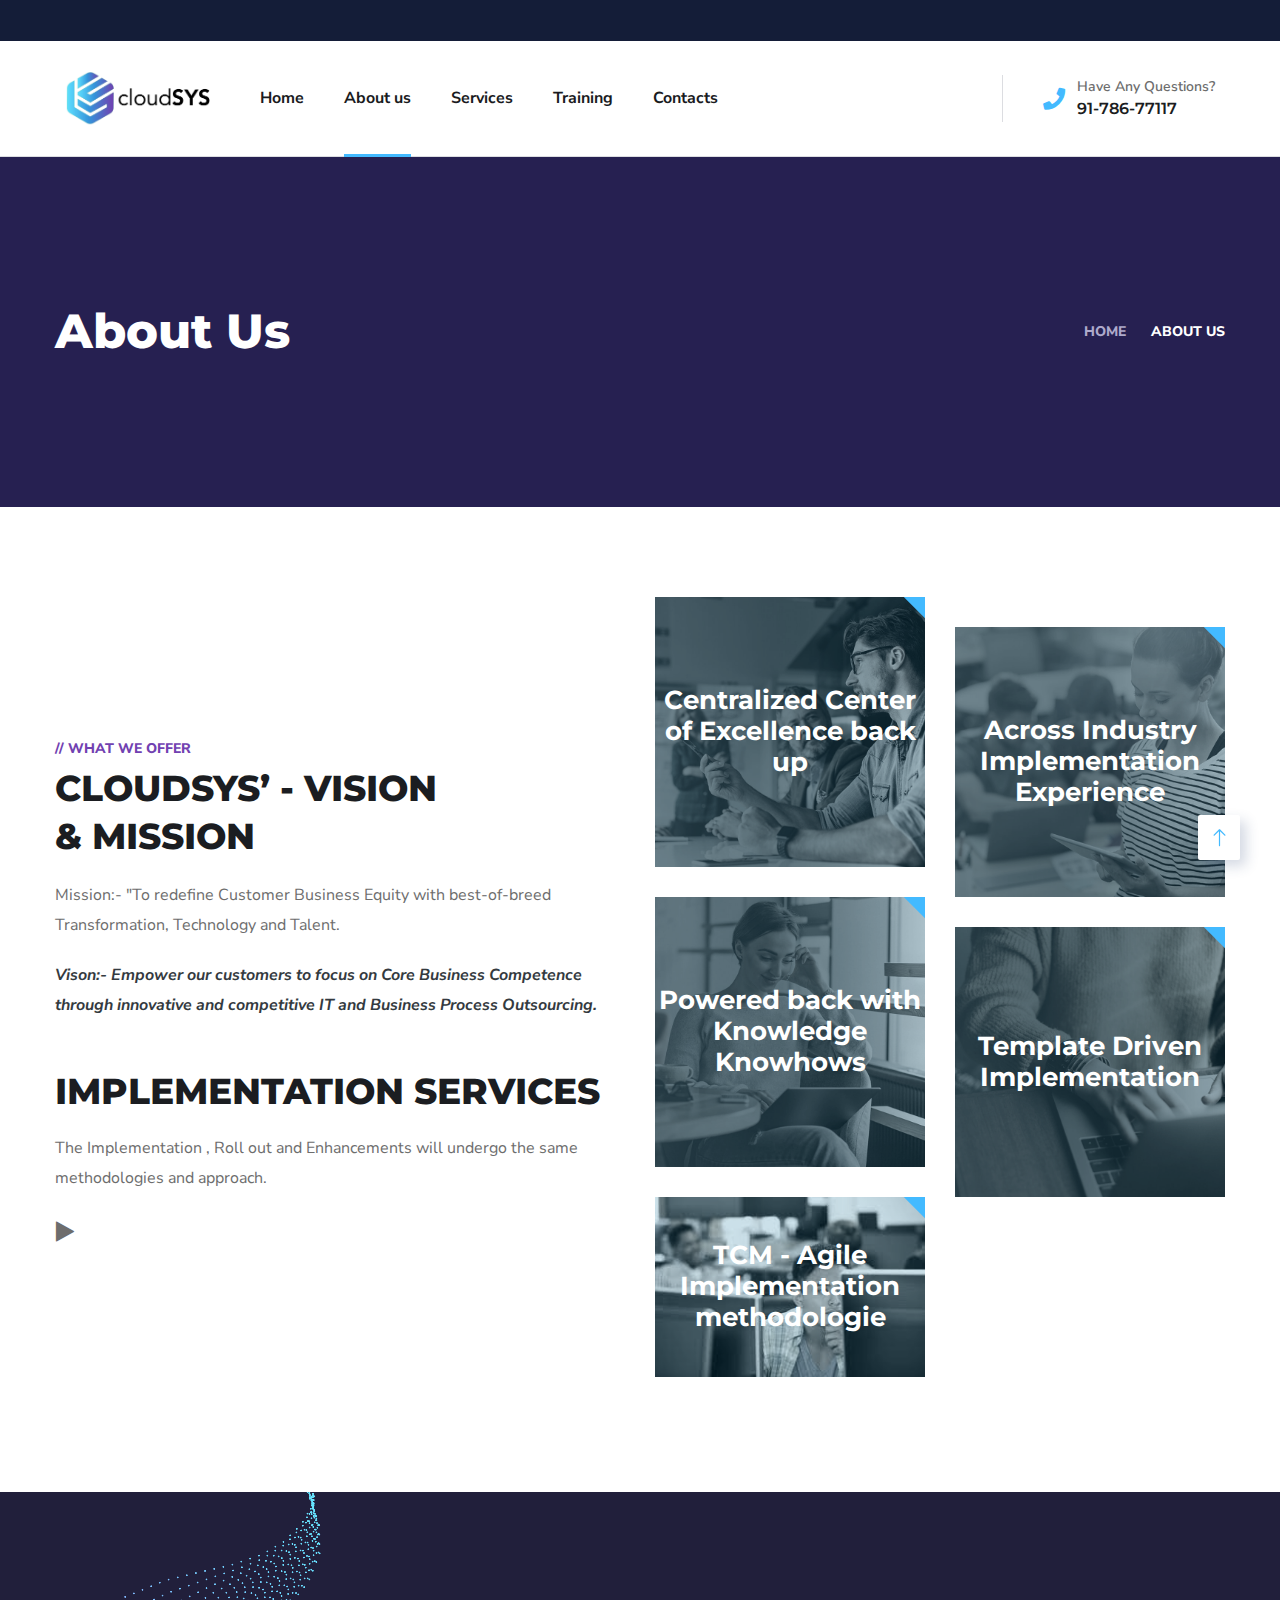
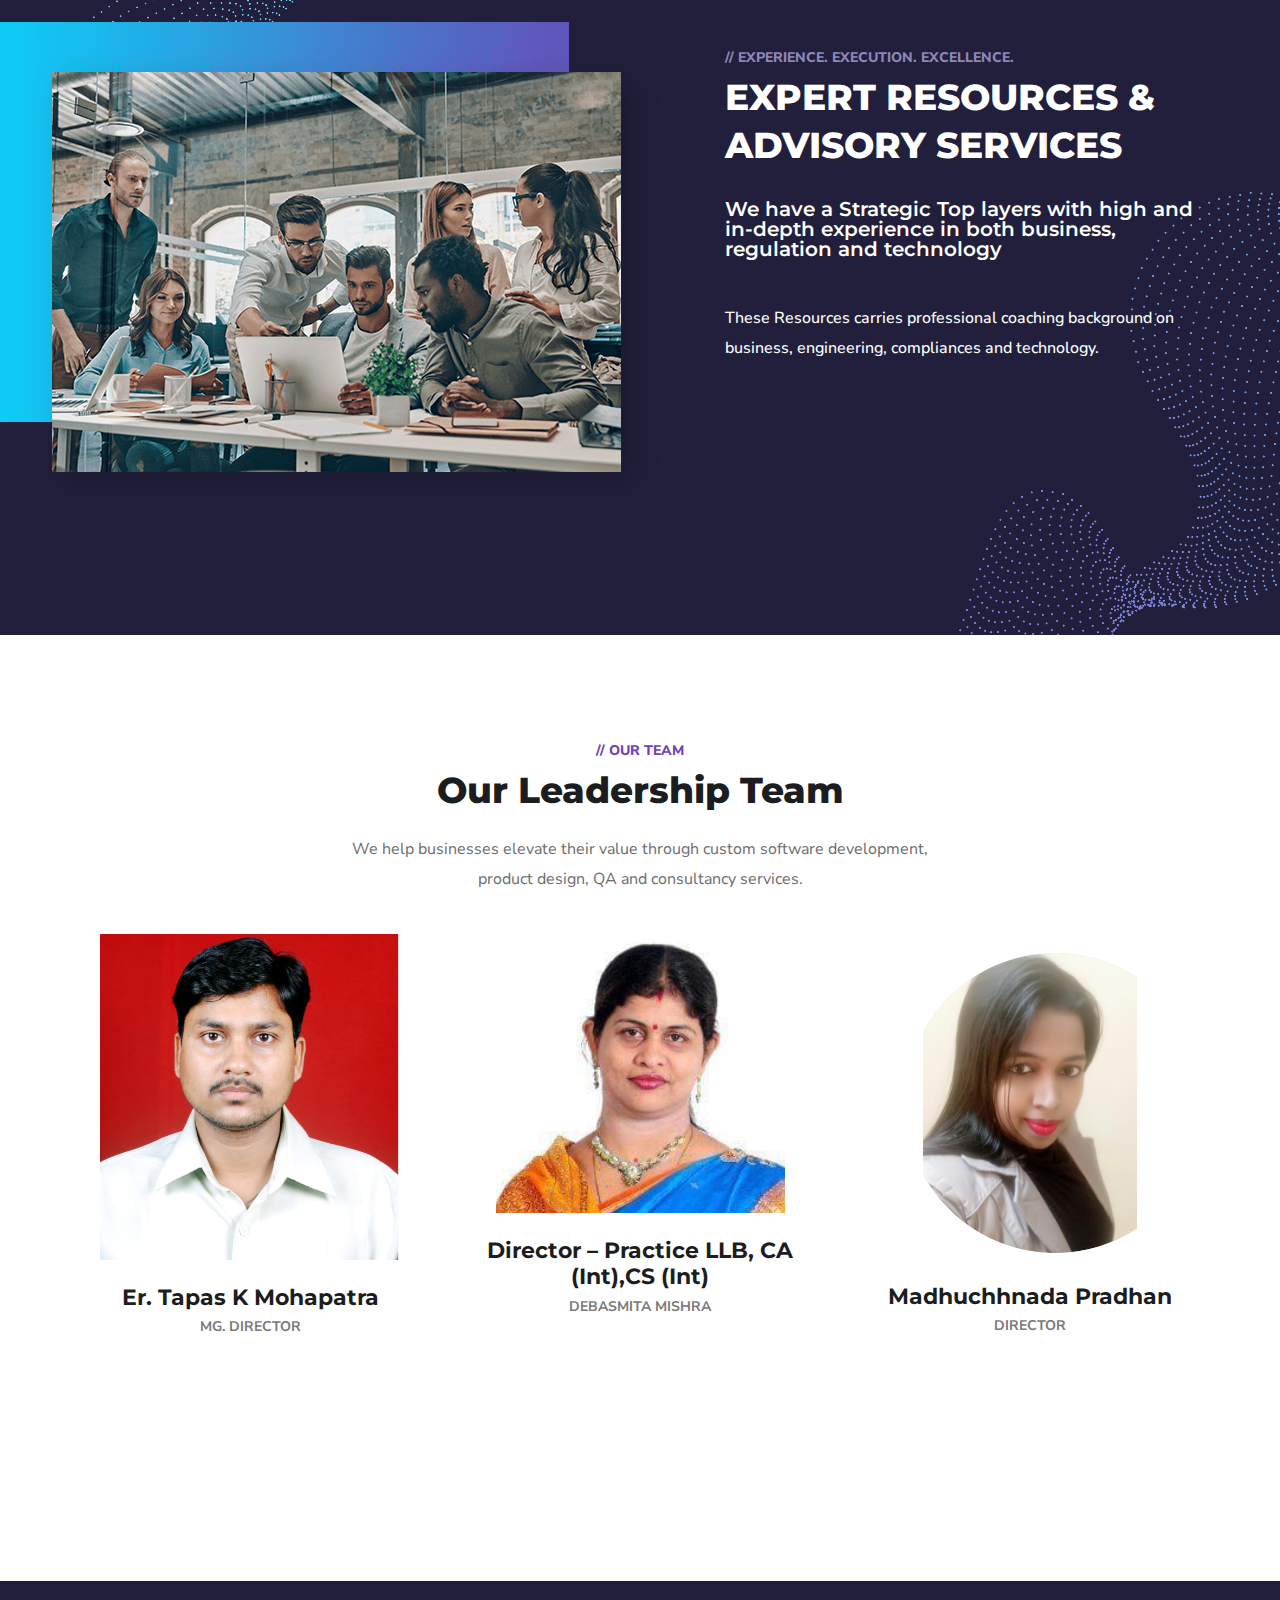
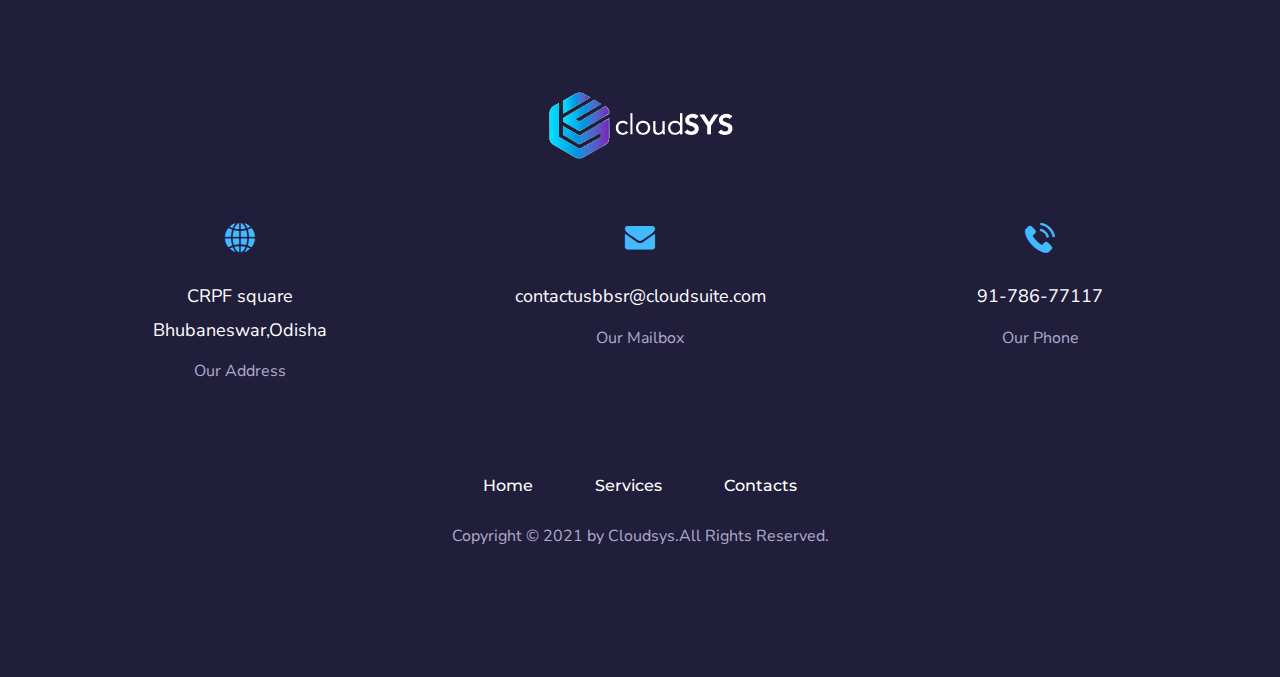
<file: about-us.html>
<!DOCTYPE html>
<html lang="en">

<head>
    <meta charset="utf-8">
    <meta http-equiv="X-UA-Compatible" content="IE=edge" />
    <meta name="viewport" content="width=device-width, initial-scale=1, maximum-scale=1" />
    <title>CLOUDSYS</title>
    <link rel="shortcut icon" type="image/x-icon" href="images/favicon.png" />
    <link rel="stylesheet" href="css/bootstrap.min.css" />
    <link rel="stylesheet" href="css/font-awesome.min.css" />
    <link rel="stylesheet" href="css/flaticon.css" />
    <link rel="stylesheet" href="css/owl.carousel.min.css" />
    <link rel="stylesheet" href="css/owl.theme.css" />
    <link rel="stylesheet" href="css/magnific-popup.css" />

    <link rel="stylesheet" href="style.css" />
    <link rel="stylesheet" href="css/royal-preload.css" />
</head>

<body class="royal_preloader">
    <div id="page" class="site">
        <header id="site-header" class="site-header header-style-2 header-fullwidth sticky-header header-static">
            <!-- Main Header start -->
            <div class="header-topbar">
                <div class="octf-area-wrap">
                    <div class="container-fluid">
                        <div class="row">
                            <div class="col-md-6">
                                <!-- <ul class="topbar-info">
                                    <li><i class="fas fa-envelope"></i><a href="mailto:engitech@mail.net"> engitech@mail.net</a></li>
                                    <li><i class="fas fa-clock"></i> Mon - Sat: 8.00 am - 7.00 pm</li>
                                </ul> -->
                            </div>
                            <div class="col-md-6 text-right">
                                <div class="topbar-right">
                                    <ul class="extra-text">
                                        <!-- <li>We are creative, ambitious and ready for challenges! <a href="contact.html">Hire Us</a></li> -->
                                    </ul>
                                    <!-- <ul class="social-list">
                                        <li><a href="http://twitter.com" target="_self"><i class="fab fa-twitter"></i></a></li>
                                        <li><a href="http://facebook.com" target="_self"><i class="fab fa-facebook-f"></i></a></li>
                                        <li><a href="http://linkedin.com" target="_self"><i class="fab fa-linkedin-in"></i></a></li>
                                        <li><a href="http://instagram" target="_self"><i class="fab fa-instagram"></i></a></li>
                                    </ul>  -->
                                </div>
                            </div>
                        </div>
                    </div>
                </div>
            </div>
            <div class="octf-main-header">
                <div class="octf-area-wrap">
                    <div class="container-fluid octf-mainbar-container">
                        <div class="octf-mainbar">
                            <div class="octf-mainbar-row octf-row">
                                <div class="octf-col logo-col">
                                    <div id="site-logo" class="site-logo">
                                        <a href="index.html">
                                            <img src="images/logolight.png" alt="Engitech" class="">
                                        </a>
                                    </div>
                                </div>
                                <div class="octf-col menu-col">
                                    <nav id="site-navigation" class="main-navigation">
                                        <ul class="menu">
                                             <li   class =  "menu-item"  >
                                                <a href="index.html">Home</a>
                                                <!-- <ul class="sub-menu"> -->
                                                    <!-- <li><a href="index.html">Home 1</a></li>
                                                    <li><a href="index-2.html">Home 2</a></li>
                                                    <li><a href="index-3.html">Home 3</a></li> -->
                                                    <!-- <li><a href="index.html">Home 4</a></li> -->
                                                    <!-- <li><a href="index-5.html">Home 5</a></li>
                                                    <li><a href="index-6.html">Home 6</a></li>
                                                    <li><a href="index-7.html">Home 7</a></li>
                                                    <li><a href="index-8.html">Home 8</a></li>
                                                    <li><a href="index-9.html">Home 9</a></li>
                                                    <li><a href="index-10.html">Home 10</a></li>
                                                    <li><a href="index-11.html">Home 11</a></li> -->
                                                <!-- </ul> -->
                                            </li>
                                            <li class="menu-item current-menu-item current-menu-ancestor"><a href="about-us.html">About us</a>
                                                  <!-- <ul class="sub-menu">
                                                    <li class="current-menu-item"><a href="about-us.html">About us</a></li>
                                                     <li><a href="why-choose-us.html">Why Choose Us</a></li> 
                                                     <li><a href="our-team.html">Our team</a></li> 
                                                     <li><a href="single-team.html">Single team</a></li> 
                                                    <li   class =  "menu-item"  ><a href="shop.html">Shop</a> 
                                                         <ul class="sub-menu">
                                                            <li><a href="single-product.html">Single Product</a></li>
                                                            <li><a href="checkout-page.html">Checkout Page</a></li>
                                                            <li><a href="cart-page.html">Cart Page</a></li>
                                                        </ul> 
                                                    </li>
                                                    <li><a href="typography.html">Typography</a></li>
                                                    <li><a href="elements.html">Elements</a></li>
                                                    <li><a href="faq.html">FAQS</a></li>
                                                    <li><a href="404-error.html">404 Error</a></li>
                                                    <li><a href="cooming-soon.html">Coming Soon</a></li>
                                                </ul>   -->
                                            </li>
                                            <li   class =  "menu-item"  ><a href="it-services.html">Services</a>
                                                <!-- <ul class="sub-menu"> -->
                                                    <!-- <li><a href="it-services.html">It Services</a></li> -->
                                                    <!-- <li><a href="web-development.html">Web Development</a></li>
                                                    <li><a href="mobile-development.html">Mobile Development</a></li> -->
                                                <!-- </ul> -->
                                            </li>
                                            <!-- <li   class =  "menu-item"  ><a href="#">Projects</a>
                                                <ul class="sub-menu">
                                                    <li><a href="portfolio-masonry.html">Portfolio Masonry</a></li>
                                                    <li><a href="portfolio-carousel.html">Portfolio Carousel</a></li>
                                                    <li   class =  "menu-item"  ><a href="portfolio-grid.html">Portfolio Grid</a>
                                                        <ul class="sub-menu">
                                                            <li><a href="portfolio-grid.html">Portfolio 3 Columns</a></li>
                                                            <li><a href="portfolio-4-column.html">Portfolio 4 Columns</a></li>
                                                            <li><a href="portfolio-no-gap.html">Portfolio No Gap</a></li>
                                                        </ul>
                                                    </li>
                                                    <li   class =  "menu-item"  ><a href="portfolio-details-1.html">Portfolio Details</a>
                                                        <ul class="sub-menu">
                                                            <li><a href="portfolio-details-1.html">Single Layout 1</a></li>
                                                            <li><a href="portfolio-details-2.html">Single Layout 2</a></li>
                                                            <li><a href="portfolio-details-3.html">Single Layout 3</a></li>
                                                        </ul>
                                                    </li>
                                                </ul>
                                            </li> -->
                                             <li   class =  "menu-item"  ><a href="training.html">Training</a>
                                                <!-- <ul class="sub-menu">
                                                    <li><a href="blog.html">Blog Listing</a></li>
                                                    <li><a href="blog-grid.html">Blog Grid</a></li>
                                                    <li><a href="post.html">Blog Single</a></li>
                                                </ul> -->
                                            </li> 
                                            <li><a href="contact.html">Contacts</a></li>
                                        </ul>
                                    </nav>
                                </div>
                                <div class="octf-col cta-col text-right">
                                
                                    <div class="octf-btn-cta">

                                        <!-- <div class="octf-header-module cart-btn-hover">
                                            <div class="h-cart-btn octf-cta-icons">
                                                <a class="cart-icon" href="cart-page.html"><i class="flaticon-shopper"></i><span class="count">0</span></a>
                                            </div>  
                                            <div class="site-header-cart">
                                                <div class="widget woocommerce widget_shopping_cart">
                                                    <div class="widget_shopping_cart_content">
                                                        <p class="woocommerce-mini-cart__empty-message">No products in the cart.</p>
                                                    </div>
                                                </div>
                                            </div>
                                        </div> -->
                                        
                                         <!-- <div class="octf-header-module">
                                            <div class="toggle_search octf-cta-icons">
                                                <i class="flaticon-search"></i>
                                            </div>
                                            
                                            <div class="h-search-form-field collapse">
                                                <div class="h-search-form-inner">
                                                    <form role="search" method="get" id="hsearch-form" class="search-form" action="">
                                                        <label><span class="screen-reader-text">Search for:</span>
                                                        <input type="search" class="search-field" placeholder="Search …" value="" name="s"></label>
                                                        <button type="submit" class="search-submit"><i class="flaticon-search"></i></button>
                                                    </form>
                                                </div>                                  
                                            </div>
                                        </div>  -->

                                        <div class="octf-header-module">
                                            <div class="btn-cta-group contact-header">
                                                <i class="fas fa-phone"></i>
                                                <div class="cinfo-header">
                                                    <span>Have Any Questions?</span>
                                                    <span class="main-text"><a href="tel:">91-786-77117</a></span>
                                                </div>
                                            </div>
                                        </div>

                                        <!-- <div class="octf-header-module">
                                            <div class="btn-cta-group btn-cta-header">
                                                <a class="octf-btn octf-btn-third" href="contact.html">Free Quote</a>
                                            </div>
                                        </div> -->
                                        
                                    </div>                              
                                </div>
                            </div>
                        </div>
                    </div>
                </div>
            </div>
            <div class="header_mobile">
                <div class="container">
                    <div class="mlogo_wrapper clearfix">
                        <div class="mobile_logo">
                            <a href="index.html">
                                <img src="images/logolight.png" alt="Engitech"">
                            </a>
                        </div>
                        <!-- <div id="mmenu_toggle">
                            <button></button>
                        </div> -->
                    </div>
                    <!-- <div class="mmenu_wrapper">
                        <div class="mobile_nav collapse">
                            <ul id="menu-main-menu" class="mobile_mainmenu">
                                <li   class =  "menu-item"  >
                                    <a href="index.html">Home</a>
                                    <ul class="sub-menu">
                                        <li><a href="index.html">Home 1</a></li>
                                        <li><a href="index-2.html">Home 2</a></li>
                                        <li><a href="index-3.html">Home 3</a></li>
                                        <li><a href="index.html">Home 4</a></li>
                                        <li><a href="index-5.html">Home 5</a></li>
                                        <li><a href="index-6.html">Home 6</a></li>
                                        <li><a href="index-7.html">Home 7</a></li>
                                        <li><a href="index-8.html">Home 8</a></li>
                                        <li><a href="index-9.html">Home 9</a></li>
                                        <li><a href="index-10.html">Home 10</a></li>
                                        <li><a href="index-11.html">Home 11</a></li>
                                    </ul>
                                </li>
                                <li class="menu-item current-menu-item current-menu-ancestor"><a href="#">Company</a>
                                    <ul class="sub-menu">
                                        <li class="current-menu-item"><a href="about-us.html">About us</a></li>
                                        <li><a href="why-choose-us.html">Why Choose Us</a></li>
                                        <li><a href="our-team.html">Our team</a></li>
                                        <li><a href="single-team.html">Single team</a></li>
                                        <li   class =  "menu-item"  ><a href="shop.html">Shop</a>
                                            <ul class="sub-menu">
                                                <li><a href="single-product.html">Single Product</a></li>
                                                <li><a href="checkout-page.html">Checkout Page</a></li>
                                                <li><a href="cart-page.html">Cart Page</a></li>
                                            </ul>
                                        </li>
                                        <li><a href="typography.html">Typography</a></li>
                                        <li><a href="elements.html">Elements</a></li>
                                        <li><a href="faq.html">FAQS</a></li>
                                        <li><a href="404-error.html">404 Error</a></li>
                                        <li><a href="cooming-soon.html">Coming Soon</a></li>
                                    </ul>
                                </li>
                                <li   class =  "menu-item"  ><a href="#">Services</a>
                                    <ul class="sub-menu">
                                        <li><a href="it-services.html">It Services</a></li>
                                        <li><a href="web-development.html">Web Development</a></li>
                                        <li><a href="mobile-development.html">Mobile Development</a></li>
                                    </ul>
                                </li>
                                <li   class =  "menu-item"  ><a href="#">Projects</a>
                                    <ul class="sub-menu">
                                        <li><a href="portfolio-masonry.html">Portfolio Masonry</a></li>
                                        <li><a href="portfolio-carousel.html">Portfolio Carousel</a></li>
                                        <li   class =  "menu-item"  ><a href="portfolio-grid.html">Portfolio Grid</a>
                                            <ul class="sub-menu">
                                                <li><a href="portfolio-grid.html">Portfolio 3 Columns</a></li>
                                                <li><a href="portfolio-4-column.html">Portfolio 4 Columns</a></li>
                                                <li><a href="portfolio-no-gap.html">Portfolio No Gap</a></li>
                                            </ul>
                                        </li>
                                        <li   class =  "menu-item"  ><a href="portfolio-details-1.html">Portfolio Details</a>
                                            <ul class="sub-menu">
                                                <li><a href="portfolio-details-1.html">Single Layout 1</a></li>
                                                <li><a href="portfolio-details-2.html">Single Layout 2</a></li>
                                                <li><a href="portfolio-details-3.html">Single Layout 3</a></li>
                                            </ul>
                                        </li>
                                    </ul>
                                </li>
                                <li   class =  "menu-item"  ><a href="blog.html">Blog</a>
                                    <ul class="sub-menu">
                                        <li><a href="blog.html">Blog Listing</a></li>
                                        <li><a href="blog-grid.html">Blog Grid</a></li>
                                        <li><a href="post.html">Blog Single</a></li>
                                    </ul>
                                </li>
                                <li><a href="contact.html">Contacts</a></li>
                            </ul>
                        </div>
                    </div> -->
                </div>
            </div>
        </header>

        <div id="content" class="site-content">
            <div class="page-header flex-middle">
                <div class="container">
                    <div class="inner flex-middle">
                        <h1 class="page-title">About Us</h1>
                        <ul id="breadcrumbs" class="breadcrumbs none-style">
                            <li><a href="index.html">Home</a></li>
                            <li class="active">About Us</li>
                        </ul>    
                    </div>
                </div>
            </div>
            <section class="about-offer">
                <div class="container">
                    <div class="row">
                        <div class="col-lg-6 align-self-center mb-30 mb-lg-0">
                            <div class="ot-heading">
                                <span>// what we offer</span>
                                <h2 class="main-heading">CLOUDSYS’ - VISION 
 <br> & MISSION</h2>
                            </div>
                            <div class="space-5"></div>
                            <p>Mission:- "To redefine Customer Business Equity with best-of-breed Transformation, Technology and Talent.</p>
                            <p><em class="text-dark"><strong>Vison:- Empower our customers to focus on Core Business Competence through innovative and competitive IT and Business Process Outsourcing.</strong></em></p> <br>
                            <h2 class="main-heading">IMPLEMENTATION SERVICES </h2> 
                                <p>The Implementation , Roll out and Enhancements will undergo the same methodologies and approach.</p>
                                 <a id="back-to-top" href="#" class="show"><i class="flaticon-up-arrow"></i></a>
                                <i class="flaticon-right-arrow"></i> 
                            
                            <div class="space-20"></div>

                        
                            
                            <div class="video-popup style-2">
                                <!-- <div class="btn-inner">
                                    <a class="btn-play" href="https://www.youtube.com/watch?v=lfDZJqSrIuk">
                                        <i class="flaticon-play"></i>
                                        <span class="circle-1"></span>
                                        <span class="circle-2"></span>
                                    </a>
                                </div> -->
                                <!-- <span>video showcase</span> -->
                            </div>

                        </div>
                        <div class="col-lg-6">
                            <div class="row">
                                <div class="col-lg-6 col-md-6">
                                    <a class="ot-image-box v3 st1" href="it-services.html">
                                        <div class="overlay">
                                            <h4>Centralized Center of Excellence back up</h4>
                                        </div>
                                        <img src="images/image-box1.jpg" alt="Our Mission">
                                    </a>
                                </div>
                                <div class="col-lg-6 col-md-6">
                                    <a class="ot-image-box v3 st2" href="it-services.html">
                                        <div class="overlay">
                                            <h4>Across Industry Implementation Experience</h4>
                                        </div>
                                        <img src="images/image-box2.jpg" alt="Our Vision">
                                    </a>
                                </div>
                                <div class="col-lg-6 col-md-6">
                                    <a class="ot-image-box v3 st3" href="it-services.html">
                                        <div class="overlay">
                                            <h4>Powered back with Knowledge Knowhows</h4>
                                        </div>
                                        <img src="images/image-box3.jpg" alt="Our Philosophy">
                                    </a>
                                </div>
                                <div class="col-lg-6 col-md-6">
                                    <a class="ot-image-box v3 st4 mb-0" href="it-services.html">
                                        <div class="overlay">
                                            <h4>Template Driven Implementation 
                                            </h4>
                                        </div>
                                        <img src="images/image-box4.jpg" alt="Our Strategy">
                                    </a>
                                </div>
                                <div class="col-lg-6 col-md-6">
                                    <a class="ot-image-box v3 st4 mb-0" href="it-services.html">
                                        <div class="overlay">
                                            <h4>TCM - Agile Implementation methodologie</h4>
                                        </div>
                                        <img src="images/images.jpeg" alt="Our Strategy">
                                    </a>
                                </div>
                            </div>
                        </div>
                    </div>
                </div>
            </section>
            <!-- <section class="padding-half bg-light-1">
                <div class="container">
                    <div class="row">
                        <div class="col-md-12">
                            <div class="partners">
                                <div class="owl-carousel owl-theme home-client-carousel">
                                    <div class="partners-slide">
                                        <a href="#" class="client-logo">
                                            <figure class="partners-slide-inner">
                                                <img class="partners-slide-image" src="https://via.placeholder.com/300x70.png" alt="">
                                            </figure>                             
                                        </a>
                                    </div>
                                    <div class="partners-slide">
                                        <a href="#" class="client-logo">
                                            <figure class="partners-slide-inner">
                                                <img class="partners-slide-image" src="https://via.placeholder.com/300x70.png" alt="">
                                            </figure>                             
                                        </a>
                                    </div>
                                    <div class="partners-slide">
                                        <a href="#" class="client-logo">
                                            <figure class="partners-slide-inner">
                                                <img class="partners-slide-image" src="https://via.placeholder.com/300x70.png" alt="">
                                            </figure>                             
                                        </a>
                                    </div>
                                    <div class="partners-slide">
                                        <a href="#" class="client-logo">
                                            <figure class="partners-slide-inner">
                                                <img class="partners-slide-image" src="https://via.placeholder.com/300x70.png" alt="">
                                            </figure>                             
                                        </a>
                                    </div>
                                    <div class="partners-slide">
                                        <a href="#" class="client-logo">
                                            <figure class="partners-slide-inner">
                                                <img class="partners-slide-image" src="https://via.placeholder.com/300x70.png" alt="">
                                            </figure>                             
                                        </a>
                                    </div>
                                    <div class="partners-slide">
                                        <a href="#" class="client-logo">
                                            <figure class="partners-slide-inner">
                                                <img class="partners-slide-image" src="https://via.placeholder.com/300x70.png" alt="">
                                            </figure>                             
                                        </a>
                                    </div>
                                    <div class="partners-slide">
                                        <a href="#" class="client-logo">
                                            <figure class="partners-slide-inner">
                                                <img class="partners-slide-image" src="https://via.placeholder.com/300x70.png" alt="">
                                            </figure>                             
                                        </a>
                                    </div>
                                    <div class="partners-slide">
                                        <a href="#" class="client-logo">
                                            <figure class="partners-slide-inner">
                                                <img class="partners-slide-image" src="https://via.placeholder.com/300x70.png" alt="">
                                            </figure>                             
                                        </a>
                                    </div>
                                    <div class="partners-slide">
                                        <a href="#" class="client-logo">
                                            <figure class="partners-slide-inner">
                                                <img class="partners-slide-image" src="https://via.placeholder.com/300x70.png" alt="">
                                            </figure>                             
                                        </a>
                                    </div>
                                    <div class="partners-slide">
                                        <a href="#" class="client-logo">
                                            <figure class="partners-slide-inner">
                                                <img class="partners-slide-image" src="https://via.placeholder.com/300x70.png" alt="">
                                            </figure>                             
                                        </a>
                                    </div>
                                    <div class="partners-slide">
                                        <a href="#" class="client-logo">
                                            <figure class="partners-slide-inner">
                                                <img class="partners-slide-image" src="https://via.placeholder.com/300x70.png" alt="">
                                            </figure>                             
                                        </a>
                                    </div>
                                    <div class="partners-slide">
                                        <a href="#" class="client-logo">
                                            <figure class="partners-slide-inner">
                                                <img class="partners-slide-image" src="https://via.placeholder.com/300x70.png" alt="">
                                            </figure>                             
                                        </a>
                                    </div>
                                </div>
                            </div>
                        </div>
                    </div>
                </div>
            </section> -->
            <section class="about-v5">
                <div class="overlay overlay-image-about5"></div>
                <div class="container">
                    <div class="row">
                        <div class="col-lg-6 align-self-center">
                            <div class="pabout-left">
                                <img src="images/image1-about.png" alt="">
                            </div>
                        </div>
                        <div class="col-lg-6">
                            <div class="pabout-right">
                                <div class="ot-heading">
                                    <span>// Experience. Execution. Excellence.</span>
                                    <h2 class="main-heading">EXPERT RESOURCES & ADVISORY SERVICES</h2>
                                </div>
                                <!-- <div class="tech-wrap">
                                    <a class="tech-box" href="it-services.html">
                                        <div class="icon-main"><span class="flaticon-php"></span></div>
                                    </a>
                                    <a class="tech-box" href="it-services.html">
                                        <div class="icon-main"><span class="flaticon-electron"></span></div>
                                    </a>
                                    <a class="tech-box" href="it-services.html">
                                        <div class="icon-main"><span class="flaticon-java"></span></div>
                                    </a>
                                    <a class="tech-box" href="it-services.html">
                                        <div class="icon-main"><span class="flaticon-css"></span></div>
                                    </a>
                                </div> -->
                                <h5>We have a Strategic Top layers with high and in-depth experience in both business, regulation and technology </h5><br>
                                <p>These Resources carries professional coaching background on business, engineering, compliances and technology.</p>
                                <div class="ot-button">
                                    <!-- <a href="it-services.html" class="btn-details"><i class="flaticon-right-arrow-1"></i> LEARN MORE</a> -->
                                </div>
                            </div>
                        </div>
                    </div>
                </div>
            </section>
            <section class="about-team">
                <div class="container">
                    <div class="row">
                        <div class="col-lg-12 text-center">
                            <div class="ot-heading">
                                <span>// our team</span>
                                <h2 class="main-heading">Our Leadership Team</h2>
                            </div>
                            <div class="space-5"></div>
                            <p>We help businesses elevate their value through custom software development,<br> product design, QA and consultancy services.</p>
                            <div class="space-20"></div>
                        </div>
                    </div>
                    <div class="row no-margin">
                        <div class="col-lg-4 col-md-6 no-padding">
                            <div class="team-wrap v3">
                                <div class="team-thumb">
                                    <img src="images/mg.png" style="width: 300px;" >                                
                                    <div class="team-social flex-middle">
                                        <div>
                                            <a rel="nofollow" href="twitter.com" class="twitter"><i class="fab fa-twitter"></i></a>
                                            <a rel="nofollow" href="linkedin.com" class="linkedin"><i class="fab fa-linkedin-in"></i></a>
                                            <a rel="nofollow" href="pinterest.com" class="pinterest"><i class="fab fa-pinterest-p"></i></a>
                                            <a rel="nofollow" href="instagram.com" class="instagram"><i class="fab fa-instagram"></i></a>
                                        </div>
                                    </div>  
                                </div>
                                <div class="team-info">
                                    <h4>Er. Tapas K Mohapatra</h4>
                                    <span>Mg. Director</span>
                                </div>
                            </div>
                        </div>
                        <div class="col-lg-4 col-md-6 no-padding">
                            <div class="team-wrap v3">
                                <div class="team-thumb">
                                    <img src="images/xyz.png">                                 
                                    <div class="team-social flex-middle">
                                        <div>
                                            <a rel="nofollow" href="twitter.com" class="twitter"><i class="fab fa-twitter"></i></a>
                                            <a rel="nofollow" href="linkedin.com" class="linkedin"><i class="fab fa-linkedin-in"></i></a>
                                            <a rel="nofollow" href="pinterest.com" class="pinterest"><i class="fab fa-pinterest-p"></i></a>
                                            <a rel="nofollow" href="instagram.com" class="instagram"><i class="fab fa-instagram"></i></a>
                                        </div>
                                    </div>  
                                </div>
                                <div class="team-info">
                                    <h4>Director – Practice LLB, CA (Int),CS (Int)

                                    </h4>
                                    <span>Debasmita Mishra</span>
                                </div>
                            </div>
                        </div>
                        <div class="col-lg-4 col-md-6 no-padding">
                            <div class="team-wrap v3">
                                <div class="team-thumb">
                                    <img src="images/analysis.png">                                 
                                    <div class="team-social flex-middle">
                                        <div>
                                            <a rel="nofollow" href="twitter.com" class="twitter"><i class="fab fa-twitter"></i></a>
                                            <a rel="nofollow" href="linkedin.com" class="linkedin"><i class="fab fa-linkedin-in"></i></a>
                                            <a rel="nofollow" href="pinterest.com" class="pinterest"><i class="fab fa-pinterest-p"></i></a>
                                            <a rel="nofollow" href="instagram.com" class="instagram"><i class="fab fa-instagram"></i></a>
                                        </div>
                                    </div>  
                                </div>
                                <div class="team-info">
                                    <h4>Madhuchhnada Pradhan</h4>
                                    <span>Director </span>
                                </div>
                            </div>
                        </div>
                        <!-- <div class="col-lg-3 col-md-6 no-padding">
                            <div class="team-wrap v3">
                                <div class="team-thumb">
                                    <img src="https://via.placeholder.com/720x987.png">                                 
                                    <div class="team-social flex-middle">
                                        <div>
                                            <a rel="nofollow" href="twitter.com" class="twitter"><i class="fab fa-twitter"></i></a>
                                            <a rel="nofollow" href="linkedin.com" class="linkedin"><i class="fab fa-linkedin-in"></i></a>
                                            <a rel="nofollow" href="pinterest.com" class="pinterest"><i class="fab fa-pinterest-p"></i></a>
                                            <a rel="nofollow" href="instagram.com" class="instagram"><i class="fab fa-instagram"></i></a>
                                        </div>
                                    </div>  
                                </div>
                                <div class="team-info">
                                    <h4>David Ferry</h4>
                                    <span>Co-Founder of company</span>
                                </div>
                            </div>
                        </div> -->
                    </div>
                </div>
            </section>
            <!-- <section class="about-counter">
                <div class="container">
                    <div class="row">
                        <div class="col-lg-12">
                            <div class="s-counter4">
                                <div class="row">
                                    <div class="col-lg-3 col-md-6 col-sm-6 text-center mb-4 mb-lg-0">
                                        <div class="ot-counter text-white">
                                            <div>
                                                <span class="num" data-to="330" data-time="2000">0</span>
                                                <span>+</span>
                                            </div>
                                            <h6 class="text-white">active Clients</h6>                             
                                        </div>
                                    </div>
                                    <div class="col-lg-3 col-md-6 col-sm-6 text-center mb-4 mb-lg-0">
                                        <div class="ot-counter text-white">
                                            <div>
                                                <span class="num" data-to="850" data-time="2000">0</span>
                                                <span>+</span>
                                            </div>
                                            <h6 class="text-white">projects done</h6>                              
                                        </div>
                                    </div>
                                    <div class="col-lg-3 col-md-6 col-sm-6 text-center mb-4 mb-sm-0">
                                        <div class="ot-counter text-white">
                                            <div>
                                                <span class="num" data-to="25" data-time="2000">0</span>
                                                <span>+</span>
                                            </div>
                                            <h6 class="text-white">team advisors</h6>                              
                                        </div>
                                    </div>
                                    <div class="col-lg-3 col-md-6 col-sm-6 text-center">
                                        <div class="ot-counter text-white">
                                            <div>
                                                <span class="num" data-to="10" data-time="2000">0</span>
                                                <span>+</span>
                                            </div>
                                            <h6 class="text-white">Glorious Years</h6>                             
                                        </div>
                                    </div>
                                </div>
                            </div>
                        </div>
                    </div>
                    <div class="space-105"></div> -->
                    <!-- <div class="row">
                        <div class="col-lg-6">
                            <div class="technology-v3-left">
                                <div class="ot-heading">
                                    <span>// technology index</span>
                                    <h2 class="main-heading">Improve and Innovate with the Tech Trends</h2>
                                </div>
                                <div class="space-5"></div>
                                <p>We hire and build your own remote dedicated development teams tailored to your specific needs.</p>
                                <div class="space-10"></div>
                                <div class="et-progress">
                                    <div class="ot-progress">
                                        <div class="overflow">
                                            <span class="pname f-left">mobile development</span>
                                            <span class="ppercent f-right">70%</span>
                                        </div>
                                        <div class="iprogress">
                                            <div class="progress-bar" data-percent="70%"></div>
                                        </div>
                                    </div>
                                    <div class="ot-progress">
                                        <div class="overflow">
                                            <span class="pname f-left">web development</span>
                                            <span class="ppercent f-right">90%</span>
                                        </div>
                                        <div class="iprogress">
                                            <div class="progress-bar" data-percent="90%"></div>
                                        </div>
                                    </div>
                                    <div class="ot-progress">
                                        <div class="overflow">
                                            <span class="pname f-left">ui/ux design</span>
                                            <span class="ppercent f-right">60%</span>
                                        </div>
                                        <div class="iprogress">
                                            <div class="progress-bar" data-percent="60%"></div>
                                        </div>
                                    </div>
                                </div>
                            </div>
                        </div>
                        <div class="col-lg-6">
                            <img src="https://via.placeholder.com/535x455.png" alt="">
                        </div>
                    </div> -->
                </div>
            </section>
        </div>


    <footer id="site-footer" class="site-footer footer-v2">
        <div class="container">
            <div class="row">
                <div class="col-md-12 text-center">
                    <img src="images/logodark.png" alt="" style="height: 70px;">
                </div>
            </div>
            <div class="space-60"></div>
            <div class="row justify-content-center">
                <div class="col-md-4 col-sm-6">
                    <div class="contact-info box-style2 ft-contact-info">
                        <div class="box-icon"><i class="flaticon-world-globe"></i></div>
                        <p>  CRPF square <br> Bhubaneswar,Odisha
                        </p>
                        <h6>Our Address</h6>                                            
                    </div>
                </div>
                <div class="col-md-4 col-sm-6">
                    <div class="contact-info box-style2 ft-contact-info">
                        <div class="box-icon"><i class="flaticon-envelope"></i></div>
                        <p>contactusbbsr@cloudsuite.com</p>
                        <h6>Our Mailbox</h6>                                            
                    </div>
                </div>
                <div class="col-md-4 col-sm-6">
                    <div class="contact-info box-style2 ft-contact-info">
                        <div class="box-icon"><i class="flaticon-phone-1"></i></div>
                        <p>91-786-77117</p>
                        <h6>Our Phone</h6>                                          
                    </div>
                </div>
            </div>
            <div class="space-65"></div>
            <div class="row">
                <div class="col-md-12 text-center">
                    <div class="footer-menu">
                        <ul>
                            <li><a href="index.html">Home</a></li>
                            <li><a href="it-services.html">Services</a></li>
                            <!-- <li><a href="portfolio.html">Portfolio</a></li>
                            <li><a href="blog.html">Blog</a></li> -->
                            <li><a href="contact.html">Contacts</a></li>
                        </ul>
                    </div>
                    <div class="space-20"></div>
                    <p class="copyright-text v2">Copyright © 2021 by Cloudsys.All Rights Reserved.</p>
                    <div class="space-26"></div>
                    <!-- <div class="ft-list-icon">
                        <a class="twitter" href="twitter.com"><i class="fab fa-twitter"></i></a>
                        <a class="facebook" href="facebook.com"><i class="fab fa-facebook-f"></i></a>
                        <a class="linkedin" href="linkedin.com"><i class="fab fa-linkedin-in"></i></a>
                        <a class="instagram" href="instagram.com"><i class="fab fa-instagram"></i></a>
                    </div> -->
                </div>
            </div>
        </div>
    </footer><!-- #site-footer -->
</div><!-- #page -->
<a id="back-to-top" href="#" class="show"><i class="flaticon-up-arrow"></i></a>
        <!-- jQuery -->
    <script src="js/jquery.min.js"></script>
    <script src="js/jquery.magnific-popup.min.js"></script>
    <script src="js/jquery.isotope.min.js"></script>
    <script src="js/owl.carousel.min.js"></script>
    <script src="js/easypiechart.min.js"></script>
    <script src="js/jquery.countdown.min.js"></script>
    <script src="js/scripts.js"></script>
    <script src="js/header-mobile.js"></script>
    <script src="js/royal_preloader.min.js"></script>
</body>
</html>
<script type="text/javascript">
    window.jQuery = window.$ = jQuery;  
    (function($) { "use strict";
        //Preloader
        Royal_Preloader.config({
            mode           : 'logo',
            logo           : 'images/logolight.png',
            logo_size      : [160, 75],
            showProgress   : true,
            showPercentage : true,
            text_colour: '#000000',
            background:  '#ffffff'
        });
    })(jQuery);
</script>
</file>
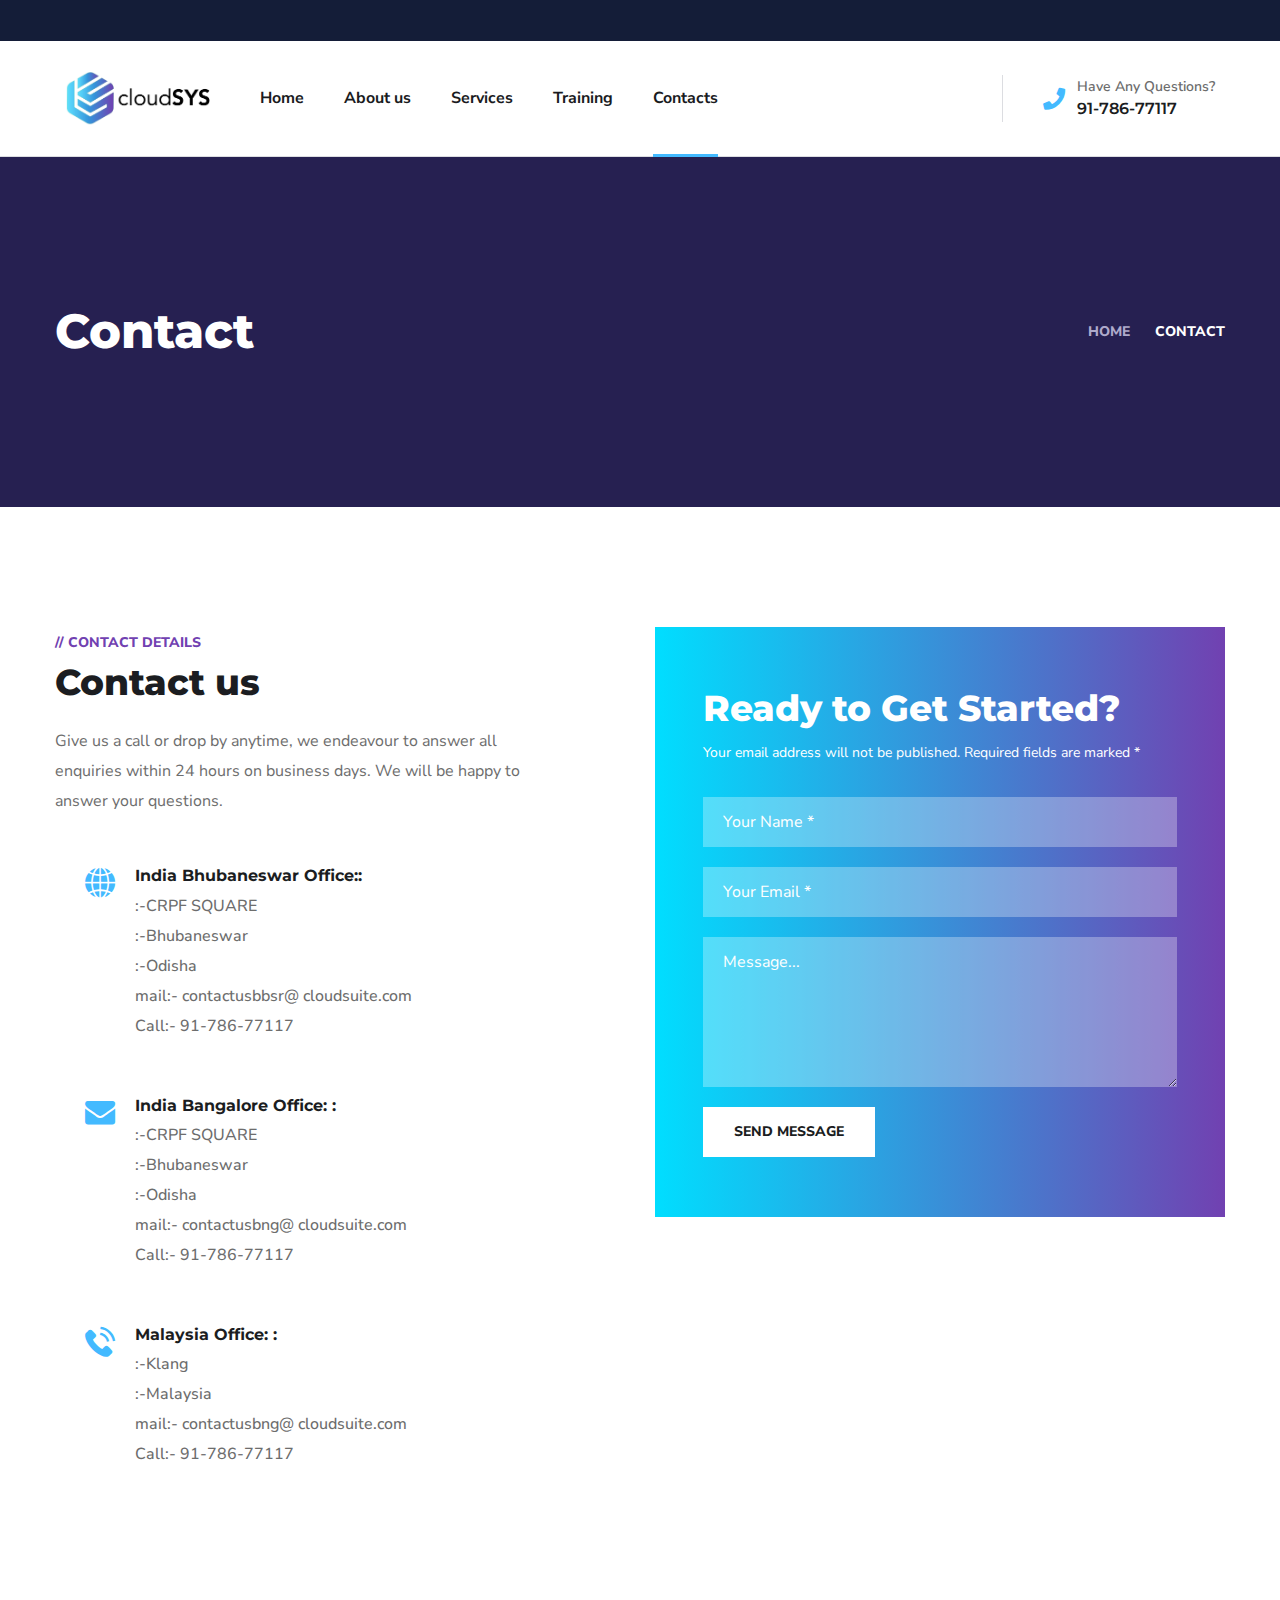
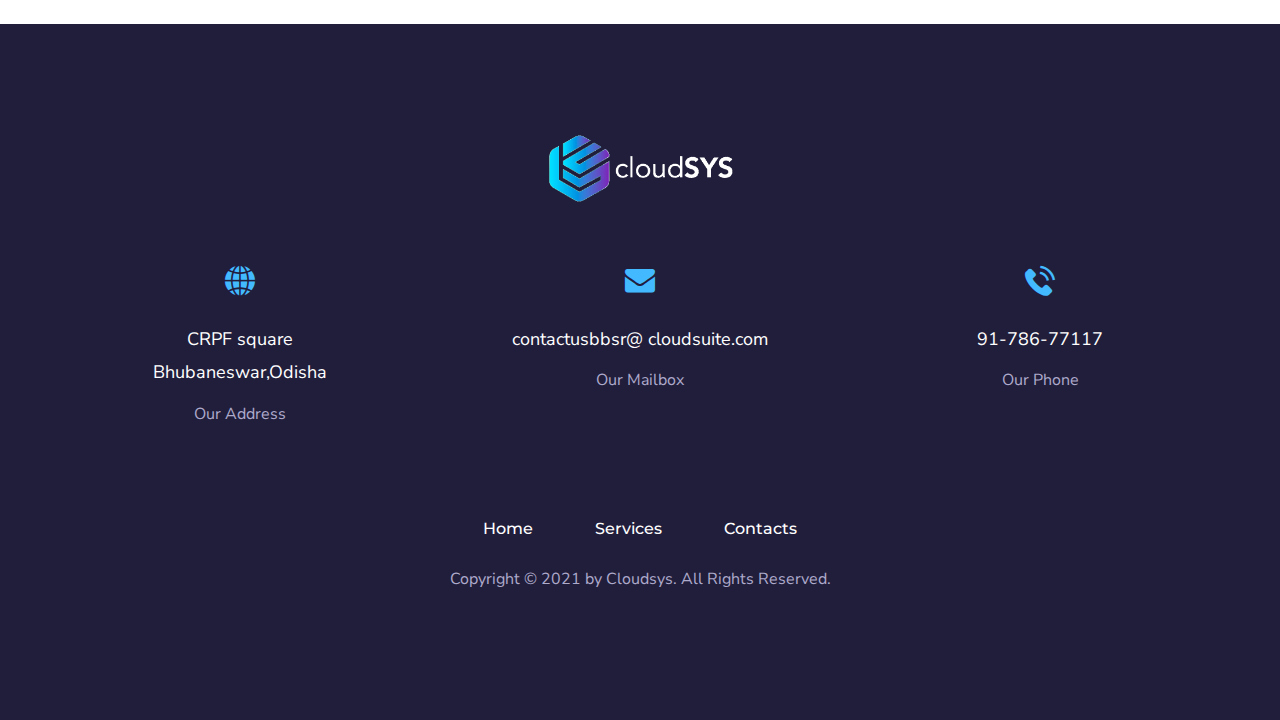
<file: contact.html>
<!DOCTYPE html>
<html lang="en">

<head>
    <meta charset="utf-8">
    <meta http-equiv="X-UA-Compatible" content="IE=edge" />
    <meta name="viewport" content="width=device-width, initial-scale=1, maximum-scale=1" />
    <title>CLOUDSYS</title>
    <link rel="shortcut icon" type="image/x-icon" href="images/favicon.png" />
    <link rel="stylesheet" href="css/bootstrap.min.css" />
    <link rel="stylesheet" href="css/font-awesome.min.css" />
    <link rel="stylesheet" href="css/flaticon.css" />
    <link rel="stylesheet" href="css/owl.carousel.min.css" />
    <link rel="stylesheet" href="css/owl.theme.css" />
    <link rel="stylesheet" href="css/magnific-popup.css" />

    <link rel="stylesheet" href="style.css" />
    <link rel="stylesheet" href="css/royal-preload.css" />
</head>

<body class="royal_preloader">
    <div id="page" class="site">
        <header id="site-header" class="site-header header-style-2 header-fullwidth sticky-header header-static">
            <!-- Main Header start -->
            <div class="header-topbar">
                <div class="octf-area-wrap">
                    <div class="container-fluid">
                        <div class="row">
                            <!-- <div class="col-md-6">
                                <ul class="topbar-info">
                                    <li><i class="fas fa-envelope"></i><a href="mailto:engitech@mail.net"> engitech@mail.net</a></li>
                                    <li><i class="fas fa-clock"></i> Mon - Sat: 8.00 am - 7.00 pm</li>
                                </ul>
                            </div> -->
                            <div class="col-md-6 text-right">
                                <div class="topbar-right">
                                    <ul class="extra-text">
                                        <!-- <li>We are creative, ambitious and ready for challenges! <a href="contact.html">Hire Us</a></li> -->
                                    </ul>
                                    <!-- <ul class="social-list">
                                        <li><a href="http://twitter.com" target="_self"><i class="fab fa-twitter"></i></a></li>
                                        <li><a href="http://facebook.com" target="_self"><i class="fab fa-facebook-f"></i></a></li>
                                        <li><a href="http://linkedin.com" target="_self"><i class="fab fa-linkedin-in"></i></a></li>
                                        <li><a href="http://instagram" target="_self"><i class="fab fa-instagram"></i></a></li>
                                    </ul> -->
                                </div>
                            </div>
                        </div>
                    </div>
                </div>
            </div>
            <div class="octf-main-header">
                <div class="octf-area-wrap">
                    <div class="container-fluid octf-mainbar-container">
                        <div class="octf-mainbar">
                            <div class="octf-mainbar-row octf-row">
                                <div class="octf-col logo-col">
                                    <div id="site-logo" class="site-logo">
                                        <a href="index.html">
                                            <img src="images/logolight.png" alt="Engitech" class="">
                                        </a>
                                    </div>
                                </div>
                                <div class="octf-col menu-col">
                                    <nav id="site-navigation" class="main-navigation">
                                        <ul class="menu">
                                            <li   class =  "menu-item"  >
                                                <a href="index.html">Home</a>
                                                <!-- <ul class="sub-menu">
                                                    <li><a href="index.html">Home 1</a></li>
                                                    <li><a href="index-2.html">Home 2</a></li>
                                                    <li><a href="index-3.html">Home 3</a></li>
                                                    <li><a href="index.html">Home 4</a></li>
                                                    <li><a href="index-5.html">Home 5</a></li>
                                                    <li><a href="index-6.html">Home 6</a></li>
                                                    <li><a href="index-7.html">Home 7</a></li>
                                                    <li><a href="index-8.html">Home 8</a></li>
                                                    <li><a href="index-9.html">Home 9</a></li>
                                                    <li><a href="index-10.html">Home 10</a></li>
                                                    <li><a href="index-11.html">Home 11</a></li>
                                                </ul> -->
                                            </li>
                                            <li   class =  "menu-item"  ><a href="about-us.html">About us </a>
                                                <!-- <ul class="sub-menu">
                                                    <li><a href="about-us.html">About us</a></li>
                                                    <li><a href="why-choose-us.html">Why Choose Us</a></li>
                                                    <li><a href="our-team.html">Our team</a></li>
                                                    <li><a href="single-team.html">Single team</a></li>
                                                    <li   class =  "menu-item"  ><a href="shop.html">Shop</a>
                                                        <ul class="sub-menu">
                                                            <li><a href="single-product.html">Single Product</a></li>
                                                            <li><a href="checkout-page.html">Checkout Page</a></li>
                                                            <li><a href="cart-page.html">Cart Page</a></li>
                                                        </ul>
                                                    </li>
                                                    <li><a href="typography.html">Typography</a></li>
                                                    <li><a href="elements.html">Elements</a></li>
                                                    <li><a href="faq.html">FAQS</a></li>
                                                    <li><a href="404-error.html">404 Error</a></li>
                                                    <li><a href="cooming-soon.html">Coming Soon</a></li>
                                                </ul> -->
                                            </li>
                                            <li   class =  "menu-item"  ><a href="it-services.html">Services</a>
                                                <!-- <ul class="sub-menu">
                                                    <li><a href="it-services.html">It Services</a></li>
                                                    <li><a href="web-development.html">Web Development</a></li>
                                                    <li><a href="mobile-development.html">Mobile Development</a></li>
                                                </ul> -->
                                            </li>
                                            <!-- <li   class =  "menu-item"  ><a href="#">Projects</a>
                                                <ul class="sub-menu">
                                                    <li><a href="portfolio-masonry.html">Portfolio Masonry</a></li>
                                                    <li><a href="portfolio-carousel.html">Portfolio Carousel</a></li>
                                                    <li   class =  "menu-item"  ><a href="portfolio-grid.html">Portfolio Grid</a>
                                                        <ul class="sub-menu">
                                                            <li><a href="portfolio-grid.html">Portfolio 3 Columns</a></li>
                                                            <li><a href="portfolio-4-column.html">Portfolio 4 Columns</a></li>
                                                            <li><a href="portfolio-no-gap.html">Portfolio No Gap</a></li>
                                                        </ul>
                                                    </li>
                                                    <li   class =  "menu-item"  ><a href="portfolio-details-1.html">Portfolio Details</a>
                                                        <ul class="sub-menu">
                                                            <li><a href="portfolio-details-1.html">Single Layout 1</a></li>
                                                            <li><a href="portfolio-details-2.html">Single Layout 2</a></li>
                                                            <li><a href="portfolio-details-3.html">Single Layout 3</a></li>
                                                        </ul>
                                                    </li>
                                                </ul>
                                            </li> -->
                                             <li   class =  "menu-item"  ><a href="training.html">Training</a>
                                                <!-- <ul class="sub-menu">
                                                    <li><a href="blog.html">Blog Listing</a></li>
                                                    <li><a href="blog-grid.html">Blog Grid</a></li>
                                                    <li><a href="post.html">Blog Single</a></li>
                                                </ul> -->
                                            </li> 
                                            <li class="current-menu-item"><a href="contact.html">Contacts</a></li>
                                        </ul>
                                    </nav>
                                </div>
                                <div class="octf-col cta-col text-right">
                                <!-- Call To Action -->
                                    <div class="octf-btn-cta">

                                        <!-- <div class="octf-header-module cart-btn-hover">
                                            <div class="h-cart-btn octf-cta-icons">
                                                <a class="cart-icon" href="cart-page.html"><i class="flaticon-shopper"></i><span class="count">0</span></a>
                                            </div>  
                                            <div class="site-header-cart">
                                                <div class="widget woocommerce widget_shopping_cart">
                                                     <div class="widget_shopping_cart_content">
                                                        <p class="woocommerce-mini-cart__empty-message">No products in the cart.</p>
                                                    </div> 
                                                </div>
                                            </div>
                                        </div> -->
<!--                                         
                                        <div class="octf-header-module">
                                            <div class="toggle_search octf-cta-icons">
                                                <i class="flaticon-search"></i>
                                            </div>
                                    
                                             <div class="h-search-form-field collapse">
                                                <div class="h-search-form-inner">
                                                    <form role="search" method="get" id="hsearch-form" class="search-form">
                                                        <label><span class="screen-reader-text">Search for:</span>
                                                        <input type="search" class="search-field" placeholder="Search …" value="" name="s"></label>
                                                        <button type="submit" class="search-submit"><i class="flaticon-search"></i></button>
                                                    </form>
                                                </div>                                  
                                            </div> 
                                        </div> -->

                                        <div class="octf-header-module">
                                            <div class="btn-cta-group contact-header">
                                                <i class="fas fa-phone"></i>
                                                <div class="cinfo-header">
                                                    <span>Have Any Questions?</span>
                                                    <span class="main-text"><a href="tel:9178677117">91-786-77117</a></span>
                                                </div>
                                            </div>
                                        </div>

                                        <!-- <div class="octf-header-module">
                                            <div class="btn-cta-group btn-cta-header">
                                                <a class="octf-btn octf-btn-third" href="contact.html">Free Quote</a>
                                            </div>
                                        </div> -->
                                        
                                    </div>                              
                                </div>
                            </div>
                        </div>
                    </div>
                </div>
            </div>
            <div class="header_mobile">
                <div class="container">
                    <div class="mlogo_wrapper clearfix">
                        <div class="mobile_logo">
                            <a href="index.html">
                                <img src="images/logolight.png" alt="Engitech">
                            </a>
                        </div>
                        <!-- <div id="mmenu_toggle">
                            <button></button>
                        </div> -->
                    </div>
                    <!-- <div class="mmenu_wrapper">
                        <div class="mobile_nav collapse">
                            <ul id="menu-main-menu" class="mobile_mainmenu">
                                <li   class =  "menu-item"  >
                                    <a href="index.html">Home</a>
                                    <ul class="sub-menu">
                                        <li><a href="index.html">Home 1</a></li>
                                        <li><a href="index-2.html">Home 2</a></li>
                                        <li><a href="index-3.html">Home 3</a></li>
                                        <li><a href="index.html">Home 4</a></li>
                                        <li><a href="index-5.html">Home 5</a></li>
                                        <li><a href="index-6.html">Home 6</a></li>
                                        <li><a href="index-7.html">Home 7</a></li>
                                        <li><a href="index-8.html">Home 8</a></li>
                                        <li><a href="index-9.html">Home 9</a></li>
                                        <li><a href="index-10.html">Home 10</a></li>
                                        <li><a href="index-11.html">Home 11</a></li>
                                    </ul>
                                </li>
                                <li   class =  "menu-item"  ><a href="#">Company</a>
                                    <ul class="sub-menu">
                                        <li><a href="about-us.html">About us</a></li>
                                        <li><a href="why-choose-us.html">Why Choose Us</a></li>
                                        <li><a href="our-team.html">Our team</a></li>
                                        <li><a href="single-team.html">Single team</a></li>
                                        <li   class =  "menu-item"  ><a href="shop.html">Shop</a>
                                            <ul class="sub-menu">
                                                <li><a href="single-product.html">Single Product</a></li>
                                                <li><a href="checkout-page.html">Checkout Page</a></li>
                                                <li><a href="cart-page.html">Cart Page</a></li>
                                            </ul>
                                        </li>
                                        <li><a href="typography.html">Typography</a></li>
                                        <li><a href="elements.html">Elements</a></li>
                                        <li><a href="faq.html">FAQS</a></li>
                                        <li><a href="404-error.html">404 Error</a></li>
                                        <li><a href="cooming-soon.html">Coming Soon</a></li>
                                    </ul>
                                </li>
                                 <li   class =  "menu-item"  ><a href="#">Services</a>
                                    <ul class="sub-menu">
                                        <li><a href="it-services.html">It Services</a></li>
                                        <li><a href="web-development.html">Web Development</a></li>
                                        <li><a href="mobile-development.html">Mobile Development</a></li>
                                    </ul>
                                </li> 
                                 <li   class =  "menu-item"  ><a href="#">Projects</a>
                                    <ul class="sub-menu">
                                        <li><a href="portfolio-masonry.html">Portfolio Masonry</a></li>
                                        <li><a href="portfolio-carousel.html">Portfolio Carousel</a></li>
                                        <li   class =  "menu-item"  ><a href="portfolio-grid.html">Portfolio Grid</a>
                                            <ul class="sub-menu">
                                                <li><a href="portfolio-grid.html">Portfolio 3 Columns</a></li>
                                                <li><a href="portfolio-4-column.html">Portfolio 4 Columns</a></li>
                                                <li><a href="portfolio-no-gap.html">Portfolio No Gap</a></li>
                                            </ul>
                                        </li>
                                        <li   class =  "menu-item"  ><a href="portfolio-details-1.html">Portfolio Details</a>
                                            <ul class="sub-menu">
                                                <li><a href="portfolio-details-1.html">Single Layout 1</a></li>
                                                <li><a href="portfolio-details-2.html">Single Layout 2</a></li>
                                                <li><a href="portfolio-details-3.html">Single Layout 3</a></li>
                                            </ul>
                                        </li>
                                    </ul>
                                </li> 
                                <li   class =  "menu-item"  ><a href="blog.html">Blog</a>
                                    <ul class="sub-menu">
                                        <li><a href="blog.html">Blog Listing</a></li>
                                        <li><a href="blog-grid.html">Blog Grid</a></li>
                                        <li><a href="post.html">Blog Single</a></li>
                                    </ul>
                                </li> 
                                <li class="current-menu-item"><a href="contact.html">Contacts</a></li>
                            </ul>
                        </div>
                    </div> -->
                </div>
            </div>
        </header>

        <div id="content" class="site-content">
            <div class="page-header flex-middle">
                <div class="container">
                    <div class="inner flex-middle">
                        <h1 class="page-title">Contact</h1>
                        <ul id="breadcrumbs" class="breadcrumbs none-style">
                            <li><a href="index.html">Home</a></li>
                            <li class="active">Contact</li>
                        </ul>    
                    </div>
                </div>
            </div>
            <section class="contact-page">
                <div class="container">
                    <div class="row">
                        <div class="col-lg-6">
                            <div class="contact-left">
                                <div class="ot-heading">
                                    <span>// contact details</span>
                                    <h2 class="main-heading">Contact us</h2>
                                </div>
                                <div class="space-5"></div>
                                <p>Give us a call or drop by anytime, we endeavour to answer all enquiries within 24 hours on business days. We will be happy to answer your questions.</p>
                                <div class="contact-info box-style1">
                                    <i class="flaticon-world-globe"></i>                    
                                    <div class="info-text">
                                        <h6>India Bhubaneswar Office::</h6>
                                        
                                        <p>:-CRPF SQUARE</p> 
                                        <p>:-Bhubaneswar</p> 
                                        <p>:-Odisha</p> 
                                        <p>mail:- contactusbbsr@ cloudsuite.com</p>  
                                        <p>Call:- 91-786-77117</p>
                                            
                                            
                                    </div>
                                </div>
                                <div class="contact-info box-style1">
                                    <i class="flaticon-envelope"></i>
                                    <div class="info-text">
                                        <h6>India Bangalore Office: :</h6>
                                        <P>:-CRPF SQUARE</P>
                                        <p>:-Bhubaneswar</p> 
                                        <p>:-Odisha</p> 
                                        <p>mail:- contactusbng@ cloudsuite.com</p>  
                                        <p>Call:- 91-786-77117 </p>
                                        
                                    </div>
                                </div>
                                <div class="contact-info box-style1">
                                    <i class="flaticon-phone-1"></i>
                                    <div class="info-text">
                                        <h6>Malaysia Office: :</h6>
                                        
                                        <p>:-Klang</p> 
                                        <p>:-Malaysia</p>
                                         
                                        <p>mail:- contactusbng@ cloudsuite.com</p>  
                                        <p>Call:- 91-786-77117</p>
                                        
                                        
                                    </div>
                                </div>
                            </div>
                        </div>
                         <div class="col-lg-6">
                            <form action="contact.php" method="post" class="wpcf7">
                                <div class="main-form">
                                    <h2>Ready to Get Started?</h2>
                                    <p class="font14">Your email address will not be published. Required fields are marked *</p>
                                    <p>
                                        <input type="text" name="name" value="" size="40" class="" aria-required="true" aria-invalid="false" placeholder="Your Name *" required>
                                    </p>
                                    <p>
                                        <input type="email" name="email" value="" size="40" class="" aria-required="true" aria-invalid="false" placeholder="Your Email *" required>
                                    </p>
                                    <p>
                                        <textarea name="message" cols="40" rows="10" class="" aria-invalid="false" placeholder="Message..." required></textarea>
                                    </p>
                                    <p><button type="submit" class="octf-btn octf-btn-light">Send Message</button>
                                    </p>
                                </div>
                            </form>
                        </div> 
                    </div>
                </div>
            </section>
            <!-- <div class="no-padding">
                <div class="map">
                    <iframe src="https://www.google.com/maps/embed?pb=!1m18!1m12!1m3!1d86077.66255184308!2d-122.40402224079803!3d47.60810999586645!2m3!1f0!2f0!3f0!3m2!1i1024!2i768!4f13.1!3m3!1m2!1s0x54906ab3f905c4b1%3A0x96bf575ff75ab1aa!2s411%20University%20St%2C%20Seattle%2C%20WA%2098101%2C%20Hoa%20K%E1%BB%B3!5e0!3m2!1svi!2s!4v1584084043716!5m2!1svi!2s" height="500" allowfullscreen="" aria-hidden="false" tabindex="0"></iframe>
                </div>
            </div> -->
        </div>


    <footer id="site-footer" class="site-footer footer-v2">
        <div class="container">
            <div class="row">
                <div class="col-md-12 text-center">
                    <img src="images/logodark.png" alt="" style="height: 70px;">                </div>
            </div>
            <div class="space-60"></div>
            <div class="row justify-content-center">
                <div class="col-md-4 col-sm-6">
                    <div class="contact-info box-style2 ft-contact-info">
                        <div class="box-icon"><i class="flaticon-world-globe"></i></div>
                        <p> CRPF square <br> Bhubaneswar,Odisha</p>
                        <h6>Our Address</h6>                                            
                    </div>
                </div>
                <div class="col-md-4 col-sm-6">
                    <div class="contact-info box-style2 ft-contact-info">
                        <div class="box-icon"><i class="flaticon-envelope"></i></div>
                        <p>contactusbbsr@ cloudsuite.com</p>
                        <h6>Our Mailbox</h6>                                            
                    </div>
                </div>
                <div class="col-md-4 col-sm-6">
                    <div class="contact-info box-style2 ft-contact-info">
                        <div class="box-icon"><i class="flaticon-phone-1"></i></div>
                        <p>91-786-77117</p>
                        <h6>Our Phone</h6>                                          
                    </div>
                </div>
            </div>
            <div class="space-65"></div>
            <div class="row">
                <div class="col-md-12 text-center">
                    <div class="footer-menu">
                        <ul>
                            <li><a href="index.html">Home</a></li>
                            <li><a href="it-services.html">Services</a></li>
                            <!-- <li><a href="portfolio.html">Portfolio</a></li> -->
                            <!-- <li><a href="blog.html">Blog</a></li> -->
                            <li><a href="contact.html">Contacts</a></li>
                        </ul>
                    </div>
                    <div class="space-20"></div>
                    <p class="copyright-text v2">Copyright © 2021 by Cloudsys. All Rights Reserved.</p>
                    <div class="space-26"></div>
                    <!-- <div class="ft-list-icon">
                        <a class="twitter" href="twitter.com"><i class="fab fa-twitter"></i></a>
                        <a class="facebook" href="facebook.com"><i class="fab fa-facebook-f"></i></a>
                        <a class="linkedin" href="linkedin.com"><i class="fab fa-linkedin-in"></i></a>
                        <a class="instagram" href="instagram.com"><i class="fab fa-instagram"></i></a>
                    </div> -->
                </div>
            </div>
        </div>
    </footer><!-- #site-footer -->
</div><!-- #page -->
<a id="back-to-top" href="#" class="show"><i class="flaticon-up-arrow"></i></a>
        <!-- jQuery -->
    <script src="js/jquery.min.js"></script>
    <script src="js/jquery.magnific-popup.min.js"></script>
    <script src="js/jquery.isotope.min.js"></script>
    <script src="js/owl.carousel.min.js"></script>
    <script src="js/easypiechart.min.js"></script>
    <script src="js/jquery.countdown.min.js"></script>
    <script src="js/scripts.js"></script>
    <script src="js/header-mobile.js"></script>
    <script src="js/royal_preloader.min.js"></script>
    <script>
        window.jQuery = window.$ = jQuery;  
        (function($) { "use strict";
            //Preloader
            Royal_Preloader.config({
                mode           : 'logo',
                logo           : 'images/logolight.png',
                logo_size      : [160, 75],
                showProgress   : true,
                showPercentage : true,
                text_colour: '#000000',
                background:  '#ffffff'
            });
        })(jQuery);
    </script> 
</body>
</html>
</file>
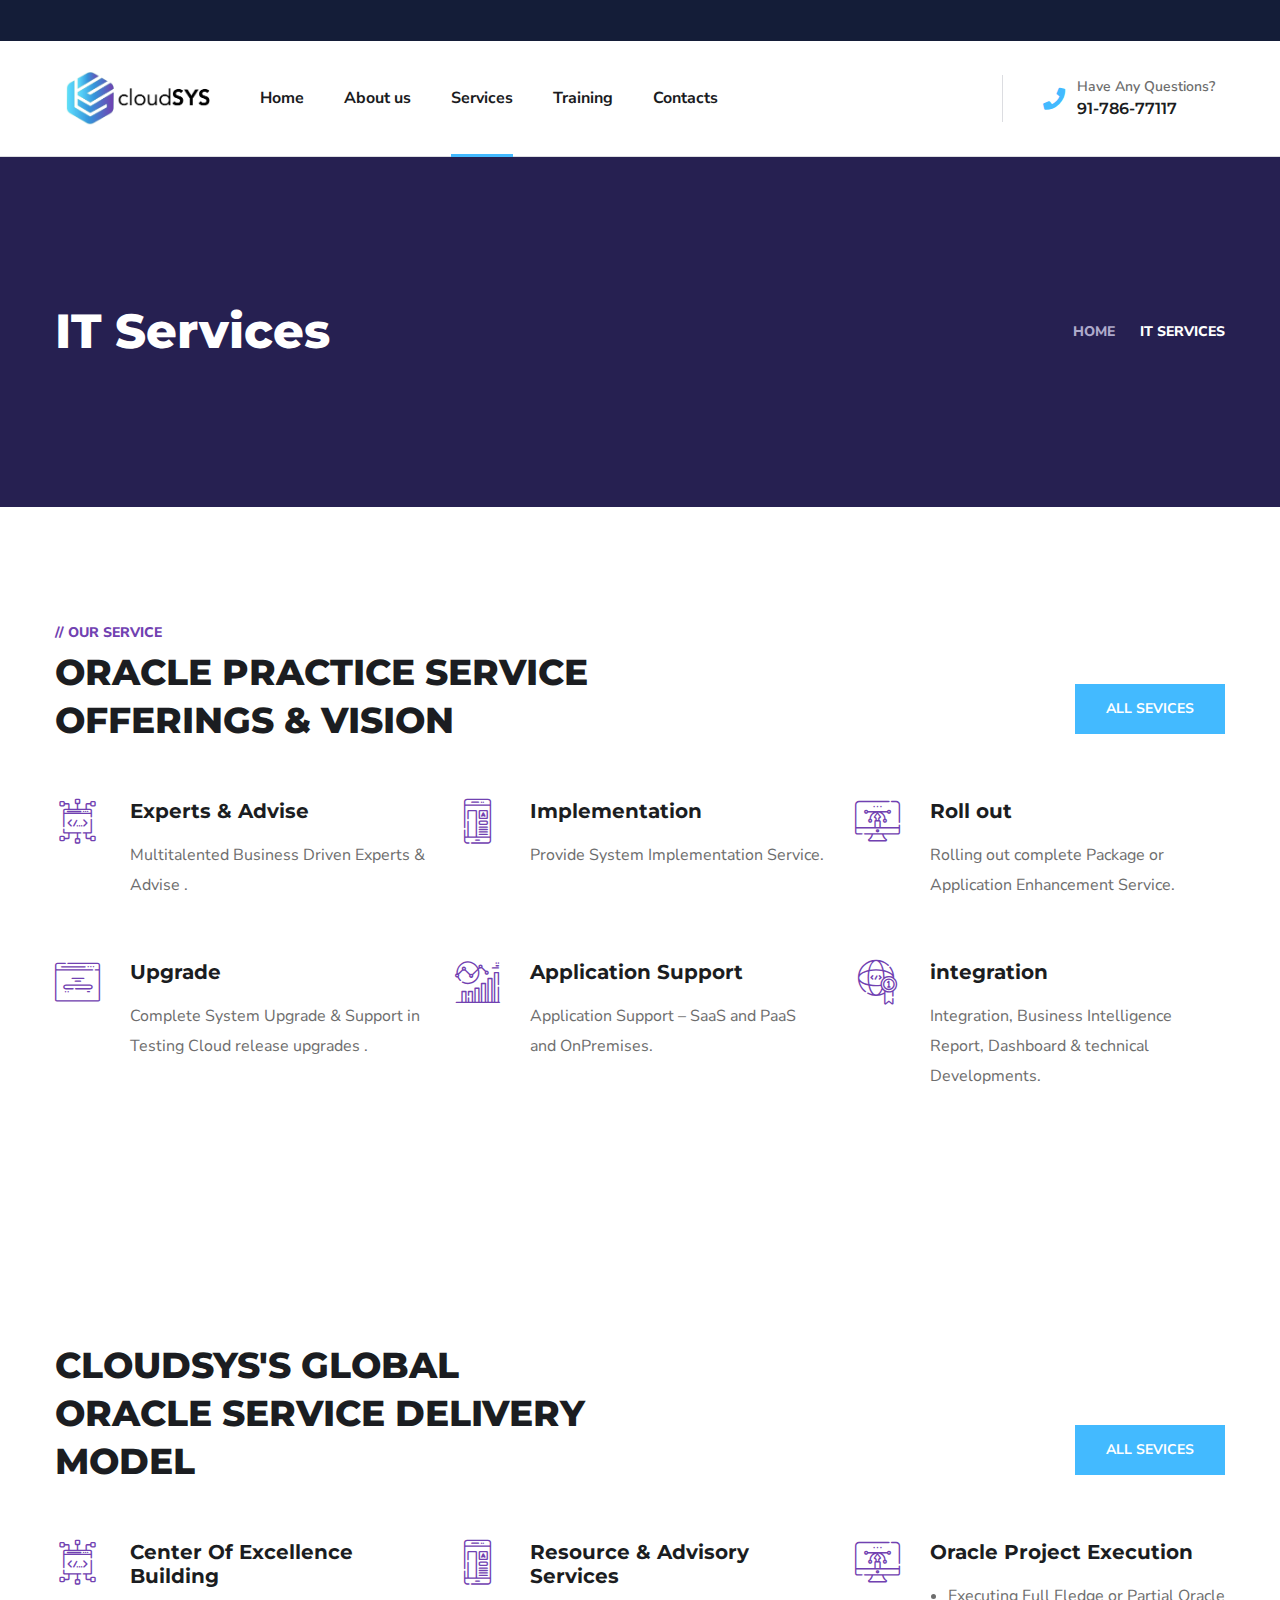
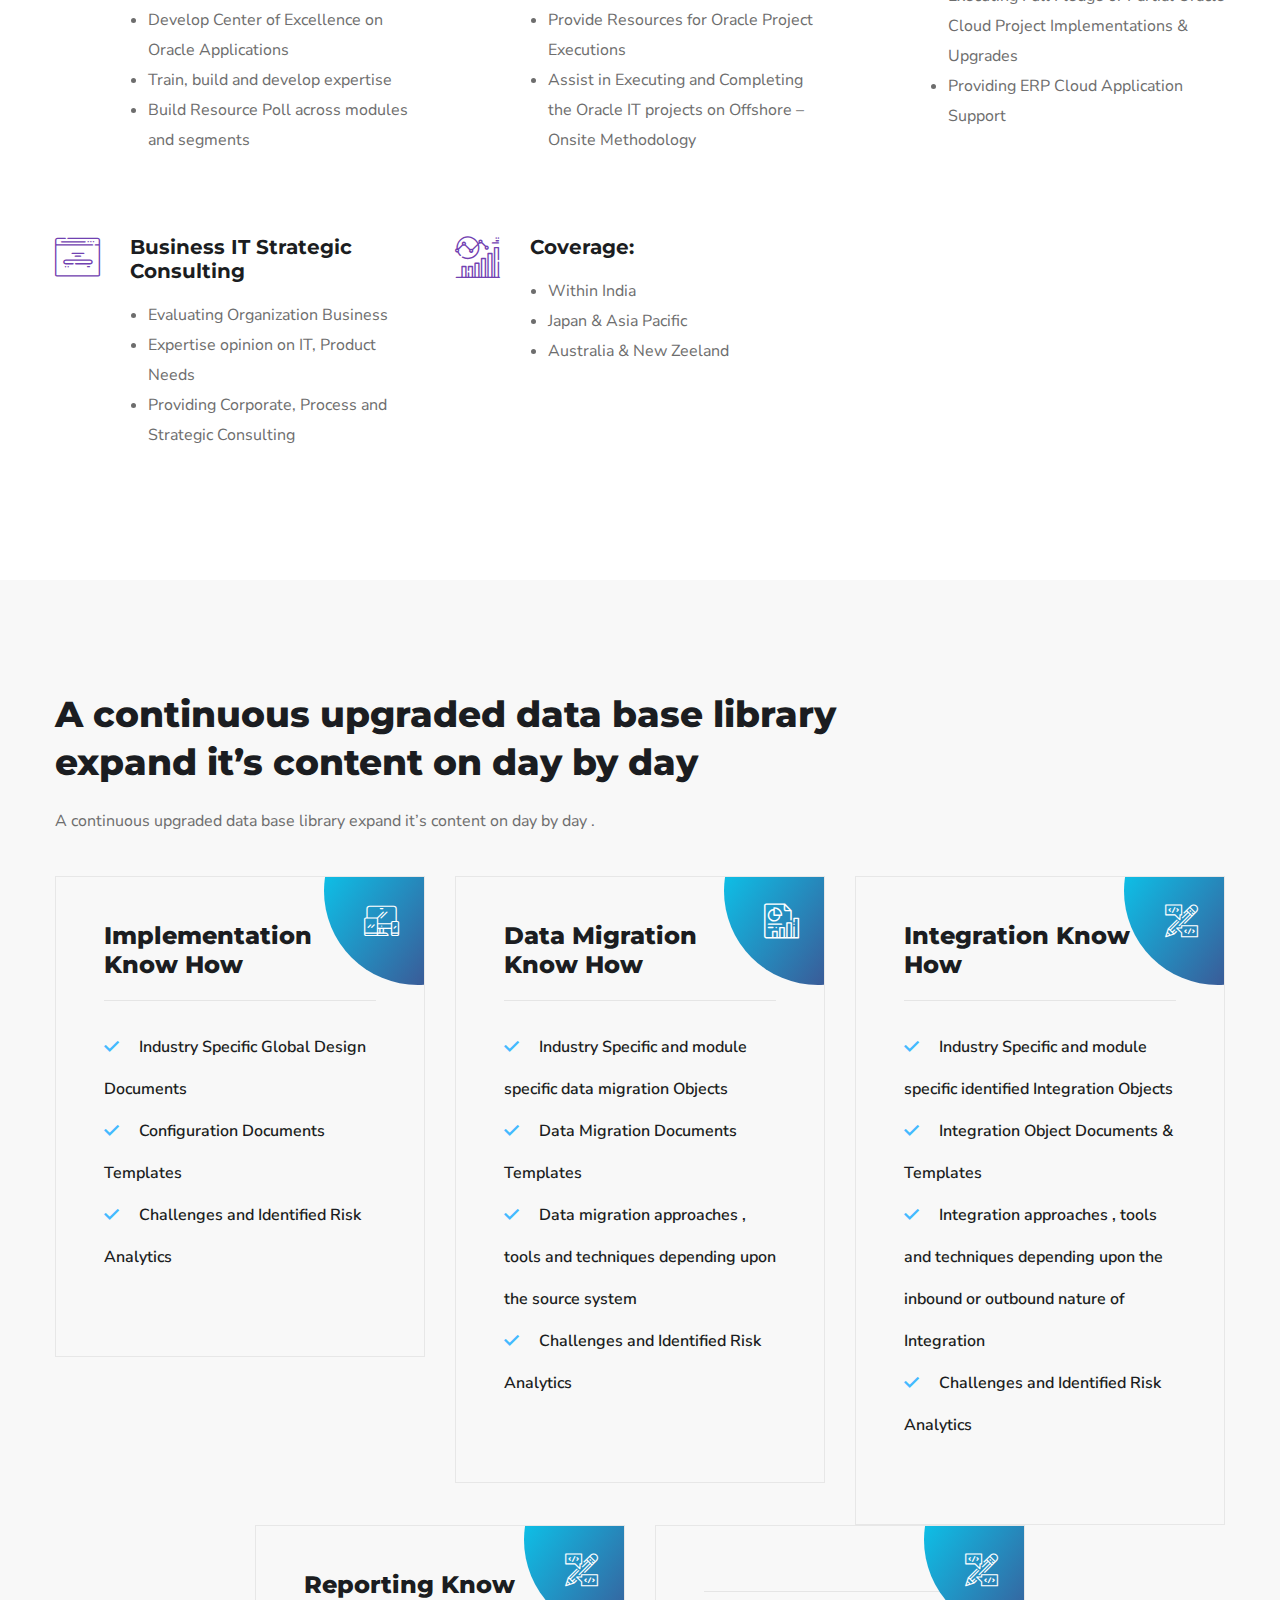
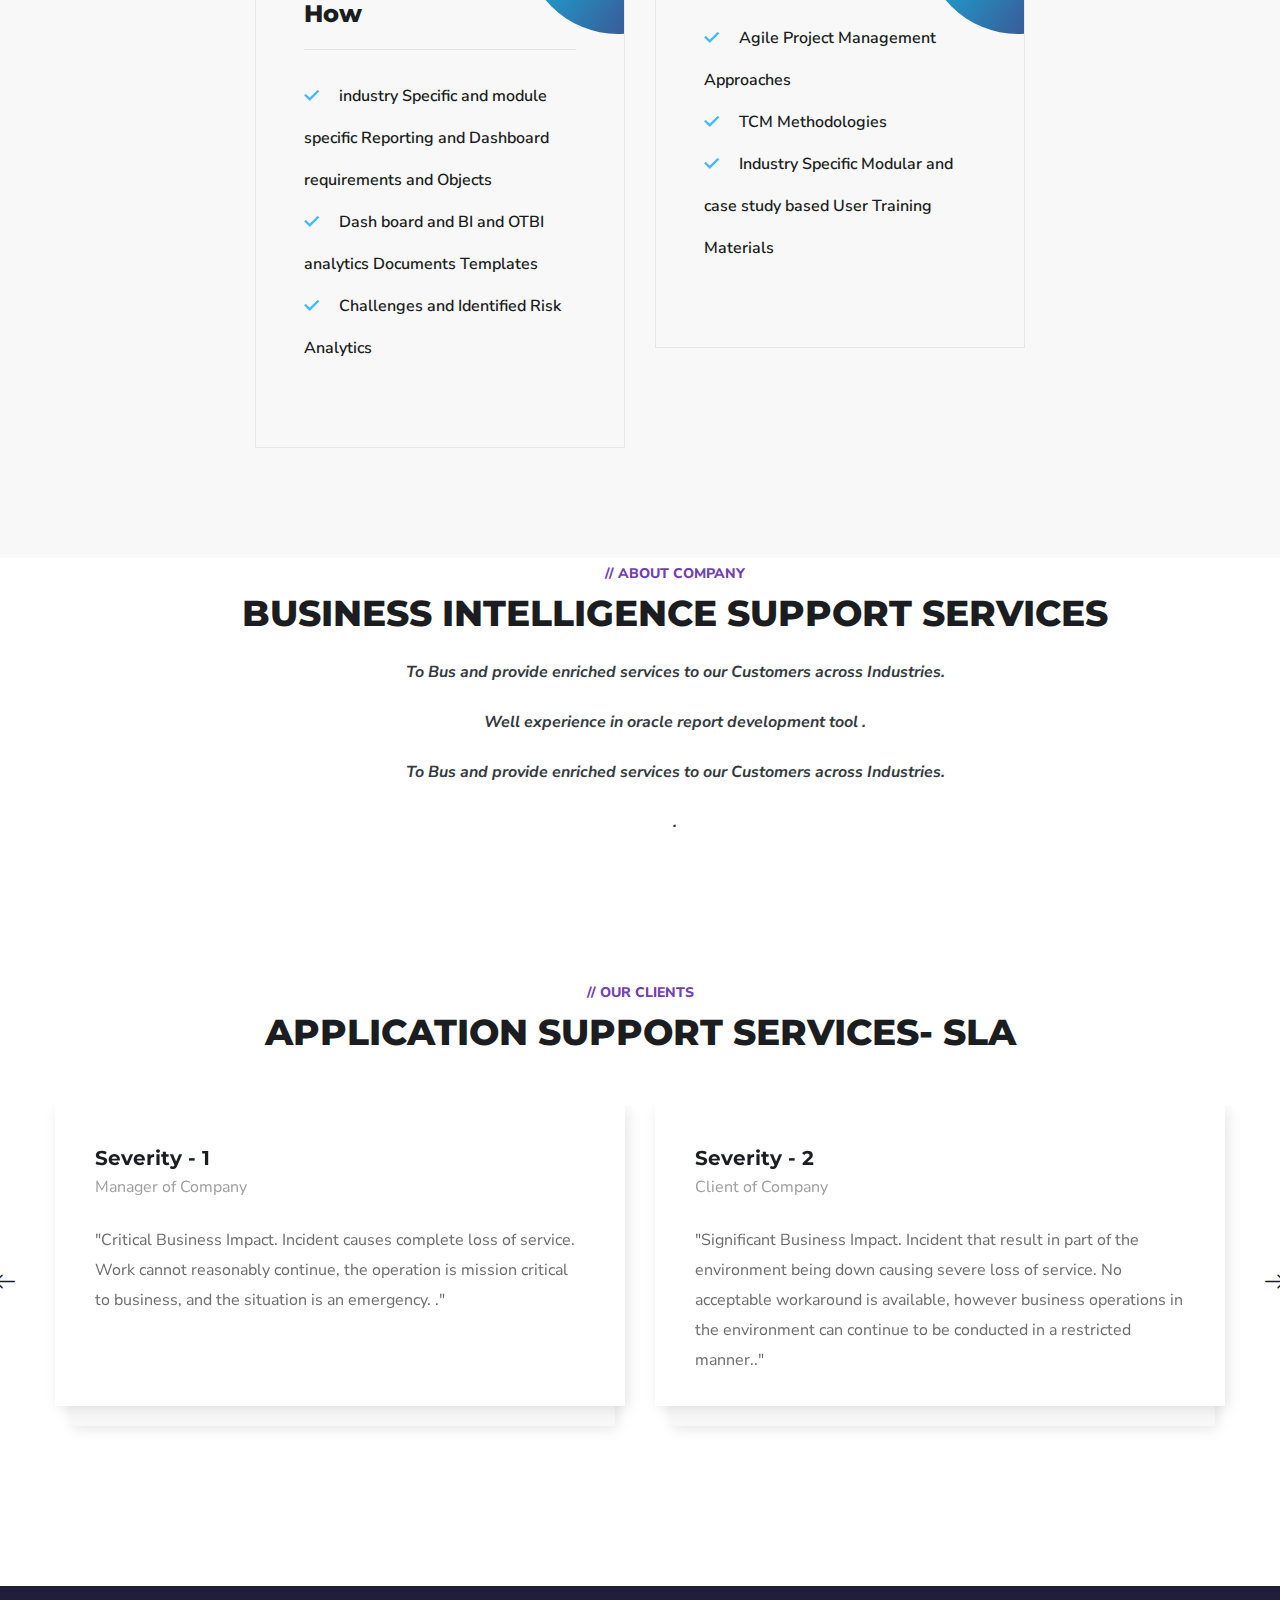
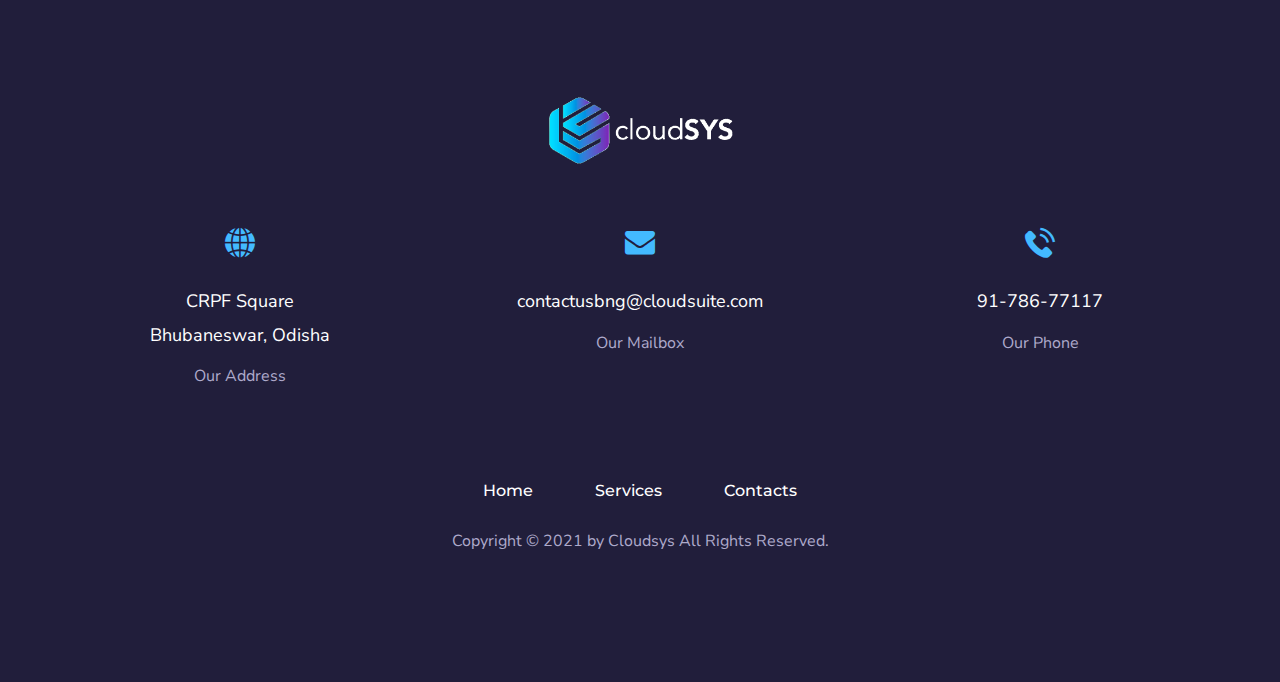
<file: it-services.html>
<!DOCTYPE html>
<html lang="en">

<head>
    <meta charset="utf-8">
    <meta http-equiv="X-UA-Compatible" content="IE=edge" />
    <meta name="viewport" content="width=device-width, initial-scale=1, maximum-scale=1" />
    <title>CLOUDSYS</title>
    <link rel="shortcut icon" type="image/x-icon" href="images/favicon.png" />
    <link rel="stylesheet" href="css/bootstrap.min.css" />
    <link rel="stylesheet" href="css/font-awesome.min.css" />
    <link rel="stylesheet" href="css/flaticon.css" />
    <link rel="stylesheet" href="css/owl.carousel.min.css" />
    <link rel="stylesheet" href="css/owl.theme.css" />
    <link rel="stylesheet" href="css/magnific-popup.css" />

    <link rel="stylesheet" href="style.css" />
    <link rel="stylesheet" href="css/royal-preload.css" />
</head>

<body class="royal_preloader">
    <div id="page" class="site">
        <header id="site-header" class="site-header header-style-2 header-fullwidth sticky-header header-static">
            <!-- Main Header start -->
            <div class="header-topbar">
                <div class="octf-area-wrap">
                    <div class="container-fluid">
                        <div class="row">
                            <div class="col-md-6">
                                <ul class="topbar-info">
                                    <!-- <li><i class="fas fa-envelope"></i><a href="mailto:engitech@mail.net"> engitech@mail.net</a></li>
                                    <li><i class="fas fa-clock"></i> Mon - Sat: 8.00 am - 7.00 pm</li> -->
                                </ul>
                            </div>
                            <div class="col-md-6 text-right">
                                <div class="topbar-right">
                                    <ul class="extra-text">
                                        <!-- <li>We are creative, ambitious and ready for challenges! <a href="contact.html">Hire Us</a></li> -->
                                    </ul>
                                    <!-- <ul class="social-list">
                                        <li><a href="http://twitter.com" target="_self"><i class="fab fa-twitter"></i></a></li>
                                        <li><a href="http://facebook.com" target="_self"><i class="fab fa-facebook-f"></i></a></li>
                                        <li><a href="http://linkedin.com" target="_self"><i class="fab fa-linkedin-in"></i></a></li>
                                        <li><a href="http://instagram" target="_self"><i class="fab fa-instagram"></i></a></li>
                                    </ul> -->
                                </div>
                            </div>
                        </div>
                    </div>
                </div>
            </div>
            <div class="octf-main-header">
                <div class="octf-area-wrap">
                    <div class="container-fluid octf-mainbar-container">
                        <div class="octf-mainbar">
                            <div class="octf-mainbar-row octf-row">
                                <div class="octf-col logo-col">
                                    <div id="site-logo" class="site-logo">
                                        <a href="index.html">
                                            <img src="images/logolight.png" alt="Engitech" class="">
                                        </a>
                                    </div>
                                </div>
                                <div class="octf-col menu-col">
                                    <nav id="site-navigation" class="main-navigation">
                                        <ul class="menu">
                                            <li   class =  "menu-item"  >
                                                <a href="index.html">Home</a>
                                                <!-- <ul class="sub-menu"> -->
                                                    <!-- <li><a href="index.html">Home 1</a></li>
                                                    <li><a href="index-2.html">Home 2</a></li>
                                                    <li><a href="index-3.html">Home 3</a></li> -->
                                                    <!-- <li><a href="index.html">Home 4</a></li> -->
                                                    <!-- <li><a href="index-5.html">Home 5</a></li>
                                                    <li><a href="index-6.html">Home 6</a></li>
                                                    <li><a href="index-7.html">Home 7</a></li>
                                                    <li><a href="index-8.html">Home 8</a></li>
                                                    <li><a href="index-9.html">Home 9</a></li>
                                                    <li><a href="index-10.html">Home 10</a></li>
                                                    <li><a href="index-11.html">Home 11</a></li> -->
                                                <!-- </ul> -->
                                            </li>
                                            <li   class =  "menu-item"  ><a href="about-us.html">About us</a>
                                                <!-- <ul class="sub-menu">
                                                    <li><a href="about-us.html">About us</a></li>
                                                    <li><a href="why-choose-us.html">Why Choose Us</a></li>
                                                    <li><a href="our-team.html">Our team</a></li>
                                                    <li><a href="single-team.html">Single team</a></li>
                                                    <li   class =  "menu-item"  ><a href="shop.html">Shop</a>
                                                        <ul class="sub-menu">
                                                            <li><a href="single-product.html">Single Product</a></li>
                                                            <li><a href="checkout-page.html">Checkout Page</a></li>
                                                            <li><a href="cart-page.html">Cart Page</a></li>
                                                        </ul>
                                                    </li>
                                                    <li><a href="typography.html">Typography</a></li>
                                                    <li><a href="elements.html">Elements</a></li>
                                                    <li><a href="faq.html">FAQS</a></li>
                                                    <li><a href="404-error.html">404 Error</a></li>
                                                    <li><a href="cooming-soon.html">Coming Soon</a></li>
                                                </ul> -->
                                            </li>
                                            <li class="menu-item current-menu-item current-menu-ancestor"><a href="it-services.html">Services</a>
                                                <!-- <ul class="sub-menu"> -->
                                                    <!-- <li class="current-menu-item"><a href="it-services.html">It Services</a></li> -->
                                                    <!-- <li><a href="web-development.html">Web Development</a></li>
                                                    <li><a href="mobile-development.html">Mobile Development</a></li> -->
                                                <!-- </ul> -->
                                            </li>
                                            <!-- <li   class =  "menu-item"  ><a href="#">Projects</a>
                                                <ul class="sub-menu">
                                                    <li><a href="portfolio-masonry.html">Portfolio Masonry</a></li>
                                                    <li><a href="portfolio-carousel.html">Portfolio Carousel</a></li>
                                                    <li   class =  "menu-item"  ><a href="portfolio-grid.html">Portfolio Grid</a>
                                                        <ul class="sub-menu">
                                                            <li><a href="portfolio-grid.html">Portfolio 3 Columns</a></li>
                                                            <li><a href="portfolio-4-column.html">Portfolio 4 Columns</a></li>
                                                            <li><a href="portfolio-no-gap.html">Portfolio No Gap</a></li>
                                                        </ul>
                                                    </li>
                                                    <li   class =  "menu-item"  ><a href="portfolio-details-1.html">Portfolio Details</a>
                                                        <ul class="sub-menu">
                                                            <li><a href="portfolio-details-1.html">Single Layout 1</a></li>
                                                            <li><a href="portfolio-details-2.html">Single Layout 2</a></li>
                                                            <li><a href="portfolio-details-3.html">Single Layout 3</a></li>
                                                        </ul>
                                                    </li>
                                                </ul>
                                            </li> -->
                                             <li   class =  "menu-item"  ><a href="training.html">Training</a>
                                                <!-- <ul class="sub-menu">
                                                    <li><a href="blog.html">Blog Listing</a></li>
                                                    <li><a href="blog-grid.html">Blog Grid</a></li>
                                                    <li><a href="post.html">Blog Single</a></li>
                                                </ul> -->
                                            </li> 
                                            <li><a href="contact.html">Contacts</a></li>
                                        </ul>
                                    </nav>
                                </div>
                                <div class="octf-col cta-col text-right">
                                <!-- Call To Action -->
                                    <div class="octf-btn-cta">

                                        <!-- <div class="octf-header-module cart-btn-hover">
                                            <div class="h-cart-btn octf-cta-icons">
                                                <a class="cart-icon" href="cart-page.html"><i class="flaticon-shopper"></i><span class="count">0</span></a>
                                            </div>  
                                            <div class="site-header-cart">
                                                <div class="widget woocommerce widget_shopping_cart">
                                                    <div class="widget_shopping_cart_content">
                                                        <p class="woocommerce-mini-cart__empty-message">No products in the cart.</p>
                                                    </div>
                                                </div>
                                            </div>
                                        </div>
                                        
                                        <div class="octf-header-module">
                                            <div class="toggle_search octf-cta-icons">
                                                <i class="flaticon-search"></i>
                                            </div>
                                            
                                            <div class="h-search-form-field collapse">
                                                <div class="h-search-form-inner">
                                                    <form role="search" method="get" id="hsearch-form" class="search-form">
                                                        <label><span class="screen-reader-text">Search for:</span>
                                                        <input type="search" class="search-field" placeholder="Search …" value="" name="s"></label>
                                                        <button type="submit" class="search-submit"><i class="flaticon-search"></i></button>
                                                    </form>
                                                </div>                                  
                                            </div>
                                        </div> -->

                                        <div class="octf-header-module">
                                            <div class="btn-cta-group contact-header">
                                                <i class="fas fa-phone"></i>
                                                <div class="cinfo-header">
                                                    <span>Have Any Questions?</span>
                                                    <span class="main-text"><a href="tel:">91-786-77117</a></span>
                                                </div>
                                            </div>
                                        </div>

                                        <!-- <div class="octf-header-module">
                                            <div class="btn-cta-group btn-cta-header">
                                                <a class="octf-btn octf-btn-third" href="contact.html">Free Quote</a>
                                            </div>
                                        </div> -->
                                        
                                    </div>                              
                                </div>
                            </div>
                        </div>
                    </div>
                </div>
            </div>
            <div class="header_mobile">
                <div class="container">
                    <div class="mlogo_wrapper clearfix">
                        <div class="mobile_logo">
                            <a href="index.html">
                                <img src="images/logolight.png" alt="Engitech">
                            </a>
                        </div>
                        <!-- <div id="mmenu_toggle">
                            <button></button>
                        </div> -->
                    </div>
                    <!-- <div class="mmenu_wrapper">
                        <div class="mobile_nav collapse">
                            <ul id="menu-main-menu" class="mobile_mainmenu">
                                <li   class =  "menu-item"  >
                                    <a href="index.html">Home</a>
                                    <ul class="sub-menu">
                                        <li><a href="index.html">Home 1</a></li>
                                        <li><a href="index-2.html">Home 2</a></li>
                                        <li><a href="index-3.html">Home 3</a></li>
                                        <li><a href="index.html">Home 4</a></li>
                                        <li><a href="index-5.html">Home 5</a></li>
                                        <li><a href="index-6.html">Home 6</a></li>
                                        <li><a href="index-7.html">Home 7</a></li>
                                        <li><a href="index-8.html">Home 8</a></li>
                                        <li><a href="index-9.html">Home 9</a></li>
                                        <li><a href="index-10.html">Home 10</a></li>
                                        <li><a href="index-11.html">Home 11</a></li>
                                    </ul>
                                </li>
                                <li   class =  "menu-item"  ><a href="#">Company</a>
                                    <ul class="sub-menu">
                                        <li><a href="about-us.html">About us</a></li>
                                        <li><a href="why-choose-us.html">Why Choose Us</a></li>
                                        <li><a href="our-team.html">Our team</a></li>
                                        <li><a href="single-team.html">Single team</a></li>
                                        <li   class =  "menu-item"  ><a href="shop.html">Shop</a>
                                            <ul class="sub-menu">
                                                <li><a href="single-product.html">Single Product</a></li>
                                                <li><a href="checkout-page.html">Checkout Page</a></li>
                                                <li><a href="cart-page.html">Cart Page</a></li>
                                            </ul>
                                        </li>
                                        <li><a href="typography.html">Typography</a></li>
                                        <li><a href="elements.html">Elements</a></li>
                                        <li><a href="faq.html">FAQS</a></li>
                                        <li><a href="404-error.html">404 Error</a></li>
                                        <li><a href="cooming-soon.html">Coming Soon</a></li>
                                    </ul>
                                </li>
                                <li class="menu-item current-menu-item current-menu-ancestor"><a href="#">Services</a>
                                    <ul class="sub-menu">
                                        <li class="current-menu-item"><a href="it-services.html">It Services</a></li>
                                        <li><a href="web-development.html">Web Development</a></li>
                                        <li><a href="mobile-development.html">Mobile Development</a></li>
                                    </ul>
                                </li>
                                <li   class =  "menu-item"  ><a href="#">Projects</a>
                                    <ul class="sub-menu">
                                        <li><a href="portfolio-masonry.html">Portfolio Masonry</a></li>
                                        <li><a href="portfolio-carousel.html">Portfolio Carousel</a></li>
                                        <li   class =  "menu-item"  ><a href="portfolio-grid.html">Portfolio Grid</a>
                                            <ul class="sub-menu">
                                                <li><a href="portfolio-grid.html">Portfolio 3 Columns</a></li>
                                                <li><a href="portfolio-4-column.html">Portfolio 4 Columns</a></li>
                                                <li><a href="portfolio-no-gap.html">Portfolio No Gap</a></li>
                                            </ul>
                                        </li>
                                        <li   class =  "menu-item"  ><a href="portfolio-details-1.html">Portfolio Details</a>
                                            <ul class="sub-menu">
                                                <li><a href="portfolio-details-1.html">Single Layout 1</a></li>
                                                <li><a href="portfolio-details-2.html">Single Layout 2</a></li>
                                                <li><a href="portfolio-details-3.html">Single Layout 3</a></li>
                                            </ul>
                                        </li>
                                    </ul>
                                </li>
                                <li   class =  "menu-item"  ><a href="blog.html">Blog</a>
                                    <ul class="sub-menu">
                                        <li><a href="blog.html">Blog Listing</a></li>
                                        <li><a href="blog-grid.html">Blog Grid</a></li>
                                        <li><a href="post.html">Blog Single</a></li>
                                    </ul>
                                </li>
                                <li><a href="contact.html">Contacts</a></li>
                            </ul>
                        </div>
                    </div> -->
                </div>
            </div>
        </header>

        <div id="content" class="site-content">
            <div class="page-header flex-middle">
                <div class="container">
                    <div class="inner flex-middle">
                        <h1 class="page-title">IT Services</h1>
                        <ul id="breadcrumbs" class="breadcrumbs none-style">
                            <li><a href="index.html">Home</a></li>
                            <li class="active">IT Services</li>
                        </ul>    
                    </div>
                </div>
            </div>
            <section class="service-page">
                <div class="container">
                    <div class="row">
                        <div class="col-md-6 col-sm-8 mb-4 mb-sm-0">
                            <div class="ot-heading mb-0">
                                <span>// our service</span>
                                <h2 class="main-heading"> ORACLE PRACTICE SERVICE OFFERINGS & VISION</h2>
                            </div>
                        </div>
                        <div class="col-md-6 col-sm-4 text-sm-right align-self-end">
                            <div class="ot-button">
                                <a href="web-development.html" class="octf-btn octf-btn-primary">all sevices</a>
                            </div>
                            <div class="space-10"></div>
                        </div>
                    </div>
                    <div class="space-55"></div>
                    <div class="row">
                        <div class="col-lg-4 col-md-6 col-sm-6">
                            <div class="icon-box-s2 s1 pb-60">
                                <div class="icon-main"><span class="flaticon-code"></span></div>
                                <div class="content-box">
                                    <h5>Experts & Advise </h5>
                                    <p>Multitalented Business Driven  Experts & Advise .</p>
                                </div>
                            </div>
                        </div>
                        <div class="col-lg-4 col-md-6 col-sm-6">
                            <div class="icon-box-s2 s1 pb-60">
                                <div class="icon-main"><span class="flaticon-app"></span></div>
                                <div class="content-box">
                                    <h5>Implementation</h5>
                                    <p>Provide System Implementation  Service.</p>
                                </div>
                            </div>
                        </div>
                        <div class="col-lg-4 col-md-6 col-sm-6">
                            <div class="icon-box-s2 s1 pb-60">
                                <div class="icon-main"><span class="flaticon-monitor"></span></div>
                                <div class="content-box">
                                    <h5>Roll out</h5>
                                    <p>Rolling out complete Package or Application Enhancement  Service.</p>
                                </div>
                            </div>
                        </div>
                        <div class="col-lg-4 col-md-6 col-sm-6">
                            <div class="icon-box-s2 s1 sm-pb-60">
                                <div class="icon-main"><span class="flaticon-browser"></span></div>
                                <div class="content-box">
                                    <h5>Upgrade</h5>
                                    <p>Complete System Upgrade & Support in Testing Cloud release upgrades .</p>
                                </div>
                            </div>
                        </div>
                        <div class="col-lg-4 col-md-6 col-sm-6">
                            <div class="icon-box-s2 s1 xs-pb-60">
                                <div class="icon-main"><span class="flaticon-report-1"></span></div>
                                <div class="content-box">
                                    <h5>Application Support</h5>
                                    <p>Application Support – SaaS and PaaS and OnPremises.</p>
                                </div>
                            </div>
                        </div>
                        <div class="col-lg-4 col-md-6 col-sm-6">
                            <div class="icon-box-s2 s1">
                                <div class="icon-main"><span class="flaticon-best"></span></div>
                                <div class="content-box">
                                    <h5>integration</h5>
                                    <p>Integration, Business Intelligence Report, Dashboard & technical Developments.</p>
                                </div>
                            </div>
                        </div>
                    </div>
                </div>
            </section>
            <section class="service-page">
                <div class="container">
                    <div class="row">
                        <div class="col-md-6 col-sm-8 mb-4 mb-sm-0">
                            <div class="ot-heading mb-0">
                                <span></span>
                                <h2 class="main-heading"> CLOUDSYS'S GLOBAL ORACLE SERVICE DELIVERY MODEL</h2>
                            </div>
                        </div>
                        <div class="col-md-6 col-sm-4 text-sm-right align-self-end">
                            <div class="ot-button">
                                <a href="web-development.html" class="octf-btn octf-btn-primary">all sevices</a>
                            </div>
                            <div class="space-10"></div>
                        </div>
                    </div>
                    <div class="space-55"></div>
                    <div class="row">
                        <div class="col-lg-4 col-md-6 col-sm-6">
                            <div class="icon-box-s2 s1 pb-60">
                                <div class="icon-main"><span class="flaticon-code"></span></div>
                                <div class="content-box">
                                    <h5>Center Of Excellence Building </h5>
                                    <ul>
                                        <li>Develop Center of Excellence on Oracle Applications</li>
                                        <li>Train, build and develop expertise </li>
                                        <li>Build Resource Poll across modules and segments</li>
                                    </ul>
                                    
                                </div>
                            </div>
                        </div>
                        <div class="col-lg-4 col-md-6 col-sm-6">
                            <div class="icon-box-s2 s1 pb-60">
                                <div class="icon-main"><span class="flaticon-app"></span></div>
                                <div class="content-box">
                                    <h5>Resource & Advisory Services</h5>
                                    <ul>
                                        <li>Provide Resources for Oracle Project Executions</li>
                                        <li>Assist in Executing and Completing the Oracle IT projects on Offshore –Onsite Methodology </li>
                                        
                                    </ul>

                                    <!-- <p>Provide System Implementation  Service.</p> -->
                                </div>
                            </div>
                        </div>
                        <div class="col-lg-4 col-md-6 col-sm-6">
                            <div class="icon-box-s2 s1 pb-60">
                                <div class="icon-main"><span class="flaticon-monitor"></span></div>
                                <div class="content-box">
                                    <h5>Oracle Project Execution</h5>
                                    <ul>
                                        <li>Executing Full Fledge or Partial Oracle Cloud Project Implementations & Upgrades</li>
                                        <li>Providing ERP Cloud Application Support  </li>
                                        
                                    </ul>

                                    <!-- <p>Rolling out complete Package or Application Enhancement  Service.</p> -->
                                </div>
                            </div>
                        </div>
                        <div class="col-lg-4 col-md-6 col-sm-6">
                            <div class="icon-box-s2 s1 sm-pb-60">
                                <div class="icon-main"><span class="flaticon-browser"></span></div>
                                <div class="content-box">
                                    <h5>Business IT Strategic Consulting</h5>
                                    <ul>
                                        <li>Evaluating Organization Business</li>
                                        <li>Expertise opinion on IT, Product Needs  </li>
                                        <li>Providing Corporate, Process and Strategic Consulting</li>
                                        
                                    </ul>
                                    <!-- <p>Complete System Upgrade & Support in Testing Cloud release upgrades .</p> -->
                                </div>
                            </div>
                        </div>
                        <div class="col-lg-4 col-md-6 col-sm-6">
                            <div class="icon-box-s2 s1 xs-pb-60">
                                <div class="icon-main"><span class="flaticon-report-1"></span></div>
                                <div class="content-box">
                                    <h5>Coverage:</h5>
                                    <ul>
                                        <li>Within India </li>
                                        <li>Japan & Asia Pacific  </li>
                                        <li>Australia & New Zeeland</li>
                                        
                                    </ul>
                                    
                                    <!-- <p>Application Support – SaaS and PaaS and OnPremises.</p> -->
                                </div>
                            </div>
                        </div>
                        <!-- <div class="col-lg-4 col-md-6 col-sm-6">
                            <div class="icon-box-s2 s1">
                                <div class="icon-main"><span class="flaticon-best"></span></div>
                                <div class="content-box">
                                    <h5>integration</h5>
                                    <p>Integration, Business Intelligence Report, Dashboard & technical Developments.</p>
                                </div>
                            </div>
                        </div> -->
                    </div>
                </div>
            </section>
            <section class="service-pricing">
                <div class="container">
                    <div class="row">
                        <div class="col-md-12">
                            <div class="ot-heading">
                                <!-- <span>// choose your plan</span> -->
                                <h2 class="main-heading">A continuous upgraded data base library <br>  expand it’s content on day by day
                                </h2>
                            </div>
                            <div class="space-5"></div>
                            <p>A continuous upgraded data base  library expand it’s content on day by day
                                .</p>
                            <div class="space-20"></div>
                        </div>
                    </div>
                    <div class="row justify-content-center">
                        <div class="col-lg-4 col-md-6 mb-4 mb-lg-0">
                            <div class="ot-pricing-table">
                             <div class="icon-main"><span class="flaticon-tablet"></span></div> 
                                <div class="inner-table">
                                    <h4 class="title-table">Implementation Know How</h4>
                                    <!-- <h2><sup>$</sup> 129.99</h2> -->
                                    <!-- <span>Monthly Package</span> -->
                                    <div class="details ">
                                        <ul>
                                            <li class="active">Industry Specific Global Design Documents
                                            </li>
                                            <li class="active">Configuration Documents Templates</li>
                                            <li class="active">Challenges and Identified Risk Analytics</li>
                                            
                                            
                                        </ul>
                                    </div>
                                    <!-- <a href="#" class="octf-btn">Choose Plane</a> -->
                                </div>
                            </div>
                        </div>
                        <div class="col-lg-4 col-md-6 mb-4 mb-lg-0">
                            <div class="ot-pricing-table">
                             <div class="icon-main"><span class="flaticon-report"></span></div> 
                                <div class="inner-table">
                                     <h4 class="title-table">Data Migration Know How</h4> 
                                    <!-- <h2><sup>$</sup> 159.99</h2> -->
                                    <!-- <span>Monthly Package</span> -->
                                    <div class="details ">
                                        <ul>
                                            <li class="active">Industry Specific and module specific data migration Objects</li>
                                            <li class="active">Data Migration Documents Templates </li>
                                            <li class="active">Data migration approaches , tools and techniques depending upon the source system
                                            </li>
                                            <li class="active">Challenges and Identified Risk Analytics</li>
                                            
                                        </ul>
                                    </div>
                                    <!-- <a href="#" class="octf-btn">Choose Plane</a> -->
                                </div>
                            </div>
                        </div>
                        <div class="col-lg-4 col-md-6">
                            <div class="ot-pricing-table">
                             <div class="icon-main"><span class="flaticon-ui"></span></div> 
                                <div class="inner-table">
                                    <h4 class="title-table">Integration Know How</h4>
                                    <!-- <h2><sup>$</sup> 189.99</h2> -->
                                    <!-- <span>Monthly Package</span> -->
                                    <div class="details ">
                                        <ul>
                                        <li class="active">Industry Specific and module specific identified  Integration  Objects
                                        </li>
                                        <li class="active">Integration Object Documents & Templates 
                                        </li>
                                        <li class="active">Integration approaches , tools and techniques depending upon the inbound or outbound nature of Integration</li>
                                        <li class="active">Challenges and Identified Risk Analytics
                                        </li>
                                        
                                        </ul>
                                    </div>
                                    <!-- <a href="#" class="octf-btn">Choose Plane</a> -->
                                </div>
                            </div>
                        </div>
                        <div class="col-lg-4 col-md-6">
                            <div class="ot-pricing-table">
                            <div class="icon-main"><span class="flaticon-ui"></span></div> 
                                <div class="inner-table">
                                    <h4 class="title-table">Reporting Know How</h4>
                                    <!-- <h2><sup>$</sup> 189.99</h2> -->
                                    <!-- <span></span> -->
                                    <div class="details ">
                                        <ul>
                                        <li class="active">industry Specific and module specific Reporting and Dashboard requirements and Objects
                                        </li>
                                        <li class="active">Dash board and BI and OTBI analytics Documents Templates</li>
                                        <li class="active">Challenges and Identified Risk Analytics</li>
                                
                                        
                                        </ul>
                                    </div>
                                    <!-- <a href="#" class="octf-btn">Choose Plane</a> -->
                                </div>
                            </div>
                        </div>
                        <div class="col-lg-4 col-md-6">
                            <div class="ot-pricing-table">
                            <div class="icon-main"><span class="flaticon-ui"></span></div>
                                <div class="inner-table">
                                    <h4 class="title-table"></h4>
                                    <!-- <h2><sup>$</sup> 189.99</h2> -->
                                    <!-- <span>Monthly Package</span> -->
                                    <div class="details ">
                                        <ul>
                                        
                                        <li class="active">Agile Project Management Approaches</li>
                                        <li class="active">TCM Methodologies </li>
                                        <li class="active">Industry Specific Modular and case study based User Training Materials</li>
                                        <!-- <li class="active">Security Management</li> -->
                                        </ul>
                                    </div>
                                    <!-- <a href="#" class="octf-btn">Choose Plane</a> -->
                                </div>
                            </div>
                        </div>

                    </div>
                </div>
            </section>

            <!-- <section class="section-consultation">
                <div class="container">
                    <div class="row">
                        <div class="col-md-12 text-center">
                            <p>// Drop us a line! We are here to answer your questions 24/7</p>
                            <h2>NEED A CONSULTATION?</h2>
                            <div class="ot-button">
                                <a href="contact.html" class="octf-btn octf-btn-primary">Contact Us</a>
                            </div>
                        </div>
                    </div>
                </div>
            </section> -->
            <div class="right-about-v4" style="text-align: center;"> 
                <div class="ot-heading">
                    <span>// about company</span>
                    <h2 class="main-heading">BUSINESS INTELLIGENCE SUPPORT SERVICES <br></h2>
                </div>
                <!-- <div class="space-5"></div> -->
                <p>
                </p>
                <p><em class="text-dark"><strong>To Bus and provide enriched services to our Customers across Industries.</strong></em></p>
                <p><em class="text-dark"><strong>Well experience in oracle report development tool
                    .</strong></em></p>
                    <p><em class="text-dark"><strong><p><em class="text-dark"><strong>To Bus and provide enriched services to our Customers across Industries.</strong></em></p>.</strong></em></p>

                <!-- <div class="video-popup style-2">
                    <div class="btn-inner">
                        <a class="btn-play" href="https://www.youtube.com/watch?v=lfDZJqSrIuk"><i class="flaticon-play"></i>
                            <span class="circle-1"></span>
                            <span class="circle-2"></span>
                        </a>
                    </div>
                     <span>video showcase</span>   
                </div> -->
            </div>

            <section class="service-clients bg-map-dots"> 
                <div class="container">
                    <div class="row">
                        <div class="col-md-12">
                            <div class="ot-heading text-center">
                                <span>// our clients</span>
                                <h2 class="main-heading">APPLICATION SUPPORT SERVICES- SLA <br></h2>
                            </div>
                        </div>
                    </div>
                    <div class="space-35"></div>
                    <div class="row">
                        <div class="col-md-12">
                            <div class="ot-testimonials">
                                <div class="owl-carousel owl-theme testimonial-inner ot-testimonials-slider">
                                    <div class="testi-item">
                                        <div class="layer1"></div>
                                        <div class="layer2" style="height: 300px;">
                                            <div class="t-head flex-middle">
                                                <!-- <img src="https://via.placeholder.com/90x90.png" alt="Emilia Clarke" class="lazyloaded" data-ll-status="loaded"> -->
                                                    <div class="tinfo">
                                                        <h6>Severity - 1</h6>
                                                        <span>Manager of Company</span>                             
                                                    </div>
                                            </div>
                                            <div class="ttext">
                                                "Critical Business Impact. Incident causes complete loss of service.  Work cannot reasonably continue, the operation is mission critical to business, and the situation is an emergency. ."                           
                                            </div>
                                        </div>
                                    </div>
                                    <div class="testi-item">
                                        <div class="layer1"></div>
                                        <div class="layer2" style="height: 300px;">
                                            <div class="t-head flex-middle">
                                                <!-- <img src="https://via.placeholder.com/90x90.png" alt="Emilia Clarke" class="lazyloaded" data-ll-status="loaded"> -->
                                                    <div class="tinfo">
                                                        <h6>Severity - 2</h6>
                                                        <span>Client of Company</span>                             
                                                    </div>
                                            </div>
                                            <div class="ttext">
                                                "Significant Business Impact.  Incident that result in part of the environment being down causing severe loss of service.  No acceptable workaround is available, however business operations in the environment can continue to be conducted in a restricted manner.."                           
                                            </div>
                                        </div>
                                    </div>
                                    <div class="testi-item">
                                        <div class="layer1"></div>
                                        <div class="layer2" style="height: 300px;">
                                            <div class="t-head flex-middle">
                                                <!-- <img src="https://via.placeholder.com/90x90.png" alt="Emilia Clarke" class="lazyloaded" data-ll-status="loaded"> -->
                                                    <div class="tinfo">
                                                        <h6>Severity - 3</h6>
                                                        <span>Manager of Company</span>                             
                                                    </div>
                                            </div>
                                            <div class="ttext">
                                                "Some Business Impact.  Incident causes minor loss of service for the environment.  The impact is an inconvenience, which may require a workaround to restore functionality.."                           
                                            </div>
                                        </div>
                                    </div>
                                    <div class="testi-item">
                                        <div class="layer1"></div>
                                        <div class="layer2" style="height: 300px;">
                                            <div class="t-head flex-middle">
                                                <!-- <img src="https://via.placeholder.com/90x90.png" alt="Emilia Clarke" class="lazyloaded" data-ll-status="loaded"> -->
                                                    <div class="tinfo">
                                                        <h6>Severity - 4,</h6>
                                                        <span>Client of Company</span>                             
                                                    </div>
                                            </div>
                                            <div class="ttext">
                                                "Minimal Business Impact.  Incident causes no loss of use of the environment.  The result is a minor error, incorrect behaviour, or a documentation error that does not impede the operation of the system within the environment.."                           
                                            </div>
                                        </div>
                                    </div>
                                </div>
                            </div>
                        </div>
                    </div>
                </div>
            </section>
        </div>


    <footer id="site-footer" class="site-footer footer-v2">
        <div class="container">
            <div class="row">
                <div class="col-md-12 text-center">
                    <img src="images/logodark.png" alt="" style="height: 70px;">                </div>
            </div>
            <div class="space-60"></div>
            <div class="row justify-content-center">
                <div class="col-md-4 col-sm-6">
                    <div class="contact-info box-style2 ft-contact-info">
                        <div class="box-icon"><i class="flaticon-world-globe"></i></div>
                        <p> CRPF Square <br> Bhubaneswar, Odisha
                            </p>
                        <h6>Our Address</h6>                                            
                    </div>
                </div>
                <div class="col-md-4 col-sm-6">
                    <div class="contact-info box-style2 ft-contact-info">
                        <div class="box-icon"><i class="flaticon-envelope"></i></div>
                        <p>contactusbng@cloudsuite.com</p>
                        <h6>Our Mailbox</h6>                                            
                    </div>
                </div>
                <div class="col-md-4 col-sm-6">
                    <div class="contact-info box-style2 ft-contact-info">
                        <div class="box-icon"><i class="flaticon-phone-1"></i></div>
                        <p>91-786-77117</p>
                        <h6>Our Phone</h6>                                          
                    </div>
                </div>
            </div>
            <div class="space-65"></div>
            <div class="row">
                <div class="col-md-12 text-center">
                    <div class="footer-menu">
                        <ul>
                            <li><a href="index.html">Home</a></li>
                            <li><a href="it-services.html">Services</a></li>
                            <!-- <li><a href="portfolio.html">Portfolio</a></li>
                            <li><a href="blog.html">Blog</a></li> -->
                            <li><a href="contact.html">Contacts</a></li>
                        </ul>
                    </div>
                    <div class="space-20"></div>
                    <p class="copyright-text v2">Copyright © 2021 by Cloudsys All Rights Reserved.</p>
                    <div class="space-26"></div>
                    <!-- <div class="ft-list-icon">
                        <a class="twitter" href="twitter.com"><i class="fab fa-twitter"></i></a>
                        <a class="facebook" href="facebook.com"><i class="fab fa-facebook-f"></i></a>
                        <a class="linkedin" href="linkedin.com"><i class="fab fa-linkedin-in"></i></a>
                        <a class="instagram" href="instagram.com"><i class="fab fa-instagram"></i></a>
                    </div> -->
                </div>
            </div>
        </div>
    </footer><!-- #site-footer -->
</div><!-- #page -->
<a id="back-to-top" href="#" class="show"><i class="flaticon-up-arrow"></i></a>
        <!-- jQuery -->
    <script src="js/jquery.min.js"></script>
    <script src="js/jquery.magnific-popup.min.js"></script>
    <script src="js/jquery.isotope.min.js"></script>
    <script src="js/owl.carousel.min.js"></script>
    <script src="js/easypiechart.min.js"></script>
    <script src="js/jquery.countdown.min.js"></script>
    <script src="js/scripts.js"></script>
    <script src="js/header-mobile.js"></script>
    <script src="js/royal_preloader.min.js"></script>
    <script>
        window.jQuery = window.$ = jQuery;  
        (function($) { "use strict";
            //Preloader
            Royal_Preloader.config({
                mode           : 'logo',
                logo           : 'images/logolight.png',
                logo_size      : [160, 75],
                showProgress   : true,
                showPercentage : true,
                text_colour: '#000000',
                background:  '#ffffff'
            });
        })(jQuery);
    </script> 
</body>
</html>
</file>
<file: css/flaticon.css>
/*
    Flaticon icon font: Flaticon
    Creation date: 21/12/2019 08:43
    */

@font-face {
  font-family: "Flaticon";
  src: url("../fonts/Flaticon.eot");
  src: url("../fonts/Flaticon.eot?#iefix") format("embedded-opentype"),
       url("../fonts/Flaticon.woff2") format("woff2"),
       url("../fonts/Flaticon.woff") format("woff"),
       url("../fonts/Flaticon.ttf") format("truetype"),
       url("../fonts/Flaticon.svg#Flaticon") format("svg");
  font-weight: normal;
  font-style: normal;
}

@media screen and (-webkit-min-device-pixel-ratio:0) {
  @font-face {
    font-family: "Flaticon";
    src: url("./Flaticon.svg#Flaticon") format("svg");
  }
}

[class^="flaticon-"]:before, [class*=" flaticon-"]:before,
[class^="flaticon-"]:after, [class*=" flaticon-"]:after {   
  font-family: Flaticon;
  font-size: 20px;
  font-style: normal;
}

.flaticon-arrow:before { content: "\f100"; }
.flaticon-search:before { content: "\f101"; }
.flaticon-commerce-and-shopping:before { content: "\f102"; }
.flaticon-shopper:before { content: "\f103"; }
.flaticon-right-arrow:before { content: "\f104"; }
.flaticon-phone:before { content: "\f105"; }
.flaticon-envelope:before { content: "\f106"; }
.flaticon-back:before { content: "\f107"; }
.flaticon-download-arrow:before { content: "\f108"; }
.flaticon-up-arrow:before { content: "\f109"; }
.flaticon-right-arrow-1:before { content: "\f10a"; }
.flaticon-medal:before { content: "\f10b"; }
.flaticon-gear:before { content: "\f10c"; }
.flaticon-edit-tools:before { content: "\f10d"; }
.flaticon-tablet:before { content: "\f10e"; }
.flaticon-ui:before { content: "\f10f"; }
.flaticon-report:before { content: "\f110"; }
.flaticon-shield:before { content: "\f111"; }
.flaticon-menu:before { content: "\f112"; }
.flaticon-code:before { content: "\f113"; }
.flaticon-gear-1:before { content: "\f114"; }
.flaticon-sketch:before { content: "\f115"; }
.flaticon-browser:before { content: "\f116"; }
.flaticon-monitor:before { content: "\f117"; }
.flaticon-report-1:before { content: "\f118"; }
.flaticon-app:before { content: "\f119"; }
.flaticon-best:before { content: "\f11a"; }
.flaticon-code-1:before { content: "\f11b"; }
.flaticon-android:before { content: "\f11c"; }
.flaticon-apple:before { content: "\f11d"; }
.flaticon-iot:before { content: "\f11e"; }
.flaticon-time-and-date:before { content: "\f11f"; }
.flaticon-tv:before { content: "\f120"; }
.flaticon-telegram:before { content: "\f121"; }
.flaticon-telegram-1:before { content: "\f122"; }
.flaticon-telegram-2:before { content: "\f123"; }
.flaticon-clock:before { content: "\f124"; }
.flaticon-play:before { content: "\f125"; }
.flaticon-correct:before { content: "\f126"; }
.flaticon-world-globe:before { content: "\f127"; }
.flaticon-phone-1:before { content: "\f128"; }
.flaticon-data:before { content: "\f129"; }
.flaticon-php:before { content: "\f12a"; }
.flaticon-electron:before { content: "\f12b"; }
.flaticon-java:before { content: "\f12c"; }
.flaticon-css:before { content: "\f12d"; }
.flaticon-heart:before { content: "\f12e"; }
.flaticon-edit-tools-1:before { content: "\f12f"; }
.flaticon-chain:before { content: "\f130"; }
.flaticon-placeholder-filled-point:before { content: "\f131"; }
.flaticon-placeholder:before { content: "\f132"; }
.flaticon-data-1:before { content: "\f133"; }
.flaticon-code-2:before { content: "\f134"; }
.flaticon-laptop:before { content: "\f135"; }
.flaticon-seo-and-web:before { content: "\f136"; }
.flaticon-process:before { content: "\f137"; }
.flaticon-idea:before { content: "\f138"; }
.flaticon-info:before { content: "\f139"; }
.flaticon-close:before { content: "\f13a"; }
.flaticon-danger:before { content: "\f13b"; }
.flaticon-star:before { content: "\f13c"; }
</file>
<file: style.css>
@charset "UTF-8";
/*
Template Name: Engitech
Template URI: http://templates.thememodern.com/engitech/index.html
Author: ThemeModern
Author URI: http://thememodern.com
Description: Engitech is a HTML Templatee for IT Solution and Services Company. Engitech is easy to use, it provides everything you need to create great looking website. With Engitech you can impress your customer by it’s professional design and the interactivity. Engitech built with latest website technology to ensure your website is looks nice on desktop and mobile. Get Engitech now!
Version: 1.0
Text Domain: engitech

*/
/*--------------------------------------------------------------
>>> TABLE OF CONTENTS:
----------------------------------------------------------------
# Normalize
# Typography
# Elements
# Forms
# Navigation
	## Links
	## Menus
# Accessibility
# Alignments
# Clearings
# Widgets
# Content
	## Posts and pages
	## Comments
# Infinite scroll
# Media
	## Captions
	## Galleries
--------------------------------------------------------------*/
/*--------------------------------------------------------------
# Normalize
--------------------------------------------------------------*/
/*! normalize.css v8.0.0 | MIT License | github.com/necolas/normalize.css */
/* Document
	 ========================================================================== */
/**
 * 1. Correct the line height in all browsers.
 * 2. Prevent adjustments of font size after orientation changes in iOS.
 */

@import url('https://fonts.googleapis.com/css?family=Montserrat:100,100i,200,200i,300,300i,400,400i,500,500i,600,600i,700,700i,800,800i,900,900i');
@import url('https://fonts.googleapis.com/css2?family=Nunito:ital,wght@0,200;0,300;0,400;0,600;0,700;0,800;0,900;1,200;1,300;1,400;1,600;1,700;1,800;1,900&display=swap');
@import url('https://fonts.googleapis.com/css2?family=Nunito+Sans:ital,wght@0,200;0,300;0,400;0,600;0,700;0,800;0,900;1,200;1,300;1,400;1,600;1,700;1,800;1,900&display=swap');
@import url('https://fonts.googleapis.com/css2?family=Poppins:ital,wght@0,100;0,200;0,300;0,400;0,500;0,600;0,700;0,800;0,900;1,100;1,200;1,300;1,400;1,500;1,600;1,700;1,800;1,900&display=swap');
@import url('https://fonts.googleapis.com/css2?family=Inter:wght@100;200;300;400;500;600;700;800;900&display=swap');
@import url('https://fonts.googleapis.com/css2?family=Gothic+A1:wght@100;200;300;400;500;600;700;800;900&display=swap');

html {
  line-height: 1.15;
  /* 1 */
  -webkit-text-size-adjust: 100%;
  /* 2 */
}

/* Sections
	 ========================================================================== */
/**
 * Remove the margin in all browsers.
 */
body {
  margin: 0;
}

/* Grouping content
	 ========================================================================== */
/**
 * 1. Add the correct box sizing in Firefox.
 * 2. Show the overflow in Edge and IE.
 */
hr {
  box-sizing: content-box;
  /* 1 */
  height: 0;
  /* 1 */
  overflow: visible;
  /* 2 */
}

/**
 * 1. Correct the inheritance and scaling of font size in all browsers.
 * 2. Correct the odd `em` font sizing in all browsers.
 */
pre {
  font-family: monospace, monospace;
  /* 1 */
  font-size: 1em;
  /* 2 */
}

/* Text-level semantics
	 ========================================================================== */
/**
 * Remove the gray background on active links in IE 10.
 */
a {
  background-color: transparent;
}

/**
 * 1. Remove the bottom border in Chrome 57-
 * 2. Add the correct text decoration in Chrome, Edge, IE, Opera, and Safari.
 */
abbr[title] {
  border-bottom: none;
  /* 1 */
  text-decoration: underline;
  /* 2 */
  text-decoration: underline dotted;
  /* 2 */
}

/**
 * Add the correct font weight in Chrome, Edge, and Safari.
 */
b,
strong {
  font-weight: bold;
}

/**
 * 1. Correct the inheritance and scaling of font size in all browsers.
 * 2. Correct the odd `em` font sizing in all browsers.
 */
code,
kbd,
samp {
  font-family: monospace, monospace;
  /* 1 */
  font-size: 1em;
  /* 2 */
}

/**
 * Add the correct font size in all browsers.
 */
small {
  font-size: 80%;
}

/**
 * Prevent `sub` and `sup` elements from affecting the line height in
 * all browsers.
 */
sub,
sup {
  font-size: 75%;
  line-height: 0;
  position: relative;
  vertical-align: baseline;
}

sub {
  bottom: -0.25em;
}

sup {
  top: -0.5em;
}

/* Embedded content
	 ========================================================================== */
/**
 * Remove the border on images inside links in IE 10.
 */
img {
  border-style: none;
}

/* Forms
	 ========================================================================== */
/**
 * 1. Change the font styles in all browsers.
 * 2. Remove the margin in Firefox and Safari.
 */
button,
input,
optgroup,
select,
textarea {
  font-family: inherit;
  /* 1 */
  font-size: 100%;
  /* 1 */
  line-height: 1.15;
  /* 1 */
  margin: 0;
  /* 2 */
}

/**
 * Show the overflow in IE.
 * 1. Show the overflow in Edge.
 */
button,
input {
  /* 1 */
  overflow: visible;
}

/**
 * Remove the inheritance of text transform in Edge, Firefox, and IE.
 * 1. Remove the inheritance of text transform in Firefox.
 */
button,
select {
  /* 1 */
  text-transform: none;
}

/**
 * Correct the inability to style clickable types in iOS and Safari.
 */
button,
[type=button],
[type=reset],
[type=submit] {
  -webkit-appearance: button;
}

/**
 * Remove the inner border and padding in Firefox.
 */
button::-moz-focus-inner,
[type=button]::-moz-focus-inner,
[type=reset]::-moz-focus-inner,
[type=submit]::-moz-focus-inner {
  border-style: none;
  padding: 0;
}

/**
 * Restore the focus styles unset by the previous rule.
 */
button:-moz-focusring,
[type=button]:-moz-focusring,
[type=reset]:-moz-focusring,
[type=submit]:-moz-focusring {
  outline: 1px dotted ButtonText;
}

/**
 * Correct the padding in Firefox.
 */
fieldset {
  padding: 0.35em 0.75em 0.625em;
}

/**
 * 1. Correct the text wrapping in Edge and IE.
 * 2. Correct the color inheritance from `fieldset` elements in IE.
 * 3. Remove the padding so developers are not caught out when they zero out
 *		`fieldset` elements in all browsers.
 */
legend {
  box-sizing: border-box;
  /* 1 */
  color: inherit;
  /* 2 */
  display: table;
  /* 1 */
  max-width: 100%;
  /* 1 */
  padding: 0;
  /* 3 */
  white-space: normal;
  /* 1 */
}

/**
 * Add the correct vertical alignment in Chrome, Firefox, and Opera.
 */
progress {
  vertical-align: baseline;
}

/**
 * Remove the default vertical scrollbar in IE 10+.
 */
textarea {
  overflow: auto;
}

/**
 * 1. Add the correct box sizing in IE 10.
 * 2. Remove the padding in IE 10.
 */
[type=checkbox],
[type=radio] {
  box-sizing: border-box;
  /* 1 */
  padding: 0;
  /* 2 */
}

/**
 * Correct the cursor style of increment and decrement buttons in Chrome.
 */
[type=number]::-webkit-inner-spin-button,
[type=number]::-webkit-outer-spin-button {
  height: auto;
}

/**
 * 1. Correct the odd appearance in Chrome and Safari.
 * 2. Correct the outline style in Safari.
 */
[type=search] {
  -webkit-appearance: textfield;
  /* 1 */
  outline-offset: -2px;
  /* 2 */
}

/**
 * Remove the inner padding in Chrome and Safari on macOS.
 */
[type=search]::-webkit-search-decoration {
  -webkit-appearance: none;
}

/**
 * 1. Correct the inability to style clickable types in iOS and Safari.
 * 2. Change font properties to `inherit` in Safari.
 */
::-webkit-file-upload-button {
  -webkit-appearance: button;
  /* 1 */
  font: inherit;
  /* 2 */
}

/* Interactive
	 ========================================================================== */
/*
 * Add the correct display in Edge, IE 10+, and Firefox.
 */
details {
  display: block;
}

/*
 * Add the correct display in all browsers.
 */
summary {
  display: list-item;
}

/* Misc
	 ========================================================================== */
/**
 * Add the correct display in IE 10+.
 */
template {
  display: none;
}

/**
 * Add the correct display in IE 10.
 */
[hidden] {
  display: none;
}

/*--------------------------------------------------------------
# Typography
--------------------------------------------------------------*/
body,
button,
input,
select,
optgroup,
textarea {
  color: #6d6d6d;
  font-family: "Nunito Sans", sans-serif;
  font-size: 16px;
  line-height: 1.875;
  font-weight: 400;
  -ms-word-wrap: break-word;
  word-wrap: break-word;
  box-sizing: border-box;
}
h1, h2, h3, h4, h5, h6 {
  font-family: "Montserrat", sans-serif;
  font-weight: 800;
  line-height: 1.2;
  margin: 0 0 20px;
  color: #1b1d21;
}

h1 {
  font-size: 48px;
}

h2 {
  font-size: 36px;
}

h3 {
  font-size: 30px;
}

h4 {
  font-size: 24px;
  font-weight: bold;
}

h5 {
  font-size: 20px;
  font-weight: bold;
}

h6 {
  font-size: 18px;
  font-weight: bold;
}

p {
  margin: 0 0 20px;
}

dfn, cite, em, i {
  font-style: italic;
}

blockquote {
  font-size: 22px;
  line-height: 36px;
  margin: 30px 0 25px;
  font-family: "Montserrat", sans-serif;
  font-weight: 600;
  padding: 0 30px 0 50px;
  position: relative;
  color: #1b1d21;
}
blockquote:before {
  content: "";
  font-family: "Flaticon";
  font-size: 30px;
  display: block;
  position: absolute;
  left: 0;
  top: 0;
  color: #7141b1;
}
blockquote cite {
  font-family: "Nunito Sans", sans-serif;
  font-size: 14px;
  font-style: normal;
  font-weight: 800;
  margin-top: 10px;
  display: block;
  text-transform: uppercase;
  letter-spacing: 1px;
  color: #b5b5b5;
}

address {
  margin: 0 0 1.5em;
}

pre {
  background: #eee;
  font-family: "Courier 10 Pitch", Courier, monospace;
  font-size: 15px;
  line-height: 1.7142857143;
  margin-bottom: 1.6em;
  max-width: 100%;
  overflow: auto;
  padding: 1.6em;
}

code, kbd, tt, var {
  font-family: Monaco, Consolas, "Andale Mono", "DejaVu Sans Mono", monospace;
  font-size: 15px;
}

abbr, acronym {
  border-bottom: 1px dotted #666;
  cursor: help;
}

mark, ins {
  background: #fff9c0;
  text-decoration: none;
}

big {
  font-size: 125%;
}

.bg-alt {
  background: #f8f8f8;
}

.bg-primary {
  background: #43baff;
}

.bg-second {
  background: #7141b1;
}

.text-primary {
  color: #43baff;
}

.text-second {
  color: #7141b1;
}

.text-dark {
  color: #1b1d21;
}

.section-padd {
  padding: 110px 0;
}

.section-padd-bot {
  padding-bottom: 110px;
}

.section-padd-top {
  padding-top: 110px;
}

.section-padd-top70 {
  padding-top: 70px;
}

.lead {
  font-size: 18px;
}

.clear-both {
  clear: both;
}

.unstyle {
  list-style: none;
  padding-left: 0;
}

.font-main {
  font-family: "Nunito Sans", sans-serif;
}

.font-second {
  font-family: "Montserrat", sans-serif;
}

.font14 {
  font-size: 14px;
}

.text-light {
  color: #fff;
}
.text-light * {
  color: #fff;
}

.bolder {
  font-weight: 900;
}

.bold {
  font-weight: 700;
}

.medium {
  font-weight: 500;
}

.normal {
  font-weight: 400;
}

.lighter {
  font-weight: 300;
}

.underline {
  text-decoration: underline;
}

.f-left {
  float: left;
}

.f-right {
  float: right;
}

.dtable {
  display: table;
}

.dcell {
  display: table-cell;
  vertical-align: middle;
}

.flex-middle {
  display: flex;
  align-items: center;
  justify-content: center;
}

.b-shadow {
  box-shadow: 15px 15px 38px 0px rgba(0, 0, 0, 0.1);
  -webkit-box-shadow: 15px 15px 38px 0px rgba(0, 0, 0, 0.1);
  -moz-box-shadow: 15px 15px 38px 0px rgba(0, 0, 0, 0.1);
}

.overflow {
  overflow: hidden;
}

.overlay {
  position: absolute;
  top: 0;
  left: 0;
  background: #fff;
  opacity: 0.8;
  width: 100%;
  height: 100%;
  z-index: -1;
  transition: all 0.3s linear;
  -webkit-transition: all 0.3s linear;
  -moz-transition: all 0.3s linear;
  -o-transition: all 0.3s linear;
  -ms-transition: all 0.3s linear;
}

.gaps {
  clear: both;
  height: 20px;
  display: block;
}
.gaps.size-2x {
  height: 40px;
}

.slick-arrow {
  z-index: 1;
  position: absolute;
  top: 50%;
  left: -57px;
  margin-top: -17px;
  background: none;
  color: #1b1d21;
  border: none;
  outline: none;
  transition: all 0.3s linear;
  -webkit-transition: all 0.3s linear;
  -moz-transition: all 0.3s linear;
  -o-transition: all 0.3s linear;
  -ms-transition: all 0.3s linear;
}
.slick-arrow:not(.slick-disabled):hover {
  color: #43baff;
}
.slick-arrow.next-nav {
  left: auto;
  right: -57px;
}
.slick-arrow i:before {
  font-size: 18px;
}

.slick-dots li button {
  width: 12px;
  height: 12px;
}
.slick-dots li button:before {
  font-size: 32px;
  line-height: 10px;
  width: auto;
  height: auto;
  color: #d0d0d0;
}

.slick-dots li.slick-active button:before {
  color: #7141b1;
  font-size: 45px;
  left: -2px;
}

/*--------------------------------------------------------------
# Elements
--------------------------------------------------------------*/
html {
  box-sizing: border-box;
}

*,
*:before,
*:after {
  /* Inherit box-sizing to make it easier to change the property for components that leverage other behavior; see https://css-tricks.com/inheriting-box-sizing-probably-slightly-better-best-practice/ */
  box-sizing: inherit;
}

body {
  background: #fff;
  /* Fallback for when there is no custom background color defined. */
  overflow-x: hidden;
}

hr {
  background-color: #ccc;
  border: 0;
  height: 1px;
  margin-bottom: 1.5em;
}

ul,
ol {
  margin: 0 0 20px;
  padding-left: 18px;
}

ul {
  list-style: disc;
}

ol {
  list-style: decimal;
}

li > ul,
li > ol {
  margin-bottom: 0;
  margin-left: 1.5em;
}

dt {
  font-weight: 700;
}

dd {
  margin: 0 1.5em 1.5em;
}

.none-style {
  list-style: none;
  padding-left: 0;
}

img {
  height: auto;
  /* Make sure images are scaled correctly. */
  max-width: 100%;
  /* Adhere to container width. */
}

figure {
  margin: 1em 0;
  /* Extra wide images within figure tags don't overflow the content area. */
}

table {
  margin: 0 0 1.5em;
  width: 100%;
  border-collapse: collapse;
  border-spacing: 0;
  border-width: 1px 0 0 1px;
}

caption,
td,
th {
  padding: 0;
  font-weight: normal;
  text-align: left;
}

table,
th,
td {
  border: 1px solid #eee;
}

th {
  font-weight: 700;
}

th,
td {
  padding: 0.4375em;
}

/*--------------------------------------------------------------
# Forms
--------------------------------------------------------------*/
/* #button Group
================================================== */
.octf-btn {
  transition: all 0.3s linear;
  -webkit-transition: all 0.3s linear;
  -moz-transition: all 0.3s linear;
  -o-transition: all 0.3s linear;
  -ms-transition: all 0.3s linear;
  font-size: 14px;
  padding: 14px 30px 14px 30px;
  line-height: 1.42857143;
  display: inline-block;
  margin-bottom: 0;
  text-decoration: none;
  text-transform: uppercase;
  white-space: nowrap;
  vertical-align: middle;
  font-weight: bold;
  text-align: center;
  background: #43baff;
  cursor: pointer;
  border: 1px solid transparent;
  color: #fff;
  outline: none;
}
.octf-btn:visited {
  color: #fff;
}
.octf-btn:hover, .octf-btn:focus {
  background: #7141b1;
  color: #fff;
}

.octf-btn.octf-btn-second {
  background: #7141b1;
  color: #fff;
}
.octf-btn.octf-btn-second:visited {
  background: #7141b1;
  color: #fff;
}
.octf-btn.octf-btn-second:hover, .octf-btn.octf-btn-second:focus {
  background: #43baff;
}

.octf-btn.octf-btn-light {
  background: #fff;
  color: #1b1d21;
}
.octf-btn.octf-btn-light:visited {
  background: #fff;
  color: #1b1d21;
}
.octf-btn.octf-btn-light:hover, .octf-btn.octf-btn-light:focus {
  color: #fff;
  background: #1b1d21;
}

.octf-btn-dark {
  color: #fff;
  background: #1b1d21;
}
.octf-btn-dark:visited {
  color: #fff;
  background: #1b1d21;
}
.octf-btn-dark:hover, .octf-btn-dark:focus {
  background: #fff;
  color: #1b1d21;
}

.btn-details {
  font-size: 14px;
  font-weight: bold;
  color: #43baff;
}
.btn-details i {
  margin-right: 8px;
  transition: all 0.2s linear;
  -webkit-transition: all 0.2s linear;
  -moz-transition: all 0.2s linear;
  -o-transition: all 0.2s linear;
  -ms-transition: all 0.2s linear;
}
.btn-details i:before {
  font-size: 15px;
}
.btn-details:hover i {
  margin-right: 3px;
}
.btn-details:visited {
  color: #43baff;
}

input[type=text],
input[type=email],
input[type=url],
input[type=password],
input[type=search],
input[type=number],
input[type=tel],
input[type=range],
input[type=date],
input[type=month],
input[type=week],
input[type=time],
input[type=datetime],
input[type=datetime-local],
input[type=color],
textarea {
  color: #b5b5b5;
  border: none;
  background: #f6f6f6;
  padding: 10px 20px;
  box-sizing: border-box;
  outline: none;
}
input[type=text]:focus,
input[type=email]:focus,
input[type=url]:focus,
input[type=password]:focus,
input[type=search]:focus,
input[type=number]:focus,
input[type=tel]:focus,
input[type=range]:focus,
input[type=date]:focus,
input[type=month]:focus,
input[type=week]:focus,
input[type=time]:focus,
input[type=datetime]:focus,
input[type=datetime-local]:focus,
input[type=color]:focus,
textarea:focus {
  color: #6d6d6d;
}

select {
  border: none;
  background: #f6f6f6;
  outline: none;
}

textarea {
  width: 100%;
  height: 150px;
  vertical-align: top;
}

::-webkit-input-placeholder {
  /* Chrome/Opera/Safari */
  color: #6d6d6d;
}

::-moz-placeholder {
  /* Firefox 19+ */
  color: #6d6d6d;
}

:-ms-input-placeholder {
  /* IE 10+ */
  color: #6d6d6d;
}

:-moz-placeholder {
  /* Firefox 18- */
  color: #6d6d6d;
}

/*--------------------------------------------------------------
# Navigation
--------------------------------------------------------------*/
/*--------------------------------------------------------------
## Links
--------------------------------------------------------------*/
a {
  transition: all 0.3s linear;
  -webkit-transition: all 0.3s linear;
  -moz-transition: all 0.3s linear;
  -o-transition: all 0.3s linear;
  -ms-transition: all 0.3s linear;
  color: #7141b1;
  text-decoration: none;
}
a:visited {
  color: #7141b1;
}
a:hover, a:focus, a:active {
  color: #43baff;
  text-decoration: none;
}
a:focus {
  outline: 0;
}
a:hover, a:active {
  outline: 0;
}

/*--------------------------------------------------------------
## Top Bar
--------------------------------------------------------------*/
.header-topbar {
  padding: 7px 0px;
  border-bottom: 1px solid transparent;
  background: #141d38;
  color: #b5b5b5;
  font-size: 14px;
  font-weight: 600;
}
.header-topbar a {
  color: #b5b5b5;
  transition: all 0.3s linear;
  -webkit-transition: all 0.3s linear;
  -moz-transition: all 0.3s linear;
  -o-transition: all 0.3s linear;
  -ms-transition: all 0.3s linear;
}
.header-topbar a:hover {
  color: #43baff;
}

.social-list {
  list-style: none;
  padding: 0px;
  margin: 0px;
  margin-left: 25px;
}
.social-list li {
  display: inline-block;
  margin: 0px 8px;
}
.social-list li:last-child {
  margin-right: 0px;
}
.social-list li a {
  display: inline-block;
  padding: 0px 3px;
}
.social-list li a i {
  font-size: 12px;
  font-weight: 400;
}

.topbar-info {
  list-style: none;
  padding: 0px;
  margin: 0px;
  float: left;
}
.topbar-info li {
  padding: 0px 20px;
  float: left;
}
.topbar-info li:first-child {
  padding-left: 0px;
}
.topbar-info li i {
  display: inline-block;
  vertical-align: middle;
  font-size: 13px;
  color: #fff;
  margin-right: 7px;
  line-height: 1;
}

.topbar_languages {
  float: right;
  border-left: 1px solid #e5e5e5;
  margin-left: 30px;
  padding-left: 20px;
}
.topbar_languages select {
  background: transparent;
  border: 0px solid #F0F3FB;
  border-radius: 0px;
  padding: 0px 20px 0px 10px;
  font-family: "Montserrat", sans-serif;
  font-size: 14px;
  font-weight: 500;
  color: #a5b7d2;
  /* Here's the code we need */
  -webkit-appearance: none;
  -moz-appearance: none;
  -ms-appearance: none;
  -o-appearance: none;
  appearance: none;
}
.topbar_languages select:focus {
  outline: none;
}
.topbar_languages select::-ms-expand {
  display: none;
}
.topbar_languages select option {
  color: #a2b7d2;
}
.topbar_languages > div {
  position: relative;
}
.topbar_languages > div:after {
  position: absolute;
  top: 50%;
  right: 3px;
  margin-top: -6px;
  font-family: "Flaticon";
  content: "";
  font-size: 11px;
  line-height: 1;
  color: #a5b7d2;
  font-weight: 500;
  pointer-events: none;
}

.extra-text a {
  color: #43baff;
}
.extra-text a:hover {
  color: #fff;
}

/* style 2 */
.style-2 {
  padding: 0;
  line-height: 40px;
}
.style-2 .social-list {
  float: left;
  margin-left: 0;
}
.style-2 .social-list li {
  margin: 0;
}
.style-2 .social-list li a {
  display: block;
  padding: 0 14px;
  border-left: 1px solid rgba(255, 255, 255, 0.2);
}
.style-2 .social-list li:last-child a {
  border-right: 1px solid rgba(255, 255, 255, 0.2);
}
.style-2 .topbar-info {
  float: right;
  margin-left: 20px;
}
.style-2 .topbar-info li {
  padding: 0 20px;
  border-left: 1px solid rgba(255, 255, 255, 0.2);
}
.style-2 .topbar-info li:last-child {
  border-right: 1px solid rgba(255, 255, 255, 0.2);
}

/* style 3 */
.header-style-3 .header-topbar {
  background: #fff;
  color: #666;
}
.header-style-3 .header-topbar a {
  color: #666;
}
.header-style-3 .header-topbar a:hover {
  color: #43baff;
}
.header-style-3 .header-topbar .topbar-info li i {
  color: #1b1d21;
}
.header-style-3 .header-topbar .extra-text a:hover {
  color: #1b1d21;
}

@media only screen and (max-width: 1199px) {
  .extra-text {
    display: none;
  }

  .social-list {
    margin-left: 0;
  }
}
@media only screen and (max-width: 1024px) {
  .mobile-topbar {
    line-height: 1.875;
    padding: 7px 0;
  }
  .mobile-topbar.header-topbar {
    display: block;
  }
  .mobile-topbar .social-list {
    float: none;
    clear: both;
    padding-top: 2px;
  }
  .mobile-topbar .social-list li a {
    border: none !important;
    padding: 0;
  }
  .mobile-topbar .social-list li:first-child {
    margin-left: 0;
  }
  .mobile-topbar .topbar-info {
    margin-left: 0;
    float: none;
  }
  .mobile-topbar .topbar-info li {
    border: none !important;
    padding-left: 0;
  }

  .style-2 .social-list li {
    margin: 0 8px;
  }
  .style-2 .social-list li:first-child a {
    margin-left: 0;
  }
}
@media only screen and (max-width: 600px) {
  .topbar-info li {
    float: none;
    padding-left: 0;
  }
}
/*--------------------------------------------------------------
## Logo
--------------------------------------------------------------*/
#site-logo {
  min-width: 145px;
  padding: 30px 0;
  display: inline-flex;
  vertical-align: middle;
  align-items: center;
  justify-content: center;
  line-height: 1;
}
#site-logo img {
  width: 145px;
}
#site-logo img.logo-static {
  display: block;
}
#site-logo img.logo-scroll {
  display: none;
}

.is-stuck #site-logo img.logo-static {
  display: none;
}
.is-stuck #site-logo img.logo-scroll {
  display: block;
}

/*--------------------------------------------------------------
## Menus
--------------------------------------------------------------*/
.main-navigation ul {
  list-style: none;
  padding-left: 0;
}

.site-header {
  background: #fff;
  border-bottom: 1px solid rgba(20, 29, 56, 0.15);
  position: relative;
  z-index: 10;
}

.octf-mainbar-container {
  display: flex;
  flex-flow: row wrap;
  align-items: stretch;
}

.octf-mainbar {
  display: flex;
  flex-flow: column wrap;
  flex: 1 auto;
}

.octf-main-header .octf-mainbar-row {
  display: flex;
  flex-wrap: nowrap;
  align-items: stretch;
  flex: 1 auto;
}

.octf-mainbar-row > [class^=octf-col] {
  display: flex;
  align-items: stretch;
  position: static;
}

.octf-mainbar-row .octf-col {
  flex-basis: 0;
  flex-grow: 0.65;
  max-width: 100%;
  width: 100%;
  min-height: 1px;
  padding-right: 15px;
  padding-left: 15px;
}

.octf-mainbar-row > [class^=octf-col] {
  flex-flow: row nowrap;
}
.octf-mainbar-row > [class^=octf-col].text-left {
  justify-content: flex-start;
}
.octf-mainbar-row > [class^=octf-col].text-center {
  justify-content: center;
}
.octf-mainbar-row > [class^=octf-col].text-right {
  justify-content: flex-end;
}

.octf-main-header .octf-row > div:empty {
  display: none;
}

.octf-row {
  margin-right: -15px;
  margin-left: -15px;
}

.octf-col:before {
  display: inline-flex;
}

.octf-main-header .octf-row .octf-col-auto {
  flex: 0 0 auto;
  width: auto;
  max-width: none;
}

.octf-header-module {
  display: inline-flex;
  flex-direction: column;
  align-items: center;
  justify-content: center;
  position: relative;
}

/* Main Menu */
.main-navigation {
  position: relative;
  display: inline-block;
  vertical-align: middle;
  height: 100%;
  width: auto;
}

.main-navigation > ul {
  position: relative;
  display: flex;
  width: 100%;
  vertical-align: middle;
  height: 100%;
}

.main-navigation ul {
  font-weight: bold;
  list-style: none;
  margin: 0px 0px;
  padding: 0px 0px;
}

.main-navigation > ul > li {
  margin: 0px 20px;
  padding: 0px 0px;
  float: left;
  position: relative;
  display: -webkit-box;
  display: -webkit-flex;
  display: -ms-flexbox;
  display: flex;
  -webkit-box-align: center;
  -webkit-align-items: center;
  -ms-flex-align: center;
  align-items: center;
  height: 100%;
}

.main-navigation > ul > li:before {
  position: absolute;
  height: 3px;
  width: 0;
  bottom: -1px;
  right: 0;
  background: #43baff;
  content: "";
  display: block;
  transition: all 0.3s linear;
  -webkit-transition: all 0.3s linear;
  -moz-transition: all 0.3s linear;
  -o-transition: all 0.3s linear;
  -ms-transition: all 0.3s linear;
}

.main-navigation > ul > li:hover:before,
.main-navigation > ul > li.current-menu-item:before,
.main-navigation > ul > li.current-menu-ancestor:before {
  left: 0;
  right: auto;
  width: 100%;
}

.main-navigation ul ul {
  float: none;
  margin: 0px 0px;
  padding: 0px 0px;
  background-color: #fff;
  box-shadow: 15px 15px 38px 0px rgba(0, 0, 0, 0.1);
  -webkit-box-shadow: 15px 15px 38px 0px rgba(0, 0, 0, 0.1);
  -moz-box-shadow: 15px 15px 38px 0px rgba(0, 0, 0, 0.1);
}

.main-navigation ul > li > a {
  display: inline-block;
  padding: 32px 0px;
  line-height: 35px;
  text-decoration: none;
  text-align: center;
  outline: none;
  color: #1a1b1e;
  white-space: nowrap;
  -webkit-transition: all 0.2s ease-out 0s;
  -moz-transition: all 0.2s ease-out 0s;
  -o-transition: all 0.2s ease-out 0s;
  transition: all 0.2s ease-out 0s;
}
.main-navigation ul > li > a:hover {
  color: #43baff;
}

.main-navigation ul > li.menu-item-has-children > a {
  padding-right: 17px;
}

.main-navigation > ul > li.menu-item-has-children:last-child > a:after {
  right: 0px;
}

.main-navigation ul li li {
  display: block;
  position: relative;
  padding: 0px 40px;
}

.main-navigation ul li li a {
  font-size: 14px;
  line-height: 30px;
  font-weight: bold;
  color: #1a1b1e;
  text-align: left;
  display: block;
  padding: 5px 0px 5px 0px;
  position: relative;
  text-decoration: none;
  outline: none;
  text-transform: uppercase;
  transition: all 0.3s linear;
  -webkit-transition: all 0.3s linear;
  -moz-transition: all 0.3s linear;
  -o-transition: all 0.3s linear;
  -ms-transition: all 0.3s linear;
}

.main-navigation ul li li a:before {
  position: absolute;
  content: "//";
  top: 50%;
  left: 0;
  color: #43baff;
  -webkit-transform: translateY(-50%);
  -moz-transform: translateY(-50%);
  transform: translateY(-50%);
  transition: all 0.3s linear;
  -webkit-transition: all 0.3s linear;
  -moz-transition: all 0.3s linear;
  -o-transition: all 0.3s linear;
  -ms-transition: all 0.3s linear;
  visibility: hidden;
  opacity: 0;
}

.main-navigation ul li li a:hover:before,
.main-navigation ul ul li.current-menu-item > a:before,
.main-navigation ul ul li.current-menu-ancestor > a:before {
  left: 0px;
  visibility: visible;
  opacity: 1;
}

.main-navigation ul li li a:hover,
.main-navigation ul ul li.current-menu-item > a,
.main-navigation ul ul li.current-menu-ancestor > a {
  color: #43baff;
  padding-left: 12px;
}

.main-navigation ul > li.menu-item-has-children > a:after {
  position: absolute;
  right: 2px;
  top: 50%;
  margin-top: -4px;
  font-family: "Flaticon";
  content: "";
  font-size: 7px;
  line-height: 1;
  color: #c3c7c9;
  font-weight: 500;
  transform: rotate(90deg);
}

.main-navigation ul > li.menu-item-has-children > a:hover:after {
  color: #43baff;
}

.main-navigation ul > li li.menu-item-has-children > a:after {
  position: absolute;
  content: "";
  font-family: Flaticon;
  top: 50%;
  right: 0;
  margin-top: -5px;
  font-size: 9px;
  color: #c3c7c9;
  transform: rotate(0deg);
}

.main-navigation ul li ul {
  width: 280px;
  white-space: nowrap;
  padding: 25px 0px;
  position: absolute;
  top: calc(100% + 1px);
  left: -40px;
  z-index: 10;
  visibility: hidden;
  opacity: 0;
  -webkit-transform: translateY(30px);
  -ms-transform: translateY(30px);
  transform: translateY(30px);
  transition: all 0.3s ease-in-out;
  -webkit-transition: all 0.3s ease-in-out;
  -moz-transition: all 0.3s ease-in-out;
  -o-transition: all 0.3s ease-in-out;
  -ms-transition: all 0.3s ease-in-out;
  box-sizing: border-box;
}

.main-navigation ul li ul ul {
  left: 100%;
  top: -25px;
  transition: all 0.35s ease-in-out;
  -webkit-transition: all 0.35s ease-in-out;
  -moz-transition: all 0.35s ease-in-out;
  -o-transition: all 0.35s ease-in-out;
  -ms-transition: all 0.35s ease-in-out;
}

.main-navigation ul li:hover > ul {
  visibility: visible;
  opacity: 1;
}

.main-navigation ul > li:hover > ul {
  -webkit-transform: translateY(0px);
  -ms-transform: translateY(0px);
  transform: translateY(0px);
}

/* Header Call To Action */
.octf-btn-cta {
  display: inline-flex;
  vertical-align: middle;
  position: relative;
}
.octf-btn-cta .toggle_search {
  cursor: pointer;
  margin-left: 30px;
}
.octf-btn-cta .h-search-form-field {
  position: absolute;
  z-index: 99;
  top: -webkit-calc(100% + 1px);
  top: expression(100% + 1px);
  top: -moz-calc(100% + 1px);
  top: -o-calc(100% + 1px);
  top: calc(100% + 1px);
  right: -30px;
  width: 330px;
}
.octf-btn-cta .h-search-form-field .h-search-form-inner {
  padding: 30px;
  background-color: #fff;
  box-shadow: 15px 15px 34px 0px rgba(0, 0, 0, 0.1);
  -webkit-box-shadow: 15px 15px 34px 0px rgba(0, 0, 0, 0.1);
  -moz-box-shadow: 15px 15px 34px 0px rgba(0, 0, 0, 0.1);
}
.octf-btn-cta .h-search-form-field.show {
  -webkit-animation: stickySlideUp 0.5s cubic-bezier(0.23, 1, 0.32, 1) both;
  animation: stickySlideUp 0.5s cubic-bezier(0.23, 1, 0.32, 1) both;
}
.h-search-form-inner label {
  margin-bottom: 0;
}
.octf-btn-cta .octf-cta-icons i {
  color: #1b1d21;
  text-align: center;
  display: inline-block;
  vertical-align: middle;
  min-width: 22px;
  transition: all 0.3s linear;
  -webkit-transition: all 0.3s linear;
  -moz-transition: all 0.3s linear;
  -o-transition: all 0.3s linear;
  -ms-transition: all 0.3s linear;
}
.octf-btn-cta .octf-cta-icons i:before, .octf-btn-cta .octf-cta-icons i:after {
  font-size: 22px;
}
.octf-btn-cta .octf-cta-icons i.flaticon-close:before {
  font-size: 18px;
}
.octf-btn-cta .octf-cta-icons i.flaticon-shopper:before {
  font-size: 24px;
}
.octf-btn-cta .btn-cta-group {
  margin-left: 40px;
}
.octf-btn-cta .contact-header {
  display: flex;
  align-items: center;
  text-align: left;
  line-height: 1;
  border-left: 1px solid #dcdde1;
  padding: 5px 0 5px 40px;
}
.octf-btn-cta .contact-header i {
  font-size: 22px;
  color: #43baff;
  margin-right: 12px;
}
.octf-btn-cta .contact-header span {
  display: block;
  font-size: 14px;
  font-weight: 600;
  color: #6d6d6d;
}
.octf-btn-cta .contact-header span.main-text, .octf-btn-cta .contact-header span a {
  font-size: 16px;
  font-family: "Montserrat", sans-serif;
  color: #1b1d21;
  margin-top: 7px;
}

/*Header Shop Cart */
.h-cart-btn {
  position: relative;
}

.site-header-cart {
  position: absolute;
  visibility: hidden;
  opacity: 0;
  z-index: 10;
  top: -webkit-calc(100% + 1px);
  top: expression(100% + 1px);
  top: -moz-calc(100% + 1px);
  top: -o-calc(100% + 1px);
  top: calc(100% + 1px);
  right: -30px;
  background: #fff;
  width: 330px;
  padding: 30px;
  box-shadow: 8px 8px 30px 0px rgba(42, 67, 113, 0.15);
  -webkit-box-shadow: 8px 8px 30px 0px rgba(42, 67, 113, 0.15);
  -moz-box-shadow: 8px 8px 30px 0px rgba(42, 67, 113, 0.15);
  -webkit-transform: translateY(30px);
  -ms-transform: translateY(30px);
  transform: translateY(30px);
  transition: all 0.3s ease-in-out;
  -webkit-transition: all 0.3s ease-in-out;
  -moz-transition: all 0.3s ease-in-out;
  -o-transition: all 0.3s ease-in-out;
  -ms-transition: all 0.3s ease-in-out;
}
.site-header-cart .woocommerce-mini-cart__buttons {
  margin-bottom: -15px;
}
.site-header-cart .widget_shopping_cart_content {
  text-align: left;
}
.woocommerce-mini-cart__empty-message {
    margin-bottom: 0;
}

.cart-btn-hover:hover .site-header-cart {
  visibility: visible;
  opacity: 1;
  -webkit-transform: translateY(0px);
  -ms-transform: translateY(0px);
  transform: translateY(0px);
}
.cart-btn-hover:hover .site-header-cart:before {
  content: "";
  position: absolute;
  height: 10px;
  width: 100%;
  top: -10px;
  left: 0px;
}

.cart-icon {
  position: relative;
  display: inline-block;
}
.cart-icon .count {
  position: absolute;
  bottom: 0;
  left: -7px;
  width: 20px;
  height: 20px;
  line-height: 21px;
  background: #43baff;
  color: #fff;
  text-align: center;
  border-radius: 50%;
  -webkit-border-radius: 50%;
  -moz-border-radius: 50%;
  font-size: 11px;
  font-weight: bold;
}

.header-style-3 {
  border: none;
}
.header-style-3 .octf-main-header {
  background: #141d38;
}
.header-style-3 .main-navigation ul.menu > li > a,
.header-style-3 .octf-btn-cta .octf-cta-icons i {
  color: #fff;
}
.header-style-3 .main-navigation ul.menu > li > a:hover,
.header-style-3 .octf-btn-cta .octf-cta-icons i:hover {
  color: #43baff;
}

@-webkit-keyframes stickySlideUp {
  from {
    -webkit-transform: translateY(10%);
    transform: translateY(10%);
  }
  to {
    -webkit-transform: translateY(0);
    transform: translateY(0);
  }
}
@keyframes stickySlideUp {
  from {
    -webkit-transform: translateY(10%);
    transform: translateY(10%);
  }
  to {
    -webkit-transform: translateY(0);
    transform: translateY(0);
  }
}
@-webkit-keyframes stickySlideDown {
  from {
    -webkit-transform: translateY(-100%);
    transform: translateY(-100%);
  }
  to {
    -webkit-transform: translateY(0);
    transform: translateY(0);
  }
}
@keyframes stickySlideDown {
  from {
    -webkit-transform: translateY(-100%);
    transform: translateY(-100%);
  }
  to {
    -webkit-transform: translateY(0);
    transform: translateY(0);
  }
}
.is-stuck {
  -webkit-animation: stickySlideDown 0.65s cubic-bezier(0.23, 1, 0.32, 1) both;
  -moz-animation: stickySlideDown 0.65s cubic-bezier(0.23, 1, 0.32, 1) both;
  animation: stickySlideDown 0.65s cubic-bezier(0.23, 1, 0.32, 1) both;
}

.is-stuck {
  position: fixed;
  left: 0;
  right: 0;
  top: 0;
  z-index: 99;
}

.admin-bar .is-stuck,
.admin-bar .header-overlay {
  top: 32px;
}

@media screen and (min-width: 1024px) {
  .header-static .is-stuck{
    background-color: #fff;
  }
  .is-stuck {
    background-color: #0E0A31;
    -webkit-box-shadow: 4px 4px 30px 0px rgba(42, 67, 113, 0.15);
    -moz-box-shadow: 4px 4px 30px 0px rgba(42, 67, 113, 0.15);
    box-shadow: 4px 4px 30px 0px rgba(42, 67, 113, 0.15);
    -webkit-backdrop-filter: blur(20px) saturate(180%);
    backdrop-filter: blur(20px) saturate(180%);
  }
  .is-stuck .main-navigation ul.menu > li > a {
    padding-top: 18px;
    padding-bottom: 18px;
  }
}
.is-stuck #site-logo {
  padding: 15px 0px 15px 0px;
}

/* Responsive */
@media (max-width: 1199px) {
  .main-navigation > ul > li {
    margin: 0 14px;
  }
}
@media (max-width: 1440px) {
  .octf-btn-cta .btn-cta-header {
    display: none;
  }
}
@media (max-width: 1265px) {
  .octf-btn-cta .contact-header {
    display: none;
  }
}
/*--------------------------------------------------------------
## Header Mobile
--------------------------------------------------------------*/
.header_mobile {
  display: none;
}

@media only screen and (max-width: 1024px) {
  .octf-main-header {
    display: none;
  }

  .header-topbar {
    display: none;
  }

  .site-header {
    background: #fff;
    -webkit-box-shadow: 2px 2px 15px 0px rgba(42, 67, 113, 0.15);
    -moz-box-shadow: 2px 2px 15px 0px rgba(42, 67, 113, 0.15);
    box-shadow: 2px 2px 15px 0px rgba(42, 67, 113, 0.15);
  }

  .header_mobile {
    display: block;
    width: 100%;
    background: #fff;
  }
  .header_mobile.is-stuck {
    box-shadow: 2px 2px 15px 0px rgba(42, 67, 113, 0.15);
  }

  .header_mobile .mlogo_wrapper {
    position: relative;
    padding: 10px 0px;
  }
  .header_mobile .mlogo_wrapper img {
    height: 45px;
  }

  .header_mobile .mlogo_wrapper .mobile_logo {
    float: left;
  }

  #mmenu_toggle {
    position: absolute;
    cursor: pointer;
    width: 26px;
    height: 20px;
    right: 0px;
    margin-top: -10px;
    top: 50%;
  }

  #mmenu_toggle button {
    position: absolute;
    left: 0;
    top: 50%;
    margin: -2px 0 0;
    background: #1b1d21;
    height: 4px;
    padding: 0;
    border: none;
    width: 100%;
    transition: all 0.3s ease;
    -webkit-transition: all 0.3s ease;
    -moz-transition: all 0.3s ease;
    -o-transition: all 0.3s ease;
    -ms-transition: all 0.3s ease;
    outline: none;
    border-radius: 2px;
  }

  #mmenu_toggle button:before {
    content: "";
    position: absolute;
    left: 0;
    top: -8px;
    width: 26px;
    height: 4px;
    background: #1b1d21;
    -webkit-transform-origin: 1.5px center;
    transform-origin: 1.5px center;
    transition: all 0.3s ease;
    -webkit-transition: all 0.3s ease;
    -moz-transition: all 0.3s ease;
    -o-transition: all 0.3s ease;
    -ms-transition: all 0.3s ease;
    border-radius: 2px;
  }

  #mmenu_toggle button:after {
    content: "";
    position: absolute;
    left: 0;
    bottom: -8px;
    width: 26px;
    height: 4px;
    background: #1b1d21;
    -webkit-transform-origin: 1.5px center;
    transform-origin: 1.5px center;
    transition: all 0.3s ease;
    -webkit-transition: all 0.3s ease;
    -moz-transition: all 0.3s ease;
    -o-transition: all 0.3s ease;
    -ms-transition: all 0.3s ease;
    border-radius: 2px;
  }

  #mmenu_toggle.active button {
    background: none;
  }

  #mmenu_toggle.active button:before {
    top: 0;
    -webkit-transform: rotate3d(0, 0, 1, -45deg);
    transform: rotate3d(0, 0, 1, -45deg);
    -webkit-transform-origin: 50% 50%;
    transform-origin: 50% 50%;
  }

  #mmenu_toggle.active button:after {
    bottom: 0;
    -webkit-transform: rotate3d(0, 0, 1, 45deg);
    transform: rotate3d(0, 0, 1, 45deg);
    -webkit-transform-origin: 50% 50%;
    transform-origin: 50% 50%;
  }

  .header_mobile .mobile_nav {
    display: none;
    background: #fff;
  }

  .header_mobile .mobile_nav .mobile_mainmenu {
    margin: 0;
    padding: 0;
  }

  .header_mobile .mobile_nav .mobile_mainmenu ul {
    position: relative;
    margin: 0;
    padding: 0;
    margin-left: 15px;
  }

  .header_mobile .mobile_nav.collapse .mobile_mainmenu ul {
    display: none;
  }

  .header_mobile .mobile_nav .mobile_mainmenu li {
    position: relative;
    list-style: none;
  }

  .header_mobile .mobile_nav .mobile_mainmenu li a {
    padding: 9px 0;
    display: block;
    color: #1b1d21;
    font-weight: 600;
    border-bottom: 1px solid #e5e5e5;
  }

  .header_mobile .mobile_nav .mobile_mainmenu > li:last-child > a {
    border: none;
  }

  .header_mobile .mobile_nav .mobile_mainmenu li li a {
    font-size: 15px;
  }

  .header_mobile .mobile_nav .mobile_mainmenu li li a:hover,
.header_mobile .mobile_nav .mobile_mainmenu ul > li > ul > li.current-menu-ancestor > a, .header_mobile .mobile_nav ul li.current-menu-item > a  {
    color: #43baff;
  }

  .header_mobile .mobile_nav .mobile_mainmenu > li.menu-item-has-children .arrow {
    color: #fff;
    position: absolute;
    display: block;
    right: 0;
    top: 0;
    cursor: pointer;
    width: 50px;
    height: auto;
    padding: 9px 12px 9px 0;
    line-height: inherit;
    text-align: right;
    box-sizing: border-box;
  }

  .header_mobile .mobile_nav .mobile_mainmenu > li.menu-item-has-children .arrow i {
    color: #9397a7;
    display: inline-block;
    line-height: 1;
    -webkit-transition: transform 0.3s ease-in-out;
    -moz-transition: transform 0.3s ease-in-out;
    transition: transform 0.3s ease-in-out;
  }
  .header_mobile .mobile_nav .mobile_mainmenu > li.menu-item-has-children .arrow i:before {
    font-size: 8px;
  }

  .header_mobile .mobile_nav .mobile_mainmenu > li.menu-item-has-children .arrow.active i {
    -webkit-transform: rotate(90deg);
    -moz-transform: rotate(90deg);
    transform: rotate(90deg);
  }

  .header_mobile .mobile_nav .mobile_mainmenu > li > a:hover, .header_mobile .mobile_nav .mobile_mainmenu > li.current-menu-item > a,
.header_mobile .mobile_nav .mobile_mainmenu > li.current-menu-ancestor > a {
    color: #43baff;
  }
}
@media only screen and (max-width: 767px) {
  .header_mobile .mlogo_wrapper {
    width: 100%;
  }
}
@media only screen and (max-width: 320px) {
  .mobile_logo img {
    max-width: 230px;
    max-height: 47px;
  }
}
/*--------------------------------------------------------------
## Page Header
--------------------------------------------------------------*/
.page-header {
  width: 100%;
  min-height: 350px;
  color: #43baff;
  font-weight: 500;
  background: #262051 center center no-repeat;
  background-size: cover;
}
.page-header .page-title {
  color: #fff;
  margin-bottom: 0;
  flex: 1;
  padding: 10px 20px 10px 0;
}
.page-header .breadcrumbs {
  margin-bottom: 0;
  font-size: 14px;
  text-transform: uppercase;
  font-weight: 800;
}
.page-header .breadcrumbs li {
  display: inline-block;
  color: #fff;
}
.page-header .breadcrumbs li:before {
  content: "";
  font-family: "FontAwesome";
  font-size: 7px;
  color: #43baff;
  margin: -3px 8px 0;
  display: inline-block;
  vertical-align: middle;
}
.page-header .breadcrumbs li:first-child:before {
  display: none;
}
.page-header .breadcrumbs li a {
  color: #aeaacb;
}
.page-header .breadcrumbs li a:hover {
  color: #fff;
}

@media (max-width: 992px) {
  .page-header .inner {
    display: block;
  }
}
@media (max-width: 767px) {
  .page-header .container {
    width: 100%;
  }
  .page-header .page-title {
    font-size: 36px;
  }
  .page-header .breadcrumbs {
    font-size: 12px;
  }
}
@media (max-width: 600px) {
  .page-header {
    min-height: 200px;
    padding: 40px 0;
  }
  .page-header .page-title {
    font-size: 30px;
  }
}
.header-fullwidth .container-fluid .cta-col {
  flex: 2;
}

@media (max-width: 1024px) {
  .header-fullwidth .octf-area-wrap {
    width: 100%;
    padding: 0 !important;
  }

  .header-fullwidth .header-topbar .container-fluid {
    width: 970px;
    margin: 0 auto;
    padding: 0 15px;
  }
}
@media (max-width: 991px) {
  .header-fullwidth .header-topbar .container-fluid {
    width: 750px;
  }
}
@media (max-width: 767px) {
  .header-fullwidth .header-topbar .container-fluid {
    width: 100%;
  }
}
/*--------------------------------------------------------------
# Accessibility
--------------------------------------------------------------*/
/* Text meant only for screen readers. */
.screen-reader-text {
  border: 0;
  clip: rect(1px, 1px, 1px, 1px);
  clip-path: inset(50%);
  height: 1px;
  margin: -1px;
  overflow: hidden;
  padding: 0;
  position: absolute !important;
  width: 1px;
  word-wrap: normal !important;
  /* Many screen reader and browser combinations announce broken words as they would appear visually. */
}
.screen-reader-text:focus {
  background-color: #f1f1f1;
  border-radius: 3px;
  box-shadow: 0 0 2px 2px rgba(0, 0, 0, 0.6);
  clip: auto !important;
  clip-path: none;
  color: #21759b;
  display: block;
  font-size: 14px;
  font-weight: bold;
  height: auto;
  left: 5px;
  line-height: normal;
  padding: 15px 23px 14px;
  text-decoration: none;
  top: 5px;
  width: auto;
  z-index: 100000;
  /* Above WP toolbar. */
}

/* Do not show the outline on the skip link target. */
#content[tabindex="-1"]:focus {
  outline: 0;
}

/*--------------------------------------------------------------
# Alignments
--------------------------------------------------------------*/
.alignleft {
  float: left;
  margin-right: 1.5em;
}

.alignright {
  float: right;
  margin-left: 1.5em;
}

.aligncenter {
  clear: both;
  display: block;
  margin-left: auto;
  margin-right: auto;
}

.text-center {
  text-align: center;
}

.text-left {
  text-align: left;
}

.text-right {
  text-align: right;
}

/*--------------------------------------------------------------
# Clearings
--------------------------------------------------------------*/
.clear:before,
.clear:after,
.entry-content:before,
.entry-content:after,
.comment-content:before,
.comment-content:after,
.site-header:before,
.site-header:after,
.site-content:before,
.site-content:after,
.site-footer:before,
.site-footer:after {
  content: "";
  display: table;
  table-layout: fixed;
}

.clear:after,
.entry-content:after,
.comment-content:after,
.site-header:after,
.site-content:after,
.site-footer:after {
  clear: both;
}

/*--------------------------------------------------------------
# Content
--------------------------------------------------------------*/
/*--------------------------------------------------------------
## Posts and pages
--------------------------------------------------------------*/
.entry-content {
  padding: 90px 0 110px;
}

.post-box {
  transition: all 0.3s linear;
  -webkit-transition: all 0.3s linear;
  -moz-transition: all 0.3s linear;
  -o-transition: all 0.3s linear;
  -ms-transition: all 0.3s linear;
}
.post-box .post-inner {
  background: #fff;
  margin-bottom: 60px;
}
.post-box p {
  margin-bottom: 0;
}
.post-box .entry-media {
  position: relative;
}
.post-box .entry-media .post-cat {
  position: absolute;
  z-index: 2;
  bottom: -16px;
  left: 40px;
}
.post-box .inner-post {
  transition: all 0.3s linear;
  -webkit-transition: all 0.3s linear;
  -moz-transition: all 0.3s linear;
  -o-transition: all 0.3s linear;
  -ms-transition: all 0.3s linear;
  padding: 40px 40px 36px;
  border: 1px solid #e7e7e7;
}
.post-box .post-cat a {
  font-family: "Montserrat", sans-serif;
  text-transform: uppercase;
  font-size: 12px;
  font-weight: 600;
  letter-spacing: 1px;
  line-height: 1;
  display: inline-block;
  color: #fff;
  background: #43baff;
  padding: 10px;
  margin-right: 6px;
}
.post-box .post-cat a:hover {
  background: #7141b1;
}
.post-box .entry-meta {
  text-transform: capitalize;
  font-family: "Montserrat", sans-serif;
  font-weight: 600;
  font-size: 14px;
  color: #7141b1;
  margin-bottom: 13px;
}
.post-box .entry-meta > span {
  margin-right: 5px;
  display: inline-block;
}
.post-box .entry-meta a {
  color: #7141b1;
}
.post-box .entry-meta a:hover {
  color: #43baff;
}
.post-box .entry-title {
  margin-bottom: 15px;
  line-height: 36px;
}
.post-box .entry-title a {
  color: #1b1d21;
  display: inline-block;
}
.post-box .entry-title a:hover {
  text-decoration: underline;
}
.post-box .padding-box {
  transition: all 0.3s linear;
  -webkit-transition: all 0.3s linear;
  -moz-transition: all 0.3s linear;
  -o-transition: all 0.3s linear;
  -ms-transition: all 0.3s linear;
  padding: 40px 40px 0 40px;
  border: 1px solid #e7e7e7;
  border-bottom: none;
}
.post-box .padding-box + .inner-post {
  border-top: none;
  padding-top: 20px;
}
.post-box .img-slider .slick-arrow {
  height: 65px;
  width: 50px;
  background: #262051;
  color: #fff;
  left: 0;
}
.post-box .img-slider .slick-arrow:hover {
  background: #fff;
  color: #262051;
}
.post-box .img-slider .next-nav {
  left: auto;
  right: 0;
}
.post-box .audio-box iframe {
  width: 100%;
}
.post-box .link-box a {
  font-size: 22px;
  font-weight: 600;
  font-family: "Montserrat", sans-serif;
  color: #1b1d21;
}
.post-box .link-box a:hover {
  color: #43baff;
}
.post-box .link-box i {
  color: #7141b1;
  margin-right: 15px;
}
.post-box .link-box i:before {
  font-size: 32px;
  line-height: 1;
}
.post-box .quote-box {
  overflow: hidden;
}
.post-box .quote-box i {
  float: left;
  color: #7141b1;
}
.post-box .quote-box i:before {
  font-size: 32px;
  line-height: 1;
}
.post-box .quote-box .quote-text {
  padding-left: 52px;
  font-size: 22px;
  font-weight: 600;
  line-height: 36px;
  font-family: "Montserrat", sans-serif;
  color: #1b1d21;
}
.post-box .quote-box .quote-text span {
  display: block;
  margin-top: 10px;
  text-transform: uppercase;
  font-size: 14px;
  font-weight: bold;
  letter-spacing: 1px;
  color: #b5b5b5;
}
.post-box .btn-play {
  position: absolute;
  top: 50%;
  left: 50%;
  text-align: center;
  margin-top: -30px;
  margin-left: -30px;
}
.post-box .btn-play i {
  position: relative;
  z-index: 1;
  display: block;
  width: 65px;
  height: 65px;
  line-height: 65px;
  background: #fff;
  color: #43baff;
  cursor: pointer;
  transition: all 0.3s linear;
  -webkit-transition: all 0.3s linear;
  -moz-transition: all 0.3s linear;
  -o-transition: all 0.3s linear;
  -ms-transition: all 0.3s linear;
  border-radius: 50%;
  -webkit-border-radius: 50%;
  -moz-border-radius: 50%;
}
.post-box .btn-play i:before {
  margin-left: 6px;
  font-size: 21px;
}
.post-box .btn-play:before, .post-box .btn-play:after {
  position: absolute;
  content: "";
  top: 0;
  left: 0;
  z-index: 1024;
  height: 100%;
  width: 100%;
  border: 1px solid rgba(255, 255, 255, 0.8);
  animation: circle-fade-before 2s infinite ease-in-out;
  -webkit-animation: circle-fade-before 2s infinite ease-in-out;
  border-radius: 50%;
  -webkit-border-radius: 50%;
  -moz-border-radius: 50%;
}
.post-box .btn-play:after {
  animation: circle-fade-after 2s infinite ease-in-out;
  -webkit-animation: circle-fade-after 2s infinite ease-in-out;
}
.post-box .btn-play:hover i {
  background: #43baff;
  color: #fff;
}
.post-box .btn-play:hover:before, .post-box .btn-play:hover:after {
  border-color: #43baff;
}
.post-box .btn-readmore {
  margin-top: 22px;
  line-height: 1;
  overflow: hidden;
}
.post-box .btn-readmore > a {
  font-size: 14px;
  font-weight: bold;
  color: #43baff;
}
.post-box .btn-readmore > a i {
  margin-right: 8px;
  transition: all 0.2s linear;
  -webkit-transition: all 0.2s linear;
  -moz-transition: all 0.2s linear;
  -o-transition: all 0.2s linear;
  -ms-transition: all 0.2s linear;
}
.post-box .btn-readmore > a i:before {
  font-size: 15px;
}
.post-box .btn-readmore > a:hover i {
  margin-right: 3px;
}
.post-box:hover {
  box-shadow: 15px 15px 38px 0px rgba(0, 0, 0, 0.1);
  -webkit-box-shadow: 15px 15px 38px 0px rgba(0, 0, 0, 0.1);
  -moz-box-shadow: 15px 15px 38px 0px rgba(0, 0, 0, 0.1);
}
.post-box:hover > .post-inner > .inner-post,
.post-box:hover > .post-inner > .padding-box {
  border-color: transparent;
}

.page-pagination {
  margin-top: 60px;
  margin-bottom: 0;
}
.page-pagination li {
  display: inline-block;
}
.page-pagination li a, .page-pagination li span {
  font-size: 18px;
  color: #1b1d21;
  background: #fff;
  font-weight: 700;
  height: 40px;
  width: 40px;
  display: block;
  text-align: center;
  line-height: 40px;
  margin-right: 5px;
  border: 1px solid #e7e7e7;
}
.page-pagination li a i:before, .page-pagination li span i:before {
  font-size: 16px;
}
.page-pagination li span, .page-pagination li a:hover {
  background: #43baff;
  color: #fff;
  border-color: #43baff;
}

/* blog post */
.blog-post {
  box-shadow: none;
  overflow: inherit;
  margin-bottom: 0;
}
.blog-post > .inner-post {
  padding-left: 0;
  padding-right: 0;
  border: none;
}
.blog-post > .inner-post p:not(:last-child) {
  margin-bottom: 20px;
}
.blog-post > .inner-post .entry-summary {
  padding-bottom: 50px;
}
.blog-post.format-audio .post-cat, .blog-post.format-quote .post-cat, .blog-post.format-link .post-cat, .blog-post.format-standard:not(.has-post-thumbnail) .post-cat {
  left: 0;
}
.blog-post .padding-box {
  padding-left: 0;
  padding-right: 0;
  border: none;
}
.blog-post .tagcloud {
  margin: 2px -3px 0;
  float: left;
}
.blog-post .tagcloud a {
  color: #1b1d21;
  background: #f6f6f6;
  font-size: 14px !important;
  font-weight: 600;
  padding: 10px 12px;
  margin: 0 3px;
  margin-bottom: 10px;
  line-height: 1;
  display: inline-block;
  margin-bottom: 0;
}
.blog-post .tagcloud a:hover {
  background: #7141b1;
  color: #fff;
}
.blog-post .entry-footer {
  margin-bottom: 30px;
  padding: 18px 0;
  border-top: 1px solid #e5e5e5;
  border-bottom: 1px solid #e5e5e5;
}
.blog-post .share-post {
  margin-bottom: 30px;
  text-align: center;
}
.blog-post .share-post a {
  display: inline-block;
  height: 38px;
  width: 38px;
  text-align: center;
  line-height: 40px;
  font-weight: 500;
  font-family: "Montserrat", sans-serif;
  border-radius: 19px;
  -webkit-border-radius: 19px;
  -moz-border-radius: 19px;
  background: #43baff;
  color: #fff;
  margin: 0 8px;
  transition: all 0.4s ease-in-out;
  -webkit-transition: all 0.4s ease-in-out;
  -moz-transition: all 0.4s ease-in-out;
  -o-transition: all 0.4s ease-in-out;
  -ms-transition: all 0.4s ease-in-out;
}
.blog-post .share-post a:hover {
  -webkit-transform: translateY(-5px);
  -ms-transform: translateY(-5px);
  transform: translateY(-5px);
}
.blog-post .share-post a.face {
  background: #4661c5;
}
.blog-post .share-post a.twit {
  background: #44b1e4;
}
.blog-post .share-post a.pint {
  background: #ff2e2e;
}
.blog-post .share-post a.linked {
  background: #0073B0;
}
.blog-post .share-post a.google {
  background: #DC4A38;
}
.blog-post .share-post a.tumblr {
  background: #3C586D;
}
.blog-post .share-post a.reddit {
  background: #FD4507;
}
.blog-post .share-post a.vk {
  background: #5082B9;
}
.blog-post .author-bio {
  overflow: hidden;
  margin-bottom: 40px;
}
.blog-post .author-bio .author-image {
  float: left;
  margin-right: 50px;
}
.blog-post .author-bio .author-info {
  padding: 40px 50px 33px 0;
  border: 1px solid #e7e7e7;
  border-left: 0;
}
.blog-post .author-bio .author-info .title {
  font-weight: 600;
  margin-bottom: 7px;
}
.blog-post .author-bio .author-info h6 {
  margin-bottom: 12px;
  font-weight: 700;
}
.blog-post .author-bio .author-info .des {
  margin-bottom: 15px;
}
.blog-post .author-bio .author-info .author-socials a {
  font-size: 14px;
  margin-right: 15px;
  color: #b5b5b5;
}
.blog-post .author-bio .author-info .author-socials a:hover {
  color: #43baff;
}
.blog-post:hover {
  box-shadow: none;
}

.drop-cap {
  font-family: "Montserrat", sans-serif;
  float: left;
  text-align: center;
  background: #fff;
  width: 40px;
  height: 40px;
  line-height: 1;
  margin: 8px 18px 0 0 !important;
  border-radius: 5px;
  -webkit-border-radius: 5px;
  -moz-border-radius: 5px;
}
.drop-cap span {
  font-size: 24px;
  line-height: 38px;
  border: 1px solid #e7e7e7;
  display: block;
  font-weight: 800;
  color: #43baff;
}

.post-nav {
  margin-bottom: 30px;
  overflow: hidden;
}
.post-nav a {
  position: relative;
  display: block;
  line-height: 1;
  min-height: 70px;
}
.post-nav a:before {
  position: absolute;
  top: 0;
  color: #fff;
  background: #43baff;
  height: 70px;
  line-height: 70px;
  padding: 0 7px;
}
.post-nav h6 {
  font-size: 16px;
  line-height: 24px;
  font-weight: 600;
  margin-bottom: 6px;
}
.post-nav span {
  display: inline-block;
  font-size: 14px;
  line-height: 1;
  font-weight: bold;
  color: #bdbdbd;
}
.post-nav .post-prev {
  float: left;
  max-width: 350px;
  margin-left: -45px;
  transition: all 0.3s linear;
  -webkit-transition: all 0.3s linear;
  -moz-transition: all 0.3s linear;
  -o-transition: all 0.3s linear;
  -ms-transition: all 0.3s linear;
}
.post-nav .post-prev a {
  padding-left: 45px;
}
.post-nav .post-prev a:before {
  content: "";
  font-family: "Flaticon";
  left: 0;
  transition: all 0.3s linear;
  -webkit-transition: all 0.3s linear;
  -moz-transition: all 0.3s linear;
  -o-transition: all 0.3s linear;
  -ms-transition: all 0.3s linear;
}
.post-nav .post-prev:hover {
  margin-left: 0;
}
.post-nav .post-next {
  float: right;
  text-align: right;
  max-width: 350px;
  margin-right: -45px;
  transition: all 0.3s linear;
  -webkit-transition: all 0.3s linear;
  -moz-transition: all 0.3s linear;
  -o-transition: all 0.3s linear;
  -ms-transition: all 0.3s linear;
}
.post-nav .post-next a {
  padding-right: 45px;
}
.post-nav .post-next a:before {
  content: "";
  font-family: "Flaticon";
  right: 0;
  transition: all 0.3s linear;
  -webkit-transition: all 0.3s linear;
  -moz-transition: all 0.3s linear;
  -o-transition: all 0.3s linear;
  -ms-transition: all 0.3s linear;
}
.post-nav .post-next:hover {
  margin-right: 0;
}

.related-posts {
  margin-top: 90px;
  margin-bottom: 20px;
}
.related-posts h2 {
  margin-bottom: 30px;
}
.related-posts .post-box .post-inner {
  margin-bottom: 0;
}

@keyframes circle-fade-before {
  0% {
    transform: scale(1);
    opacity: 1;
  }
  100% {
    transform: scale(1.8);
    opacity: 0;
  }
}
@keyframes circle-fade-after {
  0% {
    transform: scale(1);
    opacity: 1;
  }
  100% {
    transform: scale(2.5);
    opacity: 0;
  }
}
@media (max-width: 991px) {
  .content-area.col-md-9 {
    margin-bottom: 60px;
  }

  .post-box.post-item {
    margin-bottom: 40px;
  }
}
@media only screen and (max-width: 768px) {
  .blog-post .author-bio .author-image {
    display: none;
  }
  .blog-post .author-bio .author-info {
    padding: 20px 25px;
    border-left: 1px solid #e7e7e7;
  }

  .post-nav {
    display: none;
  }
}
@media only screen and (max-width: 600px) {
  blockquote {
    font-size: 20px;
  }

  .single-post .entry-content {
    padding: 50px 0 70px;
  }

  .blog-list .post-box .inner-post {
    padding: 30px;
  }

  .post-box .entry-title {
    font-size: 22px;
    line-height: 30px;
  }
}
/*--------------------------------------------------------------
## Comments
--------------------------------------------------------------*/
.comments-area ol, .comments-area ul {
  list-style: none;
  padding-left: 0;
}
.comments-area ol .comment-respond, .comments-area ul .comment-respond {
  margin-top: -30px;
  margin-bottom: 40px;
}
.comments-area .comments-title {
  margin-bottom: 50px;
  font-size: 36px;
}
.comments-area .comment-item {
  margin-bottom: 50px;
  overflow: hidden;
}
.comments-area .comment-item .gravatar {
  float: left;
}
.comments-area .comment-item .comment-content:not(.pingback) {
  padding-left: 110px;
}
.comments-area .comment-item .comment-meta {
  position: relative;
}
.comments-area .comment-item .comment-meta .comment-author {
  text-transform: capitalize;
  margin-bottom: 7px;
  font-weight: 700;
}
.comments-area .comment-item .comment-meta .comment-time {
  display: block;
  color: #bdbdbd;
  font-size: 12px;
  font-weight: bold;
  text-transform: uppercase;
  letter-spacing: 0.5px;
  margin-bottom: 7px;
}
.comments-area .comment-item .comment-meta .comment-reply-link {
  position: absolute;
  top: 0;
  right: 0;
  font-size: 14px;
  font-weight: bold;
  text-transform: uppercase;
  color: #43baff;
}
.comments-area .comment-item .comment-meta .comment-reply-link:before {
  content: "";
  font-family: "Flaticon";
  margin-right: 10px;
  transition: all 0.3s linear;
  -webkit-transition: all 0.3s linear;
  -moz-transition: all 0.3s linear;
  -o-transition: all 0.3s linear;
  -ms-transition: all 0.3s linear;
}
.comments-area .comment-item .comment-meta .comment-reply-link:hover:before {
  margin-right: 3px;
}
.comments-area .comment-item .comment-text p {
  margin-bottom: 15px;
}
.comments-area ul.children {
  padding-left: 110px;
}

.comment-respond {
  padding: 50px;
  border: 1px solid #e7e7e7;
}
.comment-respond .comment-reply-title {
  font-size: 36px;
  font-weight: 800;
  margin-bottom: 10px;
  margin-top: -5px;
}
.comment-respond .comment-reply-title small {
  font-size: 16px;
  font-weight: 400;
  text-transform: lowercase;
  margin-left: 5px;
}
.comment-respond .comment-reply-title small a {
  color: #ad1010;
}
.comment-respond .comment-reply-title small a:hover {
  color: #43baff;
}

.comment-form p {
  margin-bottom: 20px;
  line-height: 1;
}
.comment-form p label {
  margin-left: 8px;
}
.comment-form p.form-submit {
  margin-bottom: 0;
}
.comment-form .comment-notes {
  margin-bottom: 36px;
}
.comment-form .logged-in-as {
  font-family: "Montserrat", sans-serif;
  font-size: 14px;
  margin-bottom: 35px;
}
.comment-form .logged-in-as a {
  color: #6d6d6d;
}
.comment-form .logged-in-as a:hover {
  color: #7141b1;
}
.comment-form input[type=text],
.comment-form input[type=email] {
  width: 100%;
}
.comment-form .octf-btn {
  text-transform: uppercase;
}
.comment-form .octf-btn:hover {
  background: #1b1d21;
}

@media only screen and (max-width: 768px) {
  .comment-respond {
    padding: 30px;
  }
  .comment-respond .comment-reply-title {
    font-size: 30px;
  }

  .comments-area ul.children {
    padding-left: 30px;
  }

  .comment-form .octf-btn {
    font-size: 12px;
    padding: 10px 23px;
  }
}
/*--------------------------------------------------------------
## Widgets
--------------------------------------------------------------*/
.widget ul {
  list-style: none;
  padding-left: 0;
  margin-bottom: 0;
}
.widget ul li {
  position: relative;
}
.widget .tagcloud {
  margin: 0 -3px -10px;
}
.widget .tagcloud a {
  color: #1b1d21;
  background: #f6f6f6;
  font-size: 14px !important;
  font-weight: 600;
  padding: 10px 12px;
  margin: 0 3px;
  margin-bottom: 10px;
  line-height: 1;
  display: inline-block;
}
.widget .tagcloud a:hover {
  background: #7141b1;
  color: #fff;
}

.widget-area .widget {
  margin-bottom: 45px;
}
.widget-area .widget:last-child {
  margin-bottom: 0;
}
.widget-area .widget .widget-title {
  padding-bottom: 18px;
  margin-bottom: 25px;
  border-bottom: 1px solid #e5e5e5;
  position: relative;
}
.widget-area .widget .widget-title:before {
  content: "";
  position: absolute;
  left: 0;
  bottom: -2px;
  width: 25px;
  height: 3px;
  background: #43baff;
}
.widget-area .widget ul:not(.recent-news) > li {
  font-weight: 800;
  font-size: 14px;
  position: relative;
  margin-bottom: 11px;
  line-height: 24px;
}
.widget-area .widget ul:not(.recent-news) > li:last-child {
  margin-bottom: 0;
}
.widget-area .widget ul:not(.recent-news) > li a {
  color: #1b1d21;
  display: inline-block;
  position: relative;
  transition: all 0.35s linear;
  -webkit-transition: all 0.35s linear;
  -moz-transition: all 0.35s linear;
  -o-transition: all 0.35s linear;
  -ms-transition: all 0.35s linear;
}
.widget-area .widget ul:not(.recent-news) > li a:hover {
  color: #7141b1;
}
.widget-area .widget ul:not(.recent-news) > li .posts-count {
  color: #b5b5b5;
  transition: all 0.3s linear;
  -webkit-transition: all 0.3s linear;
  -moz-transition: all 0.3s linear;
  -o-transition: all 0.3s linear;
  -ms-transition: all 0.3s linear;
}
.widget-area .widget ul:not(.recent-news) > li.recentcomments a:before {
  display: none;
}
.widget-area .widget select {
  width: 100%;
  padding: 8px;
  outline: none;
}
.widget-area .widget table caption {
  margin-bottom: 10px;
}
.widget-area .widget table td, .widget-area .widget table th {
  border-color: #aaa;
  text-align: center;
}
.widget-area .widget_categories ul li a,
.widget-area .widget_product_categories ul li a,
.widget-area .widget_archive ul li a {
  text-transform: uppercase;
  color: #1b1d21;
  display: inline-block;
  position: relative;
  transition: all 0.35s linear;
  -webkit-transition: all 0.35s linear;
  -moz-transition: all 0.35s linear;
  -o-transition: all 0.35s linear;
  -ms-transition: all 0.35s linear;
}
.widget-area .widget_categories ul li a:before,
.widget-area .widget_product_categories ul li a:before,
.widget-area .widget_archive ul li a:before {
  content: "//";
  position: absolute;
  left: 0;
  top: 0;
  opacity: 0;
  visibility: hidden;
  color: #7141b1;
  transition: all 0.35s linear;
  -webkit-transition: all 0.35s linear;
  -moz-transition: all 0.35s linear;
  -o-transition: all 0.35s linear;
  -ms-transition: all 0.35s linear;
}
.widget-area .widget_categories ul li a + span,
.widget-area .widget_product_categories ul li a + span,
.widget-area .widget_archive ul li a + span {
  transition: all 0.35s linear;
  -webkit-transition: all 0.35s linear;
  -moz-transition: all 0.35s linear;
  -o-transition: all 0.35s linear;
  -ms-transition: all 0.35s linear;
  color: #b7b6b6;
}
.widget-area .widget_categories ul li a:hover,
.widget-area .widget_product_categories ul li a:hover,
.widget-area .widget_archive ul li a:hover {
  color: #7141b1;
  padding-left: 15px;
}
.widget-area .widget_categories ul li a:hover:before,
.widget-area .widget_product_categories ul li a:hover:before,
.widget-area .widget_archive ul li a:hover:before {
  opacity: 1;
  visibility: visible;
}
.widget-area .widget_categories ul li a:hover + span,
.widget-area .widget_product_categories ul li a:hover + span,
.widget-area .widget_archive ul li a:hover + span {
  color: #7141b1;
}

.widget .recent-news {
  padding-top: 5px;
}
.widget .recent-news li:not(:last-child) {
  margin-bottom: 25px;
}
.widget .recent-news .thumb {
  float: left;
  margin-right: 20px;
}
.widget .recent-news h6 {
  margin: -3px 0 3px;
  line-height: 24px;
  font-size: 16px;
  font-weight: 600;
}
.widget .recent-news h6 a {
  color: #1b1d21;
  display: block;
}
.widget .recent-news h6 a:before {
  display: none;
}
.widget .recent-news h6 a:hover {
  color: #7141b1;
}
.widget .recent-news .entry-date {
  font-size: 14px;
  line-height: 1;
  font-weight: bold;
  color: #b5b5b5;
}

.search-form {
  position: relative;
}
.search-form .search-field {
  width: 100%;
  padding: 0 66px 0 20px;
  height: 46px;
  line-height: 1;
  border-color: #e6e6e6;
}
.search-form .search-submit {
  border: none;
  position: absolute;
  top: 0;
  right: 0;
  height: 100%;
  width: 46px;
  outline: none;
  text-align: center;
  vertical-align: middle;
  color: #b5b5b5;
  background: #43baff;
  transition: all 0.3s linear;
  -webkit-transition: all 0.3s linear;
  -moz-transition: all 0.3s linear;
  -o-transition: all 0.3s linear;
  -ms-transition: all 0.3s linear;
}
.search-form .search-submit i {
  color: #fff;
}
.search-form .search-submit i:before, .search-form .search-submit i:after {
  font-size: 16px;
}
.search-form .search-submit:hover {
  background: #7141b1;
}
.instagram_widget .widget-insta-feeds {
    display: table;
}
.instafeed-gallery .instafeed-item {
  display: inline-block;
  width: 33.33333333%;
}
.instafeed-gallery .instafeed-item a {
  display: inline-block;
  margin: 5px;
  background: #f1f1f1;
}
.instafeed-gallery .instafeed-item a img {
  max-width: 100%;
  height: auto;
}

.author-widget_wrapper {
  position: relative;
  max-width: 270px;
}
.author-widget_wrapper .author-widget_info {
  padding: 0 30px;
  position: absolute;
  bottom: 30px;
  left: 0;
  width: 100%;
}
.author-widget_wrapper .author-widget_title {
  margin-bottom: 10px;
  color: #fff;
}
.author-widget_wrapper .author-widget_text {
  font-size: 14px;
  line-height: 28px;
  color: #fff;
}

.author-widget_social a {
  display: inline-block;
  font-size: 12px;
  text-align: center;
  height: 26px;
  width: 26px;
  line-height: 26px;
  cursor: pointer;
  margin-right: 5px;
  background-color: #fff;
  border-radius: 50%;
  -webkit-border-radius: 50%;
  -moz-border-radius: 50%;
  transition: all 0.3s linear;
  -webkit-transition: all 0.3s linear;
  -moz-transition: all 0.3s linear;
  -o-transition: all 0.3s linear;
  -ms-transition: all 0.3s linear;
}
.author-widget_social a.social-facebook {
  color: #2255ee;
}
.author-widget_social a.social-twitter {
  color: #4ccef9;
}
.author-widget_social a.social-google {
  color: #dd4b39;
}
.author-widget_social a.social-pinterest {
  color: #ff2e2e;
}
.author-widget_social a.social-linkedin {
  color: #3292ff;
}
.author-widget_social a.social-buffer {
  color: #000000;
}
.author-widget_social a.social-digg {
  color: #005be2;
}
.author-widget_social a.social-reddit {
  color: #ff4500;
}
.author-widget_social a.social-tumbleupon {
  color: #eb4924;
}
.author-widget_social a.social-tumblr {
  color: #35465c;
}
.author-widget_social a.social-vk {
  color: #45668e;
}
.author-widget_social a.social-yummly {
  color: #E16120;
}
.author-widget_social a.social-email {
  color: #E84231;
}
.author-widget_social a.social-dribbble {
  color: #ea4c89;
}
.author-widget_social a.social-instagram {
  color: #ff9000;
}
.author-widget_social a.social-youtube {
  color: #FF0000;
}
.author-widget_social a.social-pinterest {
  color: #E60023;
}
.author-widget_social a:last-child {
  margin-right: 0px;
}
.author-widget_social a:hover {
  transform: translateY(-3px);
}

/*--------------------------------------------------------------
## Responsive Blog
--------------------------------------------------------------*/
/*--------------------------------------------------------------
# Infinite scroll
--------------------------------------------------------------*/
/* Globally hidden elements when Infinite Scroll is supported and in use. */
.infinite-scroll .posts-navigation,
.infinite-scroll.neverending .site-footer {
  /* Theme Footer (when set to scrolling) */
  display: none;
}

/* When Infinite Scroll has reached its end we need to re-display elements that were hidden (via .neverending) before. */
.infinity-end.neverending .site-footer {
  display: block;
}

/*--------------------------------------------------------------
# Media
--------------------------------------------------------------*/
.page-content .wp-smiley,
.entry-content .wp-smiley,
.comment-content .wp-smiley {
  border: none;
  margin-bottom: 0;
  margin-top: 0;
  padding: 0;
}

/* Make sure embeds and iframes fit their containers. */
embed,
iframe,
object {
  max-width: 100%;
}

/* Make sure logo link wraps around logo image. */
.custom-logo-link {
  display: inline-block;
}

/*--------------------------------------------------------------
## Captions
--------------------------------------------------------------*/
.wp-caption {
  margin-bottom: 1.5em;
  max-width: 100%;
}
.wp-caption img[class*=wp-image-] {
  display: block;
  margin-left: auto;
  margin-right: auto;
}
.wp-caption .wp-caption-text {
  margin: 0.8075em 0;
}

.wp-caption-text {
  text-align: center;
}

.bypostauthor {
  color: inherit;
}

/*--------------------------------------------------------------
## Galleries
--------------------------------------------------------------*/
.gallery-caption {
  display: block;
}

.gallery {
  margin-bottom: 1.5em;
  margin-left: -7px;
  margin-right: -7px;
}

.gallery-item {
  display: inline-block;
  text-align: center;
  vertical-align: top;
  width: 100%;
  margin: 0;
  padding: 7px;
}

.gallery-columns-2 .gallery-item {
  max-width: 50%;
}

.gallery-columns-3 .gallery-item {
  max-width: 33.33%;
}

.gallery-columns-4 .gallery-item {
  max-width: 25%;
}

.gallery-columns-5 .gallery-item {
  max-width: 20%;
}

.gallery-columns-6 .gallery-item {
  max-width: 16.66%;
}

.gallery-columns-7 .gallery-item {
  max-width: 14.28%;
}

.gallery-columns-8 .gallery-item {
  max-width: 12.5%;
}

.gallery-columns-9 .gallery-item {
  max-width: 11.11%;
}

.gallery-columns-6 .gallery-caption,
.gallery-columns-7 .gallery-caption,
.gallery-columns-8 .gallery-caption,
.gallery-columns-9 .gallery-caption {
  display: none;
}

/*--------------------------------------------------------------
# Elementor Widgets
--------------------------------------------------------------*/
.ot-heading {
  margin-bottom: 15px;
}
.ot-heading > span {
  font-size: 14px;
  font-weight: 800;
  color: #7141b1;
  position: relative;
  display: inline-block;
  margin-bottom: 2px;
  text-transform: uppercase;
}
.ot-heading h2 {
  margin-bottom: 0;
  line-height: 48px;
}

@media (max-width: 767px) {
  .ot-heading > span {
    font-size: 12px;
  }

  .ot-heading h2 {
    font-size: 27px;
    line-height: 38px;
  }
}
@media (max-width: 600px) {
  .ot-heading h2 br {
    display: none;
  }
}
/** Style 1 **/
.icon-box-s1 .icon-main {
  color: #7141b1;
}
.icon-box-s1 .icon-main i, .icon-box-s1 .icon-main span:before {
  font-size: 40px;
}
.icon-box-s1 .icon-main img {
  width: 40px;
}
.icon-box-s1 h5 {
  font-size: 18px;
  font-weight: 600;
}
.icon-box-s1 h5 a {
  color: #1b1d21;
}
.icon-box-s1 .line-box {
  height: 3px;
  width: 100%;
  background: #efefef;
  margin-bottom: 15px;
  position: relative;
}
.icon-box-s1 .line-box:after {
  content: "";
  position: absolute;
  right: 0;
  top: 0;
  width: 0;
  background: #7141b1;
  height: 100%;
  transition: all 0.3s linear;
  -webkit-transition: all 0.3s linear;
  -moz-transition: all 0.3s linear;
  -o-transition: all 0.3s linear;
  -ms-transition: all 0.3s linear;
}
.icon-box-s1:hover .line-box:after {
  left: 0;
  right: auto;
  width: 100%;
}

/** Style 2 **/
.icon-box-s2 {
  transition: all 0.3s linear;
  -webkit-transition: all 0.3s linear;
  -moz-transition: all 0.3s linear;
  -o-transition: all 0.3s linear;
  -ms-transition: all 0.3s linear;
}
.icon-box-s2.s1 .icon-main, .icon-box-s2.s3 .icon-main {
  transition: all 0.3s linear;
  -webkit-transition: all 0.3s linear;
  -moz-transition: all 0.3s linear;
  -o-transition: all 0.3s linear;
  -ms-transition: all 0.3s linear;
  float: left;
  text-align: center;
  line-height: 1;
  color: #7141b1;
}
.icon-box-s2.s1 .icon-main i, .icon-box-s2.s1 .icon-main span:before, .icon-box-s2.s3 .icon-main i, .icon-box-s2.s3 .icon-main span:before {
  font-size: 45px;
}
.icon-box-s2.s1 .icon-main span, .icon-box-s2.s3 .icon-main span {
  display: block;
}
.icon-box-s2.s1 .icon-main img, .icon-box-s2.s3 .icon-main img {
  width: 45px;
}
.icon-box-s2.s1 .content-box, .icon-box-s2.s3 .content-box {
  padding-left: 75px;
}
.icon-box-s2 .content-box h5 {
  margin-bottom: 17px;
  font-weight: bold;
}
.icon-box-s2 .content-box h5 a {
  color: #1b1d21;
}
.icon-box-s2 .content-box h5 a:hover {
  color: #43baff;
}
.icon-box-s2 .content-box p:last-child {
  margin-bottom: 0;
}
.icon-box-s2.s2 {
  padding: 40px 45px;
  position: relative;
  overflow: hidden;
}
.icon-box-s2.s2 * {
  transition: all 0.2s linear;
  -webkit-transition: all 0.2s linear;
  -moz-transition: all 0.2s linear;
  -o-transition: all 0.2s linear;
  -ms-transition: all 0.2s linear;
}
.icon-box-s2.s2 .icon-main {
  color: #7141b1;
  margin-bottom: 30px;
  line-height: 1;
}
.icon-box-s2.s2 .icon-main i, .icon-box-s2.s2 .icon-main span:before {
  font-size: 40px;
  line-height: 1;
}
.icon-box-s2.s2 .icon-main img {
  max-width: 40px;
  margin-top: -5px;
}
.icon-box-s2.s2:before {
  content: "";
  position: absolute;
  width: 0;
  height: 100%;
  top: 0;
  left: 0;
  z-index: -1;
  opacity: 0;
  transition: all 0.3s linear;
  -webkit-transition: all 0.3s linear;
  -moz-transition: all 0.3s linear;
  -o-transition: all 0.3s linear;
  -ms-transition: all 0.3s linear;
}
.icon-box-s2.s2:after {
  content: "";
  position: absolute;
  width: 0px;
  height: 0px;
  top: -15px;
  right: -15px;
  z-index: 1;
  opacity: 0;
  transition: all 0.3s linear;
  -webkit-transition: all 0.3s linear;
  -moz-transition: all 0.3s linear;
  -o-transition: all 0.3s linear;
  -ms-transition: all 0.3s linear;
  -webkit-transform: rotate(45deg);
  -ms-transform: rotate(45deg);
  transform: rotate(45deg);
  background: #43baff;
}
.icon-box-s2.s2:hover {
  background: transparent !important;
  box-shadow: 15px 15px 38px 0 rgba(0, 0, 0, 0.1);
  -webkit-box-shadow: 15px 15px 38px 0 rgba(0, 0, 0, 0.1);
  -moz-box-shadow: 15px 15px 38px 0 rgba(0, 0, 0, 0.1);
}
.icon-box-s2.s2:hover:before {
  width: 100%;
  opacity: 1;
}
.icon-box-s2.s2:hover:after {
  opacity: 1;
  width: 30px;
  height: 30px;
}
.icon-box-s2.s2 .content-box h5 {
  margin-bottom: 14px;
}
.icon-box-s2.s3 .icon-main {
  float: right;
}
.icon-box-s2.s3 .content-box {
  text-align: right;
  padding-left: 0;
  padding-right: 75px;
}

.tech-box {
  display: block;
  color: #fff;
  border: 1px solid rgba(255, 255, 255, 0.3);
  padding: 40px 15px 30px;
}
.tech-box .icon-main {
  line-height: 1;
  margin-bottom: 18px;
}
.tech-box i, .tech-box span:before {
  font-size: 55px;
  line-height: inherit;
}
.tech-box h5 {
  font-size: 16px;
  font-weight: 600;
  line-height: 1.6;
  margin-bottom: 0;
  text-transform: uppercase;
  color: #fff;
}
.tech-box:hover {
  background: #43baff;
  border-color: #43baff;
  color: #fff;
}
.tech-box:visited {
  color: #fff;
}

.ot-image-box {
  display: block;
  position: relative;
  text-align: center;
  overflow: hidden;
}
.ot-image-box .overlay {
  z-index: 1;
  opacity: 1;
  background: rgba(16, 120, 165, 0.2);
}
.ot-image-box h4 {
  color: #fff;
  position: absolute;
  top: 50%;
  left: 0;
  width: 100%;
  font-size: 26px;
  -webkit-transform: translateY(-50%);
  -ms-transform: translateY(-50%);
  transform: translateY(-50%);
}
.ot-image-box img {
  filter: grayscale(90%);
}
.ot-image-box:after {
  content: "";
  position: absolute;
  width: 30px;
  height: 30px;
  top: -15px;
  right: -15px;
  z-index: 1;
  transition: all 0.3s linear;
  -webkit-transition: all 0.3s linear;
  -moz-transition: all 0.3s linear;
  -o-transition: all 0.3s linear;
  -ms-transition: all 0.3s linear;
  -webkit-transform: rotate(45deg);
  -ms-transform: rotate(45deg);
  transform: rotate(45deg);
  background: #43baff;
}
.ot-image-box:hover img {
  filter: none;
}
.ot-image-box:hover .overlay {
  background: transparent;
}

@media (min-width: 768px) and (max-width: 991px) {
  .icon-box-s2.s2 {
    padding-left: 34px;
    padding-right: 34px;
  }
}
@media (max-width: 1024px) {
  .icon-box-s2.s2:before {
    width: 100%;
  }
}
.service-box {
  overflow: hidden;
  position: relative;
  padding: 33px 35px 28px;
  background: #fff;
  transition: all 0.3s linear;
  -webkit-transition: all 0.3s linear;
  -moz-transition: all 0.3s linear;
  -o-transition: all 0.3s linear;
  -ms-transition: all 0.3s linear;
  border: 1px solid #e7e7e7;
}
.service-box * {
  transition: all 0.3s linear;
  -webkit-transition: all 0.3s linear;
  -moz-transition: all 0.3s linear;
  -o-transition: all 0.3s linear;
  -ms-transition: all 0.3s linear;
}
.service-box .icon-main {
  float: left;
  width: 40px;
  height: 40px;
  line-height: 40px;
  margin-top: 5px;
  text-align: center;
  color: #fff;
  background: #43baff;
  border-radius: 50%;
  -webkit-border-radius: 50%;
  -moz-border-radius: 50%;
}
.service-box .icon-main i, .service-box .icon-main span:before {
  font-size: 17px;
}
.service-box .icon-main img {
  width: 17px;
}
.service-box .content-box {
  padding-left: 73px;
  position: relative;
}
.service-box .content-box h5 {
  font-size: 18px;
  margin-bottom: 5px;
}
.service-box .content-box p:last-child {
  margin-bottom: 0;
}
.service-box .big-number {
  position: absolute;
  right: -7px;
  bottom: 0;
  font-size: 72px;
  font-weight: bold;
  font-family: "Montserrat", sans-serif;
  line-height: 52px;
  color: #f2f2f2;
}
.service-box:hover {
  box-shadow: 15px 15px 38px 0 rgba(0, 0, 0, 0.1);
  -webkit-box-shadow: 15px 15px 38px 0 rgba(0, 0, 0, 0.1);
  -moz-box-shadow: 15px 15px 38px 0 rgba(0, 0, 0, 0.1);
  border-color: transparent;
}

@media (max-width: 600px) {
  .service-box .number-box {
    float: none;
    margin-bottom: 30px;
  }
}
.serv-box {
  overflow: hidden;
  position: relative;
  padding: 40px 40px 35px;
  background: #fff;
  transition: all 0.3s linear;
  -webkit-transition: all 0.3s linear;
  -moz-transition: all 0.3s linear;
  -o-transition: all 0.3s linear;
  -ms-transition: all 0.3s linear;
  border: 1px solid #e7e7e7;
}
.serv-box * {
  transition: all 0.3s linear;
  -webkit-transition: all 0.3s linear;
  -moz-transition: all 0.3s linear;
  -o-transition: all 0.3s linear;
  -ms-transition: all 0.3s linear;
}
.serv-box .icon-main {
  position: absolute;
  top: -88px;
  right: -88px;
  width: 188px;
  height: 188px;
  color: #fff;
  background-color: #00deff;
  background-image: -moz-linear-gradient(125deg, #00deff, #502a71);
  background-image: -webkit-linear-gradient(125deg, #00deff, #502a71);
  background-image: linear-gradient(125deg, #00deff, #502a71);
  border-radius: 50%;
  -webkit-border-radius: 50%;
  -moz-border-radius: 50%;
}
.serv-box .icon-main i, .serv-box .icon-main span, .serv-box .icon-main img {
  position: absolute;
  bottom: 42px;
  left: 40px;
  font-size: 35px;
  line-height: 1;
}
.serv-box .icon-main i:before, .serv-box .icon-main span:before, .serv-box .icon-main img:before {
  font-size: 35px;
}
.serv-box .icon-main img {
  width: 35px;
}
.serv-box .content-box h5 {
  font-size: 22px;
  line-height: 36px;
  font-weight: bold;
  padding-right: 60px;
  margin-bottom: 10px;
}
.serv-box .content-box ul {
  margin-top: 10px;
  padding-left: 0;
  list-style: none;
  font-size: 14px;
  font-weight: 800;
  text-transform: uppercase;
}
.serv-box .content-box ul li {
  padding: 0 20px;
}
.serv-box .content-box ul li a {
  color: #1b1d21;
  display: inline-block;
  line-height: 40px;
  position: relative;
}
.serv-box .content-box ul li a:before {
  content: "//";
  position: absolute;
  left: 0;
  top: 0;
  opacity: 0;
  visibility: hidden;
  color: #7141b1;
  transition: all 0.3s linear;
  -webkit-transition: all 0.3s linear;
  -moz-transition: all 0.3s linear;
  -o-transition: all 0.3s linear;
  -ms-transition: all 0.3s linear;
}
.serv-box .content-box ul li:hover, .serv-box .content-box ul li.active {
  background: #f8f8f8;
}
.serv-box .content-box ul li:hover a, .serv-box .content-box ul li.active a {
  color: #7141b1;
  padding-left: 15px;
}
.serv-box .content-box ul li:hover a:before, .serv-box .content-box ul li.active a:before {
  opacity: 1;
  visibility: visible;
}
.serv-box .content-box ul:last-child {
  margin-bottom: 0;
}
.serv-box:hover {
  box-shadow: 15px 15px 38px 0 rgba(0, 0, 0, 0.1);
  -webkit-box-shadow: 15px 15px 38px 0 rgba(0, 0, 0, 0.1);
  -moz-box-shadow: 15px 15px 38px 0 rgba(0, 0, 0, 0.1);
  border-color: transparent;
}
.serv-box .overlay {
  z-index: 2;
  background: transparent;
}

.serv-box-2 {
  overflow: hidden;
  position: relative;
  padding: 43px 30px 65px;
  background: #262051;
  color: #aeaacb;
  transition: all 0.3s linear;
  -webkit-transition: all 0.3s linear;
  -moz-transition: all 0.3s linear;
  -o-transition: all 0.3s linear;
  -ms-transition: all 0.3s linear;
}
.serv-box-2 .big-number {
  position: absolute;
  left: -10px;
  top: 0;
  font-size: 100px;
  font-weight: 800;
  font-family: "Montserrat", sans-serif;
  line-height: 72px;
  color: #332d5f;
  transition: all 0.3s linear;
  -webkit-transition: all 0.3s linear;
  -moz-transition: all 0.3s linear;
  -o-transition: all 0.3s linear;
  -ms-transition: all 0.3s linear;
}
.serv-box-2 .icon-main {
  position: absolute;
  bottom: -88px;
  right: -88px;
  width: 188px;
  height: 188px;
  color: #fff;
  background: #332d5f;
  border-radius: 50%;
  -webkit-border-radius: 50%;
  -moz-border-radius: 50%;
  transition: all 0.3s linear;
  -webkit-transition: all 0.3s linear;
  -moz-transition: all 0.3s linear;
  -o-transition: all 0.3s linear;
  -ms-transition: all 0.3s linear;
}
.serv-box-2 .icon-main i, .serv-box-2 .icon-main span, .serv-box-2 .icon-main img {
  position: absolute;
  top: 42px;
  left: 40px;
  font-size: 35px;
  line-height: 1;
}
.serv-box-2 .icon-main i:before, .serv-box-2 .icon-main span:before, .serv-box-2 .icon-main img:before {
  font-size: 35px;
}
.serv-box-2 .icon-main img {
  width: 35px;
}
.serv-box-2 .content-box {
  position: relative;
  z-index: 1;
}
.serv-box-2 .content-box h5 {
  line-height: 30px;
  color: #fff;
  margin-bottom: 10px;
  transition: all 0.3s linear;
  -webkit-transition: all 0.3s linear;
  -moz-transition: all 0.3s linear;
  -o-transition: all 0.3s linear;
  -ms-transition: all 0.3s linear;
}
.serv-box-2 .content-box .btn-details {
  display: inline-block;
  margin-top: 30px;
}
.serv-box-2:hover {
  background: #fff;
  color: #6d6d6d;
  box-shadow: 15px 15px 38px 0 rgba(0, 0, 0, 0.1);
  -webkit-box-shadow: 15px 15px 38px 0 rgba(0, 0, 0, 0.1);
  -moz-box-shadow: 15px 15px 38px 0 rgba(0, 0, 0, 0.1);
}
.serv-box-2:hover .big-number {
  color: #f4f6f6;
}
.serv-box-2:hover .icon-main {
  background: #43baff;
}
.serv-box-2:hover .content-box h5 {
  color: #1b1d21;
}

/* .projects-grid
================================================== */
.projects-grid, .project-slider {
  position: relative;
  margin: -15px;
}

.projects-grid:after {
  content: "";
  display: block;
  clear: both;
}

.project-item {
  padding-top: 15px;
  padding-bottom: 15px;
  padding-left: 15px;
  padding-right: 15px;
  -moz-box-sizing: border-box;
  -webkit-box-sizing: border-box;
  box-sizing: border-box;
}

.projects-grid.pf_5_cols .project-item {
  width: 20%;
}

.projects-grid.pf_4_cols .project-item {
  width: 25%;
}

.projects-grid.pf_2_cols .project-item {
  width: 50%;
}

.projects-style-1 .projects-box {
  position: relative;
  overflow: hidden;
}
.projects-style-1 .projects-box .portfolio-info {
  width: 100%;
  height: 100%;
  position: absolute;
  bottom: 0;
  left: 0;
  background: rgba(12, 41, 53, 0.5);
  opacity: 0;
  transition: all 0.3s linear;
  -webkit-transition: all 0.3s linear;
  -moz-transition: all 0.3s linear;
  -o-transition: all 0.3s linear;
  -ms-transition: all 0.3s linear;
}
.projects-style-1 .projects-box .portfolio-info .overlay {
  opacity: 1;
  background: transparent;
  z-index: 0;
}
.projects-style-1 .projects-box .portfolio-info .portfolio-info-inner {
  position: absolute;
  left: 50%;
  bottom: 0;
  width: 100%;
  padding: 30px 40px;
  -webkit-transform: translateX(-50%);
  -ms-transform: translateX(-50%);
  transform: translateX(-50%);
  transition: all 0.3s linear;
  -webkit-transition: all 0.3s linear;
  -moz-transition: all 0.3s linear;
  -o-transition: all 0.3s linear;
  -ms-transition: all 0.3s linear;
}
.projects-style-1 .projects-box .portfolio-info h5 {
  color: #fff;
  font-size: 24px;
  margin-bottom: 7px;
}
.projects-style-1 .projects-box .portfolio-info h5 a {
  color: #fff;
}
.projects-style-1 .projects-box .portfolio-info .portfolio-cates {
  color: #fff;
  font-weight: 700;
  font-size: 14px;
  text-transform: uppercase;
  letter-spacing: 0.5px;
  margin-bottom: 0;
}
.projects-style-1 .projects-box .portfolio-info .portfolio-cates a {
  color: #fff;
}
.projects-style-1 .projects-box .portfolio-info .portfolio-cates span {
  display: inline-block;
  margin-left: 4px;
  margin-right: 4px;
}
.projects-style-1 .projects-box .portfolio-info .portfolio-cates span:last-child {
  display: none;
}
.projects-style-1 .projects-box:hover .portfolio-info {
  opacity: 1;
}
.projects-style-1 .projects-box .projects-thumbnail {
  overflow: hidden;
}
.projects-style-1 .projects-box img {
  width: 100%;
  height: auto;
  display: block;
  transition: all 0.3s linear;
  -webkit-transition: all 0.3s linear;
  -moz-transition: all 0.3s linear;
  -o-transition: all 0.3s linear;
  -ms-transition: all 0.3s linear;
}
.projects-style-1 .projects-box:hover img {
  -webkit-transform: scale(1.05);
  -ms-transform: scale(1.05);
  transform: scale(1.05);
  filter: grayscale(90%);
}

.projects-style-2 .projects-box {
  position: relative;
  display: block;
  overflow: hidden;
}
.projects-style-2 .projects-box .portfolio-info {
  min-width: 310px;
  width: calc(100% - 60px);
  margin: auto;
  position: absolute;
  bottom: -50px;
  left: 50%;
  text-align: center;
  background: #262051;
  padding: 26px 30px 18px;
  opacity: 0;
  -webkit-transform: translateX(-50%);
  -ms-transform: translateX(-50%);
  transform: translateX(-50%);
  transition: all 0.3s linear;
  -webkit-transition: all 0.3s linear;
  -moz-transition: all 0.3s linear;
  -o-transition: all 0.3s linear;
  -ms-transition: all 0.3s linear;
}
.projects-style-2 .projects-box .portfolio-info h5 {
  color: #fff;
  font-size: 20px;
  font-weight: 600;
  margin-bottom: 7px;
}
.projects-style-2 .projects-box .portfolio-info h5 a {
  color: #fff;
}
.projects-style-2 .projects-box .portfolio-info .portfolio-cates {
  color: #aeaacb;
  font-weight: 700;
  font-size: 14px;
  text-transform: uppercase;
  letter-spacing: 0.5px;
  margin-bottom: 0;
}
.projects-style-2 .projects-box .portfolio-info .portfolio-cates a {
  color: #aeaacb;
}
.projects-style-2 .projects-box .portfolio-info .portfolio-cates span {
  display: inline-block;
  margin-left: 4px;
  margin-right: 4px;
}
.projects-style-2 .projects-box .portfolio-info .portfolio-cates span:last-child {
  display: none;
}
.projects-style-2 .projects-box .portfolio-info.full-width {
  width: 100%;
  transform: none;
  left: 0;
}
.projects-style-2 .projects-box:hover .portfolio-info {
  bottom: 0;
  opacity: 1;
}
.projects-style-2 .projects-box .projects-thumbnail {
  overflow: hidden;
}
.projects-style-2 .projects-box .projects-thumbnail .overlay {
  background: rgba(12, 41, 53, 0.5);
  opacity: 0;
  z-index: 0;
}
.projects-style-2 .projects-box img {
  width: 100%;
  height: auto;
  display: block;
  transition: all 0.3s linear;
  -webkit-transition: all 0.3s linear;
  -moz-transition: all 0.3s linear;
  -o-transition: all 0.3s linear;
  -ms-transition: all 0.3s linear;
}
.projects-style-2 .projects-box:hover img {
  -webkit-transform: scale(1.05);
  -ms-transform: scale(1.05);
  transform: scale(1.05);
}

/**** Project Carousel ****/
.project-slider .projects-box {
  overflow: visible;
  margin-bottom: 50px;
}
.project-slider .projects-box .portfolio-info {
  opacity: 1;
  z-index: 1;
  text-align: left;
  width: calc(100% - 70px);
  padding-top: 28px;
  padding-bottom: 20px;
  overflow: hidden;
}
.project-slider .projects-box .portfolio-info h5 {
  font-size: 22px;
}
.project-slider .projects-box .portfolio-info.full-width {
  width: 100%;
  transform: none;
  left: 0;
}
.project-slider .projects-box .portfolio-info .btn-link {
  position: absolute;
  right: -94px;
  top: -100px;
  width: 188px;
  height: 188px;
  background: rgba(255, 255, 255, 0.07);
  border-radius: 50%;
  -webkit-border-radius: 50%;
  -moz-border-radius: 50%;
}
.project-slider .projects-box .portfolio-info .btn-link i {
  position: absolute;
  bottom: 45px;
  left: 50px;
  line-height: 1;
  color: #43baff;
}
.project-slider .projects-box .portfolio-info .btn-link i:before {
  font-size: 18px;
}
.project-slider .projects-box .projects-thumbnail {
  overflow: hidden;
}
.project-slider .projects-box .projects-thumbnail .overlay {
  background: rgba(12, 41, 53, 0.5);
  opacity: 0;
  z-index: 0;
}
.project-slider .projects-box:hover .portfolio-info {
  bottom: -50px;
}
.project-slider .projects-box:hover .portfolio-info .btn-link {
  background: #43baff;
}
.project-slider .projects-box:hover .portfolio-info .btn-link i {
  color: #fff;
}
.project-slider .projects-box:hover .projects-thumbnail img {
  filter: grayscale(90%);
}
.project-slider .projects-box:hover .projects-thumbnail .overlay {
  opacity: 1;
}
.project-slider .slick-arrow {
  left: 15px;
  height: 65px;
  width: 50px;
  background: #fff;
}
.project-slider .slick-arrow.next-nav {
  left: auto;
  right: 15px;
}
.project-slider .slick-arrow:hover {
  background: #43baff;
  color: #fff;
}

/**** Isotope Filtering ****/
.project_filters {
  position: relative;
  width: 100%;
  text-align: center;
  margin-bottom: 30px;
  padding-left: 0;
}
.project_filters:after {
  content: "";
  display: block;
  clear: both;
}

.project_filters li {
  display: inline-block;
  text-align: center;
  margin-left: 20px;
  margin-right: 20px;
  margin-bottom: 5px;
}
.project_filters li:last-child {
  margin-right: 0;
}
.project_filters li:first-child {
  margin-left: 0;
}

.project_filters li a {
  position: relative;
  display: inline-block;
  letter-spacing: 1px;
  font-size: 18px;
  font-weight: 600;
  line-height: 1;
  text-align: center;
  outline: none;
  color: #1b1d21;
  padding-bottom: 10px;
  transition: all 0.3s linear;
  -webkit-transition: all 0.3s linear;
  -moz-transition: all 0.3s linear;
  -o-transition: all 0.3s linear;
  -ms-transition: all 0.3s linear;
}
.project_filters li a:hover, .project_filters li a.selected {
  color: #7141b1;
}
.project_filters li a:after {
  position: absolute;
  height: 3px;
  width: 0%;
  right: 0px;
  bottom: 0px;
  background-color: #7141b1;
  content: "";
  display: block;
  border-radius: 1.5px;
  -webkit-border-radius: 1.5px;
  -moz-border-radius: 1.5px;
  transition: all 0.3s ease;
  -webkit-transition: all 0.3s ease;
  -moz-transition: all 0.3s ease;
  -o-transition: all 0.3s ease;
  -ms-transition: all 0.3s ease;
}
.project_filters li a:hover:after, .project_filters li a.selected:after {
  opacity: 1;
  left: 0;
  right: auto;
  width: 100%;
}

/* Start: Recommended Isotope styles */
/**** Isotope Filtering ****/
.isotope-item {
  z-index: 2;
}

.isotope-hidden.isotope-item {
  pointer-events: none;
  z-index: 1;
}

/**** Isotope CSS3 transitions ****/
.isotope,
.isotope .isotope-item {
  -webkit-transition-duration: 0.6s;
  -moz-transition-duration: 0.6s;
  -ms-transition-duration: 0.6s;
  -o-transition-duration: 0.6s;
  transition-duration: 0.6s;
}

.isotope {
  -webkit-transition-property: height, width;
  -moz-transition-property: height, width;
  -ms-transition-property: height, width;
  -o-transition-property: height, width;
  transition-property: height, width;
}

.isotope .isotope-item {
  -webkit-transition-property: -webkit-transform, opacity;
  -moz-transition-property: -moz-transform, opacity;
  -ms-transition-property: -ms-transform, opacity;
  -o-transition-property: -o-transform, opacity;
  transition-property: transform, opacity;
}

/**** disabling Isotope CSS3 transitions ****/
.isotope.no-transition,
.isotope.no-transition .isotope-item,
.isotope .isotope-item.no-transition {
  -webkit-transition-duration: 0s;
  -moz-transition-duration: 0s;
  -ms-transition-duration: 0s;
  -o-transition-duration: 0s;
  transition-duration: 0s;
}

/* End: Recommended Isotope styles */
.project-bottom {
  padding-top: 42px;
}

.single-portfolio-navigation {
  padding-top: 50px;
  border-top: 1px solid #e5e5e5;
}
.single-portfolio-navigation .post-nav .post-prev {
  margin: 0;
}
.single-portfolio-navigation .post-nav .post-prev:hover a {
  padding-left: 50px;
}
.single-portfolio-navigation .post-nav .post-next {
  margin: 0;
}
.single-portfolio-navigation .post-nav .post-next:hover a {
  padding-right: 50px;
}
.single-portfolio-navigation .post-nav a {
  min-height: 48px;
}
.single-portfolio-navigation .post-nav a:before {
  line-height: 48px;
  height: 48px;
}

.portfolio-related-posts-wrap {
  padding-top: 70px;
}

.portfolio-related-title-wrap h2 {
  margin-bottom: 30px;
}

@media only screen and (max-width: 993px) {
 .projects-col3 .project-item,
.projects-grid.pf_4_cols .project-item,
.projects-grid.pf_5_cols .project-item {
    width: 50%;
  }
  .project-slider .project-item {
    width: auto;
  }
}
@media only screen and (max-width: 768px) {
  .projects-box .portfolio-info {
    right: 0;
    opacity: 1;
  }

  .projects-style-1 .projects-box .portfolio-info .portfolio-info-inner {
    padding: 30px;
  }

  .projects-style-1 .projects-box .portfolio-info h5 {
    font-size: 20px;
  }

  .projects-style-1 .projects-box .portfolio-info .portfolio-cates {
    font-size: 12px;
  }
}
@media only screen and (max-width: 600px) {
  .portfolio-related-title-wrap h2 {
    font-size: 30px;
  }
}
.post-carousel {
  margin: 0 -15px;
}
.post-carousel .post-box:hover {
  box-shadow: none;
}
.post-carousel .post-box:hover .inner-post {
  border-color: #e7e7e7;
}
.post-carousel .post-inner {
  margin: 0 15px;
}

.pgrid .post-inner {
  margin-bottom: 0;
}
.pgrid .inner-post {
  padding: 35px;
}
.pgrid .inner-post .entry-meta {
  margin-bottom: 10px;
}
.pgrid .inner-post .comment-num {
  display: none;
}
.pgrid .inner-post h3 {
  font-size: 24px;
  line-height: 32px;
  font-weight: bold;
  margin-bottom: 20px;
}
.pgrid .inner-post .btn-readmore {
  margin-top: 0;
}

@media only screen and (max-width: 991px) {
  .pgrid .post-box {
    margin-bottom: 30px;
  }
}
@media only screen and (max-width: 767px) {
  .pgrid .entry-media img {
    width: 100%;
  }
}
.contact-info {
  font-size: 16px;
  overflow: hidden;
  transition: all 0.3s linear;
  -webkit-transition: all 0.3s linear;
  -moz-transition: all 0.3s linear;
  -o-transition: all 0.3s linear;
  -ms-transition: all 0.3s linear;
}
.contact-info h6 {
  font-size: 16px;
  margin-bottom: 5px;
}
.contact-info i {
  font-size: 30px;
  margin-top: 2px;
  line-height: 1;
  float: left;
  color: #43baff;
}
.contact-info i:before {
  font-size: 30px;
}
.contact-info img {
  width: 30px;
  margin-top: 3px;
  float: left;
}
.contact-info p {
  margin-bottom: 0;
}
.contact-info .info-text {
  padding-left: 50px;
  font-weight: 500;
}
.contact-info.box-style1 {
  padding: 30px 30px 25px;
}
.contact-info.box-style1:hover {
  box-shadow: 15px 15px 38px 0 rgba(0, 0, 0, 0.1);
  -webkit-box-shadow: 15px 15px 38px 0 rgba(0, 0, 0, 0.1);
  -moz-box-shadow: 15px 15px 38px 0 rgba(0, 0, 0, 0.1);
}
.contact-info.box-style2 {
  text-align: center;
  font-size: 18px;
}
.contact-info.box-style2 h6 {
  font-family: "Nunito Sans", sans-serif;
  font-weight: 400;
  text-transform: none;
}
.contact-info.box-style2 i {
  float: none;
  margin-top: 0px;
  vertical-align: bottom;
}
.contact-info.box-style2 .box-icon {
  margin-bottom: 25px;
}
.contact-info.box-style2 p {
  margin-bottom: 15px;
}

.border-left .box-style2, .border-right .box-style2 {
  position: relative;
}

.border-left .box-style2:before {
  position: absolute;
  height: 70%;
  width: 1px;
  left: 0;
  bottom: 12%;
  background: rgba(255, 255, 255, 0.1);
  content: "";
  display: block;
}

.border-right .box-style2:after {
  position: absolute;
  height: 70%;
  width: 1px;
  right: 0;
  bottom: 12%;
  background: rgba(255, 255, 255, 0.1);
  content: "";
  display: block;
}

@media only screen and (max-width: 1024px) {
  .contact-info.box-style1:hover {
    box-shadow: none;
  }
}
@media only screen and (max-width: 992px) {
  .border-right .box-style2:after,
.border-right .box-style2:before {
    display: none;
  }
}
.ot-accordions .acc-item {
  margin-bottom: 20px;
  background: #fff;
}
.ot-accordions .acc-item .acc-toggle {
  cursor: pointer;
  display: block;
  overflow: hidden;
  font-family: "Montserrat", sans-serif;
  font-weight: 600;
  color: #1b1d21;
  background: #f6f6f6;
  padding: 12px 20px 12px 20px;
  transition: all 0.3s linear;
  -webkit-transition: all 0.3s linear;
  -moz-transition: all 0.3s linear;
  -o-transition: all 0.3s linear;
  -ms-transition: all 0.3s linear;
}
.ot-accordions .acc-item .acc-toggle i {
  float: right;
  text-align: center;
  line-height: 30px;
  font-size: 10px;
  color: #b6b6b6;
}
.ot-accordions .acc-item .acc-toggle i.up {
  display: none;
}
.ot-accordions .acc-item .acc-toggle i:before {
  font-size: 14px;
}
.ot-accordions .acc-item .acc-toggle:hover {
  color: #43baff;
}
.ot-accordions .acc-item .acc-content {
  display: none;
  padding: 20px 20px 0;
}
.ot-accordions .acc-item .acc-content p:last-child, .ot-accordions .acc-item .acc-content ul:last-child {
  margin-bottom: 0;
}
.ot-accordions .acc-item.current {
  border-radius: 25px;
  -webkit-border-radius: 25px;
  -moz-border-radius: 25px;
}
.ot-accordions .acc-item.current .acc-toggle {
  color: #43baff;
}
.ot-accordions .acc-item.current .acc-toggle i {
  color: #43baff;
}
.ot-accordions .acc-item.current .acc-toggle i.down {
  display: none;
}
.ot-accordions .acc-item.current .acc-toggle i.up {
  display: inherit;
}
.ot-accordions .acc-item:last-child {
  margin-bottom: 0;
}

.support-box {
  position: relative;
}
.support-box .inner-box {
  position: relative;
  transition: all 0.5s linear;
  -webkit-transition: all 0.5s linear;
  -moz-transition: all 0.5s linear;
  -o-transition: all 0.5s linear;
  -ms-transition: all 0.5s linear;
  transform-style: preserve-3d;
  box-shadow: 15px 15px 38px 0 rgba(0, 0, 0, 0.2);
  -webkit-box-shadow: 15px 15px 38px 0 rgba(0, 0, 0, 0.2);
  -moz-box-shadow: 15px 15px 38px 0 rgba(0, 0, 0, 0.2);
}
.support-box .inner-box > div {
  backface-visibility: hidden;
  transition: all 0.5s linear;
  -webkit-transition: all 0.5s linear;
  -moz-transition: all 0.5s linear;
  -o-transition: all 0.5s linear;
  -ms-transition: all 0.5s linear;
}
.support-box h3 {
  font-weight: bold;
  position: absolute;
  width: 100%;
  text-align: center;
  bottom: 45px;
  margin-bottom: 0;
  color: #fff;
}
.support-box .number-box {
  font-family: "Montserrat", sans-serif;
  font-weight: bold;
  font-size: 100px;
  line-height: 1;
  position: absolute;
  bottom: 28px;
  right: 15px;
  color: rgba(255, 255, 255, 0.2);
}
.support-box .overlay {
  z-index: 1;
  opacity: 1;
  text-align: center;
  padding: 20px 30px;
  background: #262051;
  color: #aeaacb;
  -webkit-transform: rotateY(180deg);
  -ms-transform: rotateY(180deg);
  transform: rotateY(180deg);
}
.support-box .overlay span {
  z-index: -1;
}
.support-box:hover .inner-box {
  -webkit-transform: rotateY(180deg);
  -ms-transform: rotateY(180deg);
  transform: rotateY(180deg);
}
.support-box:hover .inner-box .content-box {
  opacity: 0;
}

.ot-counter {
  font-family: "Montserrat", sans-serif;
  font-weight: 800;
  color: #1b1d21;
  display: inline-block;
  text-align: left;
}
.ot-counter span {
  font-size: 48px;
  line-height: 1;
}
.ot-counter span.num {
  padding-left: 20px;
}
.ot-counter h6 {
  font-family: "Nunito Sans", sans-serif;
  font-size: 14px;
  text-transform: uppercase;
  color: #43baff;
  margin-top: 13px;
  margin-bottom: 0;
  padding-left: 20px;
  letter-spacing: 1px;
  display: inline-block;
  position: relative;
}
.ot-counter h6:before {
  content: "";
  position: absolute;
  width: 7px;
  height: 7px;
  left: 0;
  top: 50%;
  margin-top: -4px;
  background: #43baff;
  border-radius: 50%;
  -webkit-border-radius: 50%;
  -moz-border-radius: 50%;
}
.ot-counter.s2 h6 {
  margin-bottom: 13px;
  margin-top: 0;
}

.ot-counter2 {
  padding: 110px 60px 120px;
  position: relative;
  background: #f8f8f8;
}
.ot-counter2 .s-num {
  font-family: "Montserrat", sans-serif;
  font-weight: 800;
  font-size: 48px;
  line-height: 1;
  color: #43baff;
  margin-bottom: 18px;
}
.ot-counter2 h6 {
  font-size: 24px;
  font-weight: 800;
  margin-bottom: 10px;
}
.ot-counter2 p {
  font-size: 18px;
}
.ot-counter2 .b-num {
  font-size: 150px;
  line-height: 106px;
  font-family: "Montserrat", sans-serif;
  font-weight: 800;
  position: absolute;
  right: 0;
  bottom: 0;
  color: #fff;
}

.team-wrap {
  text-align: center;
  transition: all 0.3s linear;
  -webkit-transition: all 0.3s linear;
  -moz-transition: all 0.3s linear;
  -o-transition: all 0.3s linear;
  -ms-transition: all 0.3s linear;
  background: #f8f8f8;
}
.team-wrap .team-info {
  padding: 25px 10px;
}
.team-wrap h4 {
  font-size: 22px;
  margin-bottom: 0;
}
.team-wrap h4 a {
  color: #1b1d21;
}
.team-wrap span {
  text-transform: uppercase;
  font-size: 14px;
  font-weight: bold;
  color: #797979;
}
.team-wrap .team-thumb {
  position: relative;
}
.team-wrap .team-social {
  position: absolute;
  top: 0;
  right: 0;
  width: 100%;
  height: 100%;
  justify-content: flex-end;
  overflow: hidden;
}
.team-wrap .team-social > div {
  padding: 3px 17px;
  background: #262051;
  transform: translateX(100%);
  transition: all 0.3s linear;
  -webkit-transition: all 0.3s linear;
  -moz-transition: all 0.3s linear;
  -o-transition: all 0.3s linear;
  -ms-transition: all 0.3s linear;
}
.team-wrap .team-social a {
  display: block;
  color: #9390a8;
  font-size: 14px;
  line-height: 1;
  margin: 20px 0;
}
.team-wrap .team-social a:hover {
  color: #43baff;
}
.team-wrap:hover {
  background: #fff;
  box-shadow: 15px 15px 38px 0 rgba(0, 0, 0, 0.1);
  -webkit-box-shadow: 15px 15px 38px 0 rgba(0, 0, 0, 0.1);
  -moz-box-shadow: 15px 15px 38px 0 rgba(0, 0, 0, 0.1);
}
.team-wrap:hover .team-social > div {
  transform: translateX(0);
}

.member-info {
  list-style: none;
  font-size: 18px;
  padding-left: 0;
}
.member-info li {
  padding-bottom: 10px;
}

.member-form {
  padding: 40px 50px;
}
.member-form h2 {
  margin-bottom: 5px;
}
.member-form input[type=text],
.member-form input[type=email] {
  width: 100%;
}

.ot-pricing-table {
  position: relative;
  overflow: hidden;
  padding: 45px 48px 48px;
  border: 1px solid #e7e7e7;
  transition: all 0.3s linear;
  -webkit-transition: all 0.3s linear;
  -moz-transition: all 0.3s linear;
  -o-transition: all 0.3s linear;
  -ms-transition: all 0.3s linear;
}
.ot-pricing-table * {
  transition: all 0.2s linear;
  -webkit-transition: all 0.2s linear;
  -moz-transition: all 0.2s linear;
  -o-transition: all 0.2s linear;
  -ms-transition: all 0.2s linear;
}
.ot-pricing-table .icon-main {
  position: absolute;
  top: -80px;
  right: -88px;
  width: 188px;
  height: 188px;
  color: #fff;
  background-color: #00deff;
  background-image: -moz-linear-gradient(125deg, #00deff, #502a71);
  background-image: -webkit-linear-gradient(125deg, #00deff, #502a71);
  background-image: linear-gradient(125deg, #00deff, #502a71);
  border-radius: 50%;
  -webkit-border-radius: 50%;
  -moz-border-radius: 50%;
}
.ot-pricing-table .icon-main i, .ot-pricing-table .icon-main span, .ot-pricing-table .icon-main img {
  position: absolute;
  bottom: 45px;
  left: 40px;
  font-size: 35px;
  line-height: 1;
}
.ot-pricing-table .icon-main i:before, .ot-pricing-table .icon-main span:before, .ot-pricing-table .icon-main img:before {
  font-size: 35px;
}
.ot-pricing-table .icon-main img {
  width: 35px;
}
.ot-pricing-table .inner-table .title-table {
  font-size: 24px;
  font-weight: 800;
}
.ot-pricing-table .inner-table h2 {
  font-size: 48px;
  font-weight: 800;
  line-height: 1;
  color: #43baff;
  margin-bottom: 5px;
  position: relative;
  display: inline-block;
  padding-left: 27px;
}
.ot-pricing-table .inner-table h2 sup {
  position: absolute;
  top: 15px;
  left: 5px;
  font-size: 50%;
  font-weight: 600;
}
.ot-pricing-table .inner-table > span {
  color: #ababab;
  font-weight: 600;
  margin-bottom: 30px;
  display: block;
}
.ot-pricing-table .inner-table .details {
  padding-top: 25px;
  padding-bottom: 30px;
  border-top: 1px solid #e5e5e5;
  font-weight: 600;
  color: #ababab;
}
.ot-pricing-table .inner-table .details ul {
  list-style: none;
  margin-bottom: 0;
  padding: 0;
  line-height: 42px;
}
.ot-pricing-table .inner-table .details ul li:before {
  content: "";
  font-family: "Flaticon";
  font-size: 15px;
  font-weight: 400;
  margin-right: 20px;
}
.ot-pricing-table .inner-table .details ul li.active {
  color: #1b1d21;
}
.ot-pricing-table .inner-table .details ul li.active:before {
  color: #43baff;
}
.ot-pricing-table .inner-table .details.no-icon ul li:before {
  display: none;
}
.ot-pricing-table .octf-btn:hover {
  background: #fff;
  color: #7141b1;
}
.ot-pricing-table:hover {
  background: #262051;
  color: #fff;
}
.ot-pricing-table:hover .details {
  border-color: rgba(255, 255, 255, 0.15);
  color: #8e88b8;
}
.ot-pricing-table:hover h4,
.ot-pricing-table:hover .details ul li.active {
  color: #fff;
}
.ot-pricing-table:hover .inner-table > span {
  color: #8e88b8;
}

@media (min-width: 1025px) and (max-width: 1199px) {
  .ot-pricing-table {
    padding: 35px 20px;
  }
  .ot-pricing-table .inner-table .title-table {
    font-size: 20px;
  }
  .ot-pricing-table .inner-table h2 {
    font-size: 40px;
  }
}
@media (max-width: 1024px) {
  .ot-pricing-table {
    padding: 45px;
    max-width: 330px;
    margin: auto;
  }
}
@media (max-width: 767px) {
  .ot-pricing-table {
    max-width: 470px;
  }
}
@media (max-width: 479px) {
  .ot-pricing-table {
    padding: 33px;
  }

  .ot-pricing-table .inner-table .details {
    font-size: 14px;
  }
}
.ot-testimonials {
  margin: 0 -15px;
}
.ot-testimonials .testi-item {
  padding: 0 15px;
  position: relative;
}
.ot-testimonials .layer1 {
  background: #f8f8f8;
  position: absolute;
  left: 30px;
  bottom: -20px;
  width: calc(100% - 55px);
  height: 100%;
  z-index: -1;
  box-shadow: 3px 3px 13px 0px rgba(0, 0, 0, 0.1);
}
.ot-testimonials .layer2 {
  background: #fff;
  padding: 40px;
  margin-bottom: 40px;
  box-shadow: 3px 3px 13px 0px rgba(0, 0, 0, 0.1);
}
.ot-testimonials .t-head {
  overflow: hidden;
  justify-content: normal;
}
.ot-testimonials .t-head img {
  margin-right: 30px;
}
.ot-testimonials .t-head h6 {
  font-size: 20px;
  margin-bottom: 2px;
}
.ot-testimonials .t-head span {
  color: #9f9f9f;
}
.ot-testimonials .ttext {
  margin-top: 23px;
}

@media (max-width: 480px) {
  .ot-testimonials .layer2 {
    padding: 25px;
  }

  .ot-testimonials .t-head img {
    margin-right: 20px;
    width: 80px;
  }
}
.ot-progress {
  font-weight: 700;
  font-size: 14px;
  text-transform: uppercase;
  color: #1b1d21;
}
.ot-progress .pname {
  margin-bottom: 10px;
}
.ot-progress .iprogress {
  height: 8px;
  margin-bottom: 6px;
  position: relative;
}
.ot-progress .iprogress:after {
  content: "";
  position: absolute;
  top: 13px;
  left: 0;
  width: 100%;
  height: 1px;
  background: #dadada;
}
.ot-progress .progress-bar {
  height: 100%;
  width: 0;
  background: #43baff;
  transition: all 0.6s linear;
  -webkit-transition: all 0.6s linear;
  -moz-transition: all 0.6s linear;
  -o-transition: all 0.6s linear;
  -ms-transition: all 0.6s linear;
}

.circle-progress {
  justify-content: left;
}
.circle-progress .inner-bar {
  position: relative;
  display: inline-block;
  line-height: 1;
}
.circle-progress .inner-bar > span {
  position: absolute;
  width: 100%;
  line-height: 1;
  top: 50%;
  left: 0;
  text-align: center;
  font-family: "Montserrat", sans-serif;
  font-weight: 800;
  font-size: 30px;
  margin-top: -15px;
  color: #1b1d21;
}
.circle-progress .inner-bar canvas {
  display: block;
}
.circle-progress .inner-bar:after {
  content: "";
  position: absolute;
  left: 0;
  top: 0;
  width: 100%;
  height: 100%;
  border-radius: 50%;
  z-index: -1;
  border: 1px solid #dadada;
}
.circle-progress h4 {
  display: block;
  font-size: 16px;
  line-height: 26px;
  margin-left: 20px;
  margin-bottom: 0;
}
.circle-progress.tbottom h4 {
  margin: 10px 0 0;
}

.easyPieChart {
  position: relative;
  text-align: center;
}

.easyPieChart canvas {
  position: absolute;
  top: 0;
  left: 0;
}

.message-box {
  padding: 10px;
  overflow: hidden;
  position: relative;
  background: #fff;
  box-shadow: 15px 15px 38px 0px rgba(0, 0, 0, 0.1);
  -webkit-box-shadow: 15px 15px 38px 0px rgba(0, 0, 0, 0.1);
  -moz-box-shadow: 15px 15px 38px 0px rgba(0, 0, 0, 0.1);
  transition: all 0.3s linear;
  -webkit-transition: all 0.3s linear;
  -moz-transition: all 0.3s linear;
  -o-transition: all 0.3s linear;
  -ms-transition: all 0.3s linear;
}
.message-box .icon-main {
  float: left;
  font-size: 20px;
  width: 46px;
  height: 46px;
  line-height: 46px;
  text-align: center;
  color: #fff;
  background: #0160e7;
}
.message-box .icon-main span:before {
  font-size: 20px;
}
.message-box .content-box {
  padding-left: 66px;
}
.message-box .content-box h6 {
  margin-bottom: 8px;
}
.message-box .content-box p {
  margin-bottom: 0;
  line-height: 1;
}
.message-box > i {
  position: absolute;
  top: 50%;
  right: 20px;
  line-height: 1;
  margin-top: -7px;
  color: #a5b7d2;
  cursor: pointer;
}
.message-box > i:before {
  font-size: 13px;
}

@media (max-width: 600px) {
  .message-box > i {
    top: 15px;
    right: 10px;
  }

  .message-box .content-box p {
    line-height: 1.4;
  }
}
.ot-countdown {
  text-align: center;
  font-size: 24px;
  display: flex;
  margin-bottom: 0;
  color: #fff;
}
.ot-countdown li {
  display: inline-block;
  vertical-align: top;
  line-height: 1;
  flex-grow: 1;
  flex-basis: 0;
}
.ot-countdown li span {
  font-size: 100px;
  font-weight: 900;
  font-family: "Montserrat", sans-serif;
  display: block;
  margin-bottom: 23px;
}
.ot-countdown li p {
  margin-bottom: 0;
}
.ot-countdown li.seperator {
  font-size: 100px;
  font-weight: 500;
  margin-top: -8px;
  color: #43baff;
}

.cs-form {
  text-align: center;
  margin: 0 auto;
  overflow: hidden;
  max-width: 515px;
}
.cs-form > span.wpcf7-form-control-wrap {
  float: left;
}
.cs-form > span.wpcf7-form-control-wrap .wpcf7-text {
  background: rgba(255, 255, 255, 0.15);
  color: #fff;
}
.cs-form > span.wpcf7-form-control-wrap .wpcf7-text::placeholder {
  color: #fff;
}
.cs-form .octf-btn {
  float: right;
}
.cs-form + div {
  max-width: 515px;
  margin-left: auto !important;
  margin-right: auto !important;
}

@media (max-width: 767px) {
  .ot-countdown {
    font-size: 16px;
  }

  .ot-countdown li span,
.ot-countdown li.seperator {
    font-size: 42px;
  }

  .ot-countdown li span {
    margin-bottom: 15px;
  }

  .ot-countdown li.seperator {
    line-height: 55px;
  }
}
@media (max-width: 600px) {
  .cs-form > span.wpcf7-form-control-wrap {
    float: none;
    display: block;
  }

  .cs-form .octf-btn {
    float: none;
    margin-top: 15px;
  }
}
.video-popup a {
  position: relative;
  width: 65px;
  height: 65px;
  display: inline-block;
  background: #fff;
  border-radius: 50%;
  -webkit-border-radius: 50%;
  -moz-border-radius: 50%;
  text-align: center;
  line-height: 65px;
  color: #43baff;
}
.video-popup a i {
  margin-left: 8%;
}
.video-popup a i:before {
  font-size: 21px;
}
.video-popup a:hover {
  background: #43baff;
  color: #fff;
}
.video-popup a:hover span {
  border-color: #43baff;
}
.video-popup a span {
  content: "";
  position: absolute;
  top: 0;
  left: 0;
  width: 100%;
  height: 100%;
  border: 1px solid rgba(255, 255, 255, 0.8);
  animation: circle-fade-before 2s infinite ease-in-out;
  -webkit-animation: circle-fade-before 2s infinite ease-in-out;
  border-radius: 50%;
  -webkit-border-radius: 50%;
  -moz-border-radius: 50%;
}
.video-popup a .circle-2 {
  animation: circle-fade-after 2s infinite ease-in-out;
  -webkit-animation: circle-fade-after 2s infinite ease-in-out;
}
.video-popup > span {
  margin-left: 15px;
  font-size: 14px;
  text-transform: uppercase;
  font-weight: 800;
  color: #1b1d21;
  font-family: "Montserrat", sans-serif;
  letter-spacing: 0.5px;
}
.video-popup .btn-inner {
  display: inline-block;
  border-radius: 50%;
}

@keyframes circle-fade-before {
  0% {
    transform: scale(1);
    opacity: 1;
  }
  100% {
    transform: scale(1.8);
    opacity: 0;
  }
}
@keyframes circle-fade-after {
  0% {
    transform: scale(1);
    opacity: 1;
  }
  100% {
    transform: scale(2.5);
    opacity: 0;
  }
}
.ot-tabs .tabs-heading {
  margin: 0 -5px;
  overflow: hidden;
}
.ot-tabs .tab-link {
  transition: all 0.3s linear;
  -webkit-transition: all 0.3s linear;
  -moz-transition: all 0.3s linear;
  -o-transition: all 0.3s linear;
  -ms-transition: all 0.3s linear;
  font-size: 14px;
  padding: 14px 30px 14px 30px;
  line-height: 1.42857143;
  display: inline-block;
  margin-bottom: 0;
  text-decoration: none;
  text-transform: uppercase;
  white-space: nowrap;
  vertical-align: middle;
  font-weight: bold;
  text-align: center;
  background: #43baff;
  cursor: pointer;
  border: 1px solid transparent;
  color: #fff;
  outline: none;
  min-width: 130px;
  background: #f6f6f6;
  color: #1b1d21;
  margin: 0 5px;
  float: left;
  font-weight: 800;
  cursor: pointer;
}
.ot-tabs .tab-link:visited {
  color: #fff;
}
.ot-tabs .tab-link:hover, .ot-tabs .tab-link:focus {
  background: #7141b1;
  color: #fff;
}
.ot-tabs .tab-link.current, .ot-tabs .tab-link:hover {
  background: #43baff;
  color: #fff;
}
.ot-tabs .tab-link.current span, .ot-tabs .tab-link:hover span {
  color: #fff;
}
.ot-tabs .tab-content {
  display: none;
  padding: 25px 0;
}
.ot-tabs .tab-content.current {
  display: inherit;
}
.ot-tabs p:last-child {
  margin-bottom: 0;
}

.otf-social-share a {
  display: inline-block;
  font-size: 18px;
  text-align: center;
  padding: 10px;
  margin-right: 10px;
  cursor: pointer;
  line-height: 1;
  margin-right: 5px;
  background-color: #222;
  color: #fff;
  transition: all 0.3s linear;
  -webkit-transition: all 0.3s linear;
  -moz-transition: all 0.3s linear;
  -o-transition: all 0.3s linear;
  -ms-transition: all 0.3s linear;
}
.otf-social-share a i {
  width: 1em;
  height: 1em;
  position: relative;
  display: block;
}
.otf-social-share a:hover {
  transition: all 0.3s linear;
  -webkit-transition: all 0.3s linear;
  -moz-transition: all 0.3s linear;
  -o-transition: all 0.3s linear;
  -ms-transition: all 0.3s linear;
  -webkit-transform: translateY(-5px);
  -ms-transform: translateY(-5px);
  transform: translateY(-5px);
}
.otf-social-share a:last-child {
  margin-right: 0px;
}
.otf-social-share a.share-facebook {
  background-color: #4661c5;
}
.otf-social-share a.share-twitter {
  background-color: #44b1e4;
}
.otf-social-share a.share-google {
  background-color: #dd4b39;
}
.otf-social-share a.share-pinterest {
  background-color: #ff2e2e;
}
.otf-social-share a.share-linkedin {
  background-color: #0073B0;
}
.otf-social-share a.share-buffer {
  background-color: #000000;
}
.otf-social-share a.share-digg {
  background-color: #005be2;
}
.otf-social-share a.share-reddit {
  background-color: #ff4500;
}
.otf-social-share a.share-tumbleupon {
  background-color: #eb4924;
}
.otf-social-share a.share-tumblr {
  background-color: #35465c;
}
.otf-social-share a.share-vk {
  background-color: #45668e;
}
.otf-social-share a.share-yummly {
  background-color: #E16120;
}
.otf-social-share a.share-email {
  background-color: #E84231;
}
.otf-social-share a.share-print {
  background-color: #4982C3;
}
.otf-social-share.shape-rounded a {
  border-radius: 10%;
  -webkit-border-radius: 10%;
  -moz-border-radius: 10%;
}
.otf-social-share.shape-circle a {
  border-radius: 50%;
  -webkit-border-radius: 50%;
  -moz-border-radius: 50%;
}

.ot-industries .indus-item {
  padding: 15px 50px 50px;
}
.ot-industries .indus-item .item-inner {
  box-shadow: 15px 15px 38px 0 rgba(0, 0, 0, 0.1);
  -webkit-box-shadow: 15px 15px 38px 0 rgba(0, 0, 0, 0.1);
  -moz-box-shadow: 15px 15px 38px 0 rgba(0, 0, 0, 0.1);
  padding: 45px 70px 45px 110px;
  position: relative;
}
.ot-industries .indus-item .item-inner .i-image {
  position: absolute;
  left: -70px;
  top: 50%;
  -webkit-transform: translateY(-50%);
  -ms-transform: translateY(-50%);
  transform: translateY(-50%);
}
.ot-industries .indus-item .item-inner h6 {
  font-weight: 800;
  margin-bottom: 15px;
}
.ot-industries .indus-item .item-inner .overlay {
  opacity: 1;
  overflow: hidden;
  background: transparent;
}
.ot-industries .indus-item .item-inner .overlay:after {
  content: "";
  position: absolute;
  width: 30px;
  height: 30px;
  top: -15px;
  right: -15px;
  z-index: 1;
  transition: all 0.3s linear;
  -webkit-transition: all 0.3s linear;
  -moz-transition: all 0.3s linear;
  -o-transition: all 0.3s linear;
  -ms-transition: all 0.3s linear;
  -webkit-transform: rotate(45deg);
  -ms-transform: rotate(45deg);
  transform: rotate(45deg);
  background: #43baff;
}

@media only screen and (max-width: 1400px) {
  .ot-industries .indus-item .item-inner .i-image {
    left: -50px;
  }
}
@media only screen and (max-width: 479px) {
  .ot-industries .indus-item {
    padding: 15px 30px 50px;
  }
  .ot-industries .indus-item .item-inner {
    padding: 30px;
  }
  .ot-industries .indus-item .item-inner .i-image {
    display: none;
  }
}

.wpcf7 .main-form {
  padding: 60px 48px;
  background-image: linear-gradient(90deg, #00deff 0%, #7141b1 100%);
  color: #fff;
}
.wpcf7 .main-form h2 {
  color: #fff;
  margin-bottom: 10px;
}
.wpcf7 .main-form p {
  color: #fff;
}
.wpcf7 .main-form .font14 {
  margin-bottom: 30px;
}
.wpcf7 .main-form input,
.wpcf7 .main-form textarea {
  width: 100%;
  background: rgba(255, 255, 255, 0.3);
  color: #fff;
}
.wpcf7 .main-form input::placeholder,
.wpcf7 .main-form textarea::placeholder {
  color: #fff;
}
.wpcf7 .main-form button {
  font-weight: 800;
}
.wpcf7 .main-form button:hover {
  background: #7141b1;
}
.wpcf7 .main-form p:last-child {
  margin-bottom: 0;
}
.wpcf7 div.wpcf7-response-output {
  margin: 20px 0 0;
}
.wpcf7 span.wpcf7-not-valid-tip {
  display: none;
}
.wpcf7 .wpcf7-not-valid {
  border: 1px solid #f00;
}
.wpcf7 div.wpcf7-validation-errors,
.wpcf7 div.wpcf7-acceptance-missing {
  background: #f7e700;
  color: #000;
}
.wpcf7 div.wpcf7-mail-sent-ok {
  background: #398f14;
  color: #fff;
}

.partners .swiper-slide-image {
  -webkit-filter: contrast(0%);
  filter: contrast(0%);
  opacity: 0.7;
  transition: all 0.3s linear;
  -webkit-transition: all 0.3s linear;
  -moz-transition: all 0.3s linear;
  -o-transition: all 0.3s linear;
  -ms-transition: all 0.3s linear;
}
.partners .swiper-slide-image:hover {
  -webkit-filter: none;
  /* Safari 6.0 - 9.0 */
  filter: none;
  opacity: 1;
}

div.swiper-container-horizontal > .swiper-pagination-bullets,
div.swiper-pagination-custom, .swiper-pagination-fraction {
  bottom: 30px;
}

@media (min-width: 1025px) and (max-width: 1199px) {
  .ot-tabs .tab-link {
    min-width: 116px;
    padding: 14px 25px;
  }
}
@media only screen and (max-width: 480px) {
  .wpcf7 .main-form {
    padding: 30px;
  }

  .ot-tabs .tab-link {
    float: none;
    display: block;
    margin-bottom: 10px;
  }
}

/* HTML padding */
.owl-theme .owl-dots .owl-dot {
    background: none;
    border: none;
    padding: 0;
}
.owl-theme .owl-dots .owl-dot.active span, .owl-theme .owl-dots .owl-dot:hover span{
    background: #7141b1;
}
.owl-theme .owl-dots .owl-dot:focus {
    outline: none;
}
.owl-theme .owl-nav.disabled + .owl-dots {
    margin-top: 40px;
}
.text-white span, .text-white h2 {
    color: #fff;
}
/* Background */
.bg-light-1 {
    background-color: #F8F8F8;
}
.bg-light-2 {
    background-color: #F2F2F2;
}
.bg-dark-primary {
    background-color: #221F3C;
}
.text-primary-light {
    color: #8E88B8!important;
}
.page-header {
    background-image: url(http://templates.thememodern.com/engitech/images/bg-pheader.jpg);
}
/* Header */
.header-fullwidth .octf-area-wrap {
    padding-left: 50px;
    padding-right: 50px;
}
.topbar-right ul{
    display: inline-block;
    padding-left: 0;
    list-style: none;
    margin: 0;
    margin-left: 21px;
}
.topbar-right .extra-text {
    color: #B5B5B5;
    font-size: 14px;
    font-weight: 400;
}
/* Home 1 */
.btn-slider {
    line-height: 18px;
    border: none;
}
.bullet-home-1 {
    width: 1200px!important;
}
.tp-bullets.bullet-home-1 {
    margin-right: auto;
    margin-left: auto;
    position: relative;
}
.bullet-home-1:after{
    content: "/0"counter(item);
    position: absolute;
    left: 23px;
    top: 0;
    color: #fff;
    font-size: 18px;
    line-height: 1;
}
.bullet-home-1 .tp-bullet{
    counter-increment: item;
    font-size: 18px;
    line-height: 1;
    color: #fff;
    background: transparent;
    visibility: hidden;
    width: auto;
    height: auto;
    left: 0!important;
}
.bullet-home-1 .tp-bullet.selected{
    visibility: visible;
}
.bullet-home-1 .tp-bullet:before{
    content: "0"counter(item);
}
div.tp-bullet.selected, div.tp-bullet:hover {
    background: transparent;
}
@media (max-width: 1200px) {
  .tparrows.nav-home-1 {
    transform: none !important;
    top: auto!important;
    bottom: 46px!important;
  }
  .tp-leftarrow.nav-home-1 {
    left: 15px!important;
  }
  .tp-rightarrow.nav-home-1 {
    left: 115px!important;
  }
}
@media (max-width: 1200px) {
  .tparrows.nav-home-1 {
    bottom: 48px!important;
  }
}
@media (max-width: 767px) {
  .bullet-home-1 .tp-bullet,
  .bullet-home-1:after{
    font-size: 14px;
  }
  .tp-leftarrow.nav-home-1 {
    left: 15px!important;
  }
  .tp-rightarrow.nav-home-1 {
    left: 60px!important;
  }
}
.nav-home-1.tparrows {
  cursor:pointer;
  background: transparent;
  position:absolute;
  display:block;
  z-index:1000;
  transition: 0.3s;
}
.nav-home-1.tparrows:hover:before {
    color: #43baff
}
.nav-home-1.tparrows:before {
  font-family: Flaticon;
  font-size:18px;
  color:#fff;
  display:block;
  text-align: center;
}
.nav-home-1.tparrows.tp-leftarrow:before {
  content: "\f107";
}
.nav-home-1.tparrows.tp-rightarrow:before {
  content: "\f10a";
}
.tparrows.nav-home-1 {
  width: auto;
  z-index: 1111;
}
.tparrows.nav-home-1:hover {
  background-color: transparent;
}
.partners-slide figure {
    margin: 0;
}
.partners-slide img {
    -webkit-filter: contrast(0%);
    filter: contrast(0%);
    opacity: .7;
    transition: all 0.3s linear;
    -webkit-transition: all 0.3s linear;
    -moz-transition: all 0.3s linear;
    -o-transition: all 0.3s linear;
    -ms-transition: all 0.3s linear;
}
.partners-slide img:hover {
    -webkit-filter: none;
    filter: none;
    opacity: 1;
}
.owl-carousel .owl-item img {
    width: auto;
}
.home-about-btn {
    margin-left: 100px;
}
.home-about-video {
    background-image: url(https://via.placeholder.com/569x400.png);
    background-position: center center;
    background-repeat: no-repeat;
    background-size: cover;
    text-align: center;
    min-height: 400px;
    margin-bottom: 45px;
    box-shadow: 3px 3px 30px 0px rgba(0, 0, 0, 0.3);
}
.btn-play {
    position: relative;
    width: 65px;
    height: 65px;
    display: inline-block;
    background: #43baff;
    border-radius: 50%;
    -webkit-border-radius: 50%;
    -moz-border-radius: 50%;
    text-align: center;
    line-height: 68px;
    font-size: 19px;
    color: #fff;
}
.btn-play i {
    margin-left: 7%;
}
.btn-play:hover {
    background: #fff;
    color: #43baff;
}
.video-btn a span {
    content: "";
    position: absolute;
    top: 0;
    left: 0;
    width: 100%;
    height: 100%;
    border: 1px solid rgba(255, 255, 255, 0.8);
    animation: circle-fade-before 2s infinite ease-in-out;
    -webkit-animation: circle-fade-before 2s infinite ease-in-out;
    border-radius: 50%;
    -webkit-border-radius: 50%;
    -moz-border-radius: 50%;
    border-color: #43baff;
}
.video-btn a .circle-2 {
    animation: circle-fade-after 2s infinite ease-in-out;
    -webkit-animation: circle-fade-after 2s infinite ease-in-out;
}
.video-btn a:hover span {
    border-color: #fff;
}
.img-small {
    position: absolute;
    right: -25%;
    bottom: 0;
    z-index: -1;
}
.img-small .img-small-1 {
    position: absolute;
    top: -150px;
    left: 70%;
}
.serv-box-2 {
    margin-bottom: 30px;
    border: 1px solid #46416B;
}
.misc-box {
    padding-left: 50px;
    padding-right: 50px;
    color: #fff;
    background-repeat: no-repeat;
    background-size: cover;
}
.misc-box-bg1 {
    background-image: url(https://via.placeholder.com/570x250.png);
}
.misc-box-bg2 {
    background-image: url(https://via.placeholder.com/570x250.png);
}
.misc-box h5 {
    color: #fff;
    font-size: 22px;
    line-height: 30px;
    margin-bottom: 5px;
}
.misc-box .ot-counter {
    margin: 0 0 0 -20px;
    padding: 45px 0 14px 0;
    color: #fff;
}
.misc-box p {
    margin-bottom: 0;
    padding-bottom: 45px;
}
.cta {
    padding: 55px 65px 200px 65px;
    background-image: url(https://via.placeholder.com/1170x350.png);
    background-size: cover;
    background-repeat: no-repeat;
}
.cta .ot-heading {
    margin-bottom: 0;
}
.cta .ot-heading span {
    font-size: 20px;
    font-weight: 500;
    text-transform: capitalize;
    margin-bottom: 5px;
    color: #fff;
}
.cta h2 {
    color: #FFF;
    font-size: 48px;
    line-height: 60px;
}
.cta .btn-border {
    font-size: 14px;
    font-weight: 800;
    text-transform: uppercase;
    padding: 21px 35px 21px 35px;
    line-height: 1;
    margin-bottom: 8px;
}
.technology-v1 {
    padding-top: 120px;
    padding-bottom: 120px;
    background-image:url('https://via.placeholder.com/1920x585.png');
    background-repeat: no-repeat;
    background-size: cover;
    background-position: center center;
}
.owl-theme .owl-nav [class*='owl-'] {
    z-index: 1;
    position: absolute;
    top: 50%;
    left: -57px;
    margin-top: -17px;
    background: none;
    color: #1b1d21;
    border: none;
    outline: none;
    transition: all 0.3s linear;
    -webkit-transition: all 0.3s linear;
    -moz-transition: all 0.3s linear;
    -o-transition: all 0.3s linear;
    -ms-transition: all 0.3s linear;
}
.owl-theme .owl-nav [class*='owl-']:hover {
    background: none;
    color: #43baff;
    text-decoration: none;
}
.owl-theme .owl-nav .owl-next {
    left: auto;
    right: -57px;
}
.btn-large {
    padding: 20px 35px;
}
.icon-box-s2:hover .icon-main {
    color: #43BAFF;
}
/* Home 2 */
.home2-top {
    background-image: url(https://via.placeholder.com/1920x567.png);
    background-position: 0px 60px;
    background-repeat: no-repeat;
    padding: 85px 0px 88px 0px;
}
.home2-top-right {
    margin-left: 60px;
}
.home2-top-right .small-text{
    font-family: "Nunito Sans", Sans-serif;
    font-size: 24px;
    font-weight: 400;
    line-height: 1.4em;
    margin-bottom: 13px;
    color: #1b1d21;
}
.home2-top-right h2{
    font-size: 72px;
    font-weight: 900;
    line-height: 80px;
    margin-bottom: 18px;
    color: #1b1d21;
    font-family: "Montserrat", sans-serif;
    overflow-wrap: normal;
}
.home2-top-right .sub-text {
    margin-bottom: 24px;
    line-height: 1.86;
}
.video-popup.style-2 a {
    background-color: #7141B1;
    color: #fff;
}
.video-popup.style-2 a:hover {
    background-color: #43baff;
}
.style-2 .circle-1, .style-2 .circle-2 {
    border-color: #7141B1;
}
.section-business {
    padding-top: 90px;
    background-color: #F2F2F2;
}
.section-clent-h2 {
    padding: 200px 0px 110px 0px;
}
.section-inner-about {
    padding-top: 100px;
}
.section-inner-about .right-content {
    margin-left: 60px;
}
.section-inner-about .left-img {
    margin: 0px -30px 0px -350px;
}
.section-technology {
    background-color: #211E3B;
    background-image: url(https://via.placeholder.com/1920x506.png);
    background-position: 0px 70px;
    background-repeat: no-repeat;
    padding: 120px 0px 200px 0px;
}
.technology-left .ot-heading {
    margin-bottom: 18px;
}
.technology-left p {
    color: #AEAACB;
    margin-bottom: 15px;
}
.technology-left ul{
    list-style: none;
    padding-left: 0;
    margin: 0;
}
.technology-left ul li {
    padding-bottom: 7px;
    font-size: 18px;
    font-weight: 300;
    font-family: "Nunito Sans", Sans-serif;
}
.technology-left ul li:last-child {
    padding-bottom: 0;
}
.technology-left ul i {
    color: #43BAFF;
    font-size: 17px;
    padding-right: 10px;
}
.tech-box {
    margin-bottom: 30px;
}
.tech-box i, .tech-box span {
    color: #43BAFF;
}
.tech-box:hover {
    background: #43baff;
    border-color: #43baff;
    color: #fff;
}
.tech-box:hover span {
    color: #fff;
}
.section-case-study {
    padding: 0px 0px 110px 0px;
}
.cta-h2 {
    background-image: url(https://via.placeholder.com/1170x250.png);
    background-repeat: no-repeat;
    background-size: cover;
    margin-top: -120px;
    padding: 70px 70px 70px 70px;
    margin-bottom: 120px;
}
.cta-h2 .ot-heading {
    margin-bottom: 0;
}
.cta-h2 .ot-heading span {
    color: #FFFFFF;
    font-size: 20px;
    font-weight: 600;
    text-transform: capitalize;
    margin-bottom: 10px;
}
.cta-h2 h2{
    color: #FFFFFF;
    font-size: 48px;
}
.cta-h2 .octf-btn {
    font-family: "Nunito Sans", Sans-serif;
    font-size: 14px;
    font-weight: 800;
    text-transform: uppercase;
    background-color: #43BAFF;
    border-radius: 0px 0px 0px 0px;
    padding: 20px 35px 20px 35px;
    line-height: 1;
}
.cta-h2 .octf-btn:hover {
    color: #43BAFF;
    background-color: #FFFFFF;
}
.pt-50 {
    padding-top: 50px;
}
.pt-110 {
    padding-top: 110px;
}
.projects-grid.projects-no-gaps {
    margin: 0;
}
.projects-col3 .project-item {
    float: left;
    width: 33.3333333333%;
}
.projects-no-gaps .project-item{
    padding: 0;
}
.projects-no-gaps [class*='col-'] {
    padding: 0;
}
.project-slider .project-item {
    padding: 15px;
}
.section-industris {
    padding-top: 110px;
    padding-bottom: 110px;
    background-color: #f8f8f8;
}
.section-industris .ot-heading {
    padding-bottom: 25px;
}
.section-consultation {
    background-image: url(https://via.placeholder.com/1920x480.png);
    background-position: center center;
    background-repeat: no-repeat;
    background-size: cover;
}
.section-consultation p {
    color: #FFF;
    font-family: "Nunito Sans",Sans-serif;
    font-size: 24px;
    font-weight: 400;
    line-height: 1.4em;
    margin-bottom: 15px;
}
.section-consultation h2 {
    color: #FFF;
    font-size: 72px;
    font-weight: 900;
    line-height: 80px;
    margin-bottom: 38px;
}
/* Home 3 */
.top-v3 {
    background-image: url(https://via.placeholder.com/1920x850.png);
    background-repeat: no-repeat;
    background-size: cover;
    padding: 220px 0 205px 0;
}
.top-heading {
    text-align: center;
}
.top-heading .ot-heading {
    margin-bottom: 30px;
}
.top-heading .ot-heading span {
    color: #FFF;
    font-family: "Nunito Sans",Sans-serif;
    font-size: 24px;
    font-weight: 500;
    text-transform: none;
    margin-bottom: 1px;
}
.top-heading .ot-heading h2 {
    color: #FFF;
    font-size: 72px;
    font-weight: 900;
    text-transform: uppercase;
    line-height: 80px;
    margin-bottom: 0;
}
.tech-box.v3 {
    padding: 23px 30px 23px 30px;
    margin-bottom: 0;
}
.tech-box.v3:hover {
    background-color: #141D38;
}
.tech-box.sides-small {
    padding-left: 10px;
    padding-right: 10px;
}
.about-v3 {
    background-image: url(https://via.placeholder.com/1349x740.png);
    background-position: 50% 165px;
    background-repeat: no-repeat;
    padding: 140px 0 125px 0;
}
.icon-main.color-s1 {
    background: #7141B1;
}
.icon-main.color-s3 {
    background: #221D48;
}
.technology-v3 {
    background-color: #201C3D;
    background-image: url(https://via.placeholder.com/1920x860.png);
    background-position: bottom center;
    background-repeat: no-repeat;
    background-size: cover;
}
.ot-counter.v3 span {
    color: #43BAFF;
    font-size: 36px;;
    padding-left: 0;
}
.ot-counter.v3 h6 {
    margin-top: 10px;
    color: #FFF;
    font-size: 16px;
    text-transform: capitalize;
    line-height: 1em;
    padding-left: 0;
}
.ot-counter.v3 h6:before {
    display: none;
}
.ot-image-box.v3 {
    margin-bottom: 30px;
}
.ot-image-box.st1, .ot-image-box.st3 {
    margin-top: -30px;
}
.services-v3 {
    padding: 120px 0 290px 0;
    background-color: #F8F8F8;
}
.team-v3 {
    padding-top: 0;
    padding-bottom: 125px;
}
.team-wrap.v3 {
    background-color: #fff;
}
.technology-v3-left {
    margin-right: 60px;
}
.ot-heading.v3 {
    line-height: 1.86;
}
/* Home 4 */
.industris-v4 {
    padding: 55px 0 0 0;
}
.about-v4 {
    background-image: url(http://templates.thememodern.com/engitech/images/background/bg-art2-home4.png);
    background-position: bottom left;
    background-repeat: no-repeat;
    padding: 60px 0 90px 0;
}
.overlay-image {
    background-image: url(http://templates.thememodern.com/engitech/images/background/bg-art-2.png);
    background-position: center right;
    background-repeat: no-repeat;
}
.overlay {
    height: 100%;
    width: 100%;
    top: 0;
    left: 0;
    position: absolute;
}
.left-about-v4 {
    margin: 0 -95px 0 0;
}
.right-about-v4 {
    margin-left: 70px;
}
.service-v4 {
    padding-top: 120px;
    background-color: #262051
}
.overlay-bg {
    background-color: transparent;
    background-image: linear-gradient(90deg,rgba(34,35,40,.63) 0%,rgba(34,35,40,0) 100%);
    z-index: 0;
}
.serv-box.v4 {
    border-style: solid;
    border-width: 1px 1px 1px 1px;
    border-color: #46416B;
    background-color: #262051;
}
.serv-box.v4:active, .serv-box.v4:focus, .serv-box.v4:hover {
    transform: translateY(-8px);
}
.serv-box.v4 {
    color: #AEAACB;
}
.serv-box.v4 h5 {
    color: #FFF;
    font-weight: 800;
}
.serv-box.v4 .content-box li:hover, .serv-box.v4 .content-box li.active {
    background: #201B3E;
}
.serv-box.v4 .content-box li a {
    color: #FFF;
}
.serv-box.v4 .content-box li:hover a, .serv-box.v4 .content-box li.active a {
    color: #43BAFF;
}
.serv-box.v4 .content-box ul li a:before {
    color: #43BAFF;
}
.service2-v4 {
    background-image: url(http://templates.thememodern.com/engitech/images/background/bg-art2-home4.png);
    background-repeat: no-repeat;
    padding: 110px 0 205px 0;
}
.overlay-image-2 {
    background-image: url(https://via.placeholder.com/349x354.png);
    background-position: bottom right;
    background-repeat: no-repeat;
}
.project-v4 {
    padding: 0 0 115px 0;
    background-color: #f8f8f8;
}
.s-counter4 {
    background-image: linear-gradient(90deg,#00DEFF 0%,#7141B1 100%);
    padding: 82px 60px 82px 60px;
}
.ot-counter .text-white:before {
    background-color: #fff;
}
.s-counter4 {
    margin-top: -125px;
}
.technology-v4 {
    background-image: url(https://via.placeholder.com/1920x630.png);
    background-repeat: no-repeat;
    background-size: cover;
    background-position: center center;
    padding: 123px 0 123px 0;
}
.technology-left {
    margin-right: 70px;
}
.news-v4 {
    padding-top: 110px;
    padding-bottom: 110px;
}
.nav-home-4.tparrows {
  cursor:pointer;
  background: transparent;
  position:absolute;
  display:block;
    width: 60px;
    height: 100px;
    border: 1px solid rgba(255,255,255,0.3);
  z-index:1000;
    transition: 0.3s;
}
.nav-home-4.tparrows:hover {
    background: #43baff;
    border-color: #43baff;
}
.nav-home-4.tparrows:before {
  font-family: Flaticon;
  font-size:23px;
    line-height: 100px;
  color:#fff;
  display:block;
  text-align: center;
}
.nav-home-4.tparrows.tp-leftarrow:before {
  content: "\f107";
}
.nav-home-4.tparrows.tp-rightarrow:before {
  content: "\f10a";
}
@media (min-width: 768px) {
  .hesperiden.tp-bullets {
    display: none;
  }
}
@media (max-width: 767px) {
  .nav-home-4.tparrows {
    display: none;
  }
  .btn-slider {
    padding: 11px 19px;
    font-size: 11px;
  }
  .tp-bullets.bullet-home-1 {
    display: none;
  }
}
/* Index 5 */
.site-header.header-overlay {
    background: transparent;
    border-color: rgba(255,255,255,.1);
    -webkit-box-shadow: 0 0 0 0 rgba(42,67,113,.15);
    -moz-box-shadow: 0 0 0 0 rgba(42,67,113,.15);
    box-shadow: 0 0 0 0 rgba(42,67,113,.15);
    position: absolute;
    top: 0;
    left: 0;
    width: 100%;
}
.site-header.header-overlay .header-topbar {
    background: rgba(255,255,255,.1);
}
.main-navigation .nav-style-2>li>a {
    color: #fff;
}
.main-navigation>.nav-style-2>li.menu-item-has-children>a:after {
    color: rgba(255,255,255,.5);
}
.octf-btn-cta.hstyle-2 .octf-cta-icons i {
    color: #fff;
}
.octf-btn-cta.hstyle-2 .contact-header span.main-text, .octf-btn-cta.hstyle-2 .contact-header span a {
    color: #fff;
}
.octf-btn-cta.hstyle-2 .contact-header span {
    color: #ccc;
}
.is-stuck #site-logo {
    padding: 23px 0 23px 0;
}
.top-v5 {
    background-color: #0E0A31;
    background-image: url(https://via.placeholder.com/1920x719.png);
    background-position: bottom center;
    background-repeat: no-repeat;
    padding: 265px 0 170px 0;
}
.top-left-v5 .ot-heading{
    margin: 0 -60px 0 0;
    padding: 0 0 20px 0;
}
.top-left-v5 .ot-heading > span{
    color: #fff;
    font-family: "Nunito Sans",Sans-serif;
    font-size: 24px;
    font-weight: 500;
    text-transform: none;
    margin-bottom: 1px;
}
.top-left-v5 .ot-heading h2 {
    color: #fff;
    font-size: 70px;
    font-weight: 900;
    line-height: 80px;
    overflow-wrap: normal;
}
.top-left-v5 p {
    color: #fff;
    font-size: 18px;
    margin: 0 70px 0 0;
    padding: 0 0 25px 0;
}
.top-left-v5 .video-popup > span {
    color: #fff;
}
.top-right-v5 {
    margin-right: -308px;
    text-align: center;
}
.service-v5 {
    padding-top: 0;
    padding-bottom: 110px;
}
.serv-box.v5 {
    padding: 30px 40px 30px 40px;
    border-style: solid;
    border-width: 0 0 0 0;
    background-color: transparent;
    background-image: linear-gradient(110deg,#2B236E 0%,#7141B1 100%);
    box-shadow: 15px 15px 38px 0 rgba(0,0,0,.2);
}
.serv-box.v5 h5 {
    color: #fff;
    margin-bottom: 0;
}
.serv-box.v5:active, .serv-box.v5:focus, .serv-box.v5:hover {
    transform: translateY(-8px);
}
.serv-box.bg-s1 {
    background-image: linear-gradient(110deg,#2B236E 0%,#7141B1 100%);
}
.serv-box.v5 .icon-main {
    background: rgba(255,255,255,.2);
}
.serv-box.bg-s2 {
    background-image: linear-gradient(110deg,#5F3A8F 0%,#00DEFF 100%);
}
.serv-box.bg-s3 {
    background-image: linear-gradient(110deg,#00DEFF 0%,#43BAFF 100%);
}
.mt--70 {
    margin-top: -70px;
}
.icon-box-s2.bg:hover {
    color: #fff;
}
.icon-box-s2.bg:hover .content-box h5 a {
    color: #fff;
}
.icon-box-s2.s2.bg * {
    transition: none;
    -webkit-transition: none;
    -moz-transition: none;
    -o-transition: none;
    -ms-transition: none;
}
.icon-box-s2.s2.bg a {
    transition: all 0.2s linear;
    -webkit-transition: all 0.2s linear;
    -moz-transition: all 0.2s linear;
    -o-transition: all 0.2s linear;
    -ms-transition: all 0.2s linear;
}
.icon-box-s2.bg1:before {
    background-image: url(https://via.placeholder.com/720x524.png);
    background-repeat: no-repeat;
    background-size: cover;
}
.icon-box-s2.bg2:before {
    background-image: url(https://via.placeholder.com/720x524.png);
    background-repeat: no-repeat;
    background-size: cover;
}
.icon-box-s2.bg3:before {
    background-image: url(https://via.placeholder.com/720x524.png);
    background-repeat: no-repeat;
    background-size: cover;
}
.icon-box-s2.bg4:before {
    background-image: url(https://via.placeholder.com/720x524.png);
    background-repeat: no-repeat;
    background-size: cover;
}
.icon-box-s2.bg5:before {
    background-image: url(https://via.placeholder.com/720x524.png);
    background-repeat: no-repeat;
    background-size: cover;
}
.icon-box-s2.bg6:before {
    background-image: url(https://via.placeholder.com/720x524.png);
    background-repeat: no-repeat;
    background-size: cover;
}
.about-v5 {
    background-color: #211F3B;
    background-image: url(images/bg-art-5.png);
    background-repeat: no-repeat;
    padding: 130px 0 120px 0;
}
.overlay-image-about5 {
    background-image: url(images/bg-art-6.png);
    background-position: bottom right;
    background-repeat: no-repeat;
    background-color: transparent;
    z-index: 0;
}
.left-v5 {
    margin-right: 70px;
}
.left-v5 .ot-heading {
    margin-top: 20px;
    margin-bottom: 30px;
}
.left-v5 .ot-heading span {
    color: #8E88B8;
}
.left-v5 h2 {
    color: #fff;
}
.left-v5 h5 {
    color: #FFF;
    font-weight: 600;
    line-height: 1;
    font-family: "Montserrat",sans-serif;
    margin-bottom: 15px;
}
.left-v5 p {
    color: #fff;
    margin-bottom: 25px;
    font-weight: 500;
    font-size: 16px;
    line-height: 1.86;
}
.right-v5 {
    margin: 0 -50px 0 -23px;
}
.tech-wrap {
    display: flex;
}
.tech-wrap .tech-box {
    padding: 17px 17px 17px 17px;
    border-style: solid;
    border-width: 1px 1px 1px 1px;
    border-color: rgba(255,255,255,.3);
    margin-right: 20px;
}
.tech-wrap .tech-box:last-child {
    margin-right: 0;
}
.tech-wrap .tech-box .icon-main {
    margin-bottom: 0;
}
.tech-wrap .tech-box span:before {
    font-size: 35px;
}
.team-v5 {
    padding: 120px 0 120px 0;
}
.news-v5 {
    padding-top: 110px;
    padding-bottom: 110px;
    background-color: #F8F8F8;
}
.counter-v5 {
    padding-top: 0;
    padding-bottom: 0;
    background-color: #f8f8f8;
}
.clients-v5 {
    background-color: #211F3B;
    background-image: url(https://via.placeholder.com/1920x755.png);
    background-position: bottom center;
    background-repeat: no-repeat;
    background-size: cover;
    padding-top: 110px;
    padding-bottom: 110px;
}
.testimonials-style-2 .layer1 {
    box-shadow: 3px 3px 13px 0 rgba(0,0,0,.1);
    background: #262051;
}
.testimonials-style-2 .layer2 {
    background: #322B5D;
    box-shadow: 3px 3px 13px 0 rgba(0,0,0,.1);
}
.testimonials-style-2 h6 {
    color: #FFF;
}
.testimonials-style-2 .t-head span {
    color: #fff;
}
.testimonials-style-2 .ttext {
    color: #fff;
}
.testimonials-style-2 .owl-theme .owl-nav [class*='owl-'] {
    color: #43BAFF;
}
.testimonials-style-2 .owl-theme .owl-nav [class*='owl-']:hover {
    color: #fff;
}
.technology-v5 {
    padding: 120px 0 115px 0;
}
.img-full {
    width: 100%;
    height: 100%;
}
.et-progress .ot-progress {
    margin-bottom: 30px;
}
.et-progress .ot-progress:last=child {
    margin-bottom: 0;
}
.mt-35 {
    margin-top: 35px;
}

/* Index 6 */
@media screen and (min-width: 1024px){
  .header-second-color .is-stuck {
      background-color: #fff;
  }

  .about-desc-6 {
      margin-left: 70px;
  }
  .about-img-6 {
      margin: 0 50px 0 -180px;
  }
}
.header-second-color .topbar-info li i {
    font-size: 15px;
    color: #7141B1;
}
.header-second-color .header-topbar a {
    color: #666;
    font-family: "Nunito Sans",Sans-serif;
    font-size: 14px;
    font-weight: 600;
    line-height: 33px;
}
.header-second-color .octf-mainbar {
    border-top: 1px solid #141D3826;
}
.header-second-color .social-list li{
    margin-right: 8px;
}
.header-second-color .octf-btn-cta .toggle_search {
    margin-right: 13px;
}
.header-second-color .search-form .search-submit {
    background: #7141B1;
}
.header-second-color .main-navigation > ul > li:before {
    background: #7141B1;
}
.header-second-color .cart-icon .count {
    background: #7141B1;
}
.header-second-color .main-navigation ul > li > a:hover {
    color: #7141B1;
}
.header-second-color .main-navigation ul li li a:hover, .header-second-color .main-navigation ul ul li.current-menu-item > a, 
.header-second-color .main-navigation ul ul li.current-menu-ancestor > a {
    color: #7141B1;
}
.header-second-color .main-navigation ul li li a:before, .header-second-color .main-navigation ul > li.menu-item-has-children > a:hover:after {
    color: #7141B1;
}
.header-second-color .main-navigation ul > li.menu-item-has-children > a:after {
    color: #1A1B1E;
}
.main-navigation.text-upp ul li a {
    text-transform: uppercase;
    font-size: 14px;
}
.header-second-color .octf-btn-cta .toggle_search {
    margin-left: 25px;
}
.top-home6 {
    padding-top: 235px;
    padding-bottom: 20px;
    background-image: url('https://via.placeholder.com/1920x1283.png');
    background-repeat: no-repeat;
}
.top-home6 .ot-heading span {
    background: #F1E9FC;
    padding: 3px 13px 3px 13px;
    border-radius: 6px 6px 6px 6px;
    font-size: 16px;
    font-weight: 700;
    text-transform: none;
    margin-bottom: 35px;
}
.top-home6 .ot-heading .main-heading {
    font-size: 60px;
    font-weight: 400;
    line-height: 72px;
    letter-spacing: -1.5px;
}
.about-home6 {
    background-image: url('https://via.placeholder.com/270x610.png');
    background-repeat: no-repeat;
    padding-bottom: 130px;
    padding-top: 0;
}
.about-overlay-6 {
    background-image: url(https://via.placeholder.com/444x514.png);
    background-position: 100% 60%;
    background-repeat: no-repeat;
}
.style-none {
    list-style: none;
}
.about-desc-6 ul {
    padding-left: 0;
    color: #000;
    font-size: 18px;
    font-weight: 700;
}
.about-desc-6 ul li {
    padding-bottom: 5px;
}
.about-desc-6 ul li i {
    color: #7141B1;
    margin-right: 15px;
}
.ot-heading.s2 h2 {
    font-size: 48px;
    font-weight: 400;
    line-height: 56px;
    letter-spacing: -1.5px;
}
.ot-heading.s2>span {
    background: #F1E9FC;
    padding: 0 12px 0 12px;
    border-radius: 6px 6px 6px 6px;
    font-size: 16px;
    font-weight: 700;
    text-transform: none;
    margin-bottom: 25px;
}
ul.style-none li i {
    font-size: 15px;
}
.ot-counter3 {
    display: -webkit-box;
    display: -ms-flexbox;
    display: flex;
    align-items: center;
    background: #f5f2fc;
    padding: 25px 44px 32px;
    border-radius: 15px;
    -webkit-border-radius: 15px;
    -moz-border-radius: 15px;
    margin-left: 15px;
    margin-right: 15px;
}
.ot-counter3-bg1 {
    margin-right: 30px;
    margin-left: 0;
}
.ot-counter3-bg3 {
    margin-left: 30px;
    margin-right: 0;
}
.ot-counter3 .icon-main {
    margin-right: 34px;
    display: -webkit-box;
    display: -ms-flexbox;
    display: flex;
}
.ot-counter3 svg {
    fill: #7141b1;
    width: 55px;
}
.ot-counter3 .icon-main span:before{
    font-size: 55px;
}
.ot-counter3 span {
    color: #1b1d21;
    font-size: 30px;
    font-weight: 700;
    line-height: 1.4;
}
.ot-counter3 span.num {
    padding-left: 0;
}
.ot-counter3 h6 {
    font-size: 16px;
    font-weight: 400;
    font-family: "Nunito Sans",sans-serif;
    color: #666;
    display: block;
    text-transform: inherit;
    padding-left: 0;
    margin-top: 0;
    letter-spacing: 0;
    margin-bottom: 0;
}
.ot-counter3 h6:before {
    display: none;
}
.ot-counter3-bg1 {
    background-color: #F1F9FA;
}
.ot-counter3-bg3 {
    background-color: #FCF2FC;
}
.icon-box-s3 {
    padding: 50px 50px 45px;
    margin-bottom: 30px;
    border: 1px solid #d4d4d4;
    border-radius: 10px;
    transition: all 0.3s linear;
    -webkit-transition: all 0.3s linear;
    -moz-transition: all 0.3s linear;
    -o-transition: all 0.3s linear;
    -ms-transition: all 0.3s linear;
}
.icon-box-s3:hover {
    border-color: #7141b1;
}
.icon-box-s3 .top-box {
    overflow: hidden;
    margin-bottom: 50px;
}
.icon-box-s3 .icon-main {
    float: left;
    text-align: center;
    width: 95px;
    height: 95px;
    line-height: 95px;
    background: #f4f2fc;
    border-radius: 50%;
    transition: all 0.3s linear;
    -webkit-transition: all 0.3s linear;
    -moz-transition: all 0.3s linear;
    -o-transition: all 0.3s linear;
    -ms-transition: all 0.3s linear;
}
.icon-box-s3:hover .icon-main {
    background: #7141b1;
}
.icon-box-s3 .icon-main svg {
    width: 45px;
    fill: #7141b1;
    vertical-align: middle;
    transition: all 0.3s linear;
    -webkit-transition: all 0.3s linear;
    -moz-transition: all 0.3s linear;
    -o-transition: all 0.3s linear;
    -ms-transition: all 0.3s linear;
}
.icon-box-s3:hover .icon-main i, .icon-box-s3:hover .icon-main svg {
    color: #fff;
    fill: #fff;
}
.icon-box-s3 .top-box a {
    float: right;
    font-size: 14px;
    font-weight: 700;
    color: #666;
}
.icon-box-s3 h5 {
    font-size: 24px;
    font-weight: 500;
    margin-bottom: 15px;
}
.icon-box-s3 p {
    margin-bottom: 0;
}
.services-block-i6 {
    margin-left: 70px;
}
.services-block-i6 quote {
    color: #000;
    font-family: "Libre Baskerville",Sans-serif;
    font-size: 24px;
    line-height: 36px;
    padding-bottom: 30px;
    display: block;
}
.services-block-i6 p {
    color: #999;
    font-family: "Nunito",Sans-serif;
    font-size: 14px;
    font-weight: 400;
    margin-bottom: 0;
    margin-top: 12px;
}
.services-block-i6 p span {
    color: #000;
}
.pricing-table-i6 {
    background-color: #F2F3F8;
    padding-top: 130px;
    padding-bottom: 130px;
    background-image: url('https://via.placeholder.com/200x506.png');
    background-position: center left;
    background-repeat: no-repeat;
}
.pricing-table-i6 .overlay {
    background-image: url('https://via.placeholder.com/224x498.png');
    background-position: center right;
    background-repeat: no-repeat;
    background-color: transparent;
    z-index: 0;
}
.btn-round {
    border-radius: 10px;
}
.ot-pricing-table-s2 {
    background: #fff;
    border-radius: 20px;
    padding: 70px 60px 55px;
    text-align: center;
    position: relative;
    overflow: hidden;
    transition: all 0.3s linear;
    -webkit-transition: all 0.3s linear;
    -moz-transition: all 0.3s linear;
    -o-transition: all 0.3s linear;
    -ms-transition: all 0.3s linear;
}
.ot-pricing-table-s2 .title-table {
    font-size: 18px;
    font-weight: 400;
    letter-spacing: 1px;
    color: #999;
    margin-bottom: 25px;
    text-transform: uppercase;
}
.ot-pricing-table-s2 .price {
    font-size: 56px;
    font-weight: 700;
    line-height: 1;
    color: #690;
    margin-bottom: 45px;
}
.ot-pricing-table-s2 .price sup {
    font-size: 35%;
    font-weight: 400;
    margin-right: 5px;
    top: -4px;
    vertical-align: revert;
}
.ot-pricing-table-s2 .price span {
    font-size: 20px;
    font-weight: 400;
    color: #1b1d21;
    margin-left: 8px;
}
.ot-pricing-table-s2 ul {
    margin-bottom: 0;
    padding-left: 0;
    list-style: disc;
}
.ot-pricing-table-s2 ul li {
    list-style: none;
    border-top: 1px solid #d9d9d9;
    padding: 20px 0;
    font-size: 14px;
    font-weight: 600;
    text-transform: uppercase;
    color: #000;
}
.ot-pricing-table-s2 .table-btn {
    border: 1px solid;
    border-radius: 10px;
    display: block;
    text-align: center;
    width: 100%;
    padding: 12px;
    text-transform: uppercase;
    font-weight: 800;
}
.ot-pricing-table-s2 .table-btn:hover {
    background: #7141b1;
    color: #fff;
}
.ot-pricing-table-s2 .featured {
    background: #f5480c;
    width: 130px;
    height: 33px;
    line-height: 33px;
    color: #fff;
    font-size: 14px;
    font-weight: 700;
    text-transform: uppercase;
    position: absolute;
    top: 0;
    left: 50%;
    margin-left: -65px;
    border-radius: 0 0 30px 30px;
}
.mr-70 {
    margin-right: 70px;
}
.testimonial-i6 {
    padding-top: 130px;
    padding-bottom: 100px;
}
.testi-simple-i6 p {
    color: #000;
    font-family: "Nunito Sans",Sans-serif;
    font-size: 30px;
    font-weight: 400;
    line-height: 48px;
    margin-bottom: 75px;
}
.testi-simple-i6 h6 {
    font-family: "Nunito Sans",Sans-serif;
    font-size: 24px;
    font-weight: 700;
    color: #1b1d21;
    margin-bottom: 7px;
    line-height: 1;
}
.testi-simple-i6 span {
    color: #999;
    font-family: "Nunito Sans",Sans-serif;
    font-size: 14px;
    font-weight: 400;
}
.client-i6 {
    padding-top: 25px;
    padding-bottom: 180px;
}
.footer-v3 .newsletter-title h2 {
    font-family: "Nunito Sans",Sans-serif;
    font-size: 48px;
    font-weight: 400;
    color: #1b1d21;
    margin-bottom: 0;
}
.footer-v3 .wpcf7-email {
    background: #fff;
    width: 100%;
    height: 60px;
    padding: 0 220px 0 70px;
    border: 1px solid #dedede;
    border-radius: 5px;
}
.sub-form6 .mc4wp-form-fields .subscribe-inner-form input[type=email] {
    background: #fff;
    width: 100%;
    height: 60px;
    padding: 0 220px 0 70px;
    border: 1px solid #dedede;
    border-radius: 5px;
    color: #b5b5b5;
}
.sub-form6 .mc4wp-form-fields .subscribe-inner-form input[type=email]::placeholder {
    color: #6d6d6d;
}
.sub-form6 .subscribe-inner-form:before {
    position: absolute;
    left: 25px;
    top: 20px;
    z-index: 1;
    content: "\f0e0";
    font-family: "Font Awesome 5 Free";
    font-weight: 900;
    font-size: 22px;
    line-height: 1;
    color: #7f7f7f;
}
.sub-form6 .octf-btn {
    position: absolute;
    top: 0;
    right: 0;
    width: 200px;
    height: 100%;
    border-radius: 5px;
    background: #7141b1;
}
.sub-form6 .octf-btn:focus {
    outline: none;
}
.sub-form6 .octf-btn:hover {
    background-color: #43baff;
}
.footer-v3 .widget-footer h5 {
    font-family: "Nunito Sans",Sans-serif;
    font-size: 30px;
    font-weight: 400;
    color: #1b1d21;
}
.footer-v3 ul li a {
    font-family: "Nunito Sans",Sans-serif;
    font-weight: 400;
    color: #54595F;
}
.footer-v3 ul li a:hover {
    color: #43BAFF;
}
.footer-v3 .social-list {
    margin-left: 0;
}
.footer-v3 .social-list li:first-child {
    margin-left: 0;
}
.footer-v3 .social-list li i {
    font-size: 14px;
}
.flogo-i6 img {
    width: 145px;
}
.f-border-i6 {
    width: 100%;
    height: 1px;
    background-color: #0000001F;
    margin-right: 15px;
    margin-left: 15px;
}
.footer-v3 {
    padding-top: 90px;
    border-top: 1px solid #E5E5E5;
    background-image: url('https://via.placeholder.com/1047x724.png');
    background-position: center right;
    background-repeat: no-repeat;
}
/* end i6 */
/* index 7 */
.site-header-7 .is-stuck {
    background-color: #fff;
}
.site-header-7 .main-navigation ul > li.menu-item-has-children > a:after, .site-header-8 .main-navigation ul > li.menu-item-has-children > a:after {
    color: #1B1D21;
}
@media (min-width: 1600px){
  .site-header-7 .octf-area-wrap {
      padding-left: 185px;
      padding-right: 185px;
  }
}
.top-i7 {
    background-color: #F2F5FA;
    background-image: url(https://via.placeholder.com/1468x1029.png);
    background-position: top right;
    background-repeat: no-repeat;
    padding: 240px 0 100px 0;
}
.title-i7 {
    font-family: "Nunito",Sans-serif;
    font-size: 60px;
    font-weight: 300;
    line-height: 72px;
}
.top-i7-left {
    margin-top: 90px;
    margin-bottom: 40px;
}
.top-i7-left h6 {
    font-family: "Nunito Sans",Sans-serif;
    font-weight: 700;
    line-height: 1;
    margin-bottom: 30px;
    text-transform: uppercase;
}
.sub-home-7 {
    margin-right: 100px;
    position: relative;
}
.sub-home-7 .wpcf7-email {
    background: #fff;
    width: 100%;
    padding-right: 150px;
}
.sub-home-7 .octf-btn {
    position: absolute;
    top: 0;
    right: 0;
    width: 200px;
    height: 100%;
    border-radius: 5px;
}
.sub-home-7 .octf-btn {
    width: 130px;
    border-radius: 0;
}
.client-i7 {
    background-color: #F2F5FA;
}
.retina-i7 {
    background-color: #F2F5FA;
    padding-bottom: 60px;
    padding-top: 0;
}
.style-medium-i7 {
    font-size: 48px;
    line-height: 60px;
}
ul.style-2 {
    font-weight: 700;
    list-style: none;
    color: #000;
    font-size: 18px;
    font-family: "Nunito Sans",Sans-serif;
}
ul.style-2 li i {
    color: #43baff;
    font-size: 15px;
    margin-right: 18px;
}
.support-i7 {
    background-color: #F2F5FA;
    background-image: url(https://via.placeholder.com/1127x959.png);
    background-position: bottom right;
    background-repeat: no-repeat;
    padding-top: 0;
    padding-bottom: 100px;
}
.octf-btn-primary-outline {
    background-color: transparent;
    border: 1px solid #43baff;
    color: #43baff;
}
.octf-btn-primary-outline:hover {
    background-color: #43baff;
}
.support-content-i7 {
    margin-right: 70px;
}
.support-content-i7 .octf-btn {
    padding-top: 17px;
    padding-bottom: 17px;
}
.app-i7 {
    padding-top: 170px;
    padding-bottom: 170px;
}
.icon-box-s3.i7 {
    padding: 40px 15px 30px 38px;
}
.icon-box-s3.i7:hover {
    border-color: transparent;
    box-shadow: 8px 8px 15px 0 rgb(0 0 0 / 10%);
}
.icon-box-s3.i7 .icon-main {
    background: #02010100;
    width: 82px;
    height: 82px;
    line-height: 82px;
}
.icon-box-s3.i7 .icon-main svg {
    width: 82px;
}
.icon-box-s3.i7 h5 {
    font-size: 24px;
    font-weight: 600;
}
.ot-counter.i7 {
    display: flex;
}
.ot-counter.i7 span {
    color: #43BAFF;
    font-family: "Nunito Sans",Sans-serif;
    font-size: 60px;
    font-weight: 700;
    padding-left: 0;
}
.ot-counter.i7 span:last-child {
    padding-right: 30px;
}
.ot-counter.i7 div {
    text-align: right;
}
.ot-counter.i7 h5, .ot-counter.i7 div {
    width: 50%;
}
.ot-counter.i7 h5 {
    font-family: "Nunito Sans",Sans-serif;
    font-size: 18px;
    line-height: 26px;
    font-weight: 600;
    padding-right: 20px;
    color: #000000;
    margin-bottom: 0;
}
.ot-counter.i7.st2 h5 {
    padding-left: 30px;
}
.ot-counter.i7.st3 div {
    width: 47%;
}
.ot-counter.i7.st3 h5 {
    width: 53%;
    padding-right: 0;
}
hr.i7 {
    margin: 0;
    background-color: rgba(0,0,0,.15);
}
.testi-i7 {
    background-image: url(https://via.placeholder.com/887x587.png);
    background-position: bottom center;
    background-repeat: no-repeat;
    padding-bottom: 150px;
}
.testi-i7 .owl-theme .owl-dots .owl-dot.active span, .testi-i7 .owl-theme .owl-dots .owl-dot:hover span {
    background: #43BAFF;
}
.testi-i7 .owl-theme .owl-dots .owl-dot.active span, .testi-i7 .owl-theme .owl-dots .owl-dot:hover span {
    background: #43BAFF;
}
.pricint-i7 {
    background-color: #F2F5FA;
    padding-bottom: 180px;
    padding-top: 180px;
}
.ot-pricing-table-s2.s2 {
    border-radius: 0;
    padding: 40px;
    text-align: left;
    border-radius: 6px 0 0 6px;
    box-shadow: 0 0 0 0 rgb(0 0 0 / 50%);
    border-style: solid;
    border-width: 0 1px 0 0;
    border-color: #02010117;
}
.ot-pricing-table-s2.s2 .title-table {
    font-size: 14px;
}
.ot-pricing-table-s2.s2 .price {
    font-size: 36px;
    margin-bottom: 20px;
}
.ot-pricing-table-s2 .price .price-1, .ot-pricing-table-s2 .price .price-2 {
    font-weight: 700;
    line-height: 1;
    color: #690;
    font-size: 36px;
}
.ot-pricing-table-s2 .price .price-2, .ot-pricing-table-s2 .price .per-year {
    display: none;
}
.ot-pricing-table-s2 .price .per, .ot-pricing-table-s2 .price .per-year {
    font-size: 20px;
    font-weight: 400;
    color: #1b1d21;
    margin-left: 8px;
}
.ot-pricing-table-s2.s2 .des-table {
    font-size: 14px;
    line-height: 24px;
    margin-bottom: 27px;
}
.ot-pricing-table-s2.s2 .details {
    padding-top: 27px;
    border-top: 1px dotted #d9d9d9;
}
.ot-pricing-table-s2 .details {
    margin-bottom: 20px;
}
.ot-pricing-table-s2.s2 ul li {
    border: none;
    padding: 0 0 10px;
}
.ot-pricing-table-s2.s2 .table-btn {
    color: #43baff;
    font-size: 16px;
    font-weight: 700;
    padding: 10px;
    border-radius: 6px;
}
.ot-pricing-table-s2.s2 .table-btn:hover {
    background: #43baff;
    color: #fff;
}
.ot-switcher>span {
    font-size: 14px;
    font-weight: 600;
    vertical-align: middle;
    color: #999;
}
.ot-switcher>span.active {
    color: #000;
}
.ot-switcher .switch {
    margin: 0 15px;
}
.ot-switcher .switch {
    position: relative;
    display: inline-block;
    width: 46px;
    height: 24px;
    vertical-align: middle;
}
.ot-switcher .switch input {
    opacity: 0;
    width: 0;
    height: 0;
}
.ot-switcher .slider {
    position: absolute;
    cursor: pointer;
    top: 0;
    left: 0;
    right: 0;
    bottom: 0;
    background-color: #43baff;
    -webkit-transition: 0.4s;
    transition: 0.4s;
}
.ot-switcher .slider.round {
    border-radius: 12px;
}
.ot-switcher .slider:before {
    position: absolute;
    content: "";
    height: 16px;
    width: 16px;
    left: 5px;
    bottom: 4px;
    background-color: #fff;
    -webkit-transition: 0.4s;
    transition: 0.4s;
}
.ot-switcher .slider.round:before {
    border-radius: 50%;
}
.ot-switcher>span {
    font-size: 14px;
    font-weight: 600;
    vertical-align: middle;
    color: #999;
}
.ot-switcher input:checked+.slider:before {
    -webkit-transform: translateX(20px);
    -ms-transform: translateX(20px);
    transform: translateX(20px);
}
.no-border {
    border: none !important;
}
.right-border {
    border-right: 1px solid #02010117 !important;
}
.pricing-sub {
    margin: 50px 0 140px 0;
    font-family: "Nunito Sans",sans-serif;
    color: #6d6d6d;
}
.pricing-sub a {
    color: #43baff;
}
.download-app img {
    -webkit-transition: all .3s;
    -o-transition: all .3s;
    transition: all .3s;
}
.download-app img:hover  {
    transform: translateY(-8px);
}
@media (min-width: 1200px){
  .top-i7-right {
      margin-right: -368px;
  }
  .retina-img-i7 {
      margin: 0 100px 0 -175px;
  }
  .retina-content-i7 {
      margin-left: 70px;
  }
  .retina-content-i7 h2 {
      margin-right: -20px;
  }
  .site-f7 {
      padding-right: 200px;
      padding-left: 200px;
  }
}
@media (min-width: 992px){
  .support-img-i7 {
      margin-right: -380px;
  }
}
@media (max-width: 1200px){
    .ot-pricing-table-s2.s2 {
      border: none;
    }
}
@media (max-width: 992px){
  .top-i7 {
    padding-top: 90px;
  }
}
@media (max-width: 767px){
  .title-i7, .style-medium-i7 {
      font-size: 40px;
      line-height: 48px;
  }
  .pricint-i7, .app-i7 {
      padding-top: 60px;
      padding-bottom: 60px;
  }
  .testi-i7, .support-i7 {
      padding-bottom: 60px
  }
  .client-i7 {
      padding-bottom: 0;
  }
}
.copyright-text.i7 strong {
    color: #000;
}
/* End */
/* Index 8 */
.site-header-8 .header-topbar {
    padding: 0;
}
.site-header-8 .section-topbar {
    padding-top: 3px;
    padding-bottom: 2px;
    border-bottom: 1px solid #141D3826;
}
.site-header-8 .topbar-info li {
    font-family: "Nunito Sans",Sans-serif;
    font-size: 14px;
    font-weight: 600;
    line-height: 41px;
}
.site-header-8 .topbar-info li i {
    color: #43BAFF;
    font-size: 15px;
    padding-bottom: 3px;
}
.site-header-8 #site-logo {
    padding: 29px 0;
}
.site-header-8 .header-topbar span, .site-header-8 .header-topbar li a {
    color: #666;
    font-family: "Nunito Sans",Sans-serif;
    font-size: 14px;
    font-weight: 600;
    line-height: 33px;
}
.octf-btn-cta .btn-cta-group.i8 {
    margin-left: 30px;
}
.octf-btn-cta .toggle_search.i8 {
    margin-right: 0;
}
.site-header-8 .main-navigation ul > li > a {
    text-transform: capitalize;
}
.site-header-8 .main-navigation ul > li a {
    font-size: 16px;
}
.site-header-8 .is-stuck {
    background-color: #fff;
}
.btn-cta-header.i8 .octf-btn {
    padding: 14px 45px 14px 45px;
    border-radius: 5px 5px 5px 5px;
}
.btn-cta-header.i8 .octf-btn:hover {
    border: 1px solid #43BAFF;
    background-color: #02010100;
    color: #43BAFF;
}
.top-i8 {
    background-image: url('https://via.placeholder.com/1920x1425.png');
    background-repeat: no-repeat;
    padding-top: 220px;
    padding-bottom: 0;
}
.overlay-top-i8 {
    background-image: url(https://via.placeholder.com/988x1529.png);
    background-position: 0 89%;
    background-repeat: no-repeat;
}
.btn-round-sm {
    border-radius: 6px;
}
.top-content-i8 h2 {
    font-family: "Nunito",Sans-serif;
    font-size: 72px;
    font-weight: 700;
    line-height: 84px;
    background-image: url(https://via.placeholder.com/250x22.png);
    background-position: 0 75px;
    background-repeat: no-repeat;
}
.icon-box-i8 {
    text-align: left;
    -webkit-box-orient: horizontal;
    -webkit-box-direction: normal;
    -ms-flex-direction: row;
    flex-direction: row;
    -webkit-box-align: center;
    -ms-flex-align: center;
    align-items: center;
    display: -webkit-box;
    display: -ms-flexbox;
    display: flex;
}
.icon-box-i8 .icon-main {
    display: -webkit-inline-box;
    display: -ms-inline-flexbox;
    display: inline-flex;
    -webkit-box-flex: 0;
    -ms-flex: 0 0 auto;
    flex: 0 0 auto;
}
.icon-box-i8 svg {
    width: 1em;
    height: 1em;
    position: relative;
    display: block;
    fill: #43BAFF;
    color: #43BAFF;
    border-color: #43BAFF;
    font-size: 45px;
    margin-right: 30px;
}
.icon-box-i8 .icon-box-title {
    -webkit-box-flex: 1;
    -ms-flex-positive: 1;
    flex-grow: 1;
}
.icon-box-i8 .icon-box-title h6 {
    font-family: "Nunito Sans",Sans-serif;
    font-size: 18px;
    font-weight: 700;
    line-height: 30px;
    color: #1B1D21;
    margin-bottom: 0;
}
.section-tab-i8 h3 {
    font-family: "Nunito",Sans-serif;
    font-size: 48px;
    font-weight: 700;
    line-height: 60px;
    color: #1b1d21;
}
.content-tab {
    display: none;
    text-align: center;
}
.title-item {
    padding: 30px 44px;
    border: 1px solid #dee1e7;
    border-radius: 5px;
    margin-bottom: 10px;
    background: #fff;
    line-height: 24px;
    display: -webkit-box;
    display: -ms-flexbox;
    display: flex;
    align-items: center;
    cursor: pointer;
    transition: all 0.3s linear;
}
.title-item:hover, .title-item.tab-active {
    border-color: #43baff;
}
.title-item .icon-main {
    margin-right: 40px;
}
.title-item svg {
    width: 70px;
    fill: #1b1d21;
}
.title-item h5 {
    font-size: 22px;
    font-weight: 600;
    margin-bottom: 13px;
    text-transform: uppercase;
    transition: all 0.3s linear;
    font-family: "Nunito",Sans-serif;
    font-weight: 700;
}
.title-item:hover h5, .title-item.tab-active h5 {
    color: #43baff;
}
.text-primary-color {
    color: #43baff;
}
.testi-simple-i8 p {
    color: #1B1D21;
    font-family: "Nunito",Sans-serif;
    font-size: 48px;
    font-weight: 400;
    line-height: 68px;
    letter-spacing: -2px;
    margin-bottom: 65px;
}
.testi-simple-i8 h3 {
    font-family: "Nunito Sans",Sans-serif;
    font-size: 24px;
    font-weight: 700;
    color: #1b1d21;
    line-height: 1;
    margin-bottom: 7px;
}
.testi-simple-i8 span {
    color: #999;
    font-family: "Nunito Sans",Sans-serif;
    font-size: 14px;
    font-weight: 400;
}
.testi-i8 {
    background-color: #F5F8FB;
    background-image: url(https://via.placeholder.com/1920x1024.png);
    background-position: center center;
}
.subcribe-i8 {
    padding-top: 100px;
    padding-bottom: 100px;
    background-color: #43BAFF;
}
.support-box-s2 {
    padding: 40px 36px;
    border: 1px solid #d4d4d4;
    border-radius: 20px;
    transition: all 0.3s linear;
    -webkit-transition: all 0.3s linear;
    -moz-transition: all 0.3s linear;
    -o-transition: all 0.3s linear;
    -ms-transition: all 0.3s linear;
}
.support-box-s2 .icon-main {
    margin-bottom: 25px;
}
.support-box-s2 .icon-main svg {
    width: 70px;
    fill: #43baff;
    vertical-align: middle;
    transition: all 0.3s linear;
    -webkit-transition: all 0.3s linear;
    -moz-transition: all 0.3s linear;
    -o-transition: all 0.3s linear;
    -ms-transition: all 0.3s linear;
}
.support-box-s2 h5 {
    font-size: 24px;
    line-height: 30px;
    font-family: "Nunito",Sans-serif;
    font-weight: 700;
    text-transform: uppercase;
}
.support-box-s2 p {
    line-height: 24px;
    margin-bottom: 35px;
}
.support-box-s2 .octf-btn {
    border: 1px solid;
    color: #43baff;
    background: transparent;
    border-radius: 6px;
    width: 100%;
}
.support-box-s2:hover {
    border-color: #43baff;
}
.support-box-s2 .octf-btn:hover {
    background: #43baff;
    color: #fff;
}
.solution-content-i8 h2 {
    font-family: "Nunito",Sans-serif;
    font-size: 48px;
    font-weight: 700;
    color: #1B1D21;
    line-height: 1;
}
.solution-content-i8 p {
    font-family: "Nunito Sans",sans-serif;
    color: #6d6d6d;
}
.solution-bot-i8 {
    display: flex;
    width: auto;
}
.contact-solution-i8 {
    padding-left: 35px;
}
.contact-solution-i8  .icon-main {
    margin-right: 13px;
}
.contact-solution-i8  .icon-main i, .contact-solution-i8  .icon-main svg {
    display: inline-block;
    line-height: 1;
    text-align: center;
    font-size: 22px;
    fill: #43BAFF;
    color: #43BAFF;
    border-color: #43BAFF;
    -webkit-transition: all .3s;
    -o-transition: all .3s;
    transition: all .3s;
}
.contact-solution-i8 .cinfo-solution {
    -webkit-box-flex: 1;
    -ms-flex-positive: 1;
    flex-grow: 1;
}
.contact-solution-i8 .cinfo-solution h6 {
    font-family: "Nunito",Sans-serif;
    font-size: 14px;
    font-weight: 600;
    line-height: 1.6em;
    color: #6D6D6D;
    margin-bottom: 0;
}
.contact-solution-i8 .cinfo-solution p {
    color: #1B1D21;
    font-family: "Montserrat",Sans-serif;
    font-size: 16px;
    font-weight: 600;
    margin-bottom: 0;
}
.sub-form6.i8 {
    margin-left: 0;
}
.sub-desc-i8 h2 {
    color: #fff;
    font-family: "Nunito",Sans-serif;
    font-size: 48px;
    font-weight: 700;
    line-height: 1;
    margin-bottom: 27px;
}
.sub-desc-i8 p {
    color: #fff;
    font-family: "Nunito",Sans-serif;
    font-size: 18px;
    font-weight: 400;
}
.sub-form6.i8 .mc4wp-form-fields .subscribe-inner-form input[type=email] {
    width: calc(100% - 210px);
    padding-right: 25px;
}
.sub-form6.i8 .octf-btn {
    background: #ffb933;
    border-radius: 5px;
    color: #000;
    position: absolute;
    top: 0;
    right: 0;
    height: 100%;
    width: 200px;
    font-weight: 800;
}
.sub-form6.i8 .octf-btn:hover {
    background-color: #fff;
}
.copyright-text.i8 strong{
    color: #000;
}
.ot-pricing-table-s2.s2.i8 {
    border-style: solid;
    border-width: 1px 0 1px 1px;
    border-color: #02010117;
}
.contact-solution-i8 {
    display: -webkit-box;
    display: -ms-flexbox;
    display: flex;
    text-align: left;
    -webkit-box-orient: horizontal;
    -webkit-box-direction: normal;
    -ms-flex-direction: row;
    flex-direction: row;
    -webkit-box-align: center;
    -ms-flex-align: center;
    align-items: center;
  }
  .contact-solution-i8  .icon-main {
    display: -webkit-inline-box;
    display: -ms-inline-flexbox;
    display: inline-flex;
    -webkit-box-flex: 0;
    -ms-flex: 0 0 auto;
    flex: 0 0 auto;
  }
@media (max-width: 1200px){
  .ot-pricing-table-s2.s2.i8 {
    border: 1px solid #02010117;
  }
}
@media (max-width: 767px){
  .icon-box-i8 {
    text-align: center;
    display: block;
  }
  .icon-box-i8 svg {
    margin-right: 0;
    margin-bottom: 25px;
  }
  .top-i8 {
    padding-top: 120px;
  }
  .top-content-i8 h2 {
    font-size: 40px;
    line-height: 50px;
    background-position: 0 43px;
    background-size: 145px auto;
  }
  .section-tab-i8 h3 {
    font-size: 36px;
    line-height: 42px;
  }
  .title-item {
    padding-left: 30px;
    padding-right: 30px;
  }
  .title-item .icon-main {
    margin-right: 30px;
  }
  .testi-simple-i8 p {
    font-size: 30px;
    line-height: 42px;
  }
  .sub-form6.i8 .octf-btn {
    position: relative;
  }
  .sub-form6.i8 .mc4wp-form-fields .subscribe-inner-form input[type=email] {
    width: 100%;
    margin-right: 0;
  }
}
@media (max-width: 480px){
  .title-item {
    padding-left: 20px;
    padding-right: 20px;
  }
  .title-item .icon-main {
    margin-right: 25px;
  }
  .solution-bot-i8 {
    display: block;
  }
  .contact-solution-i8 {
    padding-left: 0;
    padding-top: 30px;
  }
}
@media (min-width: 768px){
  .solution-i8 {
      padding-top: 160px;
      padding-bottom: 160px;
  }
  .pricint-i8 {
      padding-top: 160px;
      padding-bottom: 180px;
  }
  .testi-i8 {
      padding-top: 180px;
      padding-bottom: 160px;
  }
}
@media (min-width: 1200px){
  .site-header-8 .container-fluid{
      padding-right: 200px;
      padding-left: 200px;
  }
  .top-img-i8 {
      margin: 0 -175px 0 85px;
  }
  .spport-img-i8 {
      margin: 0 -375px 0 70px;
      text-align: center;
  }
  .solution-content-i8 {
      margin-left: 90px;
  }
  .sub-img-i8{
      margin: 0 40px 0 -65px;
  }
  .sub-desc-i8 {
      margin-left: 70px;
  }
  .content-tab {
      margin: 0 -20px 0 -367px;
  }
  .section-tab-content-i8 {
      margin-right: 70px;
  }
  .section-tab-i8 {
      margin-left: 100px;
  }
}
/* End */

/* Index 9 */
body.font-9, .font-9 button, .font-9 input, .font-9 select, .font-9 optgroup, .font-9 textarea, 
.font-9 h1, .font-9 h2, .font-9 h3,.font-9  h4, .font-9 h6, .font-9 h6, .font-9 span, .font-9 {
  font-family: 'Poppins', sans-serif;
}
.site-header-9 .octf-mainbar-container {
  padding-right: 50px;
  padding-left: 50px;
}
.site-header-9 .octf-mainbar-row .menu-col, .site-header-9 .octf-mainbar-row .cta-col {
  min-width: 40%;
}
.site-header-9 .main-navigation > ul > li:first-child {
  margin-left: 0;
}
.site-header-9 .main-navigation > ul > li:before {
  display: none;
}
.site-header-9 .main-navigation > ul > li {
  margin: 0 15px;
}
.site-header-9 .main-navigation > ul > li a {
  font-weight: 400;
  text-transform: capitalize;
  font-size: 16px;
}
.site-header-9 .main-navigation > ul > li > a {
  padding-top: 23px;
  padding-bottom: 23px;
}
.site-header-9 #site-logo {
  padding-top: 0;
  padding-bottom: 0;
}
.site-header-9 .main-navigation ul li li a:hover:before, 
.site-header-9 .main-navigation ul ul li.current-menu-item > a:before, 
.site-header-9 .main-navigation ul ul li.current-menu-ancestor > a:before {
  display: none;
}
.site-header-9 .main-navigation ul li li a:hover, 
.site-header-9 .main-navigation ul ul li.current-menu-item > a, 
.site-header-9 .main-navigation ul ul li.current-menu-ancestor > a {
  padding-left: 0;
  color: #656AE5;
}
.site-header-9 .main-navigation ul > li > a:hover, .site-header-9 .main-navigation ul > li.menu-item-has-children > a:hover:after {
  color: #656AE5;
}
.site-header-9 .main-navigation ul > li.menu-item-has-children > a:after {
  content: "\f100";
  transform: none;
  color: #161D39;
}
.site-header-9 .main-navigation ul > li li.menu-item-has-children > a:after {
  transform: rotate(-90deg);
}
.btn-app-head {
  padding: 9px 29px 9px 29px;
  font-family: "Poppins",Sans-serif;
  font-weight: 500;
  text-transform: none;
  background-color: #E9F2F9;
  border-radius: 10px 10px 10px 10px;
  color: #161D39;
}
.btn-app-head:hover {
  background-color: #656AE5;
  color: #fff;
}
.octf-btn-cta .btn-cta-group.i9 {
  margin-left: 35px;
} 
.header-phone-i9 a {
  font-family: "Poppins",Sans-serif;
  font-size: 14px;
  font-weight: 500;
}
.header-phone-i9 a i {
  color: #656AE5;
  font-size: 14px;
}
.header-phone-i9 .phone-number {
  padding-left: 5px;
  color: #161D39;
}
.top-i9 {
  background-image: url(https://via.placeholder.com/1920x900.png);
  background-position: top center;
  background-repeat: no-repeat;
  padding-top: 35px;
  padding-bottom: 0;
}
.top-desc-i9 h2 {
  color: #161D39;
  font-family: "Poppins",Sans-serif;
  font-size: 60px;
  font-weight: 500;
  line-height: 74px;
}
.btn-primary-i9 {
  padding: 19px 65px 19px 65px;
  font-family: "Poppins",Sans-serif;
  font-size: 16px;
  font-weight: 500;
  text-transform: none;
  border-radius: 10px 10px 10px 10px;
}
.btn-color-primary-i9 {
  background-color: #656AE5;
}
.btn-color-primary-i9:hover, .btn-color-white:hover {
  background-color: #161D39;
}
.btn-color-white {
  background-color: #fff;
  color: #656AE5;
}
.font-title-i9 {
  color: #161D39;
  font-family: "Poppins",Sans-serif;
  font-size: 48px;
  font-weight: 500;
  line-height: 54px;
}
.font-i9 {
  color: #161D39;
  font-family: "Poppins",Sans-serif;
  font-weight: 500;
  line-height: 54px;
  font-size: 36px;
}
.font-sm-i9 {
  font-size: 30px;
  line-height: 44px;
}
.p-i9 {
  color: #8A91AD;
  font-family: "Poppins",Sans-serif;
  font-size: 18px;
  font-weight: 400;
}
.list-style-i9 {
  list-style: none;
  padding-left: 15px;
  margin-bottom: 35px;
}
.list-style-i9 i {
  color: #67FBAE;
  font-size: 13px;
}
.list-style-i9 li span {
  color: #161D39;
  padding-left: 18px;
}
.list-style-i9 li {
  padding-top: 3px;
  padding-bottom: 3px;
}
.list-style-i9 li:first-child {
  padding-top: 0;
}
.list-style-i9 li:last-child {
  padding-bottom: 0;
}
.octf-btn-link {
  font-family: "Poppins",Sans-serif;
  font-size: 16px;
  font-weight: 500;
  fill: #656AE5;
  color: #656AE5;
  background-color: #61CE7000;
  padding: 0 0 0 0;
}
.octf-btn-link:hover, .octf-btn-link:hover svg {
  color: #161D39;
  fill: #161D39;
}
.octf-btn-link svg {
  width: 16px;
  margin-left: 6px;
  -webkit-transition: all 0.3s linear;
  -moz-transition: all 0.3s linear;
  -o-transition: all 0.3s linear;
  -ms-transition: all 0.3s linear;
}
.octf-btn-link svg:hover {
  fill: #161D39;
}
.grid-lines {
  position: absolute;
  max-width: 1610px;
  width: 100%;
  height: 100%;
  left: 50%;
  top: 0;
  -webkit-transform: translateX(-50%);
  -ms-transform: translateX(-50%);
  transform: translateX(-50%);
  z-index: 0;
  pointer-events: none;
  user-select: none;
}
.grid-lines .g-line {
  height: 100%;
  display: block;
  width: 1px;
  background-color: rgba(100,122,251,.1);
  left: 0;
  top: 0;
  position: absolute;
}
.about-i9 .line-left {
  top: 100px;
  height: calc(100% - 100px);
}
.grid-lines .g-dot {
  position: absolute;
  top: 30%;
  left: -2px;
  background-color: #ffdfac;
  height: 23px;
  width: 5px;
  border-radius: 3px;
}
.about-i9 .line-left span {
  background-color: #02010100;
}
.grid-lines .line-cleft {
  left: 25%;
}
.about-i9 .grid-lines .line-cleft {
  top: 100px;
  height: calc(100% - 100px);
}
.grid-lines .line-cleft .g-dot {
  top: 45%;
  background-color: #67FBAE;
}
.about-i9 .grid-lines .line-cleft span {
  top: 80%;
}
.grid-lines .line-center {
  left: 50%;
}
.about-i9 .grid-lines .line-center {
  top: 100px;
  height: calc(100% - 100px);
}
.grid-lines .line-center .g-dot {
  top: 45%;
  background-color: transparent;
}
.grid-lines .line-cright {
  left: 75%;
}
.about-i9 .grid-lines .line-cright {
  top: 100px;
  height: calc(100% - 100px);
}
.grid-lines .line-cright .g-dot {
  top: 45%;
  background-color: #ffdfac;
}
.about-i9 .grid-lines .line-cright span {
  top: 100%;
}
.grid-lines .line-right {
  left: 100%;
}
.about-i9 .line-right {
  top: 100px;
  height: calc(100% - 100px);
}
.grid-lines .line-right .g-dot {
  top: 45%;
  background-color: #656ae5;
}
.about-i9 .grid-lines .line-right span {
  top: 70px;
}
.about-desc-i9 h2 {
  margin-bottom: 17px;
}
.team-i9 .grid-lines .line-cleft span, .team-i9 .grid-lines .line-cright span, .team-i9 .grid-lines .line-right span {
  background-color: #02010100;
}
.team-desc-i9 h2 {
  line-height: 1;
  margin-bottom: 25px;
}
.app-dev-i9 {
  background-color: #091636;
  background-image: url(https://via.placeholder.com/1832x1251.png);
  background-position: 0 135px;
  background-repeat: no-repeat;
}
.color-light-i9 {
  color: #8990AC;
}
.icon-box-s2.i9 {
  padding: 53px 40px 53px 40px;
  border-radius: 5px 5px 5px 5px;
  background-color: #122045;
  position: relative;
  margin-bottom: 30px;
}
.icon-box-s2.i9:before {
  content: "";
  position: absolute;
  width: 100%;
  height: 100%;
  top: 0;
  left: 0;
  z-index: 0;
  opacity: 0;
  transition: all 0.3s linear;
  -webkit-transition: all 0.3s linear;
  -moz-transition: all 0.3s linear;
  -o-transition: all 0.3s linear;
  -ms-transition: all 0.3s linear;
}
.icon-box-s2.i9:before {
  background-color: transparent;
  background-image: linear-gradient(50deg,#4C55E0 0%,#DD54FF 100%);
}
.text-primary-i9 {
  color: #656AE5;
}
.icon-box-s2.i9:hover:before {
  opacity: 1;
}
.icon-box-s2.i9:after {
  background: #02010100;
}
.icon-box-s2.i9 .icon-main {
  position: relative;
  color: #67FBAE;
  font-family: "Poppins",Sans-serif;
  font-weight: 500;
  margin-bottom: 47px;
  font-size: 24px;
}
.icon-box-s2 .content-box {
  position: relative;
}
.icon-box-s2.i9 .content-box h5 {
  margin-bottom: 24px;
  font-family: "Poppins",Sans-serif;
  font-size: 24px;
  font-weight: 500;
  line-height: 36px;
  color: #FFF;
}
.icon-box-s2.i9 p {
  color: #8990AC;
  font-family: "Poppins",Sans-serif;
}
.icon-box-s2.i9:hover p {
  color: #FFF;
}
.cta-section-i9 {
  background-color: #FFF;
  margin-bottom: 140px;
  padding: 42px 80px 45px 80px;
  box-shadow: 17px 17px 32px 0 rgb(101 106 229 / 10%);
  border-radius: 5px 5px 5px 5px;
}
.cta-section-i9 p {
  color: #161D39;
  font-size: 22px;
  font-weight: 400;
  line-height: 32px;
}
.case1-i9 {
  background-image: url(https://via.placeholder.com/1069x460.png);
  background-repeat: no-repeat;
  border-radius: 10px 10px 10px 10px;
  margin-top: 0;
  margin-bottom: 50px;
  padding: 27px 0 27px 0;
  color: #fff;
}
.case1-desc-i9, .case3-desc-i9 {
  margin-right: 100px;
  margin-left: 60px;
}
.case1-desc-i9 > span {
  font-family: "Poppins",Sans-serif;
  font-size: 14px;
  color: #fff;
  font-weight: 400;
  line-height: 1;
  display: inline-block;
  background-color: #7177FF;
  border-radius: 5px 5px 5px 5px;
  padding: 7px 15px 7px 15px;
}
.case1-desc-i9 h2, .case3-desc-i9 h2 {
  margin-bottom: 22px;
  color: #fff;
  margin-top: 17px;
}
.case1-desc-i9 p, .case3-desc-i9 p {
  color: #fff;
}
.case1-desc-i9 a, .case3-desc-i9 a {
  color: #fff;
  fill: #fff;
}
.case1-desc-i9 a:hover, .case1-desc-i9 a:hover svg, .case3-desc-i9 a:hover, .case3-desc-i9 a:hover svg {
  color: #67FBAE;
  fill: #67FBAE;
}
.case2-i9 {
  background-image: url(https://via.placeholder.com/1069x460.png);
  background-position: top right;
  background-repeat: no-repeat;
  border-radius: 10px 10px 10px 10px;
  margin-top: 0;
  margin-bottom: 50px;
  padding: 27px 0 27px 0;
}
.case2-desc-i9 {
  margin-left: 100px;
  margin-right: 70px;
}
.case2-desc-i9 > span {
  font-family: "Poppins",Sans-serif;
  font-size: 14px;
  font-weight: 400;
  line-height: 1;
  display: inline-block;
  background-color: #87EAC3;
  border-radius: 5px 5px 5px 5px;
  padding: 7px 15px 7px 15px;
  color: #fff;
}
.case2-desc-i9 h2 {
  margin-top: 17px;
  margin-bottom: 22px;
}
.case3-i9 {
  background-image: url(https://via.placeholder.com/1069x460.png);
  background-repeat: no-repeat;
  border-radius: 10px 10px 10px 10px;
  margin-top: 0;
  margin-bottom: 50px;
  padding: 27px 0 16px 0;
}
.case3-desc-i9 > span {
  font-family: "Poppins",Sans-serif;
  font-size: 14px;
  font-weight: 400;
  color: #fff;
  background-color: #1D2546;
  border-radius: 5px 5px 5px 5px;
  padding: 7px 15px 7px 15px;
}
.testi-i9 {
  background-image: url(https://via.placeholder.com/1920x715.png);
  background-repeat: no-repeat;
  padding: 140px 0 210px 0;
}
.section-box-i9 .grid-lines .line-left span {
  top: 20%;
}
.section-box-i9 .grid-lines .line-cleft span, .section-box-i9 .grid-lines .line-cright span {
  background-color: #02010100;
}
.section-box-i9 .grid-lines .line-right span {
  top: 30%;
}
.box-img-row {
  box-shadow: 17px 17px 32px 0 rgb(101 106 229 / 10%);
  background-color: #fff;
  margin-top: -65px;
  margin-bottom: 150px;
}
.img-box-i9 {
  border-right: 1px solid #E7E9EE;
  margin: 60px 0 55px 0;
  padding: 0 100px 0 100px;
  text-align: center;
}
.img-box-i9 .img-main {
  margin-bottom: 25px;
}
.img-box-i9 h3 {
  color: #161D39;
  font-weight: 500;
  margin-bottom: 18px;
}
.img-box-i9 p {
  font-size: 16px;
  line-height: 30px;
  color: #8990AC;
}
.ot-counter.i9 {
  display: -webkit-box;
  display: -ms-flexbox;
  display: flex;
}
.ot-counter.i9 div {
  margin-right: 20px;
}
.ot-counter.i9 .nth-2 {
  min-width: 126px;
}
.ot-counter.i9 span {
  color: #656AE5;
  font-family: "Poppins",Sans-serif;
  font-size: 48px;
  font-weight: 600;
  padding-left: 0;
}
.ot-counter.i9 h5 {
  font-family: "Poppins",Sans-serif;
  font-size: 18px;
  line-height: 32px;
  font-weight: 500;
  max-width: 200px;
  margin-bottom: 0;
}
.contact-i9 {
  background-image: url(https://via.placeholder.com/1920x900.png);
  background-repeat: no-repeat;
  padding: 145px 0 60px 0;
}
.cinfo-mail-i9 p {
  color: #8A91AD;
  font-family: "Poppins",Sans-serif;
  font-weight: 400;
  margin-bottom: 4px;
}
.cinfo-mail-i9 a{
  color: #656AE5;
  font-family: "Poppins",Sans-serif;
  font-size: 18px;
  font-weight: 500;
  text-decoration: underline;
}
.font-xs-i9 {
  font-size: 24px;
  line-height: 36px;
}
.cinfo-addr-i9 p {
  color: #8A91AD;
  font-weight: 400;
}
.cinfo-addr-i9 span {
  color: #161D39;
  padding-left: 10px;
  line-height: 1;
  font-size: 18px;
  font-weight: 500;
}
.cinfo-addr-i9 svg {
  width: 20px;
}
.cinfo-addr-i9 .country {
  display: -ms-flexbox;
  display: flex;
  -ms-flex-wrap: wrap;
  flex-wrap: wrap;
}
.contact-form-i9 {
  padding: 52px 60px 60px 60px;
  background-color: #FFF;
  border-radius: 10px 10px 10px 10px;
  box-shadow: 17px 17px 32px 0 rgb(101 106 229 / 12%);
}
.contact-form-i9 h4 {
  font-family: "Poppins";
  font-weight: 500;
}
.form-i9 p {
  margin-bottom: 0;
}
.form-i9 input[type=text], .form-i9 input[type=tel], .form-i9 input[type=email], .form-i9 textarea {
  width: 100%;
  background: transparent;
  color: #8990ac;
  padding: 15px 0;
  border-bottom: 1px solid rgba(137,144,172,.2);
}
.form-i9 input[type=text]::placeholder, .form-i9 input[type=tel]::placeholder, .form-i9 input[type=email]::placeholder, .form-i9 textarea::placeholder {
  color: #8990ac;
}
.form-i9 label span {
  padding-left: 35px;
  font-size: 14px;
  color: #8990ac;
  position: relative;
  cursor: pointer;
}
.form-i9 input[type="checkbox"] {
  position: relative;
  position: absolute;
  left: 0;
  opacity: .01;
}
.form-i9 .wpcf7-checkbox:before {
  content: '';
  position: absolute;
  left: 0;
  top: -3px;
  width: 24px;
  height: 24px;
  background: transparent;
  border: 1px solid rgba(137,144,172,.2);
  border-radius: 4px;
  -webkit-transition: all .275s;
  transition: all .275s;
}
.form-i9 .wpcf7-checkbox:after {
  content: '\f126';
  font-family: Flaticon;
  position: absolute;
  top: 10px;
  left: 7px;
  opacity: 0;
  font-size: 11px;
  font-weight: 900;
  color: #656ae5;
  line-height: 0;
  -webkit-transition: all .2s;
  transition: all .2s;
}
.form-i9 input[type="checkbox"]:checked+span:after, .form-i9 input[type="checkbox"]:checked+span:after {
    opacity: 1;
}
.ot-testimonials-3 .testi-item {
    padding-left: 30px;
}
.ot-testimonials-3 .ttext {
    color: #161d39;
    font-size: 36px;
    font-weight: 500;
    line-height: 54px;
    margin-bottom: 32px;
    position: relative;
}
.ot-testimonials-3 .ttext:before {
    content: "";
    position: absolute;
    left: -30px;
    top: 13px;
    width: 3px;
    height: calc(100% - 26px);
    background: #656ae5;
}
.ot-testimonials-3 .t-head h6 {
    font-size: 18px;
    font-weight: 500;
    color: #656ae5;
    margin-bottom: 2px;
}
.ot-testimonials-3 .t-head span {
    color: #8990ac;
}
.ot-testimonials-3 .nav-num {
    margin-top: 40px;
    padding-left: 30px;
}
.ot-testimonials-3 .nav-num .item {
    display: inline-block;
}
.ot-testimonials-3 .nav-num a {
    line-height: 1;
    padding-right: 20px;
    color: #8990ac;
}
.ot-testimonials-3 .nav-num a:hover, .ot-testimonials-3 .nav-num a:focus, .ot-testimonials-3 .nav-num a:active {
    color: #161d39;
    text-decoration: none;
}
.sub-form-i9 {
    position: relative;
}
.sub-ft-i9 h2 {
    color: #161D39;
    font-family: "Poppins",Sans-serif;
    font-size: 48px;
    font-weight: 500;
    line-height: 64px;
    margin-bottom: 15px;
}
.sub-footer-9 input[type=email] {
    color: #9ea0ac;
    border: none;
    padding: 0 84px 0 30px;
    height: 62px;
    width: 100%;
    font-family: "Poppins";
    background: transparent;
    border-radius: 0;
    padding-left: 0;
    padding-right: 36px;
    border-bottom: 1px solid rgba(137,144,172,.2);
}
.sub-footer-11 button, .sub-footer-9 button {
    background: transparent;
    border: none;
    width: 84px;
    height: 62px;
    color: #2e76fe;
    position: absolute;
    top: 0;
    right: 0;
    text-align: center;
    outline: none;
}
.sub-footer-9 button {
    color: #656ae5;
    width: auto;
}
.sub-footer-11 button i:before, .sub-footer-9 button i:before {
    font-size: 24px;
}
.sub-footer-11 label, .sub-footer-9 label {
    font-size: 14px;
    line-height: 20px;
    color: #80828e;
    display: block;
    margin-top: 23px;
}
.sub-footer-11 [type="checkbox"]:not(:checked), 
.sub-footer-11 [type="checkbox"]:checked, 
.sub-footer-9 [type="checkbox"]:not(:checked), 
.sub-footer-9 [type="checkbox"]:checked, 
.cf-home-9 [type="checkbox"]:not(:checked), 
.cf-home-9 [type="checkbox"]:checked {
    position: absolute;
    left: 0;
    opacity: .01;
}
.sub-footer-11 [type="checkbox"]:not(:checked)+span, 
.sub-footer-11 [type="checkbox"]:checked+span, 
.sub-footer-9 [type="checkbox"]:not(:checked)+span, 
.sub-footer-9 [type="checkbox"]:checked+span, 
.cf-home-9 [type="checkbox"]:not(:checked)+span, 
.cf-home-9 [type="checkbox"]:checked+span {
    position: relative;
    padding-left: 35px;
    cursor: pointer;
}
.sub-footer-11 [type="checkbox"]:not(:checked)+span:before, 
.sub-footer-11 [type="checkbox"]:checked+span:before, 
.sub-footer-9 [type="checkbox"]:not(:checked)+span:before, 
.sub-footer-9 [type="checkbox"]:checked+span:before, 
.cf-home-9 [type="checkbox"]:not(:checked)+span:before, 
.cf-home-9 [type="checkbox"]:checked+span:before {
    content: '';
    position: absolute;
    left: 0;
    top: -3px;
    width: 24px;
    height: 24px;
    background: #f4f8ff;
    border-radius: 4px;
    -webkit-transition: all .275s;
    transition: all .275s;
}
.sub-footer-9 [type="checkbox"]:not(:checked)+span:before, 
.sub-footer-9 [type="checkbox"]:checked+span:before, 
.cf-home-9 [type="checkbox"]:not(:checked)+span:before, 
.cf-home-9 [type="checkbox"]:checked+span:before {
    background: transparent;
    border: 1px solid rgba(137,144,172,.2);
}
.sub-footer-11 [type="checkbox"]:not(:checked)+span:after, 
.sub-footer-11 [type="checkbox"]:checked+span:after, 
.sub-footer-9 [type="checkbox"]:not(:checked)+span:after, 
.sub-footer-9 [type="checkbox"]:checked+span:after, 
.cf-home-9 [type="checkbox"]:not(:checked)+span:after, 
.cf-home-9 [type="checkbox"]:checked+span:after {
    content: '\f126';
    font-family: Flaticon;
    position: absolute;
    top: 10px;
    left: 7px;
    font-size: 11px;
    font-weight: 900;
    color: #2e76fe;
    line-height: 0;
    -webkit-transition: all .2s;
    transition: all .2s;
}
.sub-footer-11 [type="checkbox"]:not(:checked)+span:after, 
.sub-footer-9 [type="checkbox"]:not(:checked)+span:after, 
.cf-home-9 [type="checkbox"]:not(:checked)+span:after {
    opacity: 0;
}
.sub-footer-9 [type="checkbox"]:not(:checked)+span:after, 
.sub-footer-9 [type="checkbox"]:checked+span:after, 
.cf-home-9 [type="checkbox"]:not(:checked)+span:after, 
.cf-home-9 [type="checkbox"]:checked+span:after {
    color: #656ae5;
}
.ft-widget-i9 h4 {
    color: #161D39;
    font-family: "Poppins",Sans-serif;
    font-weight: 500;
    font-size: 24px;
    margin-bottom: 40px;
}
.ft-widget-i9 ul {
    list-style: none;
    padding-left: 0;
}
.ft-widget-i9 a {
    font-family: "Poppins",Sans-serif;
    font-size: 18px;
    font-weight: 400;
    color: #161D39;
    line-height: 34px;
}
.ft-widget-i9 a:hover {
    color: #656AE5;
}
.logo-i9 img {
    width: 145px;
}
.copyright-text.i9 {
    text-align: right;
    color: #161D39;
    font-family: "Poppins",Sans-serif;
    font-size: 14px;
    font-weight: 400;
    margin-bottom: 0;
}
@media (min-width: 992px){
  .case1-img-i9 {
    margin: 0 0 0 -47px;
  }
  .case3-img-i9 {
    margin: 9px 0 0 -9px;
  }
  .case2-img-i9 {
    margin: 0 -78px 0 0;
  }
}
@media (min-width: 1200px){
  .top-img-i9 {
    margin: 0 90px 0 -125px;
  }
  .about-i9 {
    padding-top: 0;
    padding-bottom: 110px;
  }
  .about-desc-i9 p {
    padding-right: 100px;
  }
  .about-img-i9 {
    margin: 0 -38px 0 -20px;
  }
  .team-i9 {
    padding-top: 0;
    padding-bottom: 150px;
  }
  .team-img-i9 {
    margin: 0 0 0 -104px;
  }
  .team-desc-i9 {
    margin-left: 100px;
  }
  .app-dev-i9 {
    padding-top: 145px;
    padding-bottom: 240px;
  }
  .cta-i9 {
    padding-top: 0;
    padding-bottom: 150px;
  }
  .cta-section-i9 {
    margin-top: -80px;
  }
  .section-box-i9 {
    padding-top: 0;
    padding-bottom: 145px;
  }
  .contact-form-i9 {
    margin-left: 100px;
  }
}
@media (max-width: 1024px){
  .site-header-9 .header_mobile .mobile_nav .mobile_mainmenu > li > a:hover, 
  .site-header-9 .header_mobile .mobile_nav .mobile_mainmenu > li.current-menu-item > a, 
  .site-header-9 .header_mobile .mobile_nav .mobile_mainmenu > li.current-menu-ancestor > a, 
  .site-header-9 .header_mobile .mobile_nav .mobile_mainmenu li li a:hover, 
  .site-header-9 .header_mobile .mobile_nav .mobile_mainmenu ul > li > ul > li.current-menu-ancestor > a, 
  .site-header-9 .header_mobile .mobile_nav ul li.current-menu-item > a {
    color: #656AE5;
  }
}
@media (max-width: 992px){
  .case2-desc-i9 {
    margin-left: 60px;
    margin-right: 100px;
  }
  .case2-img-i9, .case3-img-i9 {
    margin-left: 40px;
  }
}
@media (max-width: 767px){
  .top-desc-i9 h2 {
    font-size: 34px;
    line-height: 48px;
  }
  .btn-primary-i9 {
    padding: 10px 35px 10px 35px;
    font-size: 14px;
  }
  .p-i9 {
    font-size: 16px;
    line-height: 28px;
  }
  .case1-desc-i9, .case3-desc-i9, .case2-desc-i9 {
    margin: 0 0 30px 40px;
  }
  .case1-desc-i9 h2, .case3-desc-i9 h2, .case2-desc-i9 h2 {
    font-size: 24px;
  }
  .case1-i9, .case3-i9, .case2-i9 {
    background-position: top right;
  }
  .case3-img-i9, .case2-img-i9 {
    margin-left: 40px;
  }
  .font-title-i9 {
    font-size: 32px;
    line-height: 46px;
  }
  .ot-testimonials-3 .ttext {
    font-size: 20px;
    line-height: 34px;
  }
  .ot-testimonials-3 .t-head h6 {
    font-size: 16px;
  }
  .ot-testimonials-3 .t-head span {
    font-size: 14px;
  }
  .img-box-i9 {
    padding: 0 30px;
  }
  .img-box-i9 h3 {
    font-size: 24px;
  }
}
#back-to-top.i9 {
  color: #656AE5;
}
/* End */

/* Index 10 */
body.i10 {
  background-color: #021327;
}
body.i10, .i10 button, .i10 input, .i10 select, .i10 optgroup, .i10 textarea, 
.i10 h1, .i10 h2, .i10 h3, .i10 h4, .i10 h6, .i10 h6, .i10 span, .i10 {
  font-family: 'Inter', sans-serif;
}
.site-header-10 .main-navigation > ul > li > a {
  color: #fff;
  font-weight: 500;
  text-transform: capitalize;
  font-size: 16px;
}
.site-header-10 .main-navigation ul > li > a:hover {
  color: #53E79C;
}
.site-header-10 .main-navigation ul ul a {
  font-family: "Inter", Sans-serif;
  color: #0B1B2B;
  font-size: 15px;
  font-weight: 500;
  text-transform: none;
}
.site-header-10 .main-navigation ul > li.menu-item-has-children > a:after, .site-header-10 .main-navigation ul > li.is-mega-menu > a:after {
  content: "\f100";
  transform: none;
}
.site-header-10 .main-navigation > ul > li:before {
  display: none;
}
.site-header-10 .main-navigation ul > li.menu-item-has-children > a:hover:after {
  color: #53E79C;
}
.site-header-10 .main-navigation ul li li a:hover, .site-header-10 .main-navigation ul ul li.current-menu-item > a, 
.site-header-10 .main-navigation ul ul li.current-menu-ancestor > a {
  padding-left: 0;
}
.site-header-10 .main-navigation ul li li a:hover:before, .site-header-10 .main-navigation ul ul li.current-menu-item > a:before, 
.site-header-10 .main-navigation ul ul li.current-menu-ancestor > a:before {
  opacity: 0;
  visibility: hidden;
}
.site-header-10 .main-navigation ul > li.menu-item-has-children > a:after {
  color: #fff;
}
.site-header-10 .main-navigation ul ul a, 
.site-header-10 .main-navigation ul ul>li.menu-item-has-children>a:after {
  color: #0B1B2B;
}
.site-header-10 .main-navigation ul>li li.menu-item-has-children>a:after {
  transform: rotate(-90deg);
}
.site-header-10 .main-navigation ul li li a:hover, 
.site-header-10 .main-navigation ul ul li.current-menu-item > a, 
.site-header-10 .main-navigation ul ul li.current-menu-ancestor > a {
  color: #53E79C;
}
.site-header-10 .octf-btn-cta .btn-cta-group {
  margin-left: 10px;
}
.site-header-10 .octf-mainbar-row > [class^=octf-col].text-right {
  flex-grow: 0.215;
}
.site-header-10 .main-navigation > ul > li {
  margin: 0 15px;
}
.site-header-10 .main-navigation > ul > li:last-child {
  margin-right: 0;
}
@media screen and (min-width: 1024px){
  .site-header-10 .is-stuck {
    background-color: #1B334B;
  }
  .site-header-10 .is-stuck .main-navigation ul.menu > li > a {
    padding-top: 23px; 
    padding-bottom: 23px; 
  }
}
.top-i10 {
  padding: 230px 0px 140px 0px;
  color: #fff;
}
.site-header-10 {
  border-bottom: 0;
}
.btn-header-i10 {
  font-family: "Inter",Sans-serif;
  font-size: 14px;
  line-height: 1;
  font-weight: 400;
  background-color: #00202F;
  border-radius: 10px 10px 10px 10px;
  padding: 13px 30px 11px 30px;
  text-transform: capitalize;
}
.btn-header-i10:hover {
  background-color: #0C67FE;
}
.site-header-10 #site-logo {
  padding: 0;
}
.site-header-10 .main-navigation>ul>li>a {
  padding-top: 23px;
  padding-bottom: 23px;
}
.site-header-10 .octf-mainbar-row > [class^=octf-col].menu-col {
  justify-content: flex-end;
}
.top-img-i10 {
    margin-right: -180px;
}
.top-desc-i10 h2 {
  color: #fff;
  font-size: 60px;
  font-weight: 600;
  line-height: 74px;
}
.sub-home-10 {
  color: #B1B5D3;
  font-family: "Inter",Sans-serif;
  font-size: 18px;
  font-weight: 400;
}
.i10 p {
  color: #B1B5D3;
  font-family: "Inter",Sans-serif;
  font-size: 18px;
  font-weight: 400;
}
.sub-home-10 {
  position: relative;
  overflow: hidden;
}
.sub-home-10 .wpcf7-email {
  font-family: "Inter",Sans-serif;
  width: 100%;
  max-width: 343px;
  border-radius: 10px;
  background: #00202F;
  color: #fff;
  font-size: 14px;
  height: 62px;
  padding-left: 25px;
  padding-right: 25px;
  float: left;
}
.sub-home-10  input[type=email]::placeholder {
    color: #B1B5D3;
}
.sub-home-10 .octf-btn {
  font-family: "Inter",Sans-serif;
  margin-left: 10px;
  border-radius: 10px;
  background: #3C67FF;
  color: #fff;
  font-size: 16px;
  font-weight: 500;
  padding: 19px 50px;
  text-transform: none;
}
.octf-btn-link-i10, .octf-btn-link-i10 span {
  font-family: "Inter",Sans-serif;
  font-weight: 500;
  fill: #53E79C;
  color: #53E79C;
  font-size: 15px;
  background-color: #61CE7000;
  padding: 0 0 0 0;
  transition: all 0.3s linear;
  -webkit-transition: all 0.3s linear;
  -moz-transition: all 0.3s linear;
  -o-transition: all 0.3s linear;
  -ms-transition: all 0.3s linear;
}
.client-i10 .client-text-10 {
  text-align: center;
  color: #B1B5D3;
  font-family: "Inter",Sans-serif;
  font-size: 24px;
  font-weight: 500;
  margin-right: 0;
}
.octf-btn-link-i10:hover, .octf-btn-link-i10:hover svg, .octf-btn-link-i10:hover span {
  color: #fff;
  fill: #fff;
}
.octf-btn-link-i10 svg {
  margin-left: 15px;
  transition: all 0.3s linear;
  -webkit-transition: all 0.3s linear;
  -moz-transition: all 0.3s linear;
  -o-transition: all 0.3s linear;
  -ms-transition: all 0.3s linear;
}
.partners-i10 .partners-slide img {
  -webkit-filter: none;
  filter: none;
  opacity: 1;
}
.protection-i10 hr, .privacy-i10 hr, hr.i10 {
  background-color: #2C3A4D;
  margin: 0;
}
.protection-i10 h2 {
  color: #FFF;
  font-family: "Inter",Sans-serif;
  font-size: 48px;
  font-weight: 600;
  line-height: 64px;
}
.devices-i10 span {
  color: #FFF;
  font-family: "Inter",Sans-serif;
  font-size: 18px;
  font-weight: 500;
}
.icon-box-s2.i10 {
  padding: 36px 30px 30px 30px;
  border-radius: 10px 10px 10px 10px;
}
.icon-box-s2.i10:hover {
  background-color: #00202F;
}
.icon-box-s2.i10.active {
  background-color: #00202F;
}
.icon-box-s2.i10 svg {
  width: 36px;
  fill: #53E79C;
  color: #53E79C;
}
.icon-box-s2.i10 .content-box {
  padding-left: 62px;
}
.icon-box-s2.i10 h5 {
  font-family: "Inter",Sans-serif;
  font-size: 24px;
  font-weight: 500;
  color: #fff;
  margin-bottom: 17px;
}
.icon-box-s2.i10 p {
  font-size: 16px;
  margin-bottom: 0;
  margin-right: 0;
}
.devices-img-i10 {
  margin: 0 -35px 0 -35px;
}
.complate-protection-block-i10 h2 {
  color: #FFF;
  font-family: "Inter",Sans-serif;
  font-size: 48px;
  font-weight: 600;
  line-height: 64px;
}
.complate-protection-block-i10 {
  position: relative;
  background-color: #00202F;
  background-image: url(https://via.placeholder.com/289x314.png);
  background-position: top right;
  background-repeat: no-repeat;
  padding: 130px 0;
}
.complate-protection-block-i10:before {
  background-image: url(https://via.placeholder.com/238x279.png);
  background-repeat: no-repeat;
  content: "";
  position: absolute;
  width: 100%;
  height: 100%;
  left: 0;
  bottom: 0;
}
.img-box-i10 {
  position: relative;
  text-align: center;
}
.img-box-i10 img {
  width: 33%;
  margin-bottom: 32px;
}
.img-box-i10 .s2 img {
  width: 39.3%;
}
.img-box-i10 h3 {
  color: #fff;
  font-weight: 500;
}
.img-box-i10 p {
  font-size: 16px;
}
.img-box-i10 .octf-btn-link {
  fill: #53E79C;
  color: #53E79C;
}
.img-box-i10 .octf-btn-link svg {
  margin-left: 15px;
  width: 15px;
  transition: all 0.3s linear;
  -webkit-transition: all 0.3s linear;
  -moz-transition: all 0.3s linear;
  -o-transition: all 0.3s linear;
  -ms-transition: all 0.3s linear;
}
.img-box-i10 .octf-btn-link:hover, .img-box-i10 .octf-btn-link:hover svg {
  color: #fff;
  fill: #fff;
}
.privacy-i10 h2 {
  color: #FFF;
  font-family: "Inter",Sans-serif;
  font-size: 48px;
  font-weight: 600;
  line-height: 64px;
  margin-bottom: 40px;
}
.icon-box-i10 {
  position: relative;
  text-align: center;
}
.icon-box-i10 .icon-main svg {
  font-size: 35px;
  width: 35px;
  fill: #53E79C;
  color: #53E79C;
  border-color: #53E79C;
  margin-bottom: 32px;
}
.icon-box-i10 h4 {
  color: #fff;
  font-weight: 500;
  margin-bottom: 15px;
}
.icon-box-i10 p {
  font-size: 16px;
}
.icon-box-i10 .octf-btn-link {
  fill: #fff;
  color: #fff;
}
.icon-box-i10 .octf-btn-link:hover, .icon-box-i10 .octf-btn-link:hover svg {
  fill: #53E79C;
  color: #53E79C;
}
.process-img-i10 {
  margin: 0 70px 0 -130px;
}
.process-desc-i10 h2 {
  color: #FFF;
  font-family: "Inter",Sans-serif;
  font-size: 48px;
  font-weight: 600;
  line-height: 64px;
}
.process-desc-i10 ul {
  padding: 0;
}
.process-desc-i10 ul li {
  margin-bottom: 17px;
}
.process-desc-i10 .octf-btn-link {
  font-family: "Inter",Sans-serif;
  font-size: 22px;
  font-weight: 500;
  fill: #fff;
  color: #fff;
  background-color: #61CE7000;
  padding: 0 0 0 0;
}
.process-desc-i10 .octf-btn-link svg {
  width: 22px;
}
.process-desc-i10 .octf-btn-link:hover, .process-desc-i10 .octf-btn-link:hover svg, .process-desc-i10 .octf-btn-link.active {
  fill: #53E79C;
  color: #53E79C;
}
.tech-trend-desc-i10 h2 {
  color: #FFF;
  font-family: "Inter",Sans-serif;
  font-size: 48px;
  font-weight: 600;
  line-height: 64px;
}
.list-style-i10 {
  padding-left: 30px;
  list-style: none;
}
.list-style-i10 i {
  color: #53E79C;
  font-size: 8px;
}
.list-style-i10 span {
  font-family: "Inter",Sans-serif;
  font-size: 18px;
  font-weight: 400;
  color: #fff;
  padding-left: 17px;
}
.list-style-i10 li {
  padding-bottom: 9px;
}
.list-style-i10 li:last-child {
  padding-bottom: 0;
}
.tech-trend-img {
  margin: 0 -130px 0 -33px;
}
.ot-counter.i10 span {
  color: #53E79C;
  font-family: "Inter",Sans-serif;
  font-weight: 600;
}
.ot-counter.i10 h6, .ot-counter.i10 .num {
  padding-left: 0;
}
.ot-counter.i10 h6 {
  color: #FFF;
  font-family: "Inter",Sans-serif;
  font-size: 18px;
  font-weight: 500;
  text-transform: none;
  line-height: 32px;
}
.ot-counter.i10 h6:before {
  display: none;
}
.safe-desc-i10 h2 {
  color: #FFF;
  font-family: "Inter",Sans-serif;
  font-size: 48px;
  font-weight: 600;
  line-height: 64px;
}
.octf-btn-primary.i10 {
  padding: 20px 60px 20px 60px;
  font-family: "Inter",Sans-serif;
  font-size: 16px;
  font-weight: 500;
  text-transform: none;
  background-color: #3C67FF;
  border-radius: 10px 10px 10px 10px;
}
.octf-btn-primary.i10:hover {
  background-color: #fff;
  color: #3C67FF;
}
.safe-img-i10 {
  margin: 0 -45px 0 -80px;
}
hr.double {
  height: 2px;
}
.flogo-i10 img {
  width: 172px;
}
.octf-btn-download-ft10 {
  font-family: "Inter",Sans-serif;
  font-size: 16px;
  color: #fff;
  fill: #fff;
  font-weight: 500;
  background-color: #132533;
  border-radius: 10px 10px 10px 10px;
  padding: 14px 50px;
  display: inline-block;
  -webkit-transition: all .3s;
  -o-transition: all .3s;
  transition: all .3s;
  text-align: center;
}
.octf-btn-download-ft10 span {
  color: #fff;
}
.octf-btn-download-ft10:hover span {
  color: #132533;
}
.octf-btn-download-ft10:hover {
  color: #132533;
  background-color: #FFF;
}
.octf-btn-download-ft10:hover svg {
  fill: #132533;
}
.octf-btn-download-ft10 svg {
  width: 16px;
  margin-right: 10px;
}
.widget-footer.i10 {
  margin-left: 70px;
}
.widget-footer.i10 h4 {
  color: #fff;
  font-weight: 500;
}
.widget-footer.i10 ul li {
  line-height: 30px;
  padding-bottom: 0;
}
.widget-footer.i10 ul li a {
  font-family: "Inter",Sans-serif;
  color: #B1B5D3;
  font-weight: 400;
  font-size: 16px;
}
.widget-footer.i10 ul li a:hover {
  color: #fff;
}
.ft-menu-i10 {
  list-style: none;
  padding-left: 0;
  margin: 0;
}
.ft-menu-i10 li {
  display: inline-block;
  margin: 0 8px;
}
.ft-menu-i10 li a {
  font-family: "Inter",Sans-serif;
  font-size: 14px;
  color: #B1B5D3;
  font-weight: 400;
}
.ft-menu-i10 li a:hover {
  color: #fff;
}
.footer-i10 .copyright-text-i10 {
  color: #B1B5D3;
  font-family: "Inter",Sans-serif;
  font-size: 14px;
  font-weight: 400;
  margin-bottom: 0;
}
@media (max-width: 1200px){
  .complate-protection-block-i10 {
    padding-left: 30px;
    padding-right: 30px;
  }
}
@media (max-width: 1024px) {
  .site-header-10 .header_mobile, .site-header-10 .header_mobile .mobile_nav  {
    background: #1B334B;
  }
  .site-header-10 #mmenu_toggle button, .site-header-10 #mmenu_toggle button:after, .site-header-10 #mmenu_toggle button:before {
    background-color: #fff;
  }
  .site-header-10 #mmenu_toggle.active button {
    background: none;
  }
  .site-header-10 .header_mobile .mobile_nav .mobile_mainmenu > li > a:hover, 
  .site-header-10 .header_mobile .mobile_nav .mobile_mainmenu > li.current-menu-item > a, 
  .site-header-10 .header_mobile .mobile_nav .mobile_mainmenu > li.current-menu-ancestor > a {
    color: #53E79C;
  }
  .site-header-10 .header_mobile .mobile_nav .mobile_mainmenu li a {
    border-color: #2C3A4D;
  }
  .site-header-10 .header_mobile .mobile_nav .mobile_mainmenu li a {
    color: #fff;
  }
}
@media (max-width: 992px) {
  .process-img-i10, .tech-trend-img, .safe-img-i10 {
    margin: 0;
  }
}
@media (max-width: 767px){
  .top-desc-i10 h2, .protection-i10 h2, .protection-i10 h2, .complate-protection-block-i10 h2, 
  .privacy-i10 h2, .process-desc-i10 h2, .tech-trend-desc-i10 h2, .safe-desc-i10 h2 {
    font-size: 30px;
    line-height: 42px;
  }
  .sub-home-10 .octf-btn {
    margin-left: 0;
    margin-top: 20px;
  }
  .top-img-i10 {
    margin: 0;
  }
  .octf-btn-download-ft10 {
    padding-left: 30px;
    padding-right: 30px;
    font-size: 14px;
  }
  .widget-footer.i10 {
    margin-left: 0;
  }
}
@media (max-width: 480px){
  .widget-footer.i10 {
    margin-left: 0;
  }
  .octf-btn-download-ft10 {
    padding-left: 20px;
    padding-right: 20px;
  }
}
#back-to-top.i10 {
    color: #53E79C;
}
/* Index 11 */
.i11 *, body.i11, .i11 button, .i11 input, .i11 select, .i11 optgroup, .i11 textarea, 
.i11 h1, .i11 h2, .i11 h3, .i11 h4, .i11 h6, .i11 h6, .i11 span, .i11, .i11 a, .i11 span {
  font-family: 'Gothic A1', sans-serif;
}
.site-header-11 {
  padding-left: 50px;
  padding-right: 50px;
}
.site-header-11 .search-form .search-submit {
  background: #357BFE;
}
.btn-host-head {
  font-family: 'Gothic A1', sans-serif;
  font-size: 14px;
  font-weight: 400;
  text-transform: none;
  background-color: #3C67FF;
  border-radius: 10px 10px 10px 10px;
  padding: 9px 29px 9px 29px;
}
.site-header-11 .main-navigation>ul>li>a {
  padding-top: 23px;
  padding-bottom: 23px;
}
.site-header-11 #site-logo {
  padding: 0;
}
.site-header-11 .main-navigation ul > li > a {
  font-family: 'Gothic A1', sans-serif;
  font-weight: 500;
  color: #161D39;
  font-size: 16px;
}
.site-header-11 .main-navigation ul ul a {
  font-family: 'Gothic A1', sans-serif;
  font-size: 15px;
  font-weight: 500;
  color: #161D39;
  text-transform: none;
}
.site-header-11 .main-navigation.text-upp ul li a {
  text-transform: none;
}
.site-header-11 .main-navigation ul>li.menu-item-has-children>a:after, .site-header-11 .main-navigation ul>li.is-mega-menu>a:after {
  content: "\f100";
  transform: none;
  color: #161D39;
}
.site-header-11 .main-navigation > ul > li:hover:before, .site-header-11 .main-navigation > ul > li.current-menu-item:before, 
.site-header-11 .main-navigation > ul > li.current-menu-ancestor:before, .site-header-11 .main-navigation:not(.no-line) ul li li a:before, 
.site-header-11.main-navigation ul li li a:hover:before, .site-header-11 .main-navigation ul ul li.current-menu-item > a:before, 
.site-header-11 .main-navigation ul ul li.current-menu-ancestor > a:before {
  display: none;
}
.site-header-11 .main-navigation>ul>li:hover>a, .site-header-11 .main-navigation>ul>li>a.mPS2id-highlight, 
.site-header-11 .main-navigation>ul>li.menu-item-has-children:hover>a:after {
  color: #357BFE;
}
.site-header-11 .main-navigation ul ul a:hover, .site-header-11 .main-navigation:not(.no-line) ul li li a:before, 
.site-header-11 .main-navigation ul ul li.current-menu-item>a, .site-header-11 .main-navigation ul ul>li.menu-item-has-children>a:hover:after {
  color: #3C67FF;
}
.site-header-11 .main-navigation ul li li a:hover, .site-header-11 .main-navigation ul ul li.current-menu-item > a, 
.site-header-11 .main-navigation ul ul li.current-menu-ancestor > a {
  padding-left: 0;
}
.site-header-11 .main-navigation ul>li li.menu-item-has-children>a:after {
  transform: rotate(-90deg);
}
.site-header-11 .main-navigation > ul > li {
  margin: 0 15px;
}
.site-header-11 .main-navigation > ul > li:first-child {
  margin-left: 0;
}
.site-header-11 .main-navigation > ul > li:last-child {
  margin-right: 0;
}
@media only screen and (max-width: 1024px){
.site-header-11 .header_mobile .mobile_nav .mobile_mainmenu > li > a:hover, .site-header-11 .header_mobile .mobile_nav .mobile_mainmenu > li.current-menu-item > a,
.site-header-11 .header_mobile .mobile_nav .mobile_mainmenu > li.current-menu-ancestor > a, .site-header-11 .header_mobile .mobile_nav .mobile_mainmenu li li a:hover, 
.site-header-11 .header_mobile .mobile_nav .mobile_mainmenu ul > li > ul > li.current-menu-ancestor > a, 
.site-header-11 .header_mobile .mobile_nav ul li.current-menu-item > a {
    color: #3C67FF;
}
}
.top-11 {
  padding: 145px 0 1000px 0;
  background-image: linear-gradient(180deg,#D9E5FF 0%,#FFFFFF 100%);
}
.overlay-top-11 {
  background-image: url(https://via.placeholder.com/1645x854.png);
  background-position: 100px 55px;
  background-repeat: no-repeat;
  opacity: 1;
  z-index: 0;
  background-color: transparent;
}
.top-11 h2 {
  color: #161D39;
  font-family: "Gothic A1",Sans-serif;
  font-size: 60px;
  font-weight: 700;
  line-height: 74px;
}
.top-11 h2 span {
  color: #35d3c9;
}
.top-list-11 {
  display: flex;
  list-style: none;
  margin: 0;
  padding: 0;
}
.top-list-11 > li {
  display: flex;
}
.top-list-11 > li:first-child {
  margin-right: 35px;
}
.top-list-11 ul {
  padding: 0;
  margin: 0;
}
.top-price-11 {
  text-align: center;
  color: #161D39;
  font-family: "Gothic A1",Sans-serif;
  font-size: 30px;
  font-weight: 500;
}
.top-price-11 span {
  color: #2e76fe;
}
.hosting-list-11 {
  list-style: none;
  padding-left: 0;
}
.hosting-list-11 li {
  font-family: "Gothic A1",Sans-serif;
  font-size: 18px;
  font-weight: 400;
  line-height: 36px;
  margin-bottom: 10px;
  color: #6d6d6d;
}
.hosting-list-11 li:last-child {
  padding-bottom: 0;
}
.hosting-list-11 svg {
  fill: #35D3C9;
  width: 28px;
}
.hosting-list-11 svg + span {
  padding-left: 15px;
}
.hosting-list-11 span, .hosting-list-11 a {
  font-family: "Gothic A1",Sans-serif;
  font-size: 18px;
  font-weight: 400;
  line-height: 1em;
  color: #161D39;
}
.hosting-list-11 span span {
  color: #2e76fe;
}
.sub-home-11 {
  overflow: hidden;
  position: relative;
}
.sub-home-11 .wpcf7-email {
  max-width: 100%;
  background: #fff;
  border-radius: 10px;
  height: 62px;
  padding: 0 30px;
}
.sub-home-11 .octf-btn {
  background: #35d3c9;
  font-family: "Gothic A1";
  font-size: 16px;
  font-weight: 400;
  text-transform: none;
  margin-left: 10px;
  height: 62px;
  width: 217px;
  border-radius: 10px;
}
.sub-home-11 .octf-btn, .sub-home-10 .octf-btn, .sub-home-7 .octf-btn {
  outline: none;
}
.sub-home-11 p {
  text-align: center;
  color: #80828E;
  font-family: "Gothic A1",Sans-serif;
  font-size: 14px;
  font-weight: 500;
}
.sub-home-11 p a{
  text-decoration: underline;
  color: #161d39;
}
.start-up-11 {
  margin-top: -660px;
}
.start-up-11 .container {
  max-width: 1520px;
  padding-left: 175px;
  padding-right: 175px;
  background-color: #fff;
  box-shadow: 5px 5px 29px 0 rgb(46 118 254 / 13%);
  border-radius: 50px 50px 50px 50px;
}
.start-up-11 h2 {
  color: #161D39;
  font-family: "Gothic A1",Sans-serif;
  font-size: 48px;
  font-weight: 700;
  line-height: 64px;
}
.start-up-11 h2 span {
  color: #35d3c9;
}
.br-11 {
  margin-top: 0;
  margin-bottom: 60px;
  background-color: #9EA0AC2E;
}
.title-item-2 {
  display: inline-block;
  cursor: pointer;
  line-height: 1;
  min-width: 228px;
  padding: 24px 0;
  margin-left: 80px;
  border-bottom: 3px solid transparent;
  transition: 0.3s;
}
.title-item-2.tab-active {
  border-color: #2e76fe;
}
.title-item-2:first-child {
  margin: 0!important;
}
.title-item-2 h5 {
  margin-bottom: 0;
  color: #80828e;
}
.title-item-2.tab-active h5, .title-item-2:hover h5 {
  color: #2e76fe;
}
.icon-box-11 .icon-main {
  margin-bottom: 30px;
}
.icon-box-11 .icon-main svg {
  width: 36px;
}
.icon-box-11 .content-box h4 {
  font-family: "Gothic A1",Sans-serif;
  font-weight: 700;
  line-height: 36px;
  color: #161D39;
}
.icon-box-11 .content-box p {
  color: #80828E;
  font-family: "Gothic A1",Sans-serif;
  font-weight: 400;
  line-height: 30px;
  margin-bottom: 0;
}
.octf-btn.btn-11 {
  font-family: "Gothic A1",Sans-serif;
  font-size: 16px;
  font-weight: 500;
  background-color: #35D3C9;
  border-radius: 10px;
  padding: 19px 60px;
  text-transform: capitalize;
}
.octf-btn.btn-11:hover, .octf-btn.btn-11:focus {
  background-color: #161D39;
}
.build-auto-desc-11 h2 {
  color: #161D39;
  font-family: "Gothic A1",Sans-serif;
  font-size: 48px;
  font-weight: 700;
  line-height: 64px;
  margin-bottom: 15px;
}
.color-11 {
  color: #35d3c9;
}
.lead-11 {
  color: #161D39;
  font-family: "Gothic A1",Sans-serif;
  font-size: 20px;
  font-weight: 500;
}
.octf-btn.btn-second-11 {
  background-color: #2E76FE;
}
.overlay-search-domain-11 {
  background-image: url('https://via.placeholder.com/1691x580.png');
  background-position: 50% 130px;
  background-repeat: no-repeat;
  opacity: 1;
  z-index: 0;
  background-color: transparent;
}
.search-domain-11 h2, .pricing-11 h2, .rating-11 h2 {
  color: #161D39;
  font-family: "Gothic A1",Sans-serif;
  font-size: 48px;
  font-weight: 700;
  line-height: 64px;
  margin-bottom: 15px;
}
.search-domain-11 {
  background-image: linear-gradient(180deg,#D9E5FF 0%,#FCFDFF 100%);
}
.search-domain-11 p, .pricing-11 p {
  text-align: center;
  color: #80828E;
  font-family: "Gothic A1",Sans-serif;
  font-size: 18px;
  font-weight: 400;
}
.search-domain-11 h3 {
  color: #161D39;
  font-family: "Gothic A1",Sans-serif;
  font-weight: 700;
}
.domain-item {
  position: relative;
  background: #fff;
  padding: 40px 15px 35px;
  text-align: center;
  border-radius: 10px;
  transition: 0.3s;
  box-shadow: 5px 5px 15px 0 rgb(46 118 254 / 12%);
  margin-bottom: 15px;
}
.domain-item:hover {
  background: #2e76fe;
}
.domain-item>a {
  position: absolute;
  width: 100%;
  height: 100%;
  top: 0;
  left: 0;
  z-index: 1;
}
.domain-item h4 {
  line-height: 1;
  margin-bottom: 5px;
  color: #161d39;
}
.domain-item span {
  color: #35d3c9;
  font-size: 18px;
}
.domain-item:hover h4, .domain-item:hover span {
  color: #fff;
}
.services-desc-11 h2 {
  color: #161D39;
  font-family: "Gothic A1",Sans-serif;
  font-size: 48px;
  font-weight: 700;
  line-height: 64px;
  margin-bottom: 15px;
}
.services-desc-11 p {
  color: #80828E;
  font-family: "Gothic A1",Sans-serif;
  font-size: 18px;
  font-weight: 400;
}
.services-list-11 {
  list-style: none;
  padding-left: 0;
  margin: 0;
}
.services-list-11 li {
  color: #161D39;
  font-family: "Gothic A1",Sans-serif;
  font-size: 20px;
  font-weight: 700;
  line-height: 1em;
  padding-bottom: 20px;
}
.services-list-11 li:last-child {
  padding-bottom: 0;
}
.services-list-11 svg {
  fill: #FFF;
  width: 28px;
}
.services-list-11 span + span{
  padding-left: 20px;
}
.pricing-11 {
  background-image: linear-gradient(180deg,#D9E5FF 0%,#FCFDFF 100%);
}
.overlay-pring-11 {
  background-image: url('https://via.placeholder.com/1691x580.png');
  background-position: 50% 130px;
  background-repeat: no-repeat;
  opacity: 1;
  z-index: 0;
  background-color: transparent;
}
.ot-pricing-table-s3 {
  background: #fff;
  border-radius: 20px;
  padding: 45px 50px;
  text-align: center;
  position: relative;
  overflow: hidden;
  transition: all 0.3s linear;
  -webkit-transition: all 0.3s linear;
  -moz-transition: all 0.3s linear;
  -o-transition: all 0.3s linear;
  -ms-transition: all 0.3s linear;
  box-shadow: 5px 5px 29px 0 rgb(46 118 254 / 12%);
  -webkit-box-shadow: 5px 5px 29px 0 rgb(46 118 254 / 12%);
  -moz-box-shadow: 5px 5px 29px 0 rgba(46,118,254,.12);
}
.ot-pricing-table-s3 .title-table {
  color: #161d39;
  margin-bottom: 36px;
}
.ot-pricing-table-s3 .price {
  font-size: 90px;
  font-weight: 700;
  line-height: 1;
  color: #35d3c9;
  margin-bottom: 15px;
}
.ot-pricing-table-s3 .price sup {
  font-size: 55%;
  margin-right: 5px;
  top: -4px;
  vertical-align: revert;
}
.ot-pricing-table-s3 .price span {
  font-size: 36px;
}
.ot-pricing-table-s3 .des-table {
  margin-bottom: 40px;
}
.ot-pricing-table-s3 .table-btn {
  display: inline-block;
  text-align: center;
  margin: 0 auto;
  width: 217px;
  height: 62px;
  font-weight: 500;
  line-height: 62px;
  max-width: 100%;
  border-radius: 10px;
  background: #35d3c9;
  color: #fff;
}
.ot-pricing-table-s3 .table-btn:hover {
  background: #161d39;
}
.ot-pricing-table-s3 .more-btn {
  color: #35d3c9;
  font-weight: 500;
  line-height: 1;
  display: inline-block;
  margin-top: 20px;
}
.ot-pricing-table-s3.active {
  background: #2E76FE;
}
.ot-pricing-table-s3.active .title-table {
  color: #FFF;
  font-family: "Gothic A1",Sans-serif;
}
.ot-pricing-table-s3.active .price, .ot-pricing-table-s3.active .des-table {
  color: #FFF;
}
.ot-pricing-table-s3.active .table-btn {
  background: #FFF;
  color: #2E76FE;
}
.ot-pricing-table-s3.active .more-btn {
  color: #FFF;
}
.refund-11 {
  margin-top: -130px;
}
.refund-block-11{
  box-shadow: 5px 5px 29px 0 rgb(46 118 254 / 10%);
  margin-top: 0;
  margin-bottom: 140px;
  padding: 60px 0;
  border-radius: 20px;
  background-color: #fff;
}
.refund-block-11 h2 {
  color: #161D39;
  font-family: "Gothic A1",Sans-serif;
  font-weight: 700;
  line-height: 44px;
  font-size: 36px;
  margin-bottom: 10px;
}
.refund-block-11 p {
  color: #80828E;
  font-family: "Gothic A1",Sans-serif;
  font-size: 18px;
  font-weight: 400;
}
.refund-block-11 .services-list-11 svg {
  width: 30px;
}
.refund-block-11 .services-list-11 li {
  padding-bottom: 24px;
}
.refund-block-11 .services-list-11 li:last-child {
  padding-bottom: 0;
}
.rating-11 .container-fluid {
  padding-left: 50px;
  padding-right: 50px;
}
.ot-testimonials-slider-2 .testi-item {
  margin: 0 15px;
  padding: 40px 40px 33px;
  background: #f4f8ff;
  border-radius: 10px;
}
.ot-testimonials-slider-2 .tstar {
  margin-bottom: 35px;
  width: 96px;
}
.ot-testimonials-slider-2 .ttext {
  font-size: 18px;
  font-weight: 600;
  color: #161d39;
  margin-bottom: 31px;
}
.ot-testimonials-slider-2 .t-head {
  overflow: hidden;
  justify-content: normal;
}
.ot-testimonials-slider-2 .t-head h6 {
  font-size: 16px;
  font-weight: 400;
  color: #2e76fe;
  margin-bottom: 2px;
}
.ot-testimonials-slider-2 .t-head span {
  color: #80828e;
  font-size: 14px;
}
.ot-testimonials-slider-2.owl-theme .owl-dots .owl-dot span {
  width: 20px;
  height: 10px;
  background: #d5e4ff;
  border-radius: 5px;
  transition: 0.3s;
}
.ot-testimonials-slider-2.owl-theme .owl-dots .owl-dot.active span, .ot-testimonials-slider-2 .owl-theme .owl-dots .owl-dot:hover span {
  background: #35d3c9;
  width: 40px;
}
.help-11 {
  background-color: #2E76FE;
}
.help-desc-11 h2 {
  color: #FFF;
  font-family: "Gothic A1",Sans-serif;
  font-size: 48px;
  font-weight: 700;
  line-height: 64px;
  margin-bottom: 15px;
}
.help-desc-11 p {
  color: #FFF;
  font-family: "Gothic A1",Sans-serif;
  font-size: 18px;
  font-weight: 400;
}
.help-contact-11 {
  color: #FFF;
  font-family: "Gothic A1",Sans-serif;
  font-size: 24px;
  font-weight: 700;
}
.help-contact-11 a {
  text-decoration: underline;
  color: #fff;
}
.help-box-11 h4 {
  color: #FFF;
  font-family: "Gothic A1",Sans-serif;
  font-weight: 700;
  line-height: 36px;
  margin-bottom: 15px;
}
.help-box-11 p {
  color: #FFFFFFD4;
  font-family: "Gothic A1",Sans-serif;
  font-weight: 400;
  margin-bottom: 30px;
}
.help-box-11 .octf-btn {
  font-family: "Gothic A1",Sans-serif;
  font-size: 16px;
  font-weight: 500;
  text-transform: capitalize;
  color: #2E76FE;
  background-color: #FFF;
  border-radius: 10px 10px 10px 10px;
  padding: 19px 60px;
}
.help-box-11 .octf-btn:hover, .help-box-11.active .octf-btn {
  background-color: #35D3C9;
  color: #fff;
}
.ft-widget-i11 h4 {
  color: #161D39;
  font-family: "Gothic A1",Sans-serif;
  font-weight: 700;
  margin-bottom: 20px;
  line-height: 1;
}
.ft-widget-i11 ul {
  list-style: none;
  padding: 0;
  margin: 0;
}
.ft-widget-i11 li {
  line-height: 40px;
}
.ft-widget-i11 li a {
  font-family: "Gothic A1",Sans-serif;
  font-size: 18px;
  font-weight: 400;
  color: #80828E;
}
.ft-widget-i11 li a:hover {
  color: #2E76FE;
}
.sub-footer-11 input[type=email] {
  font-family: "Gothic A1";
  height: 62px;
  width: 100%;
  background: #f4f8ff;
  color: #9ea0ac;
  border: none;
  padding: 0 84px 0 30px;
  border-radius: 10px;
}
.sub-footer-11 input[type=email]::placeholder, .sub-footer-9 input[type=email]::placeholder {
  color: #9ea0ac;
}
.sub-footer-11 button {
  background: transparent;
  border: none;
  width: 84px;
  height: 62px;
  color: #2e76fe;
  position: absolute;
  top: 0;
  right: 0;
  text-align: center;
  outline: none;
}
.sub-footer-11 label {
  margin-bottom: 0;
}
.sub-footer-11 [type="checkbox"]:not(:checked)+span:before, 
.sub-footer-11 [type="checkbox"]:checked+span:before {
  background: #f4f8ff;
  border: none;
}
.sub-footer-11 [type="checkbox"]:not(:checked)+span:after, 
.sub-footer-11 [type="checkbox"]:checked+span:after {
  color: #2e76fe;
}
.sub-ft-i9 h4 {
  line-height: 1;
}
.sub-ft-i9 .social-list {
  margin: 0;
  padding: 0;
}
.sub-ft-i9 .social-list .fab {
  font-family: "Font Awesome 5 Brands";
}
.sub-ft-i9 .social-list li {
  margin-left: 0;
  margin-right: 20px;
}
.sub-ft-i9 .social-list a {
  color: #A2A5B0;
  padding: 0;
}
.sub-ft-i9 .social-list a i {
  font-size: 22px;
}
.sub-ft-i9 .social-list a:hover {
  color: #2E76FE;
}
.ft-menu-i11 {
  list-style: none;
  padding-left: 0;
  margin: 0;
}
.ft-menu-i11 li {
  display: inline-block;
  margin: 0 8px;
}
.ft-menu-i11 li:last-child {
  margin-right: 0;
}
.ft-menu-i11 li a {
  font-size: 14px;
  color: #9EA0AC;
  font-weight: 400;
}
.ft-menu-i11 .social-list li a {
  padding: 0;
}
.ft-menu-i11 li a:hover {
  color: #161D39;
}
.copyright-text-11 {
  color: #9EA0AC;
  font-family: "Gothic A1",Sans-serif;
  font-size: 14px;
  font-weight: 400;
  margin-bottom: 0;
}
#back-to-top.color-11 {
  color: #35d3c9;
}
.start-up-img-11 {
  margin: -180px 0 85px -150px;
}
@media(min-width: 992px){
  .sub-home-11 .wpcf7-email {
    width: calc(100% - 231px);
  }
}
@media(min-width: 1200px){
  .build-auto-img-11 {
    margin: 0 -175px 0 10px;
  }
  .services-img-11 {
    margin: 0 60px 0 -200px;
  }
  .help-img-11 {
    margin: 0 -223px 0 0;
  }
}
@media (max-width: 1200px){
  .start-up-11 .container {
    padding: 0 70px;
  }
  .overlay-top-11 {
    background-image: none;
  }
}
@media (max-width: 992px){
  .sub-home-11 .wpcf7-email {
    width: 100%;
  }
  .sub-home-11 .octf-btn {
    margin-top: 20px;
    margin-left: 0;
  }
}
@media (max-width: 767px){
  .top-11 h2, .start-up-11 h2, .build-auto-desc-11 h2, .search-domain-11 h2, .pricing-11 h2, .rating-11 h2 {
      font-size: 32px;
      line-height: 46px;
  }
  .title-item-2 {
    width: 100%;
    margin-left: 0;
  }
  .ft-menu-i11 li:first-child {
    margin-left: 0;
  }
}
/* End */

/* Blog */
.post-box .btn-play i {
    margin-left: 0;
}
.post-box .owl-theme .owl-nav [class*='owl-'] {
    height: 65px;
    width: 50px;
    background: #262051;
    color: #fff;
    margin: 0;
    left: 0;
}
.post-box .owl-theme .owl-nav [class*='owl-']:hover {
    background-color: #fff;
    color: #262051;
}
.post-box .owl-theme .owl-nav .owl-next {
    left: auto;
    right: 0;
}
.blog-post>.inner-post {
    padding-left: 0;
    padding-right: 0;
    border: none;
}
.audio-box iframe {
    border: none;
}
.sl-wrapper {
    float: right;
}
.sl-wrapper a {
    border-bottom: 0!important;
    text-decoration: none!important;
    color: #d5d5d5;
}
.sl-wrapper a:hover {
    color: #ff2f2f;
}
.sl-icon {
    font-family: 'Arial Unicode MS',Arial,sans-serif;
    vertical-align: middle;
}
svg:not(:root) {
    overflow: hidden;
}
.sl-icon svg {
    fill: currentColor;
    width: 14px;
    height: 14px;
}
.sl-icon svg:after {
    content: "";
    position: absolute;
    top: 0;
    right: 0;
    bottom: 0;
    left: 0;
}
.sl-wrapper a .sl-count {
    font-size: 14px;
    font-family: "Nunito Sans",sans-serif;
    font-weight: 800;
    margin-left: 7px;
    color: #929292;
}
.post-relate h2 {
    margin-bottom: 40px;
}
.relate-box .inner-post {
    padding-left: 30px;
    padding-right: 30px;
}
.comments-title span {
    color: #d5d5d5;
}
.post-prev .thumb {
    float: left;
    margin-right: 20px;
}
.post-next .thumb {
    float: right;
    margin-left: 20px;
}
.blog-grid {
    margin-bottom: 30px;
}
.blog-grid .post-box {
    margin-bottom: 30px;
}
.blog-grid .inner-post {
    padding: 30px;
}
.blog-grid .post-box .owl-theme .owl-nav [class*='owl-'] {
    top: calc(50% - 30px);
}
/* Contact */
.contact-left {
    margin-right: 95px;
}
.map {
    height: 500px;
    filter: brightness(100%) contrast(100%) saturate(0%) blur(0) hue-rotate(0deg);
}
.map iframe {
    width: 100%;
    border: none;
}
/* About */
.about-offer {
    padding-top: 120px;
    padding-bottom: 115px;
}
.pabout-left {
    margin: 0 -50px 0 -55px;
}
.pabout-right {
    margin-left: 70px;
}
.pabout-right .ot-heading {
    margin-top: 20px;
    margin-bottom: 30px;
}
.pabout-right .ot-heading span {
    color: #8E88B8;
}
.pabout-right h2 {
    color: #fff;
}
.pabout-right h5 {
    color: #FFF;
    font-weight: 600;
    line-height: 1;
    font-family: "Montserrat",sans-serif;
    margin-bottom: 15px;
}
.pabout-right p {
    color: #fff;
    margin-bottom: 25px;
    font-weight: 500;
    font-size: 16px;
    line-height: 1.86;
}
.about-team {
    padding-top: 100px;
    padding-bottom: 215px;
}
.about-counter {
    z-index: 0;
    padding-top: 0;
    padding-bottom: 110px;
    background-color: #F8F8F8;
}
.app-projects {
    padding: 110px 0 250px 0;
    background-color: #F8F8F8;
}
.app-industris {
    padding-top: 0;
    padding-bottom: 80px;
}
/* Why choose us */
.why-choose-us {
    padding-bottom: 0;
    padding-top: 85px;
}
.why-right {
    margin-left: 70px;
}
.why-right .ot-heading {
    margin-top: 30px;
    margin-bottom: 20px;
}
.border-s1 {
    border: 1px solid #E7E7E7;
}
.why-project {
    background-color: #211E3B;
    background-image: url(https://via.placeholder.com/1920x506.png);
    background-position: 0 65px;
    background-repeat: no-repeat;
    background-size: cover;
    padding: 110px 0 150px 0;
}
.news-why {
    padding-top: 110px;
    padding-bottom: 110px;
}
.team-top {
    padding-top: 110px;
    padding-bottom: 0;
}
.team-top-title {
    font-size: 48px;
    color: #1b1d21;
    font-family: "Montserrat",sans-serif;
    font-weight: 800;
    line-height: 1;
    margin: 0;
    text-align: center;
}
.img-Engitech {
    position: absolute;
    top: -190px;
    width: 100%;
    text-align: center;
}
.team-our {
    padding-top: 0;
    padding-bottom: 215px;
    background-color: #F8F8F8;
}
.team-testi {
    padding-top: 0;
    padding-bottom: 110px;
    background-image: url(https://via.placeholder.com/1920x761.png);
    background-position: bottom center;
    background-repeat: no-repeat;
}
.steam-info {
    border: 1px solid #E7E7E7;
    background-image: url(https://via.placeholder.com/195x206.png);
    background-position: left bottom;
    background-repeat: no-repeat;
}
.team-about {
    padding-top: 100px;
    padding-bottom: 125px;
}
.team-info-left .team-img {
    margin: 70px 0 -70px 100px;
}
.team-detail {
    background-image: url(https://via.placeholder.com/280x389.png);
    background-position: bottom right;
    background-repeat: no-repeat;
    margin-left: 50px;
}
.team-detail h2 {
    margin: 70px 0 10px 0;
    font-size: 38px;
    color: #1b1d21;
    font-family: "Montserrat",sans-serif;
    font-weight: 800;
    line-height: 1;
}
.team-detail .location {
    color: #43BAFF;
    font-family: "Nunito Sans",Sans-serif;
    font-size: 14px;
    font-weight: 700;
    text-transform: uppercase;
    margin-bottom: 10px;
}
.team-slills {
    padding: 0;
}
.team-profile {
    margin-bottom: 25px;
}
.team-profile h6 {
    color: #1b1d21;
    font-family: "Montserrat",sans-serif;
    line-height: 1;
    font-weight: 700;
    margin-bottom: 8px;
}
.team-profile p {
    margin-bottom: 0;
}
.team-contact {
    padding-top: 45px;
    padding-bottom: 110px;
}
.typography {
    padding-top: 100px;
    padding-bottom: 80px;
}
.color-s2 .icon-main i, .color-s2 .icon-main span {
    color: #43BAFF;
}
.icon-box-s1.color-s2 .line-box:after {
    background: #43BAFF;
}
.elements-progress, .elements-pricing, .elements-service, .elements-clients, .elements-accordion-tabs, .elements-testimonial, .elemnts-flip-boxed, .elements-counter {
    padding-top: 0;
    padding-bottom: 80px;
}
.elements-message {
    padding-top: 0;
    padding-bottom: 110px;
}
.icon-main.info {
    background: #43BAFF;
}
.icon-main.success {
    background: #4BD48B;
}
.icon-main.warning {
    background: #F9AF3B;
}
.icon-main.danger {
    background: #F5592F;
}
/* Faq */
.faq {
    padding-top: 100px;
    padding-bottom: 245px;
}
.cta-faq {
    background-image: linear-gradient(80deg,#00DEFF 0%,#7141B1 100%);
    margin-top: -120px;
    padding: 70px 70px 70px 70px;
}
.cta-faq .ot-heading {
    margin-bottom: 0;
}
.cta-faq h2 {
    color: #fff;
}
.cta-faq .ot-heading>span {
    color: #fff;
}
.faq-support {
    background-color: #F8F8F8;
    background-image: url(https://via.placeholder.com/1920x965.png);
    background-position: center center;
    background-repeat: no-repeat;
    background-size: cover;
    padding: 0 0 110px 0;
}
/* Coming Soon */
.coming-soon {
    background-image: url(https://via.placeholder.com/1920x1080.png);
    background-position: center center;
    background-repeat: no-repeat;
    background-size: cover;
    height: 100vh;
    padding-top: 0;
    padding-bottom: 0;
}
.cs-content img {
    padding-top: 60px;
    padding-bottom: 100px;
}
.cs-content h2 {
    color: #fff;
    font-size: 60px;
    font-family: "Montserrat",sans-serif;
    font-weight: 800;
    line-height: 1;
    margin-bottom: 110px;
}
.ot-countdown {
    padding-left: 60px;
    padding-right: 60px;
    margin-bottom: 90px;
}
.cs-content > p {
    color: #fff;
    font-size: 18px;
    font-weight: 400;
    line-height: 1;
    margin-bottom: 0;
    font-family: "Montserrat",sans-serif;
}
.cs-content form {
    padding-top: 40px;
}
.cs-content .ft-list-icon {
    padding-top: 120px;
}
/* service page */
.service-page {
    padding-top: 110px;
    padding-bottom: 110px;
}
.service-pricing {
    padding-top: 110px;
    padding-bottom: 110px;
    background-color: #F8F8F8;
}
.service-web-clients {
    background-color: #F8F8F8;
    background-image:url(https://via.placeholder.com/1920x755.png);
    background-position: bottom center;
    background-repeat: no-repeat;
    padding-top: 110px;
    padding-bottom: 110px;
}
.service-process {
    margin-left: 40px;
    margin-right: 55px;
}
.service-process .ot-heading {
    margin-bottom: 20px;
}
.process-box .step {
    color: #7141B1;
    font-family: "Nunito Sans", Sans-serif;
    font-weight: 800;
    padding-bottom: 10px;
}
.process-box h6 {
    font-size: 18px;
    font-weight: 600;
    font-family: "Montserrat", sans-serif;
    line-height: 1;
    padding-bottom: 15px;
}
.service-web {
    padding-top: 120px;
    padding-bottom: 120px;
}
.service {
    padding-top: 0;
    padding-bottom: 120px;
}
.service-web-pricing {
    padding-top: 120px;
    padding-bottom: 100px;
}
.service-partner {
    padding-top: 0;
    padding-bottom: 120px;
}
.tab-video {
    padding: 120px 0 120px 150px;
}
.tab-content p {
    line-height: 1.86;
}
.service-web-video {
    padding: 0;
    background-color: #211E3B;
}
.tab-video .ot-heading > span {
    color: #8E88B8;
}
.tab-video .ot-heading h2 {
    color: #fff;
}
.tab-video p {
    color: #fff;
}
.split-right-img {
    display: flex;
    justify-content: center;
    align-items: center;
    background-image: url('https://via.placeholder.com/960x650.png');
    background-size: cover;
    background-repeat: no-repeat;
}
.mobile-app {
    background-image: url(https://via.placeholder.com/411x416.png);
    background-position: center left;
    background-repeat: no-repeat;
    padding-top: 110px;
    padding-bottom: 80px;
}
.app-benefits-left {
    margin: 0 -30px 0 30px;
    padding-bottom: 55px;
}
.app-benefits-left:last-child, .app-benefits-right:last-child {
    padding-bottom: 0;
}
.app-benefits-right {
    margin: 0 30px 0 -30px;
    padding-bottom: 55px;
}
.app-benefits-img {
    margin: 0 -15px 0 0;
}
.app-offer {
    background-image: url(https://via.placeholder.com/360x502.png);
    background-position: center right;
    background-repeat: no-repeat;
    padding-top: 100px;
    padding-bottom: 100px;
}
/* Project custom */
.projects-masonry {
    padding-top: 80px;
    padding-bottom: 110px;
}
.projects-slider {
    padding: 110px 0;
}
.portfolio-grid {
    padding-top: 65px;
    padding-bottom:110px;
}
.projects-col4 .project-item {
    width: 25%;
}
@media only screen and (max-width: 993px){
  .projects-col4 .project-item {
      width: 50%;
  }
}
.portfolio-single {
    padding-top: 90px;
    padding-bottom: 110px;
}
.project-detail span {
    color: #6d6d6d;
    font-size: 14px;
    font-weight: 700;
    text-transform: uppercase;
    line-height: 30px;
    letter-spacing: 1px;
    display: block;
}
.project-detail strong {
    font-weight: 700;
    line-height: 30px;
    color: #1b1d21;
}
.single-project-img {
    margin-bottom: 50px;
}
.text-decoration-line {
    text-decoration-line: underline; 
}
.simple-slider {
    margin-bottom: 40px;
}
.projects-meta {
    margin-bottom: 90px;
}
.project-comtmnents {
    margin-bottom: 80px;
}
.project-ralate {
    margin-top: 70px;
}
.single-portfolio-navigation .post-prev, .single-portfolio-navigation .post-next {
    min-width: 300px;
}
/* Footer */
.footer-v1 {
    background-color: #201D3C;
    padding: 115px 0 50px 0;
    color: #AEAACB;
}
.widget-footer {
    margin-bottom: 30px;
}
.widget-footer h5 {
    margin-bottom: 30px;
}
.list-items {
    list-style: none;
    padding-left: 0;
    margin: 0;
}
.list-items li {
    padding-bottom: 8px;
    font-family: "Nunito Sans",Sans-serif;
    font-weight: 400;
    line-height: 1.86;
}
.list-items li:last-child {
    padding-bottom: 0;
}
.list-items a {
    color: #AEAACB;
}
.list-items a:hover {
    color: #fff;
}
.copyright-text {
    margin-bottom: 0;
    font-size: 15px;
}

.footer-v2 {
    background-color: #211E3B;
    background-image: url(images/background/bg-footer1.png));
    background-position: top center;
    background-repeat: no-repeat;
    background-size: cover;
    padding: 110px 0 100px 0;
}
.ft-contact-info {
    padding-bottom: 20px;
}
.ft-contact-info p{
    color: #fff;
}
.ft-contact-info h6{
    color: #AEAACB;
}
.footer-menu ul {
    list-style: none;
}
.copyright-text.v2 {
    color: #AEAACB;
    font-size: 16px;
}
.ft-list-icon {
    line-height: 1;
}
.ft-list-icon a {
    display: inline-block;
    font-size: 12px;
    color: #4CCEF9;
    line-height: 1;
    text-align: center;
    background-color: #FFF;
    margin-right: 5px;
    padding: .5em;
    border-radius: 50% 50% 50% 50%;
    -webkit-transition: all .3s;
    -o-transition: all .3s;
    transition: all .3s;
}
.ft-list-icon a:last-child {
    margin-right: 0;
}
.ft-list-icon a:hover {
    transform: translateY(-8px);
    opacity: 0.9;
}
.ft-list-icon a i {
    width: 1em;
    height: 1em;
    position: relative;
    display: block;
}
.ft-list-icon .twitter {
    color: #4CCEF9;
}
.ft-list-icon .facebook {
    color: #25E;
}
.ft-list-icon .linkedin {
    color: #3292FF;
}
.ft-list-icon .instagram {
    color: #FF9000;
}
.bg-map-dots {
    background-image:url(https://via.placeholder.com/1920x761.png);
}

/* HTML */
section {
    padding-top: 120px;
    padding-bottom: 130px;
    position: relative;
}
.pbt-120 {
  padding-top: 120px;
  padding-bottom: 120px;
}
.no-margin {
    margin: 0;
}
.no-padding {
    padding: 0;
}
.no-padding-top {
    padding-top: 0;
}
.no-padding-bottom {
    padding-bottom: 0;
}
.pt-0 {
    padding-top: 0;
}
.mb-30 {
    margin-bottom: 30px;
}
.mt--130 { 
    margin-top: -130px;
}
.mt--290 { 
    margin-top: -290px;
}
.mb--200 {
    margin-bottom: -200px;
}
.pb-60 {
    padding-bottom: 60px;
}
.pb-290 {
    padding-bottom: 290px;
}
.mt--170 {
    margin-top: -170px;
}
.btn-border {
    background-color: transparent;
    border: 1px solid #fff;
}
.btn-border:hover {
    background-color: #43BAFF;
    border-color: #43BAFF;
}
.mt-65 {
    margin-top: 65px;
}
.padding-half {
    padding-top: 45px;
    padding-bottom: 45px;
}
.mb-15 {
    margin-bottom: 15px;
}
.space-1 {
    height: 1px;
    width: 100%;
}
.space-2 {
    height: 2px;
    width: 100%;
}
.space-3 {
    height: 3px;
    width: 100%;
}
.space-4 {
    height: 4px;
    width: 100%;
}
.space-5 {
    height: 5px;
    width: 100%;
}
.space-10 {
    height: 10px;
    width: 100%;
}
.space-15 {
    height: 15px;
    width: 100%;
}
.space-20 {
    height: 20px;
    width: 100%;
}
.space-25 {
    height: 25px;
    width: 100%;
}
.space-30 {
    height: 30px;
    width: 100%;
}
.space-35 {
    height: 35px;
    width: 100%;
}
.space-40 {
    height: 40px;
    width: 100%;
}
.space-45 {
    height: 45px;
    width: 100%;
}
.space-50 {
    height: 50px;
    width: 100%;
}
.space-55 {
    height: 55px;
    width: 100%;
}
.space-60 {
    height: 60px;
    width: 100%;
}
.space-65 {
    height: 65px;
    width: 100%;
}
.space-70 {
    height: 70px;
    width: 100%;
}
.space-75 {
    height: 75px;
    width: 100%;
}
.space-80 {
    height: 80px;
    width: 100%;
}
.space-85 {
    height: 85px;
    width: 100%;
}
.space-90 {
    height: 90px;
    width: 100%;
}
.space-95 {
    height: 95px;
    width: 100%;
}
.space-100 {
    height: 100px;
    width: 100%;
}
.space-105 {
    height: 105px;
    width: 100%;
}
.space-110 {
    height: 110px;
    width: 100%;
}
.space-115 {
    height: 115px;
    width: 100%;
}
.space-120 {
    height: 120px;
    width: 100%;
}
.space-130 {
    height: 130px;
    width: 100%;
}
.space-140 {
    height: 140px;
    width: 100%;
}
.space-150 {
    height: 150px;
    width: 100%;
}
.space-26 {
    height: 26px;
    width: 100%;
}
.space-1 {
    height: 1px;
    width: 100%;
}
.over-hidden {
    overflow: hidden;
}
@media (max-width: 992px) {
  .sm-pb-60 {
    padding-bottom: 60px;
  }
  /* Index 6 */
  .sub-form6 {
    margin-left: 0;
  }
}
@media (max-width: 1600px){
  .tab-video {
    padding-left: 0;
    padding-top: 80px;
    padding-bottom: 80px;
  }
}
@media (max-width: 1400px){
  .project-slider {
    margin: 0;
  }
}
@media (max-width: 1200px) {
  .img-small {
    display: none;
  }
  .top-left-v5 {
    text-align: center;
  }
  .top-left-v5 .ot-heading {
    margin-right: 0;
  }
  .top-left-v5 .ot-heading>span {
    font-size: 14px;
  }
  .top-left-v5 .ot-heading h2 {
    font-size: 28px;
    line-height: 40px;
  }
  .top-left-v5 p {
    margin-right: 0;
  }
  .top-right-v5 {
    margin-right: 0;
    margin-top: 60px;
  }
  .section-inner-about .left-img {
    margin: 0;
  }
  .section-inner-about .right-content {
    margin-left: 0;
  }
  .technology-v3-left {
    margin-right: 0;
  }
  .left-about-v4 {
    margin: 0;
  }
  .right-about-v4 {
    margin-left: 0;
  }
  .img-Engitech {
    display: none;
  }
  .tab-video {
    padding-left: 0;
  }
  .wc-forward {
    display: block;
  }
  .wc-forward.checkout {
    float: none;
    margin-top: 20px;
  }
  /* Index 6 */
  .about-home6 {
    padding-top: 90px;
  }
  .ot-counter3 {
    margin-left: 0;
    margin-right: 0;
  }
}
@media (max-width: 1024px) {
  .about-v5, .overlay-image-about5, .team-info {
    background-size: 0 auto;
  }
}
@media (max-width: 992px){
  .ot-image-box.st1, .ot-image-box.st3 {
    margin-top: 0;
  }
  .md-mt-30 {
    margin-top: 30px;
  }
  .md-text-left {
    text-align: left !important;
  }
  .md-mb-30 {
    margin-bottom: 30px;
  }
  .right-v5 {
    margin-right: 0;
    margin-left: 0;
    margin-top: 50px;
    text-align: center;
  }
  .home2-top-right {
    text-align: center;
  }
  .home2-top-right {
    margin-left: 0;
  }
  .left-about-v4 {
    text-align: center;
  }
  .projects-col3 .project-item {
    width: 50%;
  }
  .pabout-right {
    margin-left: 0;
  }
  .pabout-left {
    margin: 0;
    text-align: center;
  }
  .why-right {
    margin-left: 0;
  }
  .s-counter4.why {
    margin-top: 0;
  }
  .team-info-left .team-img {
    margin: 0;
    text-align: center;
  }
  .team-detail {
    text-align: center;
    margin-bottom: 40px;
    margin-left: 0;
  }
  .split-right-img {
    min-height: 500px;
  }
  .wc-forward {
    display: inline-block;
  }
  .checkout.wc-forward {
    margin-top: 0;
  }
  .app-benefits-left, .app-benefits-right {
    margin: 0;
  }
}
@media (max-width: 767px) {
  section {
      padding-top: 60px;
      padding-bottom: 60px;
  }
  .space-sm-top {
      padding-top: 60px;
  }
  .space-sm-bottom {
      padding-bottom: 60px;
  }
  .space-sm {
      padding-top: 60px;
      padding-bottom: 60px;
  }
  .sm-mb-30 {
    margin-bottom: 30px;
  }
  .about-v5 {
    padding: 90px 0;
  }
  .technology-v5 {
    padding-top: 60px;
    padding-bottom: 60px;
  }
  .ot-image-box.st1, .ot-image-box.st3 {
    margin-top: 30px;
  }
  .team-v5 {
    padding: 80px 0;
  }
  .sm-text-left {
    text-align: left !important;
  }
  .sm-mt-30 {
    margin-top: 30px;
  }
  .home2-top-right h2, .top-heading .ot-heading h2 {
    font-size: 48px;
    line-height: 60px;
  }
  .cta {
    padding-left: 20px;
    padding-right: 20px;
    padding-bottom: 60px;
  }
  .cta h2 {
    font-size: 32px;
    line-height: 48px;
  }
  .cta-h2 {
    margin-bottom: 80px;
    padding: 30px;
  }
  .cta-h2 h2 {
    line-height: 1;
    font-size: 30px;
  }
  .cta-h2 .ot-heading {
    text-align: center;
  }
  .ot-counter.v3 {
    text-align: center;
  }
  .section-consultation h2 {
    font-size: 32px;
    line-height: 42px;
  }
  .circle-progress {
    justify-content: center;
  }
  .member-form {
    padding: 0;
    border: none;
  }
  .projects-col3 .project-item,
  .projects-grid.pf_5_cols .project-item,
  .projects-grid.pf_4_cols .project-item,
  .projects-grid.pf_2_cols .project-item,
  .projects-col4 .project-item {
    width: 100%;
  }

  .project_filters li {
    margin-left: 8px;
    margin-right: 8px;
  }
  .xs-pb-60 {
    padding-bottom: 60px;
  }
  /* Index 6 */
  .top-home6 .ot-heading .main-heading, .ot-heading.s2 h2, .footer-v3 .newsletter-title h2 {
    font-size: 42px;
    line-height: 56px;
  }
  .ot-counter3 {
    margin-left: 0;
    margin-right: 0;
  }
  .sub-form6 .mc4wp-form-fields .subscribe-inner-form input[type=email] {
    padding-right: 0;
  }
  .sub-form6 .octf-btn {
    position: relative;
    margin-top: 20px;
  }
  .about-home6 {
    padding-top: 60px;
  }
  /*end */
}
@media (max-width: 600px) {
  .projects-col3 .project-item {
    width: 100%;
  }
}
@media (max-width: 480px) {
  .projects-col3 .project-item {
    width: 100%;
  }
  /*index 6*/
  /*end */

}
/*--------------------------------------------------------------
# Footer
--------------------------------------------------------------*/
.footer-menu ul {
  list-style: none;
  text-align: center;
  margin-bottom: 0;
  padding-left: 0;
}
.footer-menu ul li {
  display: inline-block;
  margin: 0px 29px;
}
.footer-menu ul li a {
  font-family: "Montserrat", sans-serif;
  font-size: 16px;
  font-weight: 500;
  color: #fff;
}
.footer-menu ul li a:visited {
  color: #fff;
}
.footer-menu ul li a:hover {
  color: #43baff;
}

/* Subscribe Email */
.mc4wp-form-fields .subscribe-inner-form {
  position: relative;
}
.mc4wp-form-fields .subscribe-inner-form input[type=email] {
  height: 46px;
  width: 100%;
  background: #37325a;
  color: #fff;
  padding-right: 66px;
}
.mc4wp-form-fields .subscribe-inner-form input[type=email]::placeholder {
  color: #fff;
}
.mc4wp-form-fields .subscribe-inner-form .subscribe-btn-icon {
  background: transparent;
  border: none;
  outline: none;
  display: block;
  position: absolute;
  right: 0;
  top: 0;
  width: 46px;
  height: 100%;
  line-height: 44px;
  text-align: center;
  background: #43baff;
  color: #fff;
  transition: all 0.3s linear;
  -webkit-transition: all 0.3s linear;
  -moz-transition: all 0.3s linear;
  -o-transition: all 0.3s linear;
  -ms-transition: all 0.3s linear;
}
.mc4wp-form-fields .subscribe-inner-form .subscribe-btn-icon i {
  display: inline-block;
  vertical-align: middle;
  line-height: 1;
}
.mc4wp-form-fields .subscribe-inner-form .subscribe-btn-icon i:before {
  font-size: 16px;
}
.mc4wp-form-fields .subscribe-inner-form .subscribe-btn-icon:hover {
  background: #fff;
  color: #43baff;
}

/* Back To Top*/
#back-to-top {
  background: #fff;
  color: #43baff;
  border: 0 none;
  border-radius: 2px;
  cursor: pointer;
  width: 42px;
  height: 45px;
  line-height: 45px;
  opacity: 0;
  outline: medium none;
  position: fixed;
  right: 40px;
  bottom: -20px;
  text-align: center;
  text-decoration: none;
  transition: opacity 0.2s ease-out 0s;
  z-index: 1000;
  transition: all 0.3s ease-in-out;
  -webkit-transition: all 0.3s ease-in-out;
  -moz-transition: all 0.3s ease-in-out;
  -o-transition: all 0.3s ease-in-out;
  -ms-transition: all 0.3s ease-in-out;
  box-shadow: 6px 6px 13px 0px rgba(42, 67, 113, 0.2);
  -webkit-box-shadow: 6px 6px 13px 0px rgba(42, 67, 113, 0.2);
  -moz-box-shadow: 6px 6px 13px 0px rgba(42, 67, 113, 0.2);
}
#back-to-top.show {
  opacity: 1;
  bottom: 40px;
}
#back-to-top i:after, #back-to-top i:before {
  font-size: 17px;
}
#back-to-top:hover {
  bottom: 45px;
}

/*--------------------------------------------------------------
## 404
--------------------------------------------------------------*/
.error-404 {
  padding: 180px 0;
}
.error-404 h2 {
  font-size: 250px;
  line-height: 1;
  position: relative;
  display: inline-block;
  margin-bottom: 40px;
}
.error-404 .content-404 {
  max-width: 480px;
  margin: auto;
}
.error-404 .content-404 p {
  font-size: 18px;
  margin-bottom: 40px;
}
.error-404 .content-404 form {
  margin: 0 30px 20px;
}

@media (max-width: 767px) {
  .error-404 h1 {
    font-size: 36px;
    display: block;
  }
}
/*--------------------------------------------------------------
# Responsive
--------------------------------------------------------------*/
@media (min-width: 992px) {
  .lg-hidden {
    display: none;
  }
  /* Index 6 */
  .testi-i6-img {
    margin: 0 0 0 -250px;
  }
  .about-img-6 {
    margin-right: 0;
  }
}
@media (min-width: 1200px) {
  .container {
      max-width: 1200px;
  }
  /* Index 6 */
  .testi-i6-img {
      margin: 0 60px 0 -250px;
  }
  .sub-form6 {
      margin-left: 60px;
  }
}
@media (min-width: 768px) and (max-width: 991px) {
  .md-hidden {
    display: none;
  }
}
@media (min-width: 480px) and (max-width: 767px) {
  .sm-hidden {
    display: none;
  }
}


/* #Contact form
================================================== */
 
#ajax-form label {
  display: block;
  font-family: 'Raleway', sans-serif;
  font-size: 14px;
  line-height:30px;
  margin-bottom: 0;
}
.error {
  font-family: 'Raleway', sans-serif;
  font-size: 14px;
  line-height:30px;
  letter-spacing:1px;
  display: none;
  text-align:center;
}
#ajaxsuccess {
  color:#000;
  border: 1px solid #000;
  font-family: 'Raleway', sans-serif;
  line-height:60px;
  height:60px;
  display: none;
  padding-left:10px;
  width: 100%;
  margin-left: auto;
  margin-right: auto;
  margin-top: 30px;
}
</file>
<file: css/royal-preload.css>
body.royal_preloader {
    background: none;
    visibility: hidden;    
}
#royal_preloader {
    visibility: visible;
    position: fixed;
    width:100%;
    height:100%;
    top: 0;
    right: 0;
    bottom: 0;
    left: 0;
    height: auto;
    margin: 0;
    z-index: 9999999999;
}
#royal_preloader.royal_preloader_number:before,
#royal_preloader.royal_preloader_progress:before {
    content: '';
    position: absolute;
    top: 0;
    right: 0;
    bottom: 0;
    left: 0;
    background-image: -webkit-radial-gradient(circle, rgba(255, 255, 255, 0.1), rgba(255, 255, 255, 0.01));
    background-image: -moz-radial-gradient(circle, rgba(255, 255, 255, 0.1), rgba(255, 255, 255, 0.01));
    background-image: -ms-radial-gradient(circle, rgba(255, 255, 255, 0.1), rgba(255, 255, 255, 0.01));
    background-image: -o-radial-gradient(circle, rgba(255, 255, 255, 0.1), rgba(255, 255, 255, 0.01));
    background-image: radial-gradient(circle, rgba(255, 255, 255, 0.1), rgba(255, 255, 255, 0.01));
}
#royal_preloader.complete {
    opacity: 0;
    -webkit-transition: opacity 0.2s linear 0.5s;
       -moz-transition: opacity 0.2s linear 0.5s;
        -ms-transition: opacity 0.2s linear 0.5s;
         -o-transition: opacity 0.2s linear 0.5s;
            transition: opacity 0.2s linear 0.5s;
}
#royal_preloader.royal_preloader_line {
    height: 2px;
    bottom: auto;
}

/* Number Mode */
#royal_preloader.royal_preloader_number .royal_preloader_percentage {
    position: absolute;
    top: 0;
    right: 0;
    bottom: 0;
    left: 0;
    margin: auto;
    width: 100px;
    height: 100px;
    border-width: 1px;
    border-style: solid;
    border-radius: 50%;
    line-height: 100px;
    font-size: 20px;
    font-family: Impact, Arial;
    text-shadow: 1px 1px 2px rgba(0, 0, 0, 0.1);
    text-align: center;
}
#royal_preloader.royal_preloader_number .royal_preloader_percentage > div {
    position: absolute;
    top: -2px;
    right: -2px;
    bottom: -2px;
    left: -2px;
    border: 4px solid transparent;
    border-left-color: #FFFFFF;
    border-radius: 50%;
    -webkit-animation: rotate 0.8s linear infinite;
       -moz-animation: rotate 0.8s linear infinite;
        -ms-animation: rotate 0.8s linear infinite;
         -o-animation: rotate 0.8s linear infinite;
            animation: rotate 0.8s linear infinite;
}

/* Line Mode */
#royal_preloader.royal_preloader_line .royal_preloader_loader {
    position: absolute;
    height: 100%;
    left: 0;
}
#royal_preloader.royal_preloader_line .royal_preloader_peg {
    position: absolute;
    right: 0;
    height: 100%;
    width: 100px;
    opacity: 0.5;
}

/* Text Mode */
#royal_preloader.royal_preloader_text .royal_preloader_loader {
    color: #FFFFFF;
    position: absolute;
    top: 0;
    bottom: 0;
    opacity:.2;
    left: 50%;
    font-family: 'Open Sans', sans-serif;
    font-weight:700;
    height: 80px;
    line-height: 80px;
    margin: auto;
    letter-spacing: -4px;
    font-size: 55px;
    white-space: nowrap;
}
#royal_preloader.royal_preloader_text .royal_preloader_loader div {
    position: absolute;
    top: 0px;
    right: 0px;
    bottom: 0px;
    left: 0%;
    background-color: #000000;
    opacity: 0.7;
    filter: alpha(opacity=70);
}

/* Scale Text Mode */
#royal_preloader.royal_preloader_scale_text .royal_preloader_loader {
    color: #FFFFFF;
    position: absolute;
    font-family: 'Open Sans', sans-serif;
    font-weight:700;
    top: 0;
    bottom: 0;
    left: 50%;
    height: 32px;
    line-height: 32px;
    margin: auto;
    letter-spacing: 1px;
    font-size: 32px;
    white-space: nowrap;
}

#royal_preloader.royal_preloader_scale_text .royal_preloader_loader span {
    display: inline-block;
    -webkit-transform: scale(0);
       -moz-transform: scale(0);
        -ms-transform: scale(0);
         -o-transform: scale(0);
            transform: scale(0);
}

#royal_preloader.royal_preloader_scale_text .royal_preloader_loader span.loaded {
    -webkit-animation: scale 0.2s forwards;
       -moz-animation: scale 0.2s forwards;
        -ms-animation: scale 0.2s forwards;
         -o-animation: scale 0.2s forwards;
            animation: scale 0.2s forwards;
}

/* Logo Mode */
#royal_preloader.royal_preloader_logo .royal_preloader_loader {
    position: absolute;
    left: 50%;
    top: 50%;
    margin: 0px;
    overflow: hidden;
    background-position: 50% 50%;
    background-repeat: no-repeat;
    background-size: 100%;
    border-radius: 5px;
}
#royal_preloader.royal_preloader_logo .royal_preloader_loader div {
    position: absolute;
    bottom: 0%;
    left: 0px;
    right: 0px;
    height: 100%;
    opacity: 0.7;
    filter: alpha(opacity=70);
}
#royal_preloader.royal_preloader_logo .royal_preloader_percentage {
    position: absolute;
    top: 50%;
    left: 50%;
    height: 40px;
    line-height: 40px;
    margin: 0px;
    color: #072E77;
    text-align: center;
    font-family: 'Open Sans';
    font-size: 13px;
    font-weight: 400;
    letter-spacing:2px;
    padding-top:10px;
}

/* Progress Mode */
#royal_preloader.royal_preloader_progress .royal_preloader_percentage {
    position: absolute;
    top: 50%;
    left: 0;
    right: 0;
    color: #AAAAAA;
    color: rgba(255, 255, 255, 0.1);
    font-family: Impact, Arial;
    font-size: 20px;
    text-align: center;
}
#royal_preloader.royal_preloader_progress .royal_preloader_loader {
    content: '';
    position: absolute;
    top: 50%;
    left: 0;
    right: 0;
    width: 60%;
    height: 2px;
    margin: -10px auto auto auto;
    background-color: rgba(0, 0, 0, 0.1); 
}
#royal_preloader.royal_preloader_progress .royal_preloader_meter {
    width: 0;
    height: 100%;
    margin: auto;
    padding: 0;
    background-color: #C76363;
}


@-webkit-keyframes rotate {
    0% { -webkit-transform: rotate(0);}
    100% { -webkit-transform: rotate(360deg); }
}
@-moz-keyframes rotate {
    0% { -moz-transform: rotate(0); }
    100% { -moz-transform: rotate(360deg); }
}
@-ms-keyframes rotate {
    0% { -ms-transform: rotate(0); }
    100% { -ms-transform: rotate(360deg); }
}
@-o-keyframes rotate {
    0% { -o-transform: rotate(0); }
    100% { -o-transform: rotate(360deg); }
}
@keyframes rotate {
    0% { transform: rotate(0); }
    100% { transform: rotate(360deg); }
}

@-webkit-keyframes scale {
    0% { -webkit-transform: scale(0); opacity: 0;}
    50% { -webkit-transform: scale(2);  opacity: 0.5;}
    100% { -webkit-transform: scale(1);  opacity: 1;}
}
@-moz-keyframes scale {
    0% { -moz-transform: scale(0); opacity: 0;}
    50% { -moz-transform: scale(2); opacity: 0.5;}
    100% { -moz-transform: scale(1); opacity: 1;}
}
@-ms-keyframes scale {
    0% { -ms-transform: scale(0); opacity: 0;}
    50% { -ms-transform: scale(2); opacity: 0.5;}
    100% { -ms-transform: scale(1); opacity: 1;}
}
@-o-keyframes scale {
    0% { -o-transform: scale(0); opacity: 0;}
    50% { -o-transform: scale(2); opacity: 0;.5}
    100% { -o-transform: scale(1); opacity: 1;}
}
@keyframes scale {
    0% { transform: scale(0); opacity: 0;}
    50% { transform: scale(2); opacity: 0.5;}
    100% { transform: scale(1); opacity: 1;}
}
@media only screen and (max-width: 800px) {
    #royal_preloader.royal_preloader_scale_text .royal_preloader_loader {
        height: 22px;
        line-height: 22px;
        font-size: 22px;
    }
}
</file>
